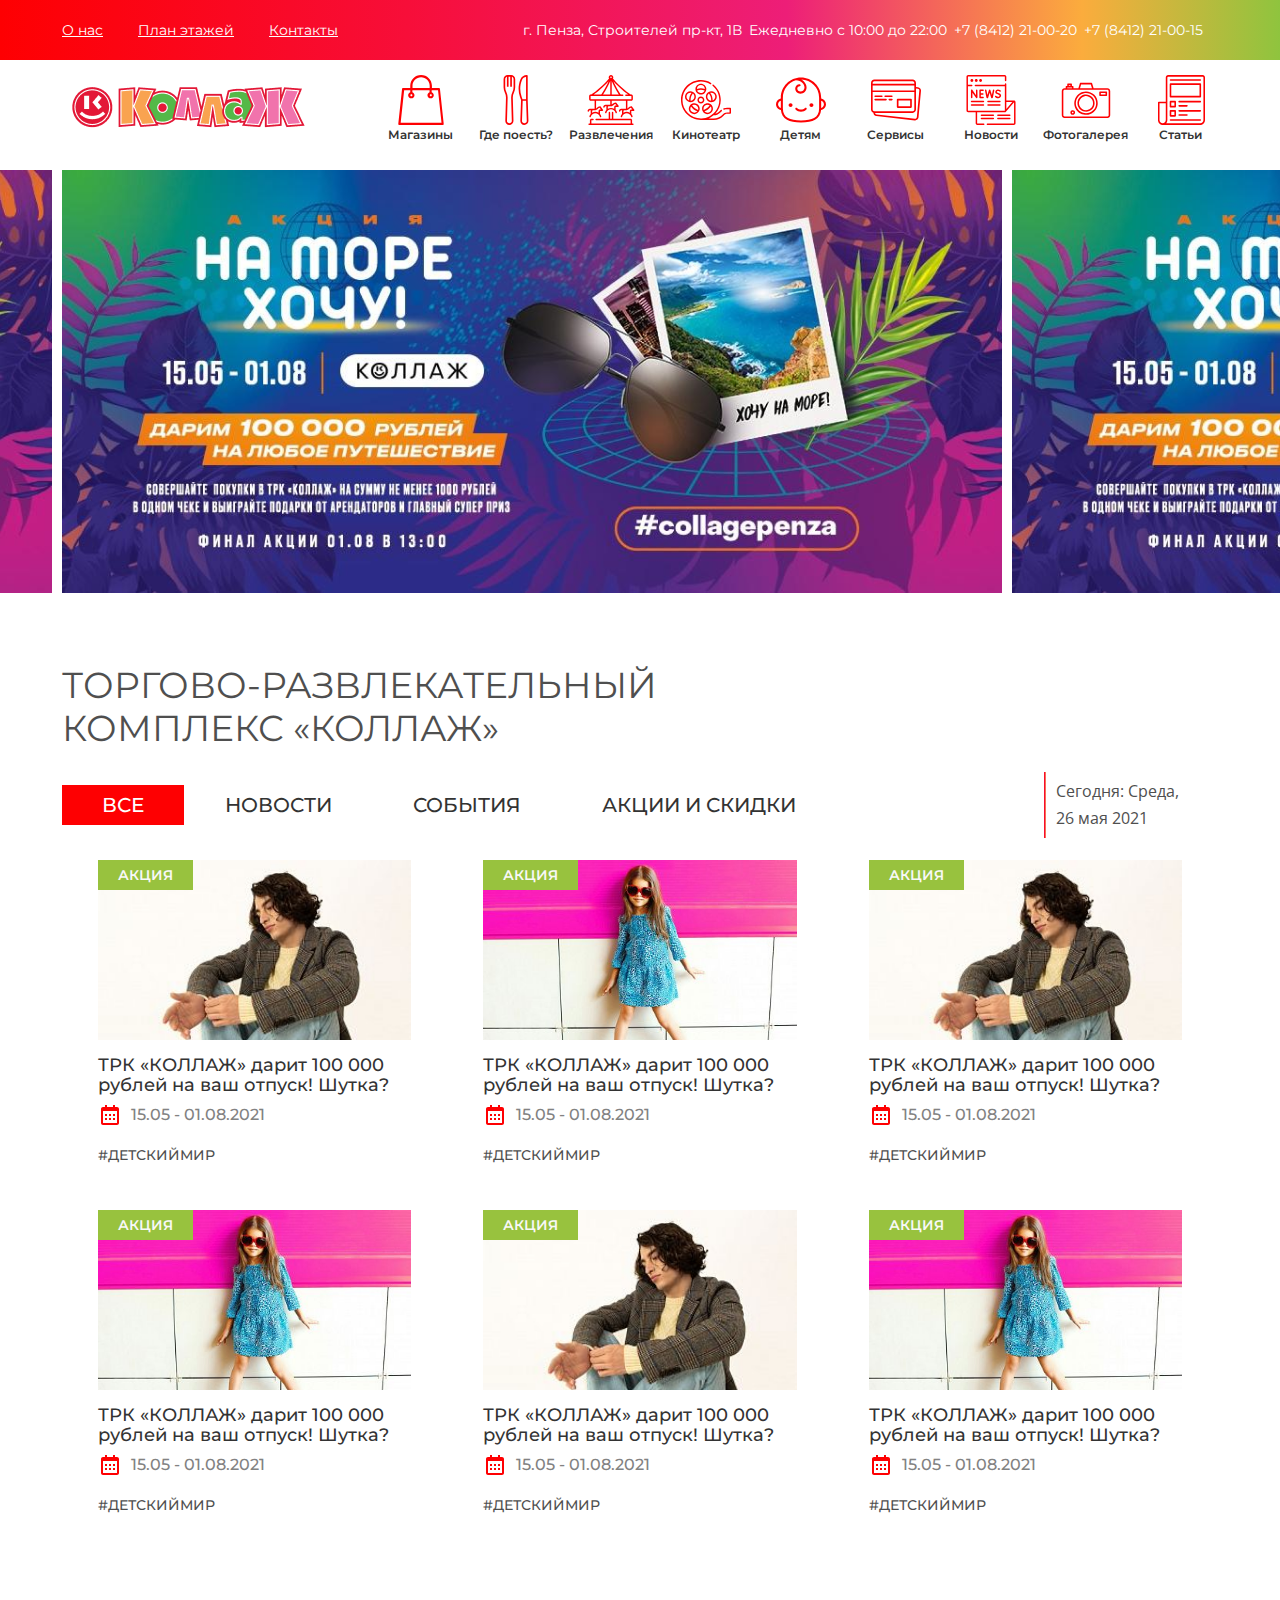
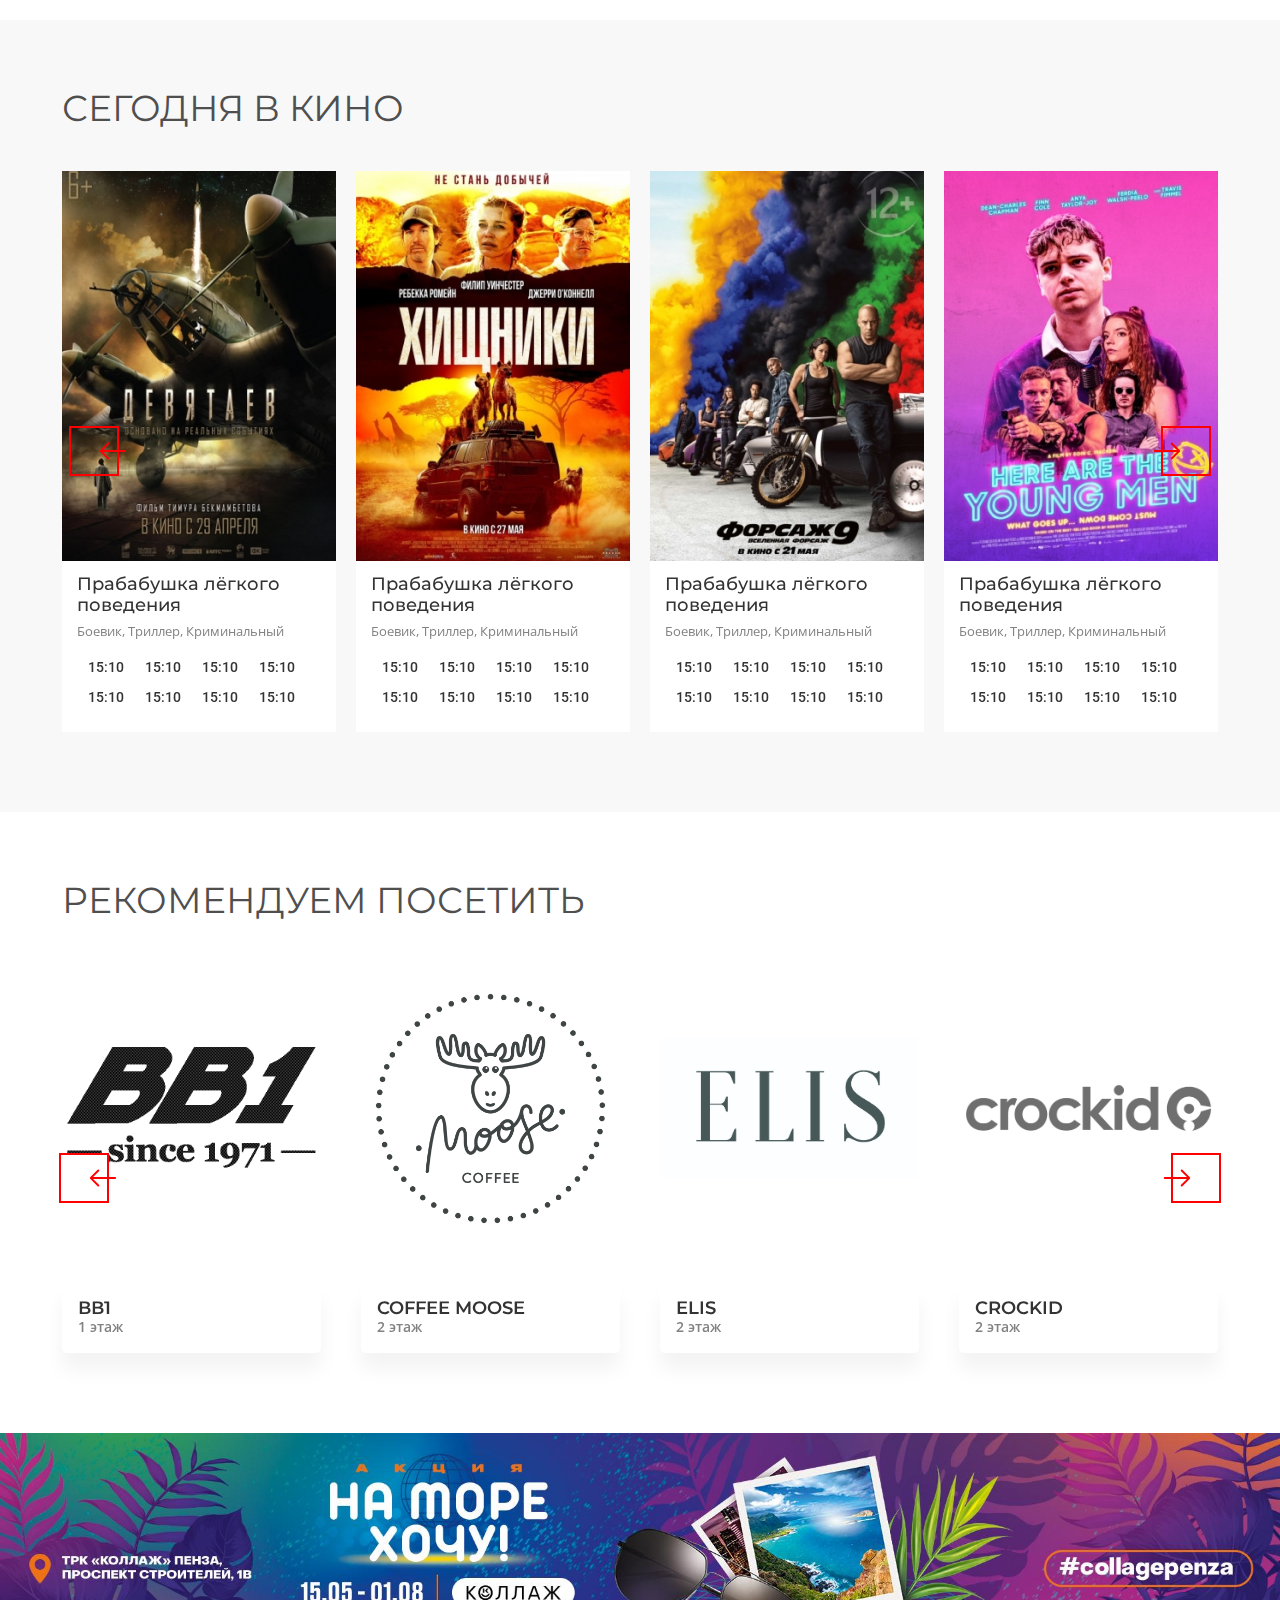
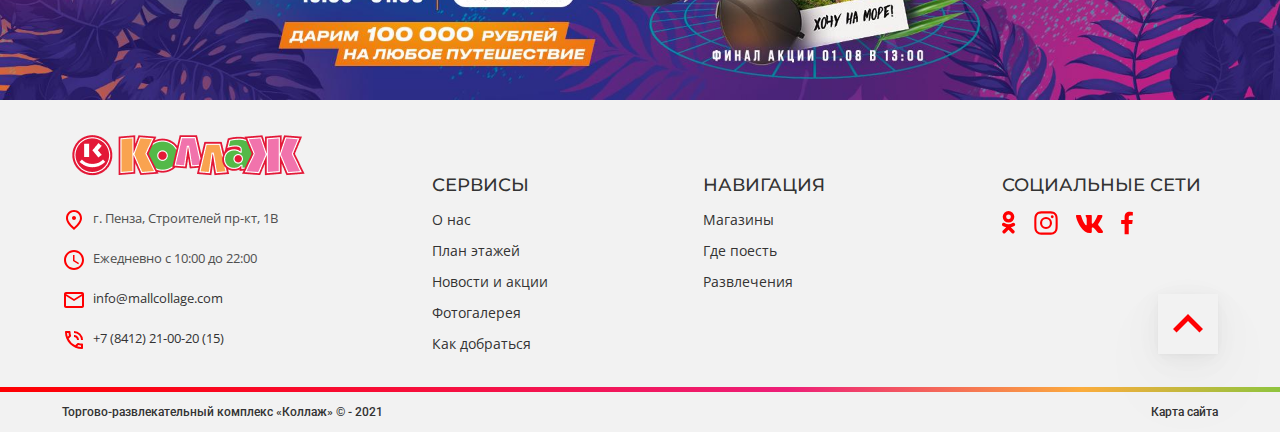
<file: index.html>
<!DOCTYPE html>
<html lang="ru">
<head>
    <meta charset="UTF-8">
	<title>ТРК Коллаж</title>
	<meta name="keywords" content="ТРК Коллаж" />
    <meta name="description" content="">
	<meta name="viewport" content="width=device-width, initial-scale=1">
    <!-- Fonts -->
    <link rel="preconnect" href="https://fonts.googleapis.com">
    <link rel="preconnect" href="https://fonts.gstatic.com" crossorigin>
    <link href="https://fonts.googleapis.com/css2?family=Montserrat:wght@400;500;600&family=Open+Sans:wght@400;600&family=Roboto:wght@500&display=swap" rel="stylesheet">
    <!-- Favicon -->
	<!-- OG Tags -->
	<meta property="og:title" content="ТРК Коллаж" />
    <meta property="og:type" content="website" />
    <meta property="og:url" content="" />
    <meta property="og:image" content="img/logo.png" />
    <meta property="og:site_name" content="ТРК Коллаж">
    <meta property="og:description" content="" />
    <!-- link CSS -->
    <link rel="stylesheet" href="css/main.css">
    <link rel="stylesheet" href="css/mobile.css">
</head>
<body>
    <div class="black-scr" data-blkscr></div>
    <div class="wrap">
        <header class="header" id="header">
            <div class="header__top">
                <div class="container df aic jcsb">
                    <div class="header__top-menu" data-topmenu>
                        <ul class="df aic">
                            <li>
                                <a href="about.html">
                                    О нас
                                </a>
                            </li>
                            <li>
                                <a href="plan.html">
                                    План этажей
                                </a>
                            </li>
                            <li>
                                <a href="contacts.html">
                                    Контакты
                                </a>
                            </li>
                        </ul>
                    </div>
                    <div class="header__top-contacts df aic">
                        <div class="header__contact">
                            г. Пенза, Строителей пр-кт, 1В
                        </div>
                        <div class="header__contact">
                            Ежедневно с 10:00 до 22:00
                        </div>
                        <a href="tel:+78412210020" class="header__contact">
                            +7 (8412) 21-00-20
                        </a>
                        <a href="tel:+78412210015" class="header__contact">
                            +7 (8412) 21-00-15
                        </a>
                    </div>
                </div>
            </div>
            <div class="header__bottom">
                <div class="container df aic jcsb">
                    <a href="index.html" class="logo">
                        <img src="img/logo.png" alt="Коллаж">
                    </a>
                    <nav class="header__nav" data-nav>
                        <ul class="df aic">
                            <li>
                                <a href="shops.html">
                                    <img src="img/svg/bag.svg" alt="">
                                    <span>
                                        Магазины
                                    </span>
                                </a>
                            </li>
                            <li>
                                <a href="eat.html">
                                    <img src="img/svg/knife.svg" alt="">
                                    <span>
                                        Где поесть? 
                                    </span>
                                </a>
                            </li>
                            <li>
                                <a href="razvlechenya.html">
                                    <img src="img/svg/carousel.svg" alt="">
                                    <span>
                                        Развлечения
                                    </span>
                                </a>
                            </li>
                            <li>
                                <a href="movie.html">
                                    <img src="img/svg/movie.svg" alt="">
                                    <span>
                                        Кинотеатр
                                    </span>
                                </a>
                            </li>
                            <li>
                                <a href="kids.html">
                                    <img src="img/svg/baby.svg" alt="">
                                    <span>
                                        Детям
                                    </span>
                                </a>
                            </li>
                            <li>
                                <a href="services.html">
                                    <img src="img/svg/card.svg" alt="">
                                    <span>
                                        Сервисы
                                    </span>
                                </a>
                            </li>
                            <li>
                                <a href="news.html">
                                    <img src="img/svg/news.svg" alt="">
                                    <span>
                                        Новости
                                    </span>
                                </a>
                            </li>
                            <li>
                                <a href="gallery.html">
                                    <img src="img/svg/camera.svg" alt="">
                                    <span>
                                        Фотогалерея
                                    </span>
                                </a>
                            </li>
                            <li>
                                <a href="articles.html">
                                    <img src="img/svg/paper.svg" alt="">
                                    <span>
                                        Статьи
                                    </span>
                                </a>
                            </li>
                        </ul>
                    </nav>
                    <div class="menu_btn" data-burger>
                        <div class="bar"></div>
                        <div class="bar"></div>
                        <div class="bar"></div>
                    </div>
                </div>
            </div>
        </header>
        <div class="main">
            <div class="container">
                <div class="main__slider" data-mainslider>
                    <a href="#" class="main__slide">
                        <img src="img/demo/Rectangle.png" alt="">
                    </a>
                    <a href="#" class="main__slide">
                        <img src="img/demo/Rectangle.png" alt="">
                    </a>
                    <a href="#" class="main__slide">
                        <img src="img/demo/Rectangle.png" alt="">
                    </a>
                    <a href="#" class="main__slide">
                        <img src="img/demo/Rectangle.png" alt="">
                    </a>
                    <a href="#" class="main__slide">
                        <img src="img/demo/Rectangle.png" alt="">
                    </a>
                </div>
            </div>
        </div>
        <section class="main__news">
            <div class="container">
                <h1 class="title-l">
                    Торгово-развлекательный комплекс «КОЛЛАЖ»
                </h1>
                <div class="main__news-top df aic jcsb">
                    <ul class="main__news-cat df aic">
                        <li class="active">
                            <a href="#">
                                все
                            </a>
                        </li>
                        <li>
                            <a href="#">
                                новости
                            </a>
                        </li>
                        <li>
                            <a href="#">
                                события
                            </a>
                        </li>
                        <li>
                            <a href="#">
                                акции и скидки 
                            </a>
                        </li>
                    </ul>
                    <div class="main__news-date">
                        Сегодня: Среда,
                        <span>
                            26 мая 2021
                        </span>
                    </div>
                </div>
                <div class="main__news-wrap df fww">
                    <div class="main__news-wrapitem">
                        <a href="news-item.html" class="main__news-item">
                            <span class="main__news-img">
                                <img src="img/demo/news1.jpg" alt="">
                                <span>
                                    акция
                                </span>
                            </span>
                            <span class="main__news-info">
                                <span class="main__news-title">
                                    ТРК «КОЛЛАЖ» дарит 100 000 рублей на ваш отпуск! Шутка?
                                </span>
                                <span class="main__news-meta">
                                    15.05 - 01.08.2021
                                </span>
                                <span class="main__news-tag">
                                    #детскиймир
                                </span>
                            </span>
                        </a>
                    </div>
                    <div class="main__news-wrapitem">
                        <a href="news-item.html" class="main__news-item">
                            <span class="main__news-img">
                                <img src="img/demo/news2.jpg" alt="">
                                <span>
                                    акция
                                </span>
                            </span>
                            <span class="main__news-info">
                                <span class="main__news-title">
                                    ТРК «КОЛЛАЖ» дарит 100 000 рублей на ваш отпуск! Шутка?
                                </span>
                                <span class="main__news-meta">
                                    15.05 - 01.08.2021
                                </span>
                                <span class="main__news-tag">
                                    #детскиймир
                                </span>
                            </span>
                        </a>
                    </div>
                    <div class="main__news-wrapitem">
                        <a href="news-item.html" class="main__news-item">
                            <span class="main__news-img">
                                <img src="img/demo/news1.jpg" alt="">
                                <span>
                                    акция
                                </span>
                            </span>
                            <span class="main__news-info">
                                <span class="main__news-title">
                                    ТРК «КОЛЛАЖ» дарит 100 000 рублей на ваш отпуск! Шутка?
                                </span>
                                <span class="main__news-meta">
                                    15.05 - 01.08.2021
                                </span>
                                <span class="main__news-tag">
                                    #детскиймир
                                </span>
                            </span>
                        </a>
                    </div>
                    <div class="main__news-wrapitem">
                        <a href="news-item.html" class="main__news-item">
                            <span class="main__news-img">
                                <img src="img/demo/news2.jpg" alt="">
                                <span>
                                    акция
                                </span>
                            </span>
                            <span class="main__news-info">
                                <span class="main__news-title">
                                    ТРК «КОЛЛАЖ» дарит 100 000 рублей на ваш отпуск! Шутка?
                                </span>
                                <span class="main__news-meta">
                                    15.05 - 01.08.2021
                                </span>
                                <span class="main__news-tag">
                                    #детскиймир
                                </span>
                            </span>
                        </a>
                    </div>
                    <div class="main__news-wrapitem">
                        <a href="news-item.html" class="main__news-item">
                            <span class="main__news-img">
                                <img src="img/demo/news1.jpg" alt="">
                                <span>
                                    акция
                                </span>
                            </span>
                            <span class="main__news-info">
                                <span class="main__news-title">
                                    ТРК «КОЛЛАЖ» дарит 100 000 рублей на ваш отпуск! Шутка?
                                </span>
                                <span class="main__news-meta">
                                    15.05 - 01.08.2021
                                </span>
                                <span class="main__news-tag">
                                    #детскиймир
                                </span>
                            </span>
                        </a>
                    </div>
                    <div class="main__news-wrapitem">
                        <a href="news-item.html" class="main__news-item">
                            <span class="main__news-img">
                                <img src="img/demo/news2.jpg" alt="">
                                <span>
                                    акция
                                </span>
                            </span>
                            <span class="main__news-info">
                                <span class="main__news-title">
                                    ТРК «КОЛЛАЖ» дарит 100 000 рублей на ваш отпуск! Шутка?
                                </span>
                                <span class="main__news-meta">
                                    15.05 - 01.08.2021
                                </span>
                                <span class="main__news-tag">
                                    #детскиймир
                                </span>
                            </span>
                        </a>
                    </div>
                </div>
            </div>
        </section>
        <section class="main__movie">
            <div class="container">
                <h2 class="title-l">
                    сегодня в кино
                </h2>
                <div class="slider-wrap main__movie-wrap">
                    <div class="slider__arrows">
                        <div class="slider__arrow slider__arrow-prev" data-movieprev>
                            <svg xmlns="http://www.w3.org/2000/svg" width="28" height="18" fill="none"><path fill-rule="evenodd" d="M27.125 9a.94.94 0 0 1-.937.938H4.076l5.901 5.899a.94.94 0 0 1 0 1.328.94.94 0 0 1-1.328 0l-7.5-7.5a.94.94 0 0 1-.204-.304C.898 9.246.873 9.124.873 9a.94.94 0 0 1 .275-.664l7.5-7.5a.94.94 0 0 1 1.328 0 .94.94 0 0 1 0 1.327L4.076 8.063h22.112a.94.94 0 0 1 .938.938z" fill="#fe0002"/></svg>
                        </div>
                        <div class="slider__arrow slider__arrow-next" data-movienext>
                            <svg xmlns="http://www.w3.org/2000/svg" width="28" height="18" fill="none"><path fill-rule="evenodd" d="M.875 9a.94.94 0 0 1 .275-.663c.176-.176.414-.275.663-.275h22.112l-5.901-5.899a.94.94 0 0 1 0-1.327.94.94 0 0 1 1.327 0l7.5 7.5a.94.94 0 0 1 .275.664.94.94 0 0 1-.275.664l-7.5 7.5a.94.94 0 0 1-1.327 0 .94.94 0 0 1 0-1.327l5.901-5.899H1.813c-.249 0-.487-.099-.663-.275S.875 9.248.875 9z" fill="#fe0002"/></svg>
                        </div>
                    </div>
                    <div class="main__movie-slider df fww" data-movie>
                        <div class="main__movie-wrapitem">
                            <div class="main__movie-item">
                                <a href="#" class="main__movie-link">
                                    <span class="main__movie-img">
                                        <img src="img/demo/mov1.png" alt="">
                                    </span>
                                    <span class="main__movie-title">
                                        Прабабушка лёгкого поведения
                                    </span>
                                    <span class="main__movie-tags">
                                        Боевик, Триллер, Криминальный 
                                    </span>
                                </a>
                                <ul class="main__movie-times df fww">
                                    <li class="main__movie-time">
                                        15:10
                                    </li>
                                    <li class="main__movie-time">
                                        15:10
                                    </li>
                                    <li class="main__movie-time">
                                        15:10
                                    </li>
                                    <li class="main__movie-time">
                                        15:10
                                    </li>
                                    <li class="main__movie-time">
                                        15:10
                                    </li>
                                    <li class="main__movie-time">
                                        15:10
                                    </li>
                                    <li class="main__movie-time">
                                        15:10
                                    </li>
                                    <li class="main__movie-time">
                                        15:10
                                    </li>
                                </ul>
                            </div>
                        </div>
                        <div class="main__movie-wrapitem">
                            <div class="main__movie-item">
                                <a href="#" class="main__movie-link">
                                    <span class="main__movie-img">
                                        <img src="img/demo/mov2.png" alt="">
                                    </span>
                                    <span class="main__movie-title">
                                        Прабабушка лёгкого поведения
                                    </span>
                                    <span class="main__movie-tags">
                                        Боевик, Триллер, Криминальный 
                                    </span>
                                </a>
                                <ul class="main__movie-times df fww">
                                    <li class="main__movie-time">
                                        15:10
                                    </li>
                                    <li class="main__movie-time">
                                        15:10
                                    </li>
                                    <li class="main__movie-time">
                                        15:10
                                    </li>
                                    <li class="main__movie-time">
                                        15:10
                                    </li>
                                    <li class="main__movie-time">
                                        15:10
                                    </li>
                                    <li class="main__movie-time">
                                        15:10
                                    </li>
                                    <li class="main__movie-time">
                                        15:10
                                    </li>
                                    <li class="main__movie-time">
                                        15:10
                                    </li>
                                </ul>
                            </div>
                        </div>
                        <div class="main__movie-wrapitem">
                            <div class="main__movie-item">
                                <a href="#" class="main__movie-link">
                                    <span class="main__movie-img">
                                        <img src="img/demo/mov3.png" alt="">
                                    </span>
                                    <span class="main__movie-title">
                                        Прабабушка лёгкого поведения
                                    </span>
                                    <span class="main__movie-tags">
                                        Боевик, Триллер, Криминальный 
                                    </span>
                                </a>
                                <ul class="main__movie-times df fww">
                                    <li class="main__movie-time">
                                        15:10
                                    </li>
                                    <li class="main__movie-time">
                                        15:10
                                    </li>
                                    <li class="main__movie-time">
                                        15:10
                                    </li>
                                    <li class="main__movie-time">
                                        15:10
                                    </li>
                                    <li class="main__movie-time">
                                        15:10
                                    </li>
                                    <li class="main__movie-time">
                                        15:10
                                    </li>
                                    <li class="main__movie-time">
                                        15:10
                                    </li>
                                    <li class="main__movie-time">
                                        15:10
                                    </li>
                                </ul>
                            </div>
                        </div>
                        <div class="main__movie-wrapitem">
                            <div class="main__movie-item">
                                <a href="#" class="main__movie-link">
                                    <span class="main__movie-img">
                                        <img src="img/demo/mov4.png" alt="">
                                    </span>
                                    <span class="main__movie-title">
                                        Прабабушка лёгкого поведения
                                    </span>
                                    <span class="main__movie-tags">
                                        Боевик, Триллер, Криминальный 
                                    </span>
                                </a>
                                <ul class="main__movie-times df fww">
                                    <li class="main__movie-time">
                                        15:10
                                    </li>
                                    <li class="main__movie-time">
                                        15:10
                                    </li>
                                    <li class="main__movie-time">
                                        15:10
                                    </li>
                                    <li class="main__movie-time">
                                        15:10
                                    </li>
                                    <li class="main__movie-time">
                                        15:10
                                    </li>
                                    <li class="main__movie-time">
                                        15:10
                                    </li>
                                    <li class="main__movie-time">
                                        15:10
                                    </li>
                                    <li class="main__movie-time">
                                        15:10
                                    </li>
                                </ul>
                            </div>
                        </div>
                        <div class="main__movie-wrapitem">
                            <div class="main__movie-item">
                                <a href="#" class="main__movie-link">
                                    <span class="main__movie-img">
                                        <img src="img/demo/mov4.png" alt="">
                                    </span>
                                    <span class="main__movie-title">
                                        Прабабушка лёгкого поведения
                                    </span>
                                    <span class="main__movie-tags">
                                        Боевик, Триллер, Криминальный 
                                    </span>
                                </a>
                                <ul class="main__movie-times df fww">
                                    <li class="main__movie-time">
                                        15:10
                                    </li>
                                    <li class="main__movie-time">
                                        15:10
                                    </li>
                                    <li class="main__movie-time">
                                        15:10
                                    </li>
                                    <li class="main__movie-time">
                                        15:10
                                    </li>
                                    <li class="main__movie-time">
                                        15:10
                                    </li>
                                    <li class="main__movie-time">
                                        15:10
                                    </li>
                                    <li class="main__movie-time">
                                        15:10
                                    </li>
                                    <li class="main__movie-time">
                                        15:10
                                    </li>
                                </ul>
                            </div>
                        </div>
                    </div>
                </div>
            </div>
        </section>
        <section class="recomend">
            <div class="container">
                <h2 class="title-l">
                    Рекомендуем посетить
                </h2>
                <div class="slider-wrap recomend__wrap">
                    <div class="slider__arrows">
                        <div class="slider__arrow slider__arrow-prev" data-recomprev>
                            <svg xmlns="http://www.w3.org/2000/svg" width="28" height="18" fill="none"><path fill-rule="evenodd" d="M27.125 9a.94.94 0 0 1-.937.938H4.076l5.901 5.899a.94.94 0 0 1 0 1.328.94.94 0 0 1-1.328 0l-7.5-7.5a.94.94 0 0 1-.204-.304C.898 9.246.873 9.124.873 9a.94.94 0 0 1 .275-.664l7.5-7.5a.94.94 0 0 1 1.328 0 .94.94 0 0 1 0 1.327L4.076 8.063h22.112a.94.94 0 0 1 .938.938z" fill="#fe0002"/></svg>
                        </div>
                        <div class="slider__arrow slider__arrow-next" data-recomnext>
                            <svg xmlns="http://www.w3.org/2000/svg" width="28" height="18" fill="none"><path fill-rule="evenodd" d="M.875 9a.94.94 0 0 1 .275-.663c.176-.176.414-.275.663-.275h22.112l-5.901-5.899a.94.94 0 0 1 0-1.327.94.94 0 0 1 1.327 0l7.5 7.5a.94.94 0 0 1 .275.664.94.94 0 0 1-.275.664l-7.5 7.5a.94.94 0 0 1-1.327 0 .94.94 0 0 1 0-1.327l5.901-5.899H1.813c-.249 0-.487-.099-.663-.275S.875 9.248.875 9z" fill="#fe0002"/></svg>
                        </div>
                    </div>
                    <div class="recomend__slider df fww" data-recomend>
                        <div class="recomend__wrapitem">
                            <a href="#" class="recomend__item">
                                <span class="recomend__img">
                                    <img src="img/demo/logo1.png" alt="">
                                </span>
                                <span class="recomend__info">
                                    <span class="recomend__title">
                                        ВВ1
                                    </span>
                                    <span class="recomend__flore">
                                        1 этаж
                                    </span>
                                    <span class="recomend__txt">
                                        В одноименном магазине, представлены изящные, трендовые коллекции сумок, портмоне...
                                    </span>
                                </span>
                            </a>
                        </div>
                        <div class="recomend__wrapitem">
                            <a href="#" class="recomend__item">
                                <span class="recomend__img">
                                    <img src="img/demo/logo2.png" alt="">
                                </span>
                                <span class="recomend__info">
                                    <span class="recomend__title">
                                        Coffee moose
                                    </span>
                                    <span class="recomend__flore">
                                        2 этаж
                                    </span>
                                    <span class="recomend__txt">
                                        В одноименном магазине, представлены изящные, трендовые коллекции сумок, портмоне...
                                    </span>
                                </span>
                            </a>
                        </div>
                        <div class="recomend__wrapitem">
                            <a href="#" class="recomend__item">
                                <span class="recomend__img">
                                    <img src="img/demo/logo3.jpg" alt="">
                                </span>
                                <span class="recomend__info">
                                    <span class="recomend__title">
                                        Elis
                                    </span>
                                    <span class="recomend__flore">
                                        2 этаж
                                    </span>
                                    <span class="recomend__txt">
                                        В одноименном магазине, представлены изящные, трендовые коллекции сумок, портмоне...
                                    </span>
                                </span>
                            </a>
                        </div>
                        <div class="recomend__wrapitem">
                            <a href="#" class="recomend__item">
                                <span class="recomend__img">
                                    <img src="img/demo/logo4.png" alt="">
                                </span>
                                <span class="recomend__info">
                                    <span class="recomend__title">
                                        Crockid
                                    </span>
                                    <span class="recomend__flore">
                                        2 этаж
                                    </span>
                                    <span class="recomend__txt">
                                        В одноименном магазине, представлены изящные, трендовые коллекции сумок, портмоне...
                                    </span>
                                </span>
                            </a>
                        </div>
                        <div class="recomend__wrapitem">
                            <a href="#" class="recomend__item">
                                <span class="recomend__img">
                                    <img src="img/demo/logo1.png" alt="">
                                </span>
                                <span class="recomend__info">
                                    <span class="recomend__title">
                                        ВВ1
                                    </span>
                                    <span class="recomend__flore">
                                        1 этаж
                                    </span>
                                    <span class="recomend__txt">
                                        В одноименном магазине, представлены изящные, трендовые коллекции сумок, портмоне...
                                    </span>
                                </span>
                            </a>
                        </div>
                    </div>
                </div>
            </div>
        </section>
        <div class="foot__ban">
            <img src="img/demo/foot-ban.jpg" alt="">
        </div>
        <footer class="footer">
            <div class="footer__wrap">
                <div class="container">
                    <div class="footer__top df jcsb">
                        <div class="footer__left">
                            <a href="#" class="logo">
                                <img src="img/logo.png" alt="Коллаж">
                            </a>
                            <div class="footer__contacts">
                                <div class="footer__contact df">
                                    <svg class="wh24"><use xlink:href="img/sprite.svg#place"></use></svg>
                                    г. Пенза, Строителей пр-кт, 1В
                                </div>
                                <div class="footer__contact df">
                                    <svg class="wh24"><use xlink:href="img/sprite.svg#time"></use></svg>
                                    Ежедневно с 10:00 до 22:00
                                </div>
                                <a href="mailto:info@mallcollage.com" class="footer__contact df">
                                    <svg class="wh24"><use xlink:href="img/sprite.svg#mail"></use></svg>
                                    info@mallcollage.com
                                </a>
                                <a href="tel:+78412210020" class="footer__contact df">
                                    <svg class="wh24"><use xlink:href="img/sprite.svg#talk"></use></svg>
                                    +7 (8412) 21-00-20 (15)
                                </a>
                            </div>
                        </div>
                        <div class="footer__nav df jcsb">
                            <div class="footer__menu">
                                <span class="footer__title">
                                    Сервисы
                                </span>
                                <ul>
                                    <li>
                                        <a href="#">
                                            О нас
                                        </a>
                                    </li>
                                    <li>
                                        <a href="#">
                                            План этажей
                                        </a>
                                    </li>
                                    <li>
                                        <a href="#">
                                            Новости и акции 
                                        </a>
                                    </li>
                                    <li>
                                        <a href="#">
                                            Фотогалерея
                                        </a>
                                    </li>
                                    <li>
                                        <a href="#">
                                            Как добраться
                                        </a>
                                    </li>
                                </ul>
                            </div>
                            <div class="footer__menu">
                                <span class="footer__title">
                                    Навигация
                                </span>
                                <ul>
                                    <li>
                                        <a href="#">
                                            Магазины
                                        </a>
                                    </li>
                                    <li>
                                        <a href="#">
                                            Где поесть
                                        </a>
                                    </li>
                                    <li>
                                        <a href="#">
                                            Развлечения
                                        </a>
                                    </li>
                                </ul>
                            </div>
                        </div>
                        <div class="footer__soc">
                            <span class="footer__title">
                                Социальные сети
                            </span>
                            <div class="footer__soc-wrap df aic">
                                <a href="#" class="footer__soc-item">
                                    <svg width="14" height="23"><use xlink:href="img/sprite.svg#ok"></use></svg>
                                </a>
                                <a href="#" class="footer__soc-item">
                                    <svg width="24" height="24"><use xlink:href="img/sprite.svg#inst"></use></svg>
                                </a>
                                <a href="#" class="footer__soc-item">
                                    <svg width="27" height="18"><use xlink:href="img/sprite.svg#vk"></use></svg>
                                </a>
                                <a href="#" class="footer__soc-item">
                                    <svg width="12" height="24"><use xlink:href="img/sprite.svg#fb"></use></svg>
                                </a>
                            </div>
                        </div>
                    </div>
                    <a href="#header" data-scoll class="footer__arrow df aic jcc">
                        <svg width="30" height="19"><use xlink:href="img/sprite.svg#arr-up"></use></svg>
                    </a>
                </div>
            </div>
            <div class="container">
                <div class="footer__bottom df aic jcsb">
                    <p>
                        Торгово-развлекательный комплекс «Коллаж» © - 2021 
                    </p>
                    <a href="#">
                        Карта сайта
                    </a>
                </div>
            </div>
        </footer>
    </div>

    <object class="hidden" type="image/svg+xml" data="img/sprite.svg" >Your browser does not support SVG</object>
    <link rel="stylesheet" href="js/fancybox/jquery.fancybox.min.css">
    <link rel="stylesheet" href="js/slick/slick.css">
    <link rel="stylesheet" href="js/slick/slick-theme.css">
    <link rel="stylesheet" href="js/select2/css/select2.min.css">
    <script src="https://code.jquery.com/jquery-3.4.1.min.js"></script>
    <script src="js/fancybox/jquery.fancybox.min.js"></script>
    <script src="js/slick/slick.js"></script>
    <script src="js/select2/js/select2.full.min.js"></script>
    <script src="js/main.js"></script>
</body>
</html>
</file>
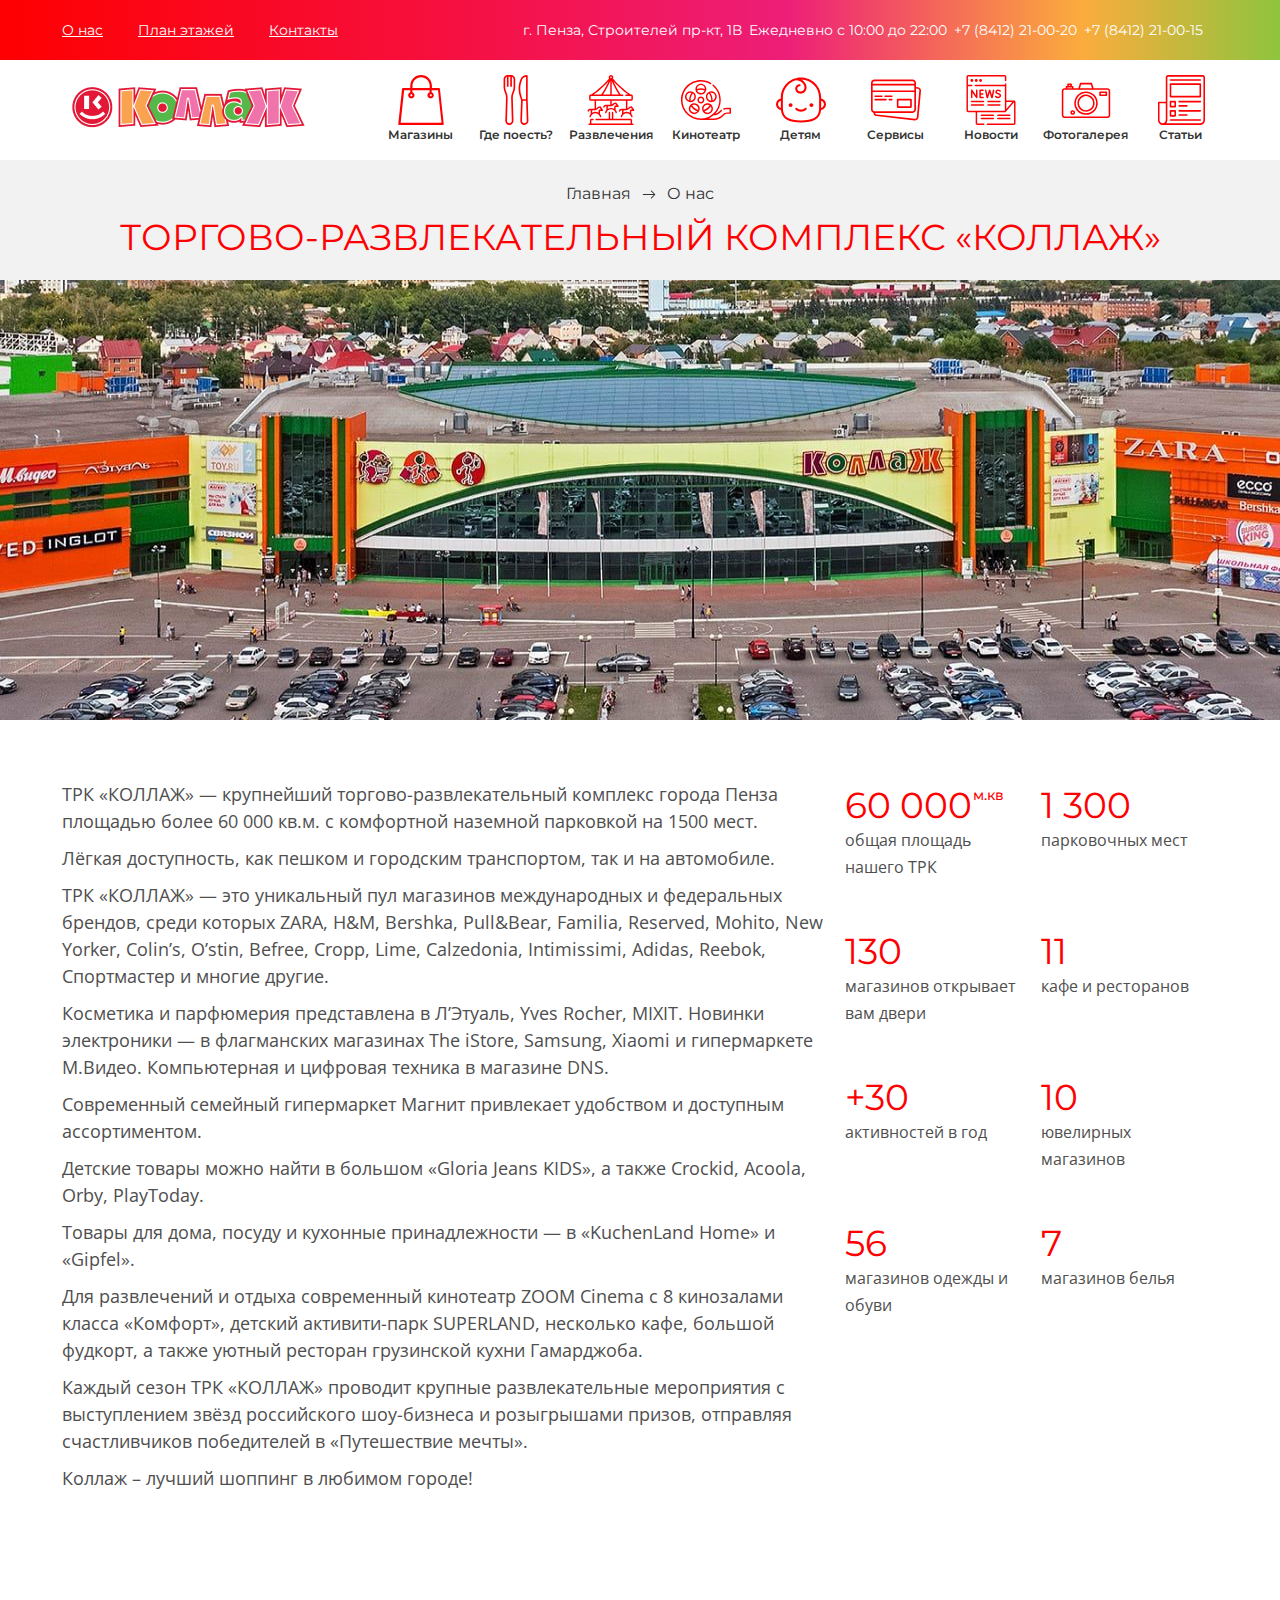
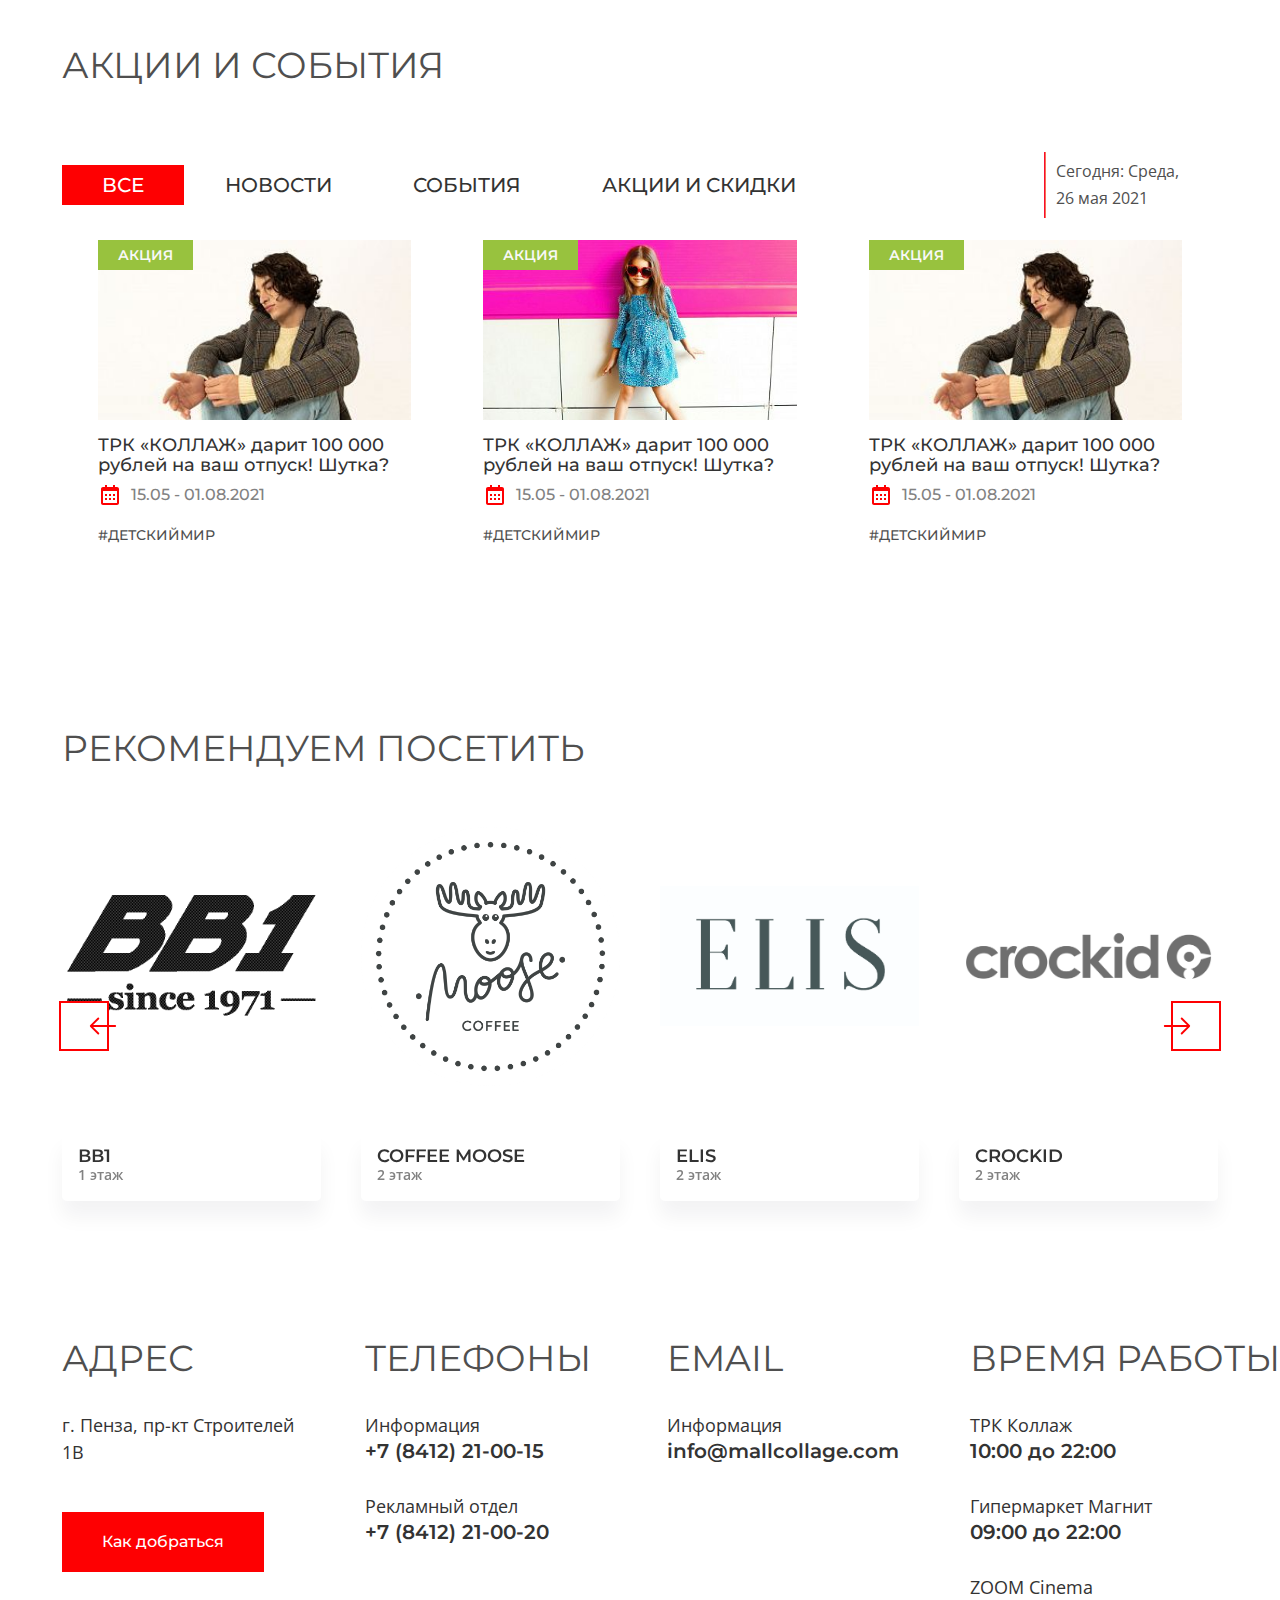
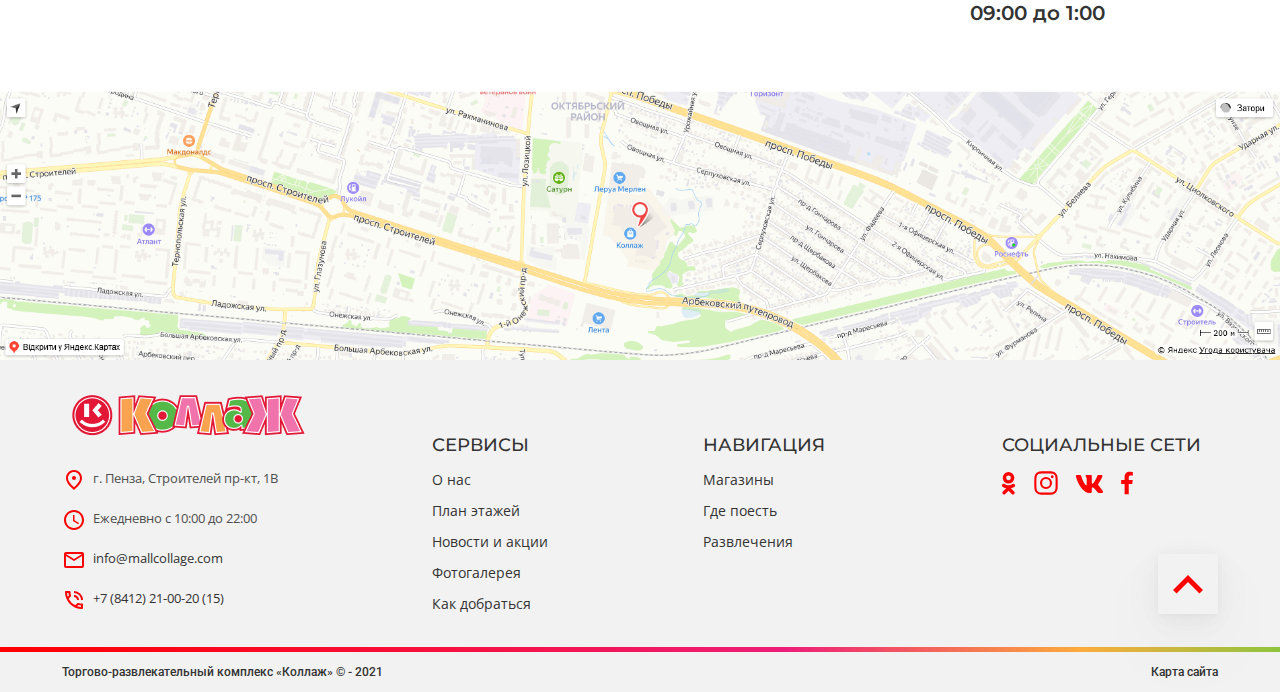
<file: about.html>
<!DOCTYPE html>
<html lang="ru">
<head>
    <meta charset="UTF-8">
	<title>ТРК Коллаж</title>
	<meta name="keywords" content="ТРК Коллаж" />
    <meta name="description" content="">
	<meta name="viewport" content="width=device-width, initial-scale=1">
    <!-- Fonts -->
    <link rel="preconnect" href="https://fonts.googleapis.com">
    <link rel="preconnect" href="https://fonts.gstatic.com" crossorigin>
    <link href="https://fonts.googleapis.com/css2?family=Montserrat:wght@400;500;600&family=Open+Sans:wght@400;600&family=Roboto:wght@500&display=swap" rel="stylesheet">
    <!-- Favicon -->
	<!-- OG Tags -->
	<meta property="og:title" content="ТРК Коллаж" />
    <meta property="og:type" content="website" />
    <meta property="og:url" content="" />
    <meta property="og:image" content="img/logo.png" />
    <meta property="og:site_name" content="ТРК Коллаж">
    <meta property="og:description" content="" />
    <!-- link CSS -->
    <link rel="stylesheet" href="css/main.css">
    <link rel="stylesheet" href="css/mobile.css">
</head>
<body>
    <div class="black-scr" data-blkscr></div>
    <div class="wrap">
        <header class="header" id="header">
            <div class="header__top">
                <div class="container df aic jcsb">
                    <div class="header__top-menu" data-topmenu>
                        <ul class="df aic">
                            <li>
                                <a href="about.html">
                                    О нас
                                </a>
                            </li>
                            <li>
                                <a href="plan.html">
                                    План этажей
                                </a>
                            </li>
                            <li>
                                <a href="contacts.html">
                                    Контакты
                                </a>
                            </li>
                        </ul>
                    </div>
                    <div class="header__top-contacts df aic">
                        <div class="header__contact">
                            г. Пенза, Строителей пр-кт, 1В
                        </div>
                        <div class="header__contact">
                            Ежедневно с 10:00 до 22:00
                        </div>
                        <a href="tel:+78412210020" class="header__contact">
                            +7 (8412) 21-00-20
                        </a>
                        <a href="tel:+78412210015" class="header__contact">
                            +7 (8412) 21-00-15
                        </a>
                    </div>
                </div>
            </div>
            <div class="header__bottom">
                <div class="container df aic jcsb">
                    <a href="index.html" class="logo">
                        <img src="img/logo.png" alt="Коллаж">
                    </a>
                    <nav class="header__nav" data-nav>
                        <ul class="df aic">
                            <li>
                                <a href="shops.html">
                                    <img src="img/svg/bag.svg" alt="">
                                    <span>
                                        Магазины
                                    </span>
                                </a>
                            </li>
                            <li>
                                <a href="eat.html">
                                    <img src="img/svg/knife.svg" alt="">
                                    <span>
                                        Где поесть? 
                                    </span>
                                </a>
                            </li>
                            <li>
                                <a href="razvlechenya.html">
                                    <img src="img/svg/carousel.svg" alt="">
                                    <span>
                                        Развлечения
                                    </span>
                                </a>
                            </li>
                            <li>
                                <a href="movie.html">
                                    <img src="img/svg/movie.svg" alt="">
                                    <span>
                                        Кинотеатр
                                    </span>
                                </a>
                            </li>
                            <li>
                                <a href="kids.html">
                                    <img src="img/svg/baby.svg" alt="">
                                    <span>
                                        Детям
                                    </span>
                                </a>
                            </li>
                            <li>
                                <a href="services.html">
                                    <img src="img/svg/card.svg" alt="">
                                    <span>
                                        Сервисы
                                    </span>
                                </a>
                            </li>
                            <li>
                                <a href="news.html">
                                    <img src="img/svg/news.svg" alt="">
                                    <span>
                                        Новости
                                    </span>
                                </a>
                            </li>
                            <li>
                                <a href="gallery.html">
                                    <img src="img/svg/camera.svg" alt="">
                                    <span>
                                        Фотогалерея
                                    </span>
                                </a>
                            </li>
                            <li>
                                <a href="articles.html">
                                    <img src="img/svg/paper.svg" alt="">
                                    <span>
                                        Статьи
                                    </span>
                                </a>
                            </li>
                        </ul>
                    </nav>
                    <div class="menu_btn" data-burger>
                        <div class="bar"></div>
                        <div class="bar"></div>
                        <div class="bar"></div>
                    </div>
                </div>
            </div>
        </header>
        <div class="breadcrumbs__wrap">
            <div class="container">
                <div class="breadcrumbs df aic fww jcc">
                    <span>
                        <a class="breadcrumbs__link" href="index.html"> 
                            <span>
                                Главная  
                            </span>
                        </a>
                    </span>
                    <span class="breadcrumbs__separator">
                        <svg width="14" height="9"><use xlink:href="img/sprite.svg#bread-arrow"></use></svg>
                    </span>
                    <span class="breadcrumbs__current">
                        О нас
                    </span>
                </div>
                <h1 class="title-l title-inner">
                    торгово-развлекательный комплекс «коллаж»
                </h1>
            </div>
        </div>
        <div class="aboutus">
            <div class="aboutus__img df jcc">
                <img src="img/demo/about.png" alt="ТРК Коллаж">
            </div>
            <div class="container">
                <div class="aboutus__wrap df jcsb aifs">
                    <div class="aboutus__txt">
                        <p>
                            ТРК «КОЛЛАЖ» — крупнейший торгово-развлекательный комплекс города Пенза площадью более 60 000 кв.м. с комфортной наземной парковкой на 1500 мест.
                        </p>
                        <p>
                            Лёгкая доступность, как пешком и городским транспортом, так и на автомобиле.
                        </p>
                        <p>
                            ТРК «КОЛЛАЖ» — это уникальный пул магазинов международных и федеральных брендов, среди которых ZARA, H&M, Bershka, Pull&Bear, Familia, Reserved, Mohito, New Yorker, Colin’s, O’stin, Befree, Cropp, Lime, Calzedonia, Intimissimi, Adidas, Reebok, Спортмастер и многие другие.
                        </p>
                        <p>
                            Косметика и парфюмерия представлена в Л’Этуаль, Yves Rocher, MIXIT. Новинки электроники — в флагманских магазинах The iStore, Samsung, Xiaomi и гипермаркете М.Видео. Компьютерная и цифровая техника в магазине DNS.
                        </p>
                        <p>
                            Современный семейный гипермаркет Магнит привлекает удобством и доступным ассортиментом.
                        </p>
                        <p>
                            Детские товары можно найти в большом «Gloria Jeans KIDS», а также Crockid, Acoola, Orby, PlayToday.
                        </p>
                        <p>
                            Товары для дома, посуду и кухонные принадлежности  — в «KuchenLand Home» и «Gipfel».
                        </p>
                        <p>
                            Для развлечений и отдыха современный кинотеатр ZOOM Cinema с 8 кинозалами класса «Комфорт», детский активити-парк SUPERLAND, несколько кафе, большой фудкорт, а также уютный ресторан грузинской кухни Гамарджоба.
                        </p>
                        <p>
                            Каждый сезон ТРК «КОЛЛАЖ» проводит крупные развлекательные мероприятия с выступлением звёзд российского шоу-бизнеса и розыгрышами призов, отправляя счастливчиков победителей в «Путешествие мечты».
                        </p>
                        <p>
                            Коллаж – лучший шоппинг в любимом городе!
                        </p>
                    </div>
                    <div class="aboutus__cards df fww">
                        <div class="aboutus__card">
                            <div class="aboutus__num">
                                60 000
                            </div>
                            <p>
                                общая площадь нашего ТРК
                            </p>
                        </div>
                        <div class="aboutus__card">
                            <div class="aboutus__num">
                                1 300
                            </div>
                            <p>
                                парковочных мест
                            </p>
                        </div>
                        <div class="aboutus__card">
                            <div class="aboutus__num">
                                130
                            </div>
                            <p>
                                магазинов открывает вам двери
                            </p>
                        </div>
                        <div class="aboutus__card">
                            <div class="aboutus__num">
                                11 
                            </div>
                            <p>
                                кафе и ресторанов
                            </p>
                        </div>
                        <div class="aboutus__card">
                            <div class="aboutus__num">
                                +30
                            </div>
                            <p>
                                активностей в год
                            </p>
                        </div>
                        <div class="aboutus__card">
                            <div class="aboutus__num">
                                10
                            </div>
                            <p>
                                ювелирных магазинов
                            </p>
                        </div>
                        <div class="aboutus__card">
                            <div class="aboutus__num">
                                56
                            </div>
                            <p>
                                магазинов одежды и обуви
                            </p>
                        </div>
                        <div class="aboutus__card">
                            <div class="aboutus__num">
                                7 
                            </div>
                            <p>
                                магазинов белья
                            </p>
                        </div>
                    </div>
                </div>
            </div>
        </div>
        <section class="main__news about__news">
            <div class="container">
                <h2 class="title-l">
                    акции и события
                </h2>
                <div class="main__news-top df aic jcsb">
                    <ul class="main__news-cat df aic">
                        <li class="active">
                            <a href="#">
                                все
                            </a>
                        </li>
                        <li>
                            <a href="#">
                                новости
                            </a>
                        </li>
                        <li>
                            <a href="#">
                                события
                            </a>
                        </li>
                        <li>
                            <a href="#">
                                акции и скидки
                            </a>
                        </li>
                    </ul>
                    <div class="main__news-date">
                        Сегодня: Среда,
                        <span>
                            26 мая 2021
                        </span>
                    </div>
                </div>
                <div class="main__news-wrap df fww">
                    <div class="main__news-wrapitem">
                        <a href="news-item.html" class="main__news-item">
                            <span class="main__news-img">
                                <img src="img/demo/news1.jpg" alt="">
                                <span>
                                    акция
                                </span>
                            </span>
                            <span class="main__news-info">
                                <span class="main__news-title">
                                    ТРК «КОЛЛАЖ» дарит 100 000 рублей на ваш отпуск! Шутка?
                                </span>
                                <span class="main__news-meta">
                                    15.05 - 01.08.2021
                                </span>
                                <span class="main__news-tag">
                                    #детскиймир
                                </span>
                            </span>
                        </a>
                    </div>
                    <div class="main__news-wrapitem">
                        <a href="news-item.html" class="main__news-item">
                            <span class="main__news-img">
                                <img src="img/demo/news2.jpg" alt="">
                                <span>
                                    акция
                                </span>
                            </span>
                            <span class="main__news-info">
                                <span class="main__news-title">
                                    ТРК «КОЛЛАЖ» дарит 100 000 рублей на ваш отпуск! Шутка?
                                </span>
                                <span class="main__news-meta">
                                    15.05 - 01.08.2021
                                </span>
                                <span class="main__news-tag">
                                    #детскиймир
                                </span>
                            </span>
                        </a>
                    </div>
                    <div class="main__news-wrapitem">
                        <a href="news-item.html" class="main__news-item">
                            <span class="main__news-img">
                                <img src="img/demo/news1.jpg" alt="">
                                <span>
                                    акция
                                </span>
                            </span>
                            <span class="main__news-info">
                                <span class="main__news-title">
                                    ТРК «КОЛЛАЖ» дарит 100 000 рублей на ваш отпуск! Шутка?
                                </span>
                                <span class="main__news-meta">
                                    15.05 - 01.08.2021
                                </span>
                                <span class="main__news-tag">
                                    #детскиймир
                                </span>
                            </span>
                        </a>
                    </div>
                </div>
            </div>
        </section>
        <section class="recomend">
            <div class="container">
                <h2 class="title-l">
                    Рекомендуем посетить
                </h2>
                <div class="slider-wrap recomend__wrap">
                    <div class="slider__arrows">
                        <div class="slider__arrow slider__arrow-prev" data-recomprev>
                            <svg xmlns="http://www.w3.org/2000/svg" width="28" height="18" fill="none"><path fill-rule="evenodd" d="M27.125 9a.94.94 0 0 1-.937.938H4.076l5.901 5.899a.94.94 0 0 1 0 1.328.94.94 0 0 1-1.328 0l-7.5-7.5a.94.94 0 0 1-.204-.304C.898 9.246.873 9.124.873 9a.94.94 0 0 1 .275-.664l7.5-7.5a.94.94 0 0 1 1.328 0 .94.94 0 0 1 0 1.327L4.076 8.063h22.112a.94.94 0 0 1 .938.938z" fill="#fe0002"/></svg>
                        </div>
                        <div class="slider__arrow slider__arrow-next" data-recomnext>
                            <svg xmlns="http://www.w3.org/2000/svg" width="28" height="18" fill="none"><path fill-rule="evenodd" d="M.875 9a.94.94 0 0 1 .275-.663c.176-.176.414-.275.663-.275h22.112l-5.901-5.899a.94.94 0 0 1 0-1.327.94.94 0 0 1 1.327 0l7.5 7.5a.94.94 0 0 1 .275.664.94.94 0 0 1-.275.664l-7.5 7.5a.94.94 0 0 1-1.327 0 .94.94 0 0 1 0-1.327l5.901-5.899H1.813c-.249 0-.487-.099-.663-.275S.875 9.248.875 9z" fill="#fe0002"/></svg>
                        </div>
                    </div>
                    <div class="recomend__slider df fww" data-recomend>
                        <div class="recomend__wrapitem">
                            <a href="#" class="recomend__item">
                                <span class="recomend__img">
                                    <img src="img/demo/logo1.png" alt="">
                                </span>
                                <span class="recomend__info">
                                    <span class="recomend__title">
                                        ВВ1
                                    </span>
                                    <span class="recomend__flore">
                                        1 этаж
                                    </span>
                                    <span class="recomend__txt">
                                        В одноименном магазине, представлены изящные, трендовые коллекции сумок, портмоне...
                                    </span>
                                </span>
                            </a>
                        </div>
                        <div class="recomend__wrapitem">
                            <a href="#" class="recomend__item">
                                <span class="recomend__img">
                                    <img src="img/demo/logo2.png" alt="">
                                </span>
                                <span class="recomend__info">
                                    <span class="recomend__title">
                                        Coffee moose
                                    </span>
                                    <span class="recomend__flore">
                                        2 этаж
                                    </span>
                                    <span class="recomend__txt">
                                        В одноименном магазине, представлены изящные, трендовые коллекции сумок, портмоне...
                                    </span>
                                </span>
                            </a>
                        </div>
                        <div class="recomend__wrapitem">
                            <a href="#" class="recomend__item">
                                <span class="recomend__img">
                                    <img src="img/demo/logo3.jpg" alt="">
                                </span>
                                <span class="recomend__info">
                                    <span class="recomend__title">
                                        Elis
                                    </span>
                                    <span class="recomend__flore">
                                        2 этаж
                                    </span>
                                    <span class="recomend__txt">
                                        В одноименном магазине, представлены изящные, трендовые коллекции сумок, портмоне...
                                    </span>
                                </span>
                            </a>
                        </div>
                        <div class="recomend__wrapitem">
                            <a href="#" class="recomend__item">
                                <span class="recomend__img">
                                    <img src="img/demo/logo4.png" alt="">
                                </span>
                                <span class="recomend__info">
                                    <span class="recomend__title">
                                        Crockid
                                    </span>
                                    <span class="recomend__flore">
                                        2 этаж
                                    </span>
                                    <span class="recomend__txt">
                                        В одноименном магазине, представлены изящные, трендовые коллекции сумок, портмоне...
                                    </span>
                                </span>
                            </a>
                        </div>
                        <div class="recomend__wrapitem">
                            <a href="#" class="recomend__item">
                                <span class="recomend__img">
                                    <img src="img/demo/logo1.png" alt="">
                                </span>
                                <span class="recomend__info">
                                    <span class="recomend__title">
                                        ВВ1
                                    </span>
                                    <span class="recomend__flore">
                                        1 этаж
                                    </span>
                                    <span class="recomend__txt">
                                        В одноименном магазине, представлены изящные, трендовые коллекции сумок, портмоне...
                                    </span>
                                </span>
                            </a>
                        </div>
                    </div>
                </div>
            </div>
        </section>
        <section class="contacts">
            <div class="container">
                <div class="contacts__wrap df fww">
                    <div class="contacts__item">
                        <h2 class="title-l">
                            адрес
                        </h2>
                        <p>
                            г. Пенза, пр-кт Строителей 1В
                        </p>
                        <a href="#" class="btn">
                            Как добраться
                        </a>
                    </div>
                    <div class="contacts__item">
                        <h2 class="title-l">
                            Телефоны
                        </h2>
                        <p>
                            Информация
                            <strong>
                                <a href="tel:+78412210015">
                                    +7 (8412) 21-00-15
                                </a>
                            </strong>
                        </p>
                        <p>
                            Рекламный отдел
                            <strong>
                                <a href="tel:+78412210020">
                                    +7 (8412) 21-00-20
                                </a>
                            </strong>
                        </p>
                    </div>
                    <div class="contacts__item">
                        <h2 class="title-l">
                            email
                        </h2>
                        <p>
                            Информация
                            <strong>
                                <a href="mailto:info@mallcollage.com">
                                    info@mallcollage.com
                                </a>
                            </strong>
                        </p>
                    </div>
                    <div class="contacts__item">
                        <h2 class="title-l">
                            Время работы
                        </h2>
                        <p>
                            ТРК Коллаж
                            <strong>
                                10:00 до 22:00
                            </strong>
                        </p>
                        <p>
                            Гипермаркет Магнит
                            <strong>
                                09:00 до 22:00
                            </strong>
                        </p>
                        <p>
                            ZOOM Cinema
                            <strong>
                                09:00 до 1:00
                            </strong>
                        </p>
                    </div>
                </div>
            </div>
        </section>
        <div class="map">
            <img src="img/demo/map.png" alt="">
        </div>
        <footer class="footer">
            <div class="footer__wrap">
                <div class="container">
                    <div class="footer__top df jcsb">
                        <div class="footer__left">
                            <a href="index.html" class="logo">
                                <img src="img/logo.png" alt="Коллаж">
                            </a>
                            <div class="footer__contacts">
                                <div class="footer__contact df">
                                    <svg class="wh24"><use xlink:href="img/sprite.svg#place"></use></svg>
                                    г. Пенза, Строителей пр-кт, 1В
                                </div>
                                <div class="footer__contact df">
                                    <svg class="wh24"><use xlink:href="img/sprite.svg#time"></use></svg>
                                    Ежедневно с 10:00 до 22:00
                                </div>
                                <a href="mailto:info@mallcollage.com" class="footer__contact df">
                                    <svg class="wh24"><use xlink:href="img/sprite.svg#mail"></use></svg>
                                    info@mallcollage.com
                                </a>
                                <a href="tel:+78412210020" class="footer__contact df">
                                    <svg class="wh24"><use xlink:href="img/sprite.svg#talk"></use></svg>
                                    +7 (8412) 21-00-20 (15)
                                </a>
                            </div>
                        </div>
                        <div class="footer__nav df jcsb">
                            <div class="footer__menu">
                                <span class="footer__title">
                                    Сервисы
                                </span>
                                <ul>
                                    <li>
                                        <a href="#">
                                            О нас
                                        </a>
                                    </li>
                                    <li>
                                        <a href="#">
                                            План этажей
                                        </a>
                                    </li>
                                    <li>
                                        <a href="#">
                                            Новости и акции 
                                        </a>
                                    </li>
                                    <li>
                                        <a href="#">
                                            Фотогалерея
                                        </a>
                                    </li>
                                    <li>
                                        <a href="#">
                                            Как добраться
                                        </a>
                                    </li>
                                </ul>
                            </div>
                            <div class="footer__menu">
                                <span class="footer__title">
                                    Навигация
                                </span>
                                <ul>
                                    <li>
                                        <a href="#">
                                            Магазины
                                        </a>
                                    </li>
                                    <li>
                                        <a href="#">
                                            Где поесть
                                        </a>
                                    </li>
                                    <li>
                                        <a href="#">
                                            Развлечения
                                        </a>
                                    </li>
                                </ul>
                            </div>
                        </div>
                        <div class="footer__soc">
                            <span class="footer__title">
                                Социальные сети
                            </span>
                            <div class="footer__soc-wrap df aic">
                                <a href="#" class="footer__soc-item">
                                    <svg width="14" height="23"><use xlink:href="img/sprite.svg#ok"></use></svg>
                                </a>
                                <a href="#" class="footer__soc-item">
                                    <svg width="24" height="24"><use xlink:href="img/sprite.svg#inst"></use></svg>
                                </a>
                                <a href="#" class="footer__soc-item">
                                    <svg width="27" height="18"><use xlink:href="img/sprite.svg#vk"></use></svg>
                                </a>
                                <a href="#" class="footer__soc-item">
                                    <svg width="12" height="24"><use xlink:href="img/sprite.svg#fb"></use></svg>
                                </a>
                            </div>
                        </div>
                    </div>
                    <a href="#header" data-scoll class="footer__arrow df aic jcc">
                        <svg width="30" height="19"><use xlink:href="img/sprite.svg#arr-up"></use></svg>
                    </a>
                </div>
            </div>
            <div class="container">
                <div class="footer__bottom df aic jcsb">
                    <p>
                        Торгово-развлекательный комплекс «Коллаж» © - 2021 
                    </p>
                    <a href="#">
                        Карта сайта
                    </a>
                </div>
            </div>
        </footer>
    </div>

    <object class="hidden" type="image/svg+xml" data="img/sprite.svg" >Your browser does not support SVG</object>
    <link rel="stylesheet" href="js/fancybox/jquery.fancybox.min.css">
    <link rel="stylesheet" href="js/slick/slick.css">
    <link rel="stylesheet" href="js/slick/slick-theme.css">
    <link rel="stylesheet" href="js/select2/css/select2.min.css">
    <script src="https://code.jquery.com/jquery-3.4.1.min.js"></script>
    <script src="js/fancybox/jquery.fancybox.min.js"></script>
    <script src="js/slick/slick.js"></script>
    <script src="js/select2/js/select2.full.min.js"></script>
    <script src="js/main.js"></script>
</body>
</html>
</file>
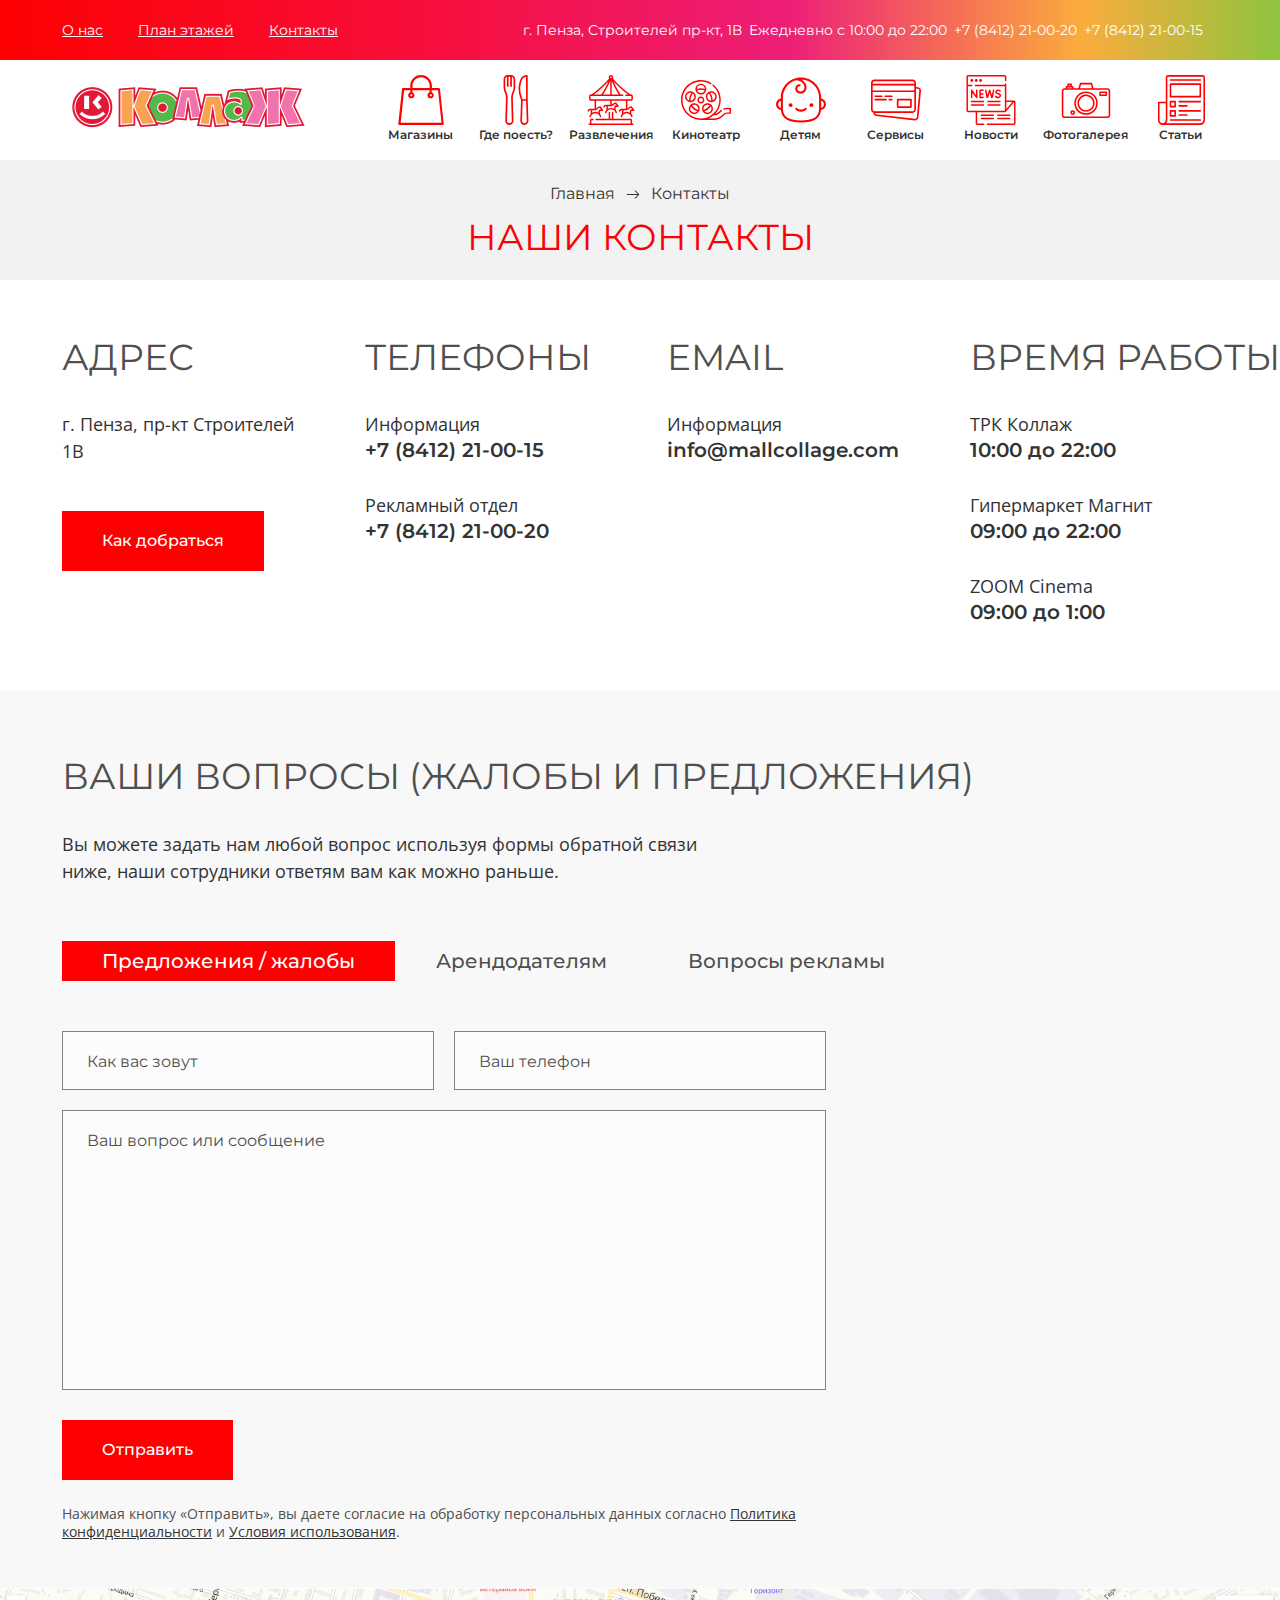
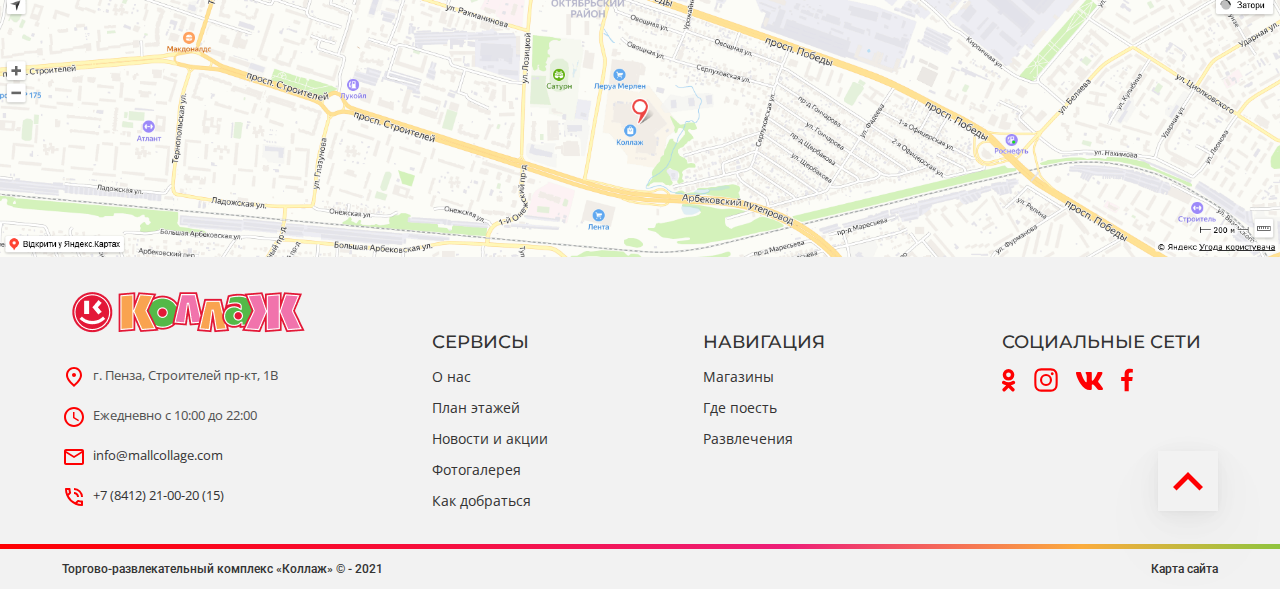
<file: contacts.html>
<!DOCTYPE html>
<html lang="ru">
<head>
    <meta charset="UTF-8">
	<title>ТРК Коллаж</title>
	<meta name="keywords" content="ТРК Коллаж" />
    <meta name="description" content="">
	<meta name="viewport" content="width=device-width, initial-scale=1">
    <!-- Fonts -->
    <link rel="preconnect" href="https://fonts.googleapis.com">
    <link rel="preconnect" href="https://fonts.gstatic.com" crossorigin>
    <link href="https://fonts.googleapis.com/css2?family=Montserrat:wght@400;500;600;900&family=Open+Sans:wght@400;600&family=Roboto:wght@500&display=swap" rel="stylesheet">
    <!-- Favicon -->
	<!-- OG Tags -->
	<meta property="og:title" content="ТРК Коллаж" />
    <meta property="og:type" content="website" />
    <meta property="og:url" content="" />
    <meta property="og:image" content="img/logo.png" />
    <meta property="og:site_name" content="ТРК Коллаж">
    <meta property="og:description" content="" />
    <!-- link CSS -->
    <link rel="stylesheet" href="css/main.css">
    <link rel="stylesheet" href="css/mobile.css">
</head>
<body>
    <div class="black-scr" data-blkscr></div>
    <div class="wrap">
        <header class="header" id="header">
            <div class="header__top">
                <div class="container df aic jcsb">
                    <div class="header__top-menu" data-topmenu>
                        <ul class="df aic">
                            <li>
                                <a href="about.html">
                                    О нас
                                </a>
                            </li>
                            <li>
                                <a href="plan.html">
                                    План этажей
                                </a>
                            </li>
                            <li>
                                <a href="contacts.html">
                                    Контакты
                                </a>
                            </li>
                        </ul>
                    </div>
                    <div class="header__top-contacts df aic">
                        <div class="header__contact">
                            г. Пенза, Строителей пр-кт, 1В
                        </div>
                        <div class="header__contact">
                            Ежедневно с 10:00 до 22:00
                        </div>
                        <a href="tel:+78412210020" class="header__contact">
                            +7 (8412) 21-00-20
                        </a>
                        <a href="tel:+78412210015" class="header__contact">
                            +7 (8412) 21-00-15
                        </a>
                    </div>
                </div>
            </div>
            <div class="header__bottom">
                <div class="container df aic jcsb">
                    <a href="index.html" class="logo">
                        <img src="img/logo.png" alt="Коллаж">
                    </a>
                    <nav class="header__nav" data-nav>
                        <ul class="df aic">
                            <li>
                                <a href="shops.html">
                                    <img src="img/svg/bag.svg" alt="">
                                    <span>
                                        Магазины
                                    </span>
                                </a>
                            </li>
                            <li>
                                <a href="eat.html">
                                    <img src="img/svg/knife.svg" alt="">
                                    <span>
                                        Где поесть? 
                                    </span>
                                </a>
                            </li>
                            <li>
                                <a href="razvlechenya.html">
                                    <img src="img/svg/carousel.svg" alt="">
                                    <span>
                                        Развлечения
                                    </span>
                                </a>
                            </li>
                            <li>
                                <a href="movie.html">
                                    <img src="img/svg/movie.svg" alt="">
                                    <span>
                                        Кинотеатр
                                    </span>
                                </a>
                            </li>
                            <li>
                                <a href="kids.html">
                                    <img src="img/svg/baby.svg" alt="">
                                    <span>
                                        Детям
                                    </span>
                                </a>
                            </li>
                            <li>
                                <a href="services.html">
                                    <img src="img/svg/card.svg" alt="">
                                    <span>
                                        Сервисы
                                    </span>
                                </a>
                            </li>
                            <li>
                                <a href="news.html">
                                    <img src="img/svg/news.svg" alt="">
                                    <span>
                                        Новости
                                    </span>
                                </a>
                            </li>
                            <li>
                                <a href="gallery.html">
                                    <img src="img/svg/camera.svg" alt="">
                                    <span>
                                        Фотогалерея
                                    </span>
                                </a>
                            </li>
                            <li>
                                <a href="articles.html">
                                    <img src="img/svg/paper.svg" alt="">
                                    <span>
                                        Статьи
                                    </span>
                                </a>
                            </li>
                        </ul>
                    </nav>
                    <div class="menu_btn" data-burger>
                        <div class="bar"></div>
                        <div class="bar"></div>
                        <div class="bar"></div>
                    </div>
                </div>
            </div>
        </header>
        <div class="breadcrumbs__wrap">
            <div class="container">
                <div class="breadcrumbs df aic fww jcc">
                    <span>
                        <a class="breadcrumbs__link" href="index.html"> 
                            <span>
                                Главная  
                            </span>
                        </a>
                    </span>
                    <span class="breadcrumbs__separator">
                        <svg width="14" height="9"><use xlink:href="img/sprite.svg#bread-arrow"></use></svg>
                    </span>
                    <span class="breadcrumbs__current">
                        Контакты
                    </span>
                </div>
                <h1 class="title-l title-inner">
                    наши контакты
                </h1>
            </div>
        </div>
        <section class="contacts">
            <div class="container">
                <div class="contacts__wrap df fww">
                    <div class="contacts__item">
                        <h2 class="title-l">
                            адрес
                        </h2>
                        <p>
                            г. Пенза, пр-кт Строителей 1В
                        </p>
                        <a href="#" class="btn">
                            Как добраться
                        </a>
                    </div>
                    <div class="contacts__item">
                        <h2 class="title-l">
                            Телефоны
                        </h2>
                        <p>
                            Информация
                            <strong>
                                <a href="tel:+78412210015">
                                    +7 (8412) 21-00-15
                                </a>
                            </strong>
                        </p>
                        <p>
                            Рекламный отдел
                            <strong>
                                <a href="tel:+78412210020">
                                    +7 (8412) 21-00-20
                                </a>
                            </strong>
                        </p>
                    </div>
                    <div class="contacts__item">
                        <h2 class="title-l">
                            email
                        </h2>
                        <p>
                            Информация
                            <strong>
                                <a href="mailto:info@mallcollage.com">
                                    info@mallcollage.com
                                </a>
                            </strong>
                        </p>
                    </div>
                    <div class="contacts__item">
                        <h2 class="title-l">
                            Время работы
                        </h2>
                        <p>
                            ТРК Коллаж
                            <strong>
                                10:00 до 22:00
                            </strong>
                        </p>
                        <p>
                            Гипермаркет Магнит
                            <strong>
                                09:00 до 22:00
                            </strong>
                        </p>
                        <p>
                            ZOOM Cinema
                            <strong>
                                09:00 до 1:00
                            </strong>
                        </p>
                    </div>
                </div>
            </div>
        </section>
        <section class="quest">
            <div class="container">
                <div class="quest__top">
                    <div class="quest__title active">
                        <h2 class="title-l">
                            Ваши вопросы (жалобы и предложения)
                        </h2>
                    </div>
                    <div class="quest__title">
                        <h2 class="title-l">
                            мы открыты для сотрудничества
                        </h2>
                    </div>
                    <div class="quest__title">
                        <h2 class="title-l">
                            мы открыты для сотрудничества
                        </h2>
                    </div>
                </div>
                <p class="quest__txt">
                    Вы можете задать нам любой вопрос используя формы обратной связи ниже, наши сотрудники ответям вам как можно раньше.
                </p>
                <div class="quest__wrap">
                    <ul class="quest__tabs df aic main__news-cat">
                        <li class="active" data-contacts>
                            Предложения / жалобы
                        </li>
                        <li data-contacts>
                            Арендодателям
                        </li>
                        <li data-contacts>
                            Вопросы рекламы
                        </li>
                    </ul>
                    <div class="quest__forms">
                        <form action="post" class="quest__form active">
                            <div class="quest__form-wrap df fww">
                                <div class="quest__inp-wrap">
                                    <input type="text" name="name" id="name" class="quest__input" required data-input>
                                    <label for="name">
                                        <span>
                                            Как вас зовут
                                        </span>
                                    </label>
                                </div>
                                <div class="quest__inp-wrap">
                                    <input type="tel" name="tel" id="tel" class="quest__input" required data-input>
                                    <label for="tel">
                                        <span>
                                            Ваш телефон
                                        </span>
                                    </label>
                                </div>
                                <div class="quest__inp-wrap">
                                    <textarea name="question" id="question" class="quest__input quest__textarea" required data-text></textarea>
                                    <label for="question">
                                        <span>
                                            Ваш вопрос или сообщение
                                        </span>
                                    </label>
                                </div>
                            </div>
                            <input type="submit" value="Отправить" class="btn trans" data-subm>
                            <p class="form__requared">
                                Нажимая кнопку «Отправить», вы даете согласие на обработку персональных данных согласно <a href="#">Политика конфиденциальности</a> и <a href="#">Условия использования</a>.
                            </p>
                        </form>
                        <form action="post" class="quest__form">
                            <div class="quest__form-wrap df fww">
                                <div class="quest__inp-wrap">
                                    <input type="text" name="name" id="name2" class="quest__input" required data-input>
                                    <label for="name2">
                                        <span>
                                            Как вас зовут
                                        </span>
                                    </label>
                                </div>
                                <div class="quest__inp-wrap">
                                    <input type="text" name="company" id="company" class="quest__input" required data-input>
                                    <label for="company">
                                        <span>
                                            Ваша торговая марка / компания
                                        </span>
                                    </label>
                                </div>
                                <div class="quest__inp-wrap">
                                    <input type="text" name="dolgnost" id="dolgnost" class="quest__input" required data-input>
                                    <label for="dolgnost">
                                        <span>
                                            Ваша должность
                                        </span>
                                    </label>
                                </div>
                                <div class="quest__inp-wrap">
                                    <input type="text" name="ploshad" id="ploshad" class="quest__input" required data-input>
                                    <label for="ploshad">
                                        <span>
                                            Желаемая арендуемая площадь
                                        </span>
                                    </label>
                                </div>
                                <div class="quest__inp-wrap">
                                    <input type="email" name="email" id="email" class="quest__input" required data-input>
                                    <label for="email">
                                        <span>
                                            Ваша почта
                                        </span>
                                    </label>
                                </div>
                                <div class="quest__inp-wrap">
                                    <input type="tel" name="tel" id="tel2" class="quest__input" required data-input>
                                    <label for="tel2">
                                        <span>
                                            Ваш телефон
                                        </span>
                                    </label>
                                </div>
                                <div class="quest__inp-wrap">
                                    <textarea name="question" id="question2" class="quest__input quest__textarea" required data-text></textarea>
                                    <label for="question2">
                                        <span>
                                            Ваш вопрос или сообщение
                                        </span>
                                    </label>
                                </div>
                            </div>
                            <div class="upload__file df aic">
                                <div class="upload__btnwrap">
                                    <input type="file" name="attach" accept=".pptx,.ppt,.pptm" id="file" data-att>
                                    <label for="file" class="btn upload__btn">
                                        Обзор
                                    </label>                                
                                </div>
                                <div class="upload__txt">
                                    <p class="upload__about">
                                        Презентация вашей ТМ или магазинов
                                    </p>
                                    <span class="upload__name" data-fname>
                                        Файл не выбран...
                                    </span>
                                </div>
                            </div>
                            <input type="submit" value="Отправить" class="btn trans" data-subm>
                            <p class="form__requared">
                                Данная форма защищена reCAPTCHA от Google: <a href="#">Политика конфиденциальности</a> и <a href="#">Условия использования</a>.
                            </p>
                        </form>
                        <form action="post" class="quest__form">
                            <div class="quest__form-wrap df fww">
                                <div class="quest__inp-wrap">
                                    <input type="text" name="name" id="name3" class="quest__input" required data-input>
                                    <label for="name3">
                                        <span>
                                            Как вас зовут
                                        </span>
                                    </label>
                                </div>
                                <div class="quest__inp-wrap">
                                    <input type="tel" name="tel" id="tel3" class="quest__input" required data-input>
                                    <label for="tel3">
                                        <span>
                                            Ваш телефон
                                        </span>
                                    </label>
                                </div>
                                <div class="quest__inp-wrap">
                                    <textarea name="question" id="question3" class="quest__input quest__textarea" required data-text></textarea>
                                    <label for="question3">
                                        <span>
                                            Ваш вопрос или сообщение
                                        </span>
                                    </label>
                                </div>
                            </div>
                            <input type="submit" value="Отправить" class="btn trans" data-subm>
                            <p class="form__requared">
                                Нажимая кнопку «Отправить», вы даете согласие на обработку персональных данных согласно <a href="#">Политика конфиденциальности</a> и <a href="#">Условия использования</a>.
                            </p>
                        </form>
                    </div>
                </div>
                
            </div>
        </section>
        <div class="map">
            <img src="img/demo/map.png" alt="">
        </div>
        <footer class="footer">
            <div class="footer__wrap">
                <div class="container">
                    <div class="footer__top df jcsb">
                        <div class="footer__left">
                            <a href="index.html" class="logo">
                                <img src="img/logo.png" alt="Коллаж">
                            </a>
                            <div class="footer__contacts">
                                <div class="footer__contact df">
                                    <svg class="wh24"><use xlink:href="img/sprite.svg#place"></use></svg>
                                    г. Пенза, Строителей пр-кт, 1В
                                </div>
                                <div class="footer__contact df">
                                    <svg class="wh24"><use xlink:href="img/sprite.svg#time"></use></svg>
                                    Ежедневно с 10:00 до 22:00
                                </div>
                                <a href="mailto:info@mallcollage.com" class="footer__contact df">
                                    <svg class="wh24"><use xlink:href="img/sprite.svg#mail"></use></svg>
                                    info@mallcollage.com
                                </a>
                                <a href="tel:+78412210020" class="footer__contact df">
                                    <svg class="wh24"><use xlink:href="img/sprite.svg#talk"></use></svg>
                                    +7 (8412) 21-00-20 (15)
                                </a>
                            </div>
                        </div>
                        <div class="footer__nav df jcsb">
                            <div class="footer__menu">
                                <span class="footer__title">
                                    Сервисы
                                </span>
                                <ul>
                                    <li>
                                        <a href="#">
                                            О нас
                                        </a>
                                    </li>
                                    <li>
                                        <a href="#">
                                            План этажей
                                        </a>
                                    </li>
                                    <li>
                                        <a href="#">
                                            Новости и акции 
                                        </a>
                                    </li>
                                    <li>
                                        <a href="#">
                                            Фотогалерея
                                        </a>
                                    </li>
                                    <li>
                                        <a href="#">
                                            Как добраться
                                        </a>
                                    </li>
                                </ul>
                            </div>
                            <div class="footer__menu">
                                <span class="footer__title">
                                    Навигация
                                </span>
                                <ul>
                                    <li>
                                        <a href="#">
                                            Магазины
                                        </a>
                                    </li>
                                    <li>
                                        <a href="#">
                                            Где поесть
                                        </a>
                                    </li>
                                    <li>
                                        <a href="#">
                                            Развлечения
                                        </a>
                                    </li>
                                </ul>
                            </div>
                        </div>
                        <div class="footer__soc">
                            <span class="footer__title">
                                Социальные сети
                            </span>
                            <div class="footer__soc-wrap df aic">
                                <a href="#" class="footer__soc-item">
                                    <svg width="14" height="23"><use xlink:href="img/sprite.svg#ok"></use></svg>
                                </a>
                                <a href="#" class="footer__soc-item">
                                    <svg width="24" height="24"><use xlink:href="img/sprite.svg#inst"></use></svg>
                                </a>
                                <a href="#" class="footer__soc-item">
                                    <svg width="27" height="18"><use xlink:href="img/sprite.svg#vk"></use></svg>
                                </a>
                                <a href="#" class="footer__soc-item">
                                    <svg width="12" height="24"><use xlink:href="img/sprite.svg#fb"></use></svg>
                                </a>
                            </div>
                        </div>
                    </div>
                    <a href="#header" data-scoll class="footer__arrow df aic jcc">
                        <svg width="30" height="19"><use xlink:href="img/sprite.svg#arr-up"></use></svg>
                    </a>
                </div>
            </div>
            <div class="container">
                <div class="footer__bottom df aic jcsb">
                    <p>
                        Торгово-развлекательный комплекс «Коллаж» © - 2021 
                    </p>
                    <a href="#">
                        Карта сайта
                    </a>
                </div>
            </div>
        </footer>
    </div>

    <object class="hidden" type="image/svg+xml" data="img/sprite.svg" >Your browser does not support SVG</object>
    <link rel="stylesheet" href="js/fancybox/jquery.fancybox.min.css">
    <link rel="stylesheet" href="js/slick/slick.css">
    <link rel="stylesheet" href="js/slick/slick-theme.css">
    <link rel="stylesheet" href="js/select2/css/select2.min.css">
    <script src="https://code.jquery.com/jquery-3.4.1.min.js"></script>
    <script src="js/fancybox/jquery.fancybox.min.js"></script>
    <script src="js/slick/slick.js"></script>
    <script src="js/select2/js/select2.full.min.js"></script>
    <script src="js/main.js"></script>
</body>
</html>
</file>
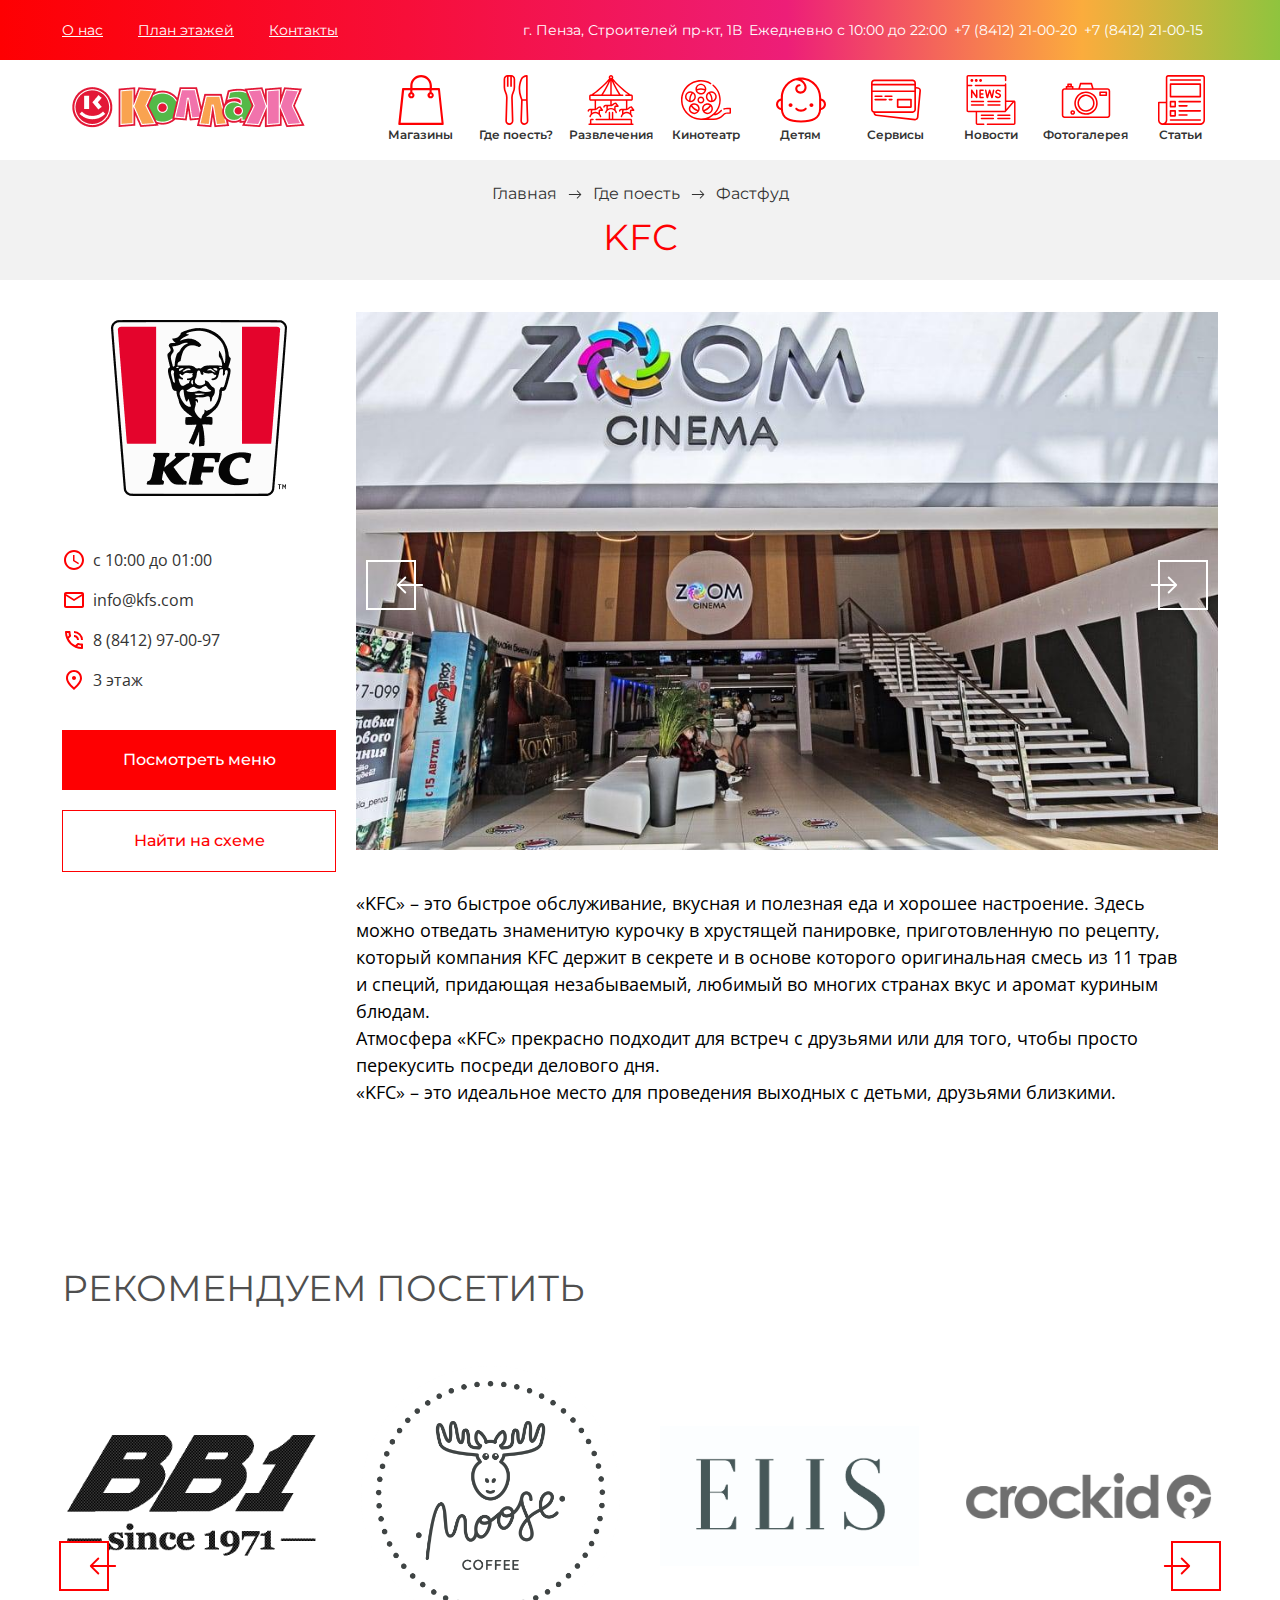
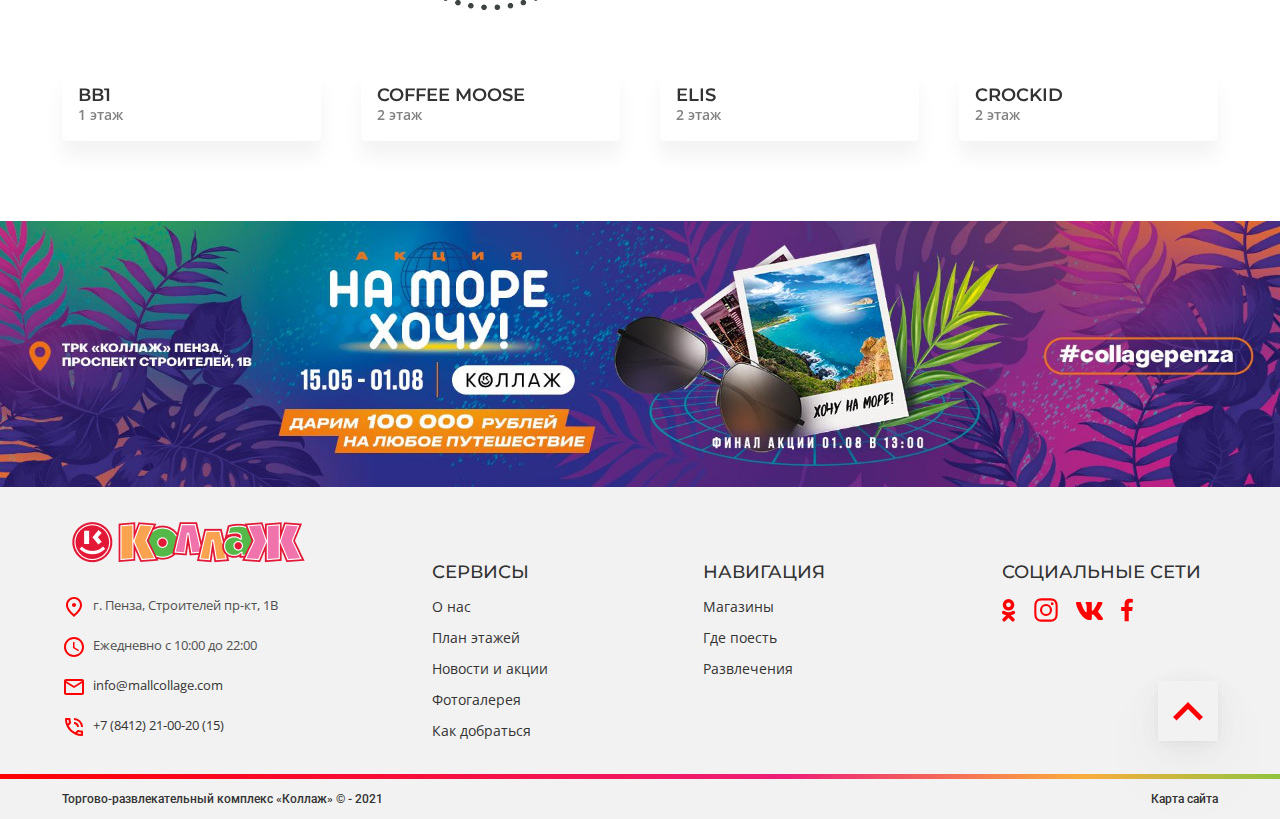
<file: eat-item.html>
<!DOCTYPE html>
<html lang="ru">
<head>
    <meta charset="UTF-8">
	<title>ТРК Коллаж</title>
	<meta name="keywords" content="ТРК Коллаж" />
    <meta name="description" content="">
	<meta name="viewport" content="width=device-width, initial-scale=1">
    <!-- Fonts -->
    <link rel="preconnect" href="https://fonts.googleapis.com">
    <link rel="preconnect" href="https://fonts.gstatic.com" crossorigin>
    <link href="https://fonts.googleapis.com/css2?family=Montserrat:wght@400;500;600&family=Open+Sans:wght@400;600&family=Roboto:wght@500&display=swap" rel="stylesheet">
    <!-- Favicon -->
	<!-- OG Tags -->
	<meta property="og:title" content="ТРК Коллаж" />
    <meta property="og:type" content="website" />
    <meta property="og:url" content="" />
    <meta property="og:image" content="img/logo.png" />
    <meta property="og:site_name" content="ТРК Коллаж">
    <meta property="og:description" content="" />
    <!-- link CSS -->
    <link rel="stylesheet" href="css/main.css">
    <link rel="stylesheet" href="css/mobile.css">
</head>
<body>
    <div class="black-scr" data-blkscr></div>
    <div class="wrap">
        <header class="header" id="header">
            <div class="header__top">
                <div class="container df aic jcsb">
                    <div class="header__top-menu" data-topmenu>
                        <ul class="df aic">
                            <li>
                                <a href="about.html">
                                    О нас
                                </a>
                            </li>
                            <li>
                                <a href="plan.html">
                                    План этажей
                                </a>
                            </li>
                            <li>
                                <a href="contacts.html">
                                    Контакты
                                </a>
                            </li>
                        </ul>
                    </div>
                    <div class="header__top-contacts df aic">
                        <div class="header__contact">
                            г. Пенза, Строителей пр-кт, 1В
                        </div>
                        <div class="header__contact">
                            Ежедневно с 10:00 до 22:00
                        </div>
                        <a href="tel:+78412210020" class="header__contact">
                            +7 (8412) 21-00-20
                        </a>
                        <a href="tel:+78412210015" class="header__contact">
                            +7 (8412) 21-00-15
                        </a>
                    </div>
                </div>
            </div>
            <div class="header__bottom">
                <div class="container df aic jcsb">
                    <a href="index.html" class="logo">
                        <img src="img/logo.png" alt="Коллаж">
                    </a>
                    <nav class="header__nav" data-nav>
                        <ul class="df aic">
                            <li>
                                <a href="shops.html">
                                    <img src="img/svg/bag.svg" alt="">
                                    <span>
                                        Магазины
                                    </span>
                                </a>
                            </li>
                            <li>
                                <a href="eat.html">
                                    <img src="img/svg/knife.svg" alt="">
                                    <span>
                                        Где поесть? 
                                    </span>
                                </a>
                            </li>
                            <li>
                                <a href="razvlechenya.html">
                                    <img src="img/svg/carousel.svg" alt="">
                                    <span>
                                        Развлечения
                                    </span>
                                </a>
                            </li>
                            <li>
                                <a href="movie.html">
                                    <img src="img/svg/movie.svg" alt="">
                                    <span>
                                        Кинотеатр
                                    </span>
                                </a>
                            </li>
                            <li>
                                <a href="kids.html">
                                    <img src="img/svg/baby.svg" alt="">
                                    <span>
                                        Детям
                                    </span>
                                </a>
                            </li>
                            <li>
                                <a href="services.html">
                                    <img src="img/svg/card.svg" alt="">
                                    <span>
                                        Сервисы
                                    </span>
                                </a>
                            </li>
                            <li>
                                <a href="news.html">
                                    <img src="img/svg/news.svg" alt="">
                                    <span>
                                        Новости
                                    </span>
                                </a>
                            </li>
                            <li>
                                <a href="gallery.html">
                                    <img src="img/svg/camera.svg" alt="">
                                    <span>
                                        Фотогалерея
                                    </span>
                                </a>
                            </li>
                            <li>
                                <a href="articles.html">
                                    <img src="img/svg/paper.svg" alt="">
                                    <span>
                                        Статьи
                                    </span>
                                </a>
                            </li>
                        </ul>
                    </nav>
                    <div class="menu_btn" data-burger>
                        <div class="bar"></div>
                        <div class="bar"></div>
                        <div class="bar"></div>
                    </div>
                </div>
            </div>
        </header>
        <div class="breadcrumbs__wrap">
            <div class="container">
                <div class="breadcrumbs df aic fww jcc">
                    <span>
                        <a class="breadcrumbs__link" href="index.html"> 
                            <span>
                                Главная  
                            </span>
                        </a>
                    </span>
                    <span class="breadcrumbs__separator">
                        <svg width="14" height="9"><use xlink:href="img/sprite.svg#bread-arrow"></use></svg>
                    </span>
                    <span>
                        <a class="breadcrumbs__link" href="eat.html"> 
                            <span>
                                Где поесть 
                            </span>
                        </a>
                    </span>
                    <span class="breadcrumbs__separator">
                        <svg width="14" height="9"><use xlink:href="img/sprite.svg#bread-arrow"></use></svg>
                    </span>
                    <span class="breadcrumbs__current">
                        Фастфуд
                    </span>
                </div>
                <h1 class="title-l title-inner">
                    KFс
                </h1>
            </div>
        </div>
        <div class="eat-item">
            <div class="container">
                <div class="eat-item__wrap df jcsb">
                    <div class="eat-item__left">
                        <div class="eat-item__logo df jcc">
                            <img src="img/demo/KFC.png" alt="">
                        </div>
                        <div class="eat-item__cont">
                            <div class="eat-item__contitem df aic">
                                <svg class="wh24"><use xlink:href="img/sprite.svg#time"></use></svg>
                                с 10:00 до 01:00
                            </div>
                            <a href="mailto:info@kfs.com" class="eat-item__contitem df aic">
                                <svg class="wh24"><use xlink:href="img/sprite.svg#mail"></use></svg>
                                info@kfs.com
                            </a>
                            <a href="tel:88412970097" class="eat-item__contitem df aic">
                                <svg class="wh24"><use xlink:href="img/sprite.svg#talk"></use></svg>
                                8 (8412) 97-00-97
                            </a>
                            <div class="eat-item__contitem df aic">
                                <svg class="wh24"><use xlink:href="img/sprite.svg#place"></use></svg>
                                3 этаж
                            </div>
                        </div>
                        <div class="eat-item__btns">
                            <a href="#" class="btn">
                                Посмотреть меню
                            </a>
                            <a href="#" class="btn btn__sec">
                                Найти на схеме
                            </a>
                        </div>
                    </div>
                    <div class="eat-item__right">
                        <div class="slider-wrap">
                            <div class="slider__arrows">
                                <div class="slider__arrow slider__arrow-prev" data-eatprev>
                                    <svg xmlns="http://www.w3.org/2000/svg" width="28" height="18" fill="none"><path fill-rule="evenodd" d="M27.125 9a.94.94 0 0 1-.937.938H4.076l5.901 5.899a.94.94 0 0 1 0 1.328.94.94 0 0 1-1.328 0l-7.5-7.5a.94.94 0 0 1-.204-.304C.898 9.246.873 9.124.873 9a.94.94 0 0 1 .275-.664l7.5-7.5a.94.94 0 0 1 1.328 0 .94.94 0 0 1 0 1.327L4.076 8.063h22.112a.94.94 0 0 1 .938.938z" fill="#fff"/></svg>
                                </div>
                                <div class="slider__arrow slider__arrow-next" data-eatnext>
                                    <svg xmlns="http://www.w3.org/2000/svg" width="28" height="18" fill="none"><path fill-rule="evenodd" d="M.875 9a.94.94 0 0 1 .275-.663c.176-.176.414-.275.663-.275h22.112l-5.901-5.899a.94.94 0 0 1 0-1.327.94.94 0 0 1 1.327 0l7.5 7.5a.94.94 0 0 1 .275.664.94.94 0 0 1-.275.664l-7.5 7.5a.94.94 0 0 1-1.327 0 .94.94 0 0 1 0-1.327l5.901-5.899H1.813c-.249 0-.487-.099-.663-.275S.875 9.248.875 9z" fill="#fff"/></svg>
                                </div>
                            </div>
                            <div class="eat-item__slider" data-eat>
                                <a href="img/demo/zoom1.jpg" data-fancybox="zoom" class="eat-item__imgwrap">
                                    <img src="img/demo/zoom1.jpg" alt="">
                                </a>
                                <a href="img/demo/zoom2.jpg" data-fancybox="zoom" class="eat-item__imgwrap">
                                    <img src="img/demo/zoom2.jpg" alt="">
                                </a>
                                <a href="img/demo/zoom3.jpg" data-fancybox="zoom" class="eat-item__imgwrap">
                                    <img src="img/demo/zoom3.jpg" alt="">
                                </a>
                                <a href="img/demo/zoom4.jpg" data-fancybox="zoom" class="eat-item__imgwrap">
                                    <img src="img/demo/zoom4.jpg" alt="">
                                </a>
                            </div>
                        </div>
                        <div class="eat-item__info">
                            <p>
                                «KFC» – это быстрое обслуживание, вкусная и полезная еда и хорошее настроение. Здесь можно отведать знаменитую курочку в хрустящей панировке, приготовленную по рецепту, который компания KFC держит в секрете и в основе которого оригинальная смесь из 11 трав и специй, придающая незабываемый, любимый во многих странах вкус и аромат куриным блюдам.
                            </p>
                            <p>
                                Атмосфера «KFC» прекрасно подходит для встреч с друзьями или для того, чтобы просто перекусить посреди делового дня.
                            </p>
                            <p>
                                «KFC» – это идеальное место для проведения выходных с детьми, друзьями близкими.
                            </p>
                        </div>
                    </div>
                </div>
            </div>
        </div>
        <section class="recomend">
            <div class="container">
                <h2 class="title-l">
                    Рекомендуем посетить
                </h2>
                <div class="slider-wrap recomend__wrap">
                    <div class="slider__arrows">
                        <div class="slider__arrow slider__arrow-prev" data-recomprev>
                            <svg xmlns="http://www.w3.org/2000/svg" width="28" height="18" fill="none"><path fill-rule="evenodd" d="M27.125 9a.94.94 0 0 1-.937.938H4.076l5.901 5.899a.94.94 0 0 1 0 1.328.94.94 0 0 1-1.328 0l-7.5-7.5a.94.94 0 0 1-.204-.304C.898 9.246.873 9.124.873 9a.94.94 0 0 1 .275-.664l7.5-7.5a.94.94 0 0 1 1.328 0 .94.94 0 0 1 0 1.327L4.076 8.063h22.112a.94.94 0 0 1 .938.938z" fill="#fe0002"/></svg>
                        </div>
                        <div class="slider__arrow slider__arrow-next" data-recomnext>
                            <svg xmlns="http://www.w3.org/2000/svg" width="28" height="18" fill="none"><path fill-rule="evenodd" d="M.875 9a.94.94 0 0 1 .275-.663c.176-.176.414-.275.663-.275h22.112l-5.901-5.899a.94.94 0 0 1 0-1.327.94.94 0 0 1 1.327 0l7.5 7.5a.94.94 0 0 1 .275.664.94.94 0 0 1-.275.664l-7.5 7.5a.94.94 0 0 1-1.327 0 .94.94 0 0 1 0-1.327l5.901-5.899H1.813c-.249 0-.487-.099-.663-.275S.875 9.248.875 9z" fill="#fe0002"/></svg>
                        </div>
                    </div>
                    <div class="recomend__slider df fww" data-recomend>
                        <div class="recomend__wrapitem">
                            <a href="#" class="recomend__item">
                                <span class="recomend__img">
                                    <img src="img/demo/logo1.png" alt="">
                                </span>
                                <span class="recomend__info">
                                    <span class="recomend__title">
                                        ВВ1
                                    </span>
                                    <span class="recomend__flore">
                                        1 этаж
                                    </span>
                                    <span class="recomend__txt">
                                        В одноименном магазине, представлены изящные, трендовые коллекции сумок, портмоне...
                                    </span>
                                </span>
                            </a>
                        </div>
                        <div class="recomend__wrapitem">
                            <a href="#" class="recomend__item">
                                <span class="recomend__img">
                                    <img src="img/demo/logo2.png" alt="">
                                </span>
                                <span class="recomend__info">
                                    <span class="recomend__title">
                                        Coffee moose
                                    </span>
                                    <span class="recomend__flore">
                                        2 этаж
                                    </span>
                                    <span class="recomend__txt">
                                        В одноименном магазине, представлены изящные, трендовые коллекции сумок, портмоне...
                                    </span>
                                </span>
                            </a>
                        </div>
                        <div class="recomend__wrapitem">
                            <a href="#" class="recomend__item">
                                <span class="recomend__img">
                                    <img src="img/demo/logo3.jpg" alt="">
                                </span>
                                <span class="recomend__info">
                                    <span class="recomend__title">
                                        Elis
                                    </span>
                                    <span class="recomend__flore">
                                        2 этаж
                                    </span>
                                    <span class="recomend__txt">
                                        В одноименном магазине, представлены изящные, трендовые коллекции сумок, портмоне...
                                    </span>
                                </span>
                            </a>
                        </div>
                        <div class="recomend__wrapitem">
                            <a href="#" class="recomend__item">
                                <span class="recomend__img">
                                    <img src="img/demo/logo4.png" alt="">
                                </span>
                                <span class="recomend__info">
                                    <span class="recomend__title">
                                        Crockid
                                    </span>
                                    <span class="recomend__flore">
                                        2 этаж
                                    </span>
                                    <span class="recomend__txt">
                                        В одноименном магазине, представлены изящные, трендовые коллекции сумок, портмоне...
                                    </span>
                                </span>
                            </a>
                        </div>
                        <div class="recomend__wrapitem">
                            <a href="#" class="recomend__item">
                                <span class="recomend__img">
                                    <img src="img/demo/logo1.png" alt="">
                                </span>
                                <span class="recomend__info">
                                    <span class="recomend__title">
                                        ВВ1
                                    </span>
                                    <span class="recomend__flore">
                                        1 этаж
                                    </span>
                                    <span class="recomend__txt">
                                        В одноименном магазине, представлены изящные, трендовые коллекции сумок, портмоне...
                                    </span>
                                </span>
                            </a>
                        </div>
                    </div>
                </div>
            </div>
        </section>
        <div class="foot__ban">
            <img src="img/demo/foot-ban.jpg" alt="">
        </div>
        <footer class="footer">
            <div class="footer__wrap">
                <div class="container">
                    <div class="footer__top df jcsb">
                        <div class="footer__left">
                            <a href="index.html" class="logo">
                                <img src="img/logo.png" alt="Коллаж">
                            </a>
                            <div class="footer__contacts">
                                <div class="footer__contact df">
                                    <svg class="wh24"><use xlink:href="img/sprite.svg#place"></use></svg>
                                    г. Пенза, Строителей пр-кт, 1В
                                </div>
                                <div class="footer__contact df">
                                    <svg class="wh24"><use xlink:href="img/sprite.svg#time"></use></svg>
                                    Ежедневно с 10:00 до 22:00
                                </div>
                                <a href="mailto:info@mallcollage.com" class="footer__contact df">
                                    <svg class="wh24"><use xlink:href="img/sprite.svg#mail"></use></svg>
                                    info@mallcollage.com
                                </a>
                                <a href="tel:+78412210020" class="footer__contact df">
                                    <svg class="wh24"><use xlink:href="img/sprite.svg#talk"></use></svg>
                                    +7 (8412) 21-00-20 (15)
                                </a>
                            </div>
                        </div>
                        <div class="footer__nav df jcsb">
                            <div class="footer__menu">
                                <span class="footer__title">
                                    Сервисы
                                </span>
                                <ul>
                                    <li>
                                        <a href="#">
                                            О нас
                                        </a>
                                    </li>
                                    <li>
                                        <a href="#">
                                            План этажей
                                        </a>
                                    </li>
                                    <li>
                                        <a href="#">
                                            Новости и акции 
                                        </a>
                                    </li>
                                    <li>
                                        <a href="#">
                                            Фотогалерея
                                        </a>
                                    </li>
                                    <li>
                                        <a href="#">
                                            Как добраться
                                        </a>
                                    </li>
                                </ul>
                            </div>
                            <div class="footer__menu">
                                <span class="footer__title">
                                    Навигация
                                </span>
                                <ul>
                                    <li>
                                        <a href="#">
                                            Магазины
                                        </a>
                                    </li>
                                    <li>
                                        <a href="#">
                                            Где поесть
                                        </a>
                                    </li>
                                    <li>
                                        <a href="#">
                                            Развлечения
                                        </a>
                                    </li>
                                </ul>
                            </div>
                        </div>
                        <div class="footer__soc">
                            <span class="footer__title">
                                Социальные сети
                            </span>
                            <div class="footer__soc-wrap df aic">
                                <a href="#" class="footer__soc-item">
                                    <svg width="14" height="23"><use xlink:href="img/sprite.svg#ok"></use></svg>
                                </a>
                                <a href="#" class="footer__soc-item">
                                    <svg width="24" height="24"><use xlink:href="img/sprite.svg#inst"></use></svg>
                                </a>
                                <a href="#" class="footer__soc-item">
                                    <svg width="27" height="18"><use xlink:href="img/sprite.svg#vk"></use></svg>
                                </a>
                                <a href="#" class="footer__soc-item">
                                    <svg width="12" height="24"><use xlink:href="img/sprite.svg#fb"></use></svg>
                                </a>
                            </div>
                        </div>
                    </div>
                    <a href="#header" data-scoll class="footer__arrow df aic jcc">
                        <svg width="30" height="19"><use xlink:href="img/sprite.svg#arr-up"></use></svg>
                    </a>
                </div>
            </div>
            <div class="container">
                <div class="footer__bottom df aic jcsb">
                    <p>
                        Торгово-развлекательный комплекс «Коллаж» © - 2021 
                    </p>
                    <a href="#">
                        Карта сайта
                    </a>
                </div>
            </div>
        </footer>
    </div>

    <object class="hidden" type="image/svg+xml" data="img/sprite.svg" >Your browser does not support SVG</object>
    <link rel="stylesheet" href="js/fancybox/jquery.fancybox.min.css">
    <link rel="stylesheet" href="js/slick/slick.css">
    <link rel="stylesheet" href="js/slick/slick-theme.css">
    <link rel="stylesheet" href="js/select2/css/select2.min.css">
    <script src="https://code.jquery.com/jquery-3.4.1.min.js"></script>
    <script src="js/fancybox/jquery.fancybox.min.js"></script>
    <script src="js/slick/slick.js"></script>
    <script src="js/select2/js/select2.full.min.js"></script>
    <script src="js/main.js"></script>
</body>
</html>
</file>
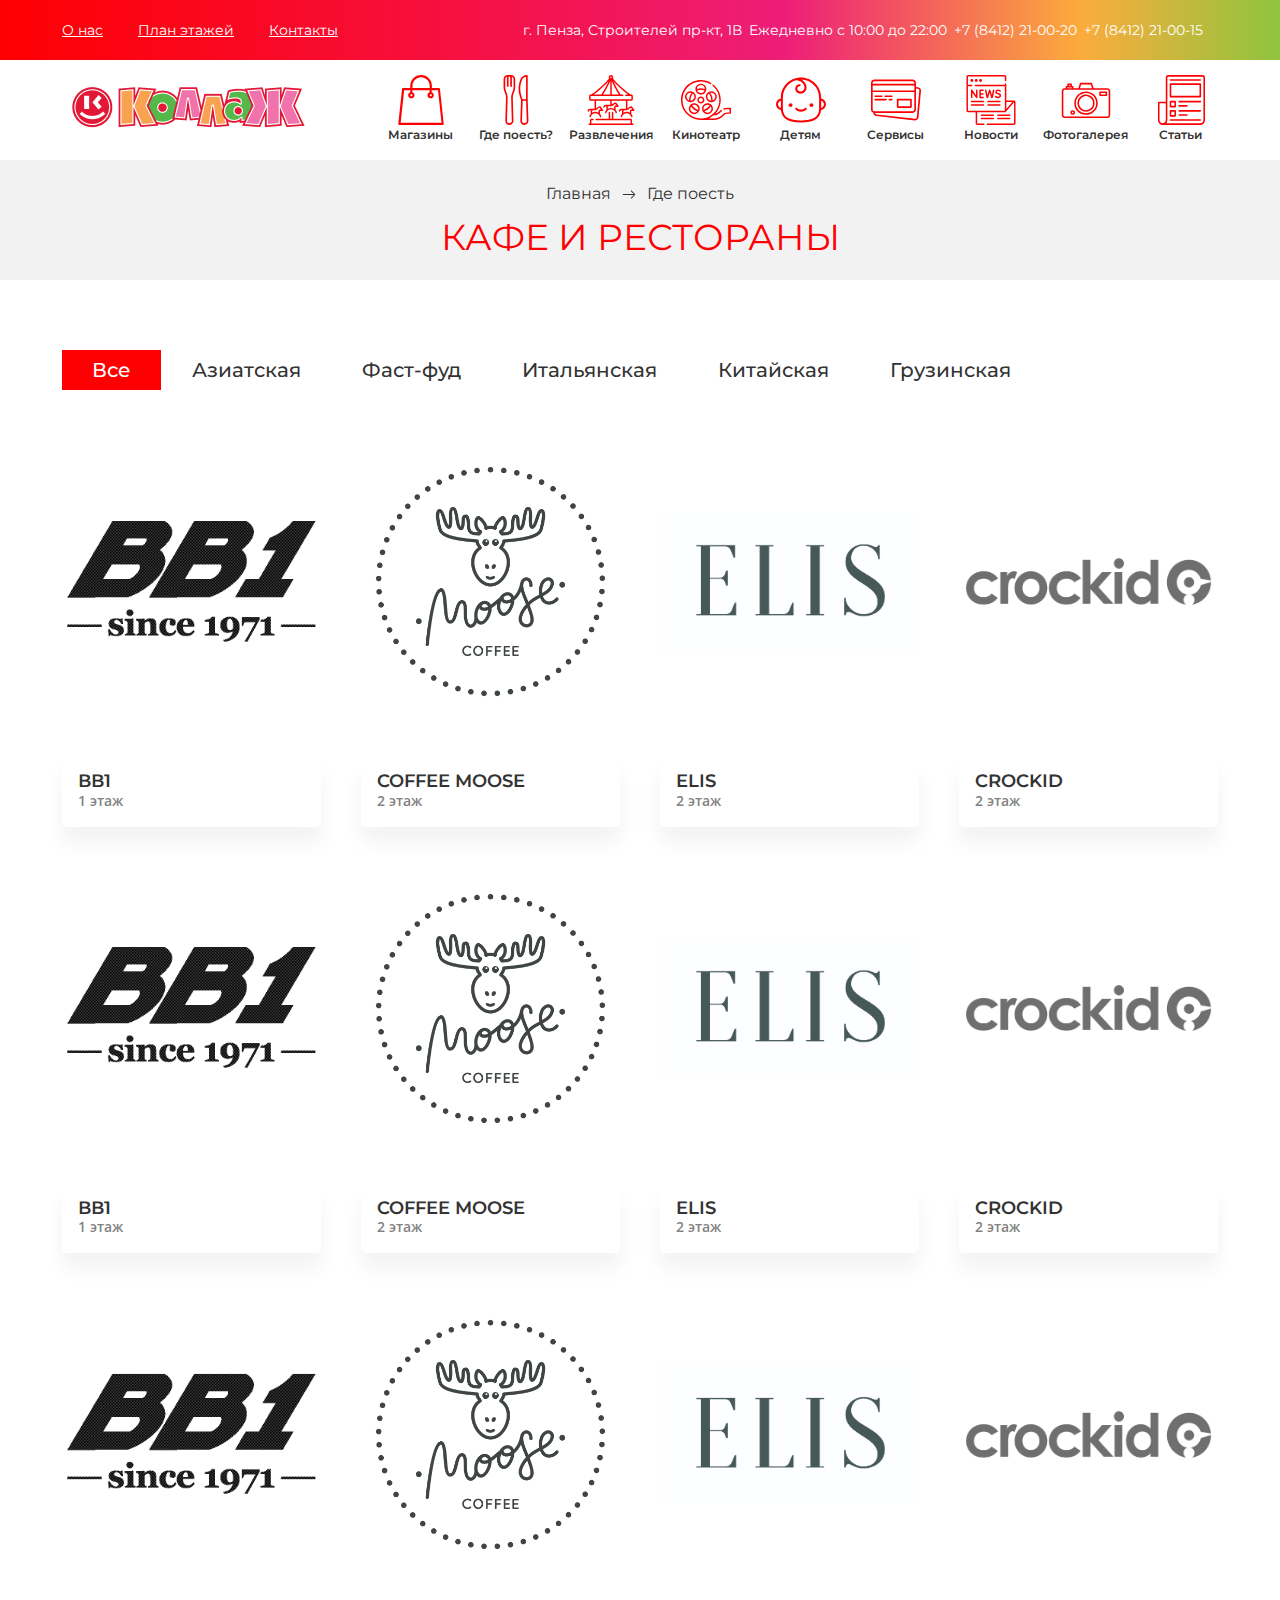
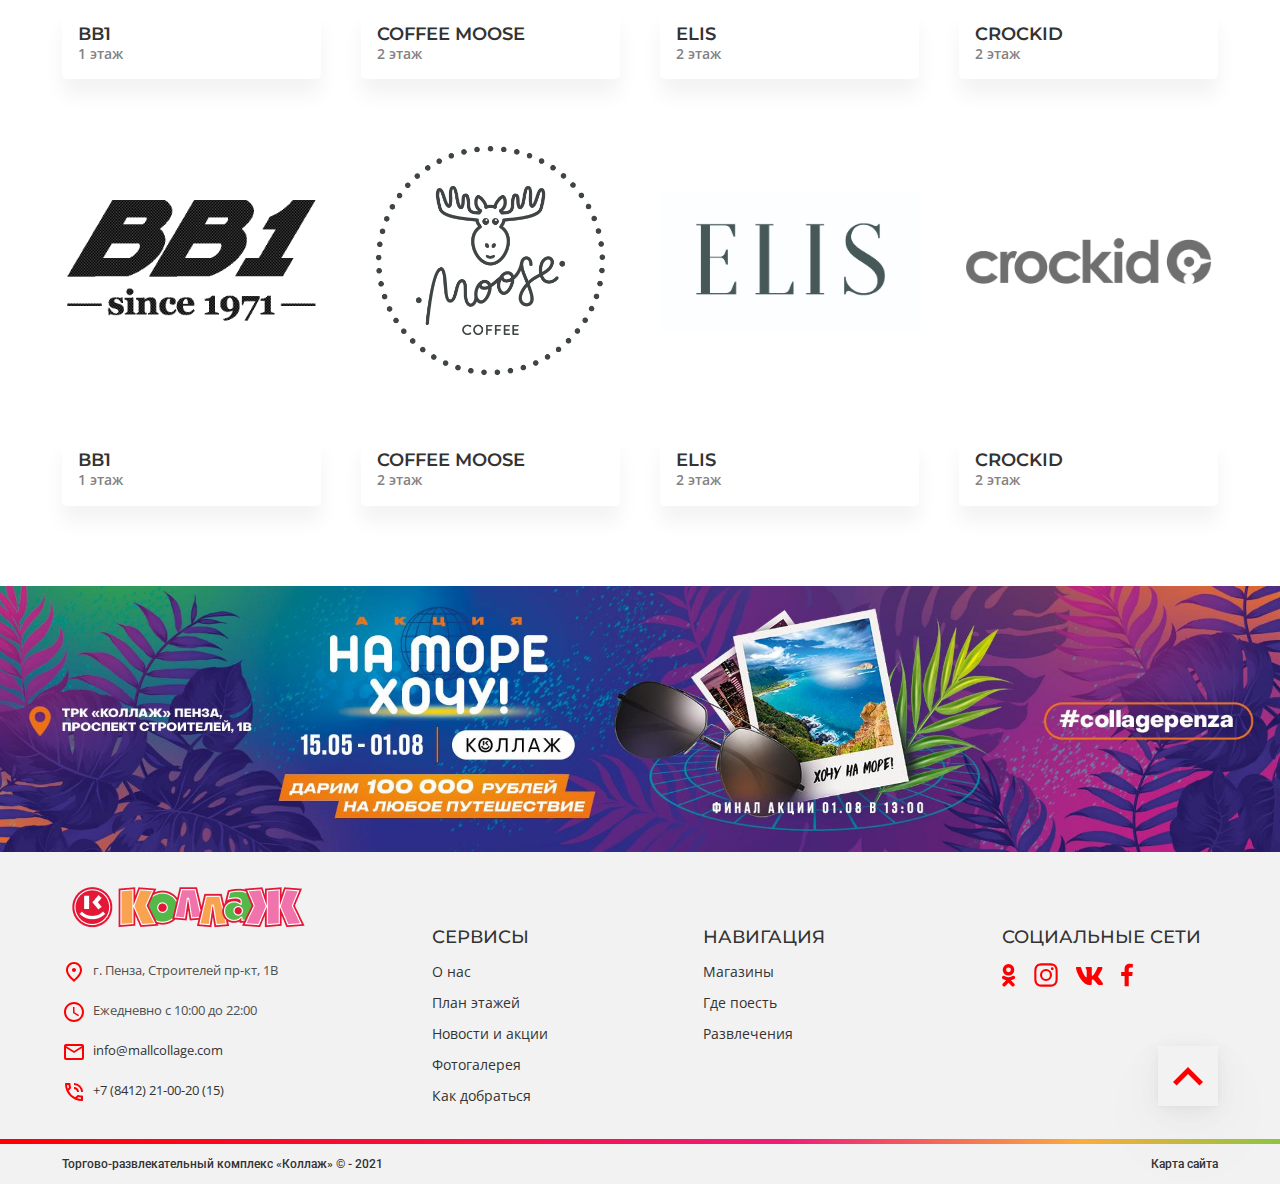
<file: eat.html>
<!DOCTYPE html>
<html lang="ru">
<head>
    <meta charset="UTF-8">
	<title>ТРК Коллаж</title>
	<meta name="keywords" content="ТРК Коллаж" />
    <meta name="description" content="">
	<meta name="viewport" content="width=device-width, initial-scale=1">
    <!-- Fonts -->
    <link rel="preconnect" href="https://fonts.googleapis.com">
    <link rel="preconnect" href="https://fonts.gstatic.com" crossorigin>
    <link href="https://fonts.googleapis.com/css2?family=Montserrat:wght@400;500;600&family=Open+Sans:wght@400;600&family=Roboto:wght@500&display=swap" rel="stylesheet">
    <!-- Favicon -->
	<!-- OG Tags -->
	<meta property="og:title" content="ТРК Коллаж" />
    <meta property="og:type" content="website" />
    <meta property="og:url" content="" />
    <meta property="og:image" content="img/logo.png" />
    <meta property="og:site_name" content="ТРК Коллаж">
    <meta property="og:description" content="" />
    <!-- link CSS -->
    <link rel="stylesheet" href="css/main.css">
    <link rel="stylesheet" href="css/mobile.css">
</head>
<body>
    <div class="black-scr" data-blkscr></div>
    <div class="wrap">
        <header class="header" id="header">
            <div class="header__top">
                <div class="container df aic jcsb">
                    <div class="header__top-menu" data-topmenu>
                        <ul class="df aic">
                            <li>
                                <a href="about.html">
                                    О нас
                                </a>
                            </li>
                            <li>
                                <a href="plan.html">
                                    План этажей
                                </a>
                            </li>
                            <li>
                                <a href="contacts.html">
                                    Контакты
                                </a>
                            </li>
                        </ul>
                    </div>
                    <div class="header__top-contacts df aic">
                        <div class="header__contact">
                            г. Пенза, Строителей пр-кт, 1В
                        </div>
                        <div class="header__contact">
                            Ежедневно с 10:00 до 22:00
                        </div>
                        <a href="tel:+78412210020" class="header__contact">
                            +7 (8412) 21-00-20
                        </a>
                        <a href="tel:+78412210015" class="header__contact">
                            +7 (8412) 21-00-15
                        </a>
                    </div>
                </div>
            </div>
            <div class="header__bottom">
                <div class="container df aic jcsb">
                    <a href="index.html" class="logo">
                        <img src="img/logo.png" alt="Коллаж">
                    </a>
                    <nav class="header__nav" data-nav>
                        <ul class="df aic">
                            <li>
                                <a href="shops.html">
                                    <img src="img/svg/bag.svg" alt="">
                                    <span>
                                        Магазины
                                    </span>
                                </a>
                            </li>
                            <li>
                                <a href="eat.html">
                                    <img src="img/svg/knife.svg" alt="">
                                    <span>
                                        Где поесть? 
                                    </span>
                                </a>
                            </li>
                            <li>
                                <a href="razvlechenya.html">
                                    <img src="img/svg/carousel.svg" alt="">
                                    <span>
                                        Развлечения
                                    </span>
                                </a>
                            </li>
                            <li>
                                <a href="movie.html">
                                    <img src="img/svg/movie.svg" alt="">
                                    <span>
                                        Кинотеатр
                                    </span>
                                </a>
                            </li>
                            <li>
                                <a href="kids.html">
                                    <img src="img/svg/baby.svg" alt="">
                                    <span>
                                        Детям
                                    </span>
                                </a>
                            </li>
                            <li>
                                <a href="services.html">
                                    <img src="img/svg/card.svg" alt="">
                                    <span>
                                        Сервисы
                                    </span>
                                </a>
                            </li>
                            <li>
                                <a href="news.html">
                                    <img src="img/svg/news.svg" alt="">
                                    <span>
                                        Новости
                                    </span>
                                </a>
                            </li>
                            <li>
                                <a href="gallery.html">
                                    <img src="img/svg/camera.svg" alt="">
                                    <span>
                                        Фотогалерея
                                    </span>
                                </a>
                            </li>
                            <li>
                                <a href="articles.html">
                                    <img src="img/svg/paper.svg" alt="">
                                    <span>
                                        Статьи
                                    </span>
                                </a>
                            </li>
                        </ul>
                    </nav>
                    <div class="menu_btn" data-burger>
                        <div class="bar"></div>
                        <div class="bar"></div>
                        <div class="bar"></div>
                    </div>
                </div>
            </div>
        </header>
        <div class="breadcrumbs__wrap">
            <div class="container">
                <div class="breadcrumbs df aic fww jcc">
                    <span>
                        <a class="breadcrumbs__link" href="index.html"> 
                            <span>
                                Главная  
                            </span>
                        </a>
                    </span>
                    <span class="breadcrumbs__separator">
                        <svg width="14" height="9"><use xlink:href="img/sprite.svg#bread-arrow"></use></svg>
                    </span>
                    <span class="breadcrumbs__current">
                        Где поесть
                    </span>
                </div>
                <h1 class="title-l title-inner">
                    кафе и рестораны
                </h1>
            </div>
        </div>
        <div class="shops eats">
            <div class="container">
                <div class="shops__top df aic">
                    <ul class="main__news-cat df aic">
                        <li class="active">
                            <a href="#">
                                Все
                            </a>
                        </li>
                        <li>
                            <a href="#">
                                Азиатская
                            </a>
                        </li>
                        <li>
                            <a href="#">
                                Фаст-фуд
                            </a>
                        </li>
                        <li>
                            <a href="#">
                                Итальянская
                            </a>
                        </li>
                        <li>
                            <a href="#">
                                Китайская
                            </a>
                        </li>
                        <li>
                            <a href="#">
                                Грузинская
                            </a>
                        </li>
                    </ul>
                </div>
                <div class="recomend__wrap">
                    <div class="recomend__slider df fww">
                        <div class="recomend__wrapitem">
                            <a href="eat-item.html" class="recomend__item">
                                <span class="recomend__img">
                                    <img src="img/demo/logo1.png" alt="">
                                </span>
                                <span class="recomend__info">
                                    <span class="recomend__title">
                                        ВВ1
                                    </span>
                                    <span class="recomend__flore">
                                        1 этаж
                                    </span>
                                    <span class="recomend__txt">
                                        В одноименном магазине, представлены изящные, трендовые коллекции сумок, портмоне...
                                    </span>
                                </span>
                            </a>
                        </div>
                        <div class="recomend__wrapitem">
                            <a href="eat-item.html" class="recomend__item">
                                <span class="recomend__img">
                                    <img src="img/demo/logo2.png" alt="">
                                </span>
                                <span class="recomend__info">
                                    <span class="recomend__title">
                                        Coffee moose
                                    </span>
                                    <span class="recomend__flore">
                                        2 этаж
                                    </span>
                                    <span class="recomend__txt">
                                        В одноименном магазине, представлены изящные, трендовые коллекции сумок, портмоне...
                                    </span>
                                </span>
                            </a>
                        </div>
                        <div class="recomend__wrapitem">
                            <a href="eat-item.html" class="recomend__item">
                                <span class="recomend__img">
                                    <img src="img/demo/logo3.jpg" alt="">
                                </span>
                                <span class="recomend__info">
                                    <span class="recomend__title">
                                        Elis
                                    </span>
                                    <span class="recomend__flore">
                                        2 этаж
                                    </span>
                                    <span class="recomend__txt">
                                        В одноименном магазине, представлены изящные, трендовые коллекции сумок, портмоне...
                                    </span>
                                </span>
                            </a>
                        </div>
                        <div class="recomend__wrapitem">
                            <a href="eat-item.html" class="recomend__item">
                                <span class="recomend__img">
                                    <img src="img/demo/logo4.png" alt="">
                                </span>
                                <span class="recomend__info">
                                    <span class="recomend__title">
                                        Crockid
                                    </span>
                                    <span class="recomend__flore">
                                        2 этаж
                                    </span>
                                    <span class="recomend__txt">
                                        В одноименном магазине, представлены изящные, трендовые коллекции сумок, портмоне...
                                    </span>
                                </span>
                            </a>
                        </div>
                        <div class="recomend__wrapitem">
                            <a href="eat-item.html" class="recomend__item">
                                <span class="recomend__img">
                                    <img src="img/demo/logo1.png" alt="">
                                </span>
                                <span class="recomend__info">
                                    <span class="recomend__title">
                                        ВВ1
                                    </span>
                                    <span class="recomend__flore">
                                        1 этаж
                                    </span>
                                    <span class="recomend__txt">
                                        В одноименном магазине, представлены изящные, трендовые коллекции сумок, портмоне...
                                    </span>
                                </span>
                            </a>
                        </div>
                        <div class="recomend__wrapitem">
                            <a href="eat-item.html" class="recomend__item">
                                <span class="recomend__img">
                                    <img src="img/demo/logo2.png" alt="">
                                </span>
                                <span class="recomend__info">
                                    <span class="recomend__title">
                                        Coffee moose
                                    </span>
                                    <span class="recomend__flore">
                                        2 этаж
                                    </span>
                                    <span class="recomend__txt">
                                        В одноименном магазине, представлены изящные, трендовые коллекции сумок, портмоне...
                                    </span>
                                </span>
                            </a>
                        </div>
                        <div class="recomend__wrapitem">
                            <a href="eat-item.html" class="recomend__item">
                                <span class="recomend__img">
                                    <img src="img/demo/logo3.jpg" alt="">
                                </span>
                                <span class="recomend__info">
                                    <span class="recomend__title">
                                        Elis
                                    </span>
                                    <span class="recomend__flore">
                                        2 этаж
                                    </span>
                                    <span class="recomend__txt">
                                        В одноименном магазине, представлены изящные, трендовые коллекции сумок, портмоне...
                                    </span>
                                </span>
                            </a>
                        </div>
                        <div class="recomend__wrapitem">
                            <a href="eat-item.html" class="recomend__item">
                                <span class="recomend__img">
                                    <img src="img/demo/logo4.png" alt="">
                                </span>
                                <span class="recomend__info">
                                    <span class="recomend__title">
                                        Crockid
                                    </span>
                                    <span class="recomend__flore">
                                        2 этаж
                                    </span>
                                    <span class="recomend__txt">
                                        В одноименном магазине, представлены изящные, трендовые коллекции сумок, портмоне...
                                    </span>
                                </span>
                            </a>
                        </div>
                        <div class="recomend__wrapitem">
                            <a href="eat-item.html" class="recomend__item">
                                <span class="recomend__img">
                                    <img src="img/demo/logo1.png" alt="">
                                </span>
                                <span class="recomend__info">
                                    <span class="recomend__title">
                                        ВВ1
                                    </span>
                                    <span class="recomend__flore">
                                        1 этаж
                                    </span>
                                    <span class="recomend__txt">
                                        В одноименном магазине, представлены изящные, трендовые коллекции сумок, портмоне...
                                    </span>
                                </span>
                            </a>
                        </div>
                        <div class="recomend__wrapitem">
                            <a href="eat-item.html" class="recomend__item">
                                <span class="recomend__img">
                                    <img src="img/demo/logo2.png" alt="">
                                </span>
                                <span class="recomend__info">
                                    <span class="recomend__title">
                                        Coffee moose
                                    </span>
                                    <span class="recomend__flore">
                                        2 этаж
                                    </span>
                                    <span class="recomend__txt">
                                        В одноименном магазине, представлены изящные, трендовые коллекции сумок, портмоне...
                                    </span>
                                </span>
                            </a>
                        </div>
                        <div class="recomend__wrapitem">
                            <a href="eat-item.html" class="recomend__item">
                                <span class="recomend__img">
                                    <img src="img/demo/logo3.jpg" alt="">
                                </span>
                                <span class="recomend__info">
                                    <span class="recomend__title">
                                        Elis
                                    </span>
                                    <span class="recomend__flore">
                                        2 этаж
                                    </span>
                                    <span class="recomend__txt">
                                        В одноименном магазине, представлены изящные, трендовые коллекции сумок, портмоне...
                                    </span>
                                </span>
                            </a>
                        </div>
                        <div class="recomend__wrapitem">
                            <a href="eat-item.html" class="recomend__item">
                                <span class="recomend__img">
                                    <img src="img/demo/logo4.png" alt="">
                                </span>
                                <span class="recomend__info">
                                    <span class="recomend__title">
                                        Crockid
                                    </span>
                                    <span class="recomend__flore">
                                        2 этаж
                                    </span>
                                    <span class="recomend__txt">
                                        В одноименном магазине, представлены изящные, трендовые коллекции сумок, портмоне...
                                    </span>
                                </span>
                            </a>
                        </div>
                        <div class="recomend__wrapitem">
                            <a href="eat-item.html" class="recomend__item">
                                <span class="recomend__img">
                                    <img src="img/demo/logo1.png" alt="">
                                </span>
                                <span class="recomend__info">
                                    <span class="recomend__title">
                                        ВВ1
                                    </span>
                                    <span class="recomend__flore">
                                        1 этаж
                                    </span>
                                    <span class="recomend__txt">
                                        В одноименном магазине, представлены изящные, трендовые коллекции сумок, портмоне...
                                    </span>
                                </span>
                            </a>
                        </div>
                        <div class="recomend__wrapitem">
                            <a href="eat-item.html" class="recomend__item">
                                <span class="recomend__img">
                                    <img src="img/demo/logo2.png" alt="">
                                </span>
                                <span class="recomend__info">
                                    <span class="recomend__title">
                                        Coffee moose
                                    </span>
                                    <span class="recomend__flore">
                                        2 этаж
                                    </span>
                                    <span class="recomend__txt">
                                        В одноименном магазине, представлены изящные, трендовые коллекции сумок, портмоне...
                                    </span>
                                </span>
                            </a>
                        </div>
                        <div class="recomend__wrapitem">
                            <a href="eat-item.html" class="recomend__item">
                                <span class="recomend__img">
                                    <img src="img/demo/logo3.jpg" alt="">
                                </span>
                                <span class="recomend__info">
                                    <span class="recomend__title">
                                        Elis
                                    </span>
                                    <span class="recomend__flore">
                                        2 этаж
                                    </span>
                                    <span class="recomend__txt">
                                        В одноименном магазине, представлены изящные, трендовые коллекции сумок, портмоне...
                                    </span>
                                </span>
                            </a>
                        </div>
                        <div class="recomend__wrapitem">
                            <a href="eat-item.html" class="recomend__item">
                                <span class="recomend__img">
                                    <img src="img/demo/logo4.png" alt="">
                                </span>
                                <span class="recomend__info">
                                    <span class="recomend__title">
                                        Crockid
                                    </span>
                                    <span class="recomend__flore">
                                        2 этаж
                                    </span>
                                    <span class="recomend__txt">
                                        В одноименном магазине, представлены изящные, трендовые коллекции сумок, портмоне...
                                    </span>
                                </span>
                            </a>
                        </div>
                    </div>
                </div>
            </div>
        </div>
        <div class="foot__ban">
            <img src="img/demo/foot-ban.jpg" alt="">
        </div>
        <footer class="footer">
            <div class="footer__wrap">
                <div class="container">
                    <div class="footer__top df jcsb">
                        <div class="footer__left">
                            <a href="index.html" class="logo">
                                <img src="img/logo.png" alt="Коллаж">
                            </a>
                            <div class="footer__contacts">
                                <div class="footer__contact df">
                                    <svg class="wh24"><use xlink:href="img/sprite.svg#place"></use></svg>
                                    г. Пенза, Строителей пр-кт, 1В
                                </div>
                                <div class="footer__contact df">
                                    <svg class="wh24"><use xlink:href="img/sprite.svg#time"></use></svg>
                                    Ежедневно с 10:00 до 22:00
                                </div>
                                <a href="mailto:info@mallcollage.com" class="footer__contact df">
                                    <svg class="wh24"><use xlink:href="img/sprite.svg#mail"></use></svg>
                                    info@mallcollage.com
                                </a>
                                <a href="tel:+78412210020" class="footer__contact df">
                                    <svg class="wh24"><use xlink:href="img/sprite.svg#talk"></use></svg>
                                    +7 (8412) 21-00-20 (15)
                                </a>
                            </div>
                        </div>
                        <div class="footer__nav df jcsb">
                            <div class="footer__menu">
                                <span class="footer__title">
                                    Сервисы
                                </span>
                                <ul>
                                    <li>
                                        <a href="#">
                                            О нас
                                        </a>
                                    </li>
                                    <li>
                                        <a href="#">
                                            План этажей
                                        </a>
                                    </li>
                                    <li>
                                        <a href="#">
                                            Новости и акции 
                                        </a>
                                    </li>
                                    <li>
                                        <a href="#">
                                            Фотогалерея
                                        </a>
                                    </li>
                                    <li>
                                        <a href="#">
                                            Как добраться
                                        </a>
                                    </li>
                                </ul>
                            </div>
                            <div class="footer__menu">
                                <span class="footer__title">
                                    Навигация
                                </span>
                                <ul>
                                    <li>
                                        <a href="#">
                                            Магазины
                                        </a>
                                    </li>
                                    <li>
                                        <a href="#">
                                            Где поесть
                                        </a>
                                    </li>
                                    <li>
                                        <a href="#">
                                            Развлечения
                                        </a>
                                    </li>
                                </ul>
                            </div>
                        </div>
                        <div class="footer__soc">
                            <span class="footer__title">
                                Социальные сети
                            </span>
                            <div class="footer__soc-wrap df aic">
                                <a href="#" class="footer__soc-item">
                                    <svg width="14" height="23"><use xlink:href="img/sprite.svg#ok"></use></svg>
                                </a>
                                <a href="#" class="footer__soc-item">
                                    <svg width="24" height="24"><use xlink:href="img/sprite.svg#inst"></use></svg>
                                </a>
                                <a href="#" class="footer__soc-item">
                                    <svg width="27" height="18"><use xlink:href="img/sprite.svg#vk"></use></svg>
                                </a>
                                <a href="#" class="footer__soc-item">
                                    <svg width="12" height="24"><use xlink:href="img/sprite.svg#fb"></use></svg>
                                </a>
                            </div>
                        </div>
                    </div>
                    <a href="#header" data-scoll class="footer__arrow df aic jcc">
                        <svg width="30" height="19"><use xlink:href="img/sprite.svg#arr-up"></use></svg>
                    </a>
                </div>
            </div>
            <div class="container">
                <div class="footer__bottom df aic jcsb">
                    <p>
                        Торгово-развлекательный комплекс «Коллаж» © - 2021 
                    </p>
                    <a href="#">
                        Карта сайта
                    </a>
                </div>
            </div>
        </footer>
    </div>

    <object class="hidden" type="image/svg+xml" data="img/sprite.svg" >Your browser does not support SVG</object>
    <link rel="stylesheet" href="js/fancybox/jquery.fancybox.min.css">
    <link rel="stylesheet" href="js/slick/slick.css">
    <link rel="stylesheet" href="js/slick/slick-theme.css">
    <link rel="stylesheet" href="js/select2/css/select2.min.css">
    <script src="https://code.jquery.com/jquery-3.4.1.min.js"></script>
    <script src="js/fancybox/jquery.fancybox.min.js"></script>
    <script src="js/slick/slick.js"></script>
    <script src="js/select2/js/select2.full.min.js"></script>
    <script src="js/main.js"></script>
</body>
</html>
</file>
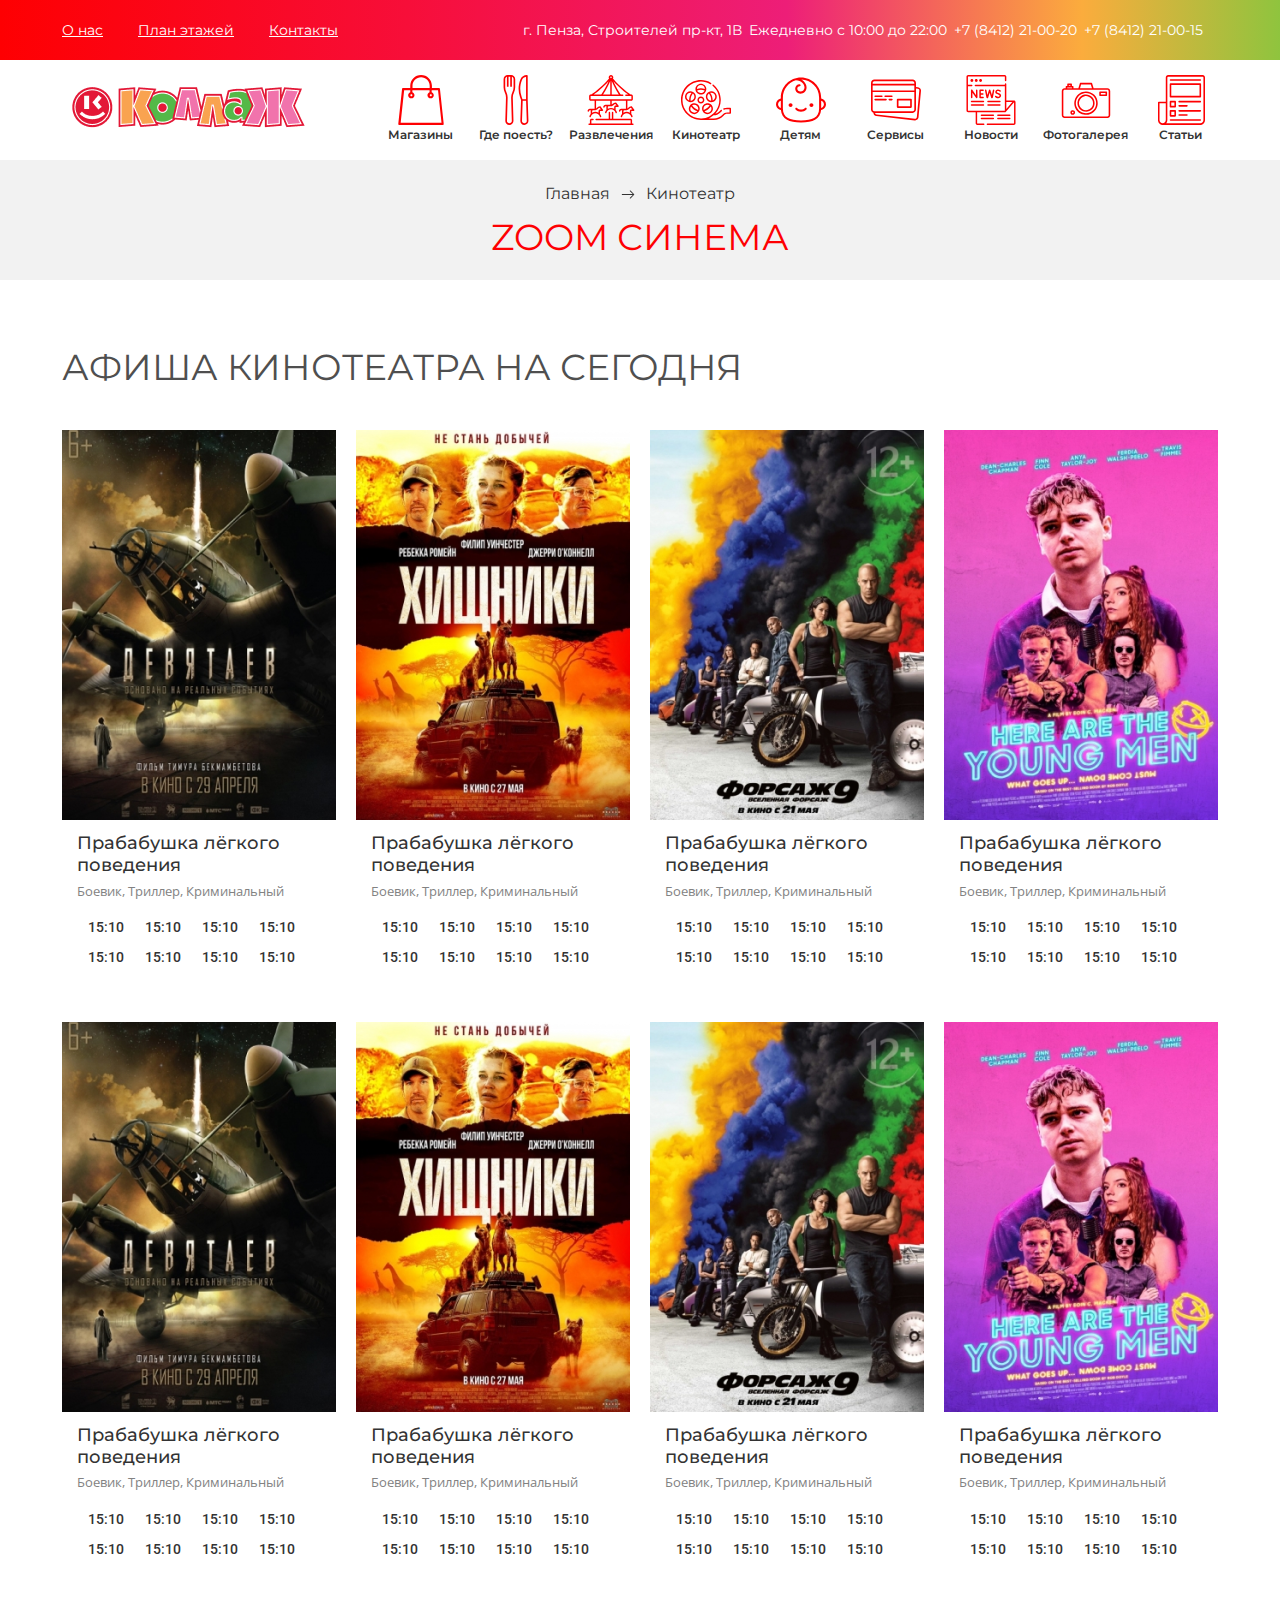
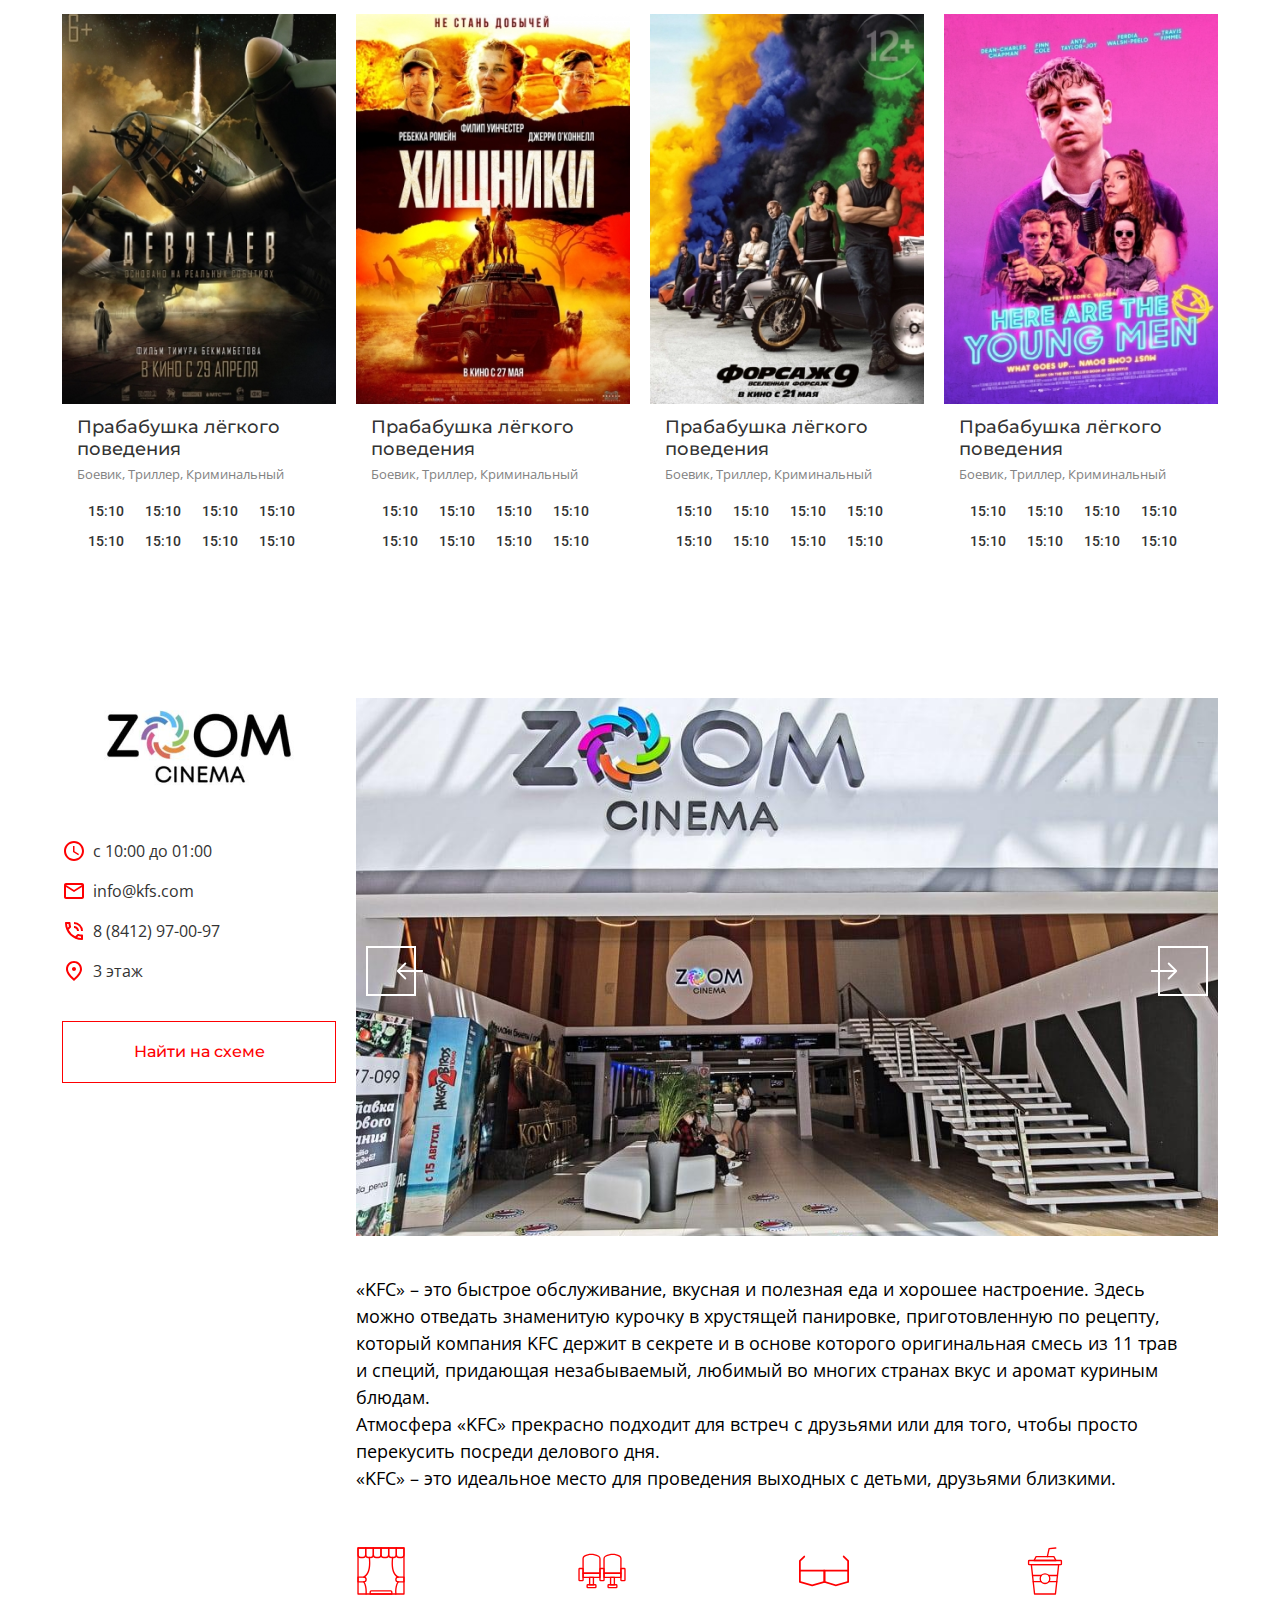
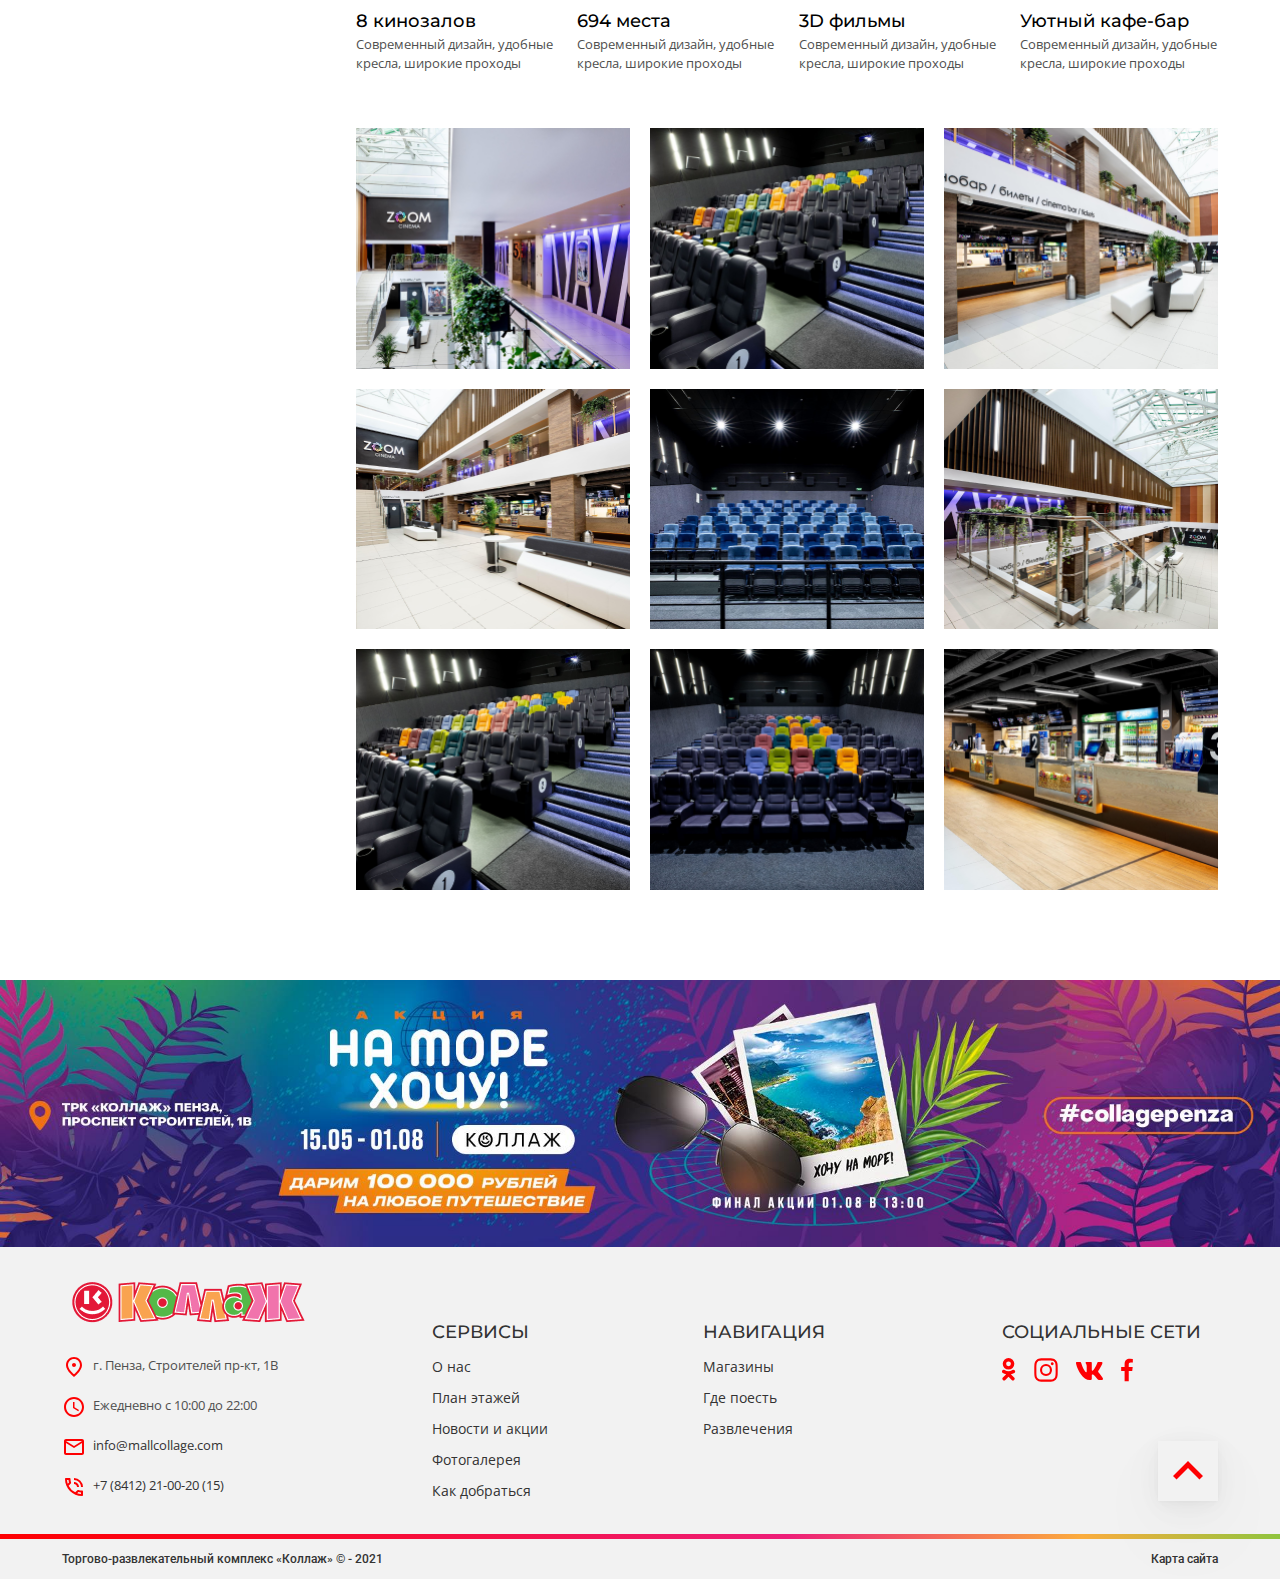
<file: movie.html>
<!DOCTYPE html>
<html lang="ru">
<head>
    <meta charset="UTF-8">
	<title>ТРК Коллаж</title>
	<meta name="keywords" content="ТРК Коллаж" />
    <meta name="description" content="">
	<meta name="viewport" content="width=device-width, initial-scale=1">
    <!-- Fonts -->
    <link rel="preconnect" href="https://fonts.googleapis.com">
    <link rel="preconnect" href="https://fonts.gstatic.com" crossorigin>
    <link href="https://fonts.googleapis.com/css2?family=Montserrat:wght@400;500;600&family=Open+Sans:wght@400;600&family=Roboto:wght@500&display=swap" rel="stylesheet">
    <!-- Favicon -->
	<!-- OG Tags -->
	<meta property="og:title" content="ТРК Коллаж" />
    <meta property="og:type" content="website" />
    <meta property="og:url" content="" />
    <meta property="og:image" content="img/logo.png" />
    <meta property="og:site_name" content="ТРК Коллаж">
    <meta property="og:description" content="" />
    <!-- link CSS -->
    <link rel="stylesheet" href="css/main.css">
    <link rel="stylesheet" href="css/mobile.css">
</head>
<body>
    <div class="black-scr" data-blkscr></div>
    <div class="wrap">
        <header class="header" id="header">
            <div class="header__top">
                <div class="container df aic jcsb">
                    <div class="header__top-menu" data-topmenu>
                        <ul class="df aic">
                            <li>
                                <a href="about.html">
                                    О нас
                                </a>
                            </li>
                            <li>
                                <a href="plan.html">
                                    План этажей
                                </a>
                            </li>
                            <li>
                                <a href="contacts.html">
                                    Контакты
                                </a>
                            </li>
                        </ul>
                    </div>
                    <div class="header__top-contacts df aic">
                        <div class="header__contact">
                            г. Пенза, Строителей пр-кт, 1В
                        </div>
                        <div class="header__contact">
                            Ежедневно с 10:00 до 22:00
                        </div>
                        <a href="tel:+78412210020" class="header__contact">
                            +7 (8412) 21-00-20
                        </a>
                        <a href="tel:+78412210015" class="header__contact">
                            +7 (8412) 21-00-15
                        </a>
                    </div>
                </div>
            </div>
            <div class="header__bottom">
                <div class="container df aic jcsb">
                    <a href="index.html" class="logo">
                        <img src="img/logo.png" alt="Коллаж">
                    </a>
                    <nav class="header__nav" data-nav>
                        <ul class="df aic">
                            <li>
                                <a href="shops.html">
                                    <img src="img/svg/bag.svg" alt="">
                                    <span>
                                        Магазины
                                    </span>
                                </a>
                            </li>
                            <li>
                                <a href="eat.html">
                                    <img src="img/svg/knife.svg" alt="">
                                    <span>
                                        Где поесть? 
                                    </span>
                                </a>
                            </li>
                            <li>
                                <a href="razvlechenya.html">
                                    <img src="img/svg/carousel.svg" alt="">
                                    <span>
                                        Развлечения
                                    </span>
                                </a>
                            </li>
                            <li>
                                <a href="movie.html">
                                    <img src="img/svg/movie.svg" alt="">
                                    <span>
                                        Кинотеатр
                                    </span>
                                </a>
                            </li>
                            <li>
                                <a href="kids.html">
                                    <img src="img/svg/baby.svg" alt="">
                                    <span>
                                        Детям
                                    </span>
                                </a>
                            </li>
                            <li>
                                <a href="services.html">
                                    <img src="img/svg/card.svg" alt="">
                                    <span>
                                        Сервисы
                                    </span>
                                </a>
                            </li>
                            <li>
                                <a href="news.html">
                                    <img src="img/svg/news.svg" alt="">
                                    <span>
                                        Новости
                                    </span>
                                </a>
                            </li>
                            <li>
                                <a href="gallery.html">
                                    <img src="img/svg/camera.svg" alt="">
                                    <span>
                                        Фотогалерея
                                    </span>
                                </a>
                            </li>
                            <li>
                                <a href="articles.html">
                                    <img src="img/svg/paper.svg" alt="">
                                    <span>
                                        Статьи
                                    </span>
                                </a>
                            </li>
                        </ul>
                    </nav>
                    <div class="menu_btn" data-burger>
                        <div class="bar"></div>
                        <div class="bar"></div>
                        <div class="bar"></div>
                    </div>
                </div>
            </div>
        </header>
        <div class="breadcrumbs__wrap">
            <div class="container">
                <div class="breadcrumbs df aic fww jcc">
                    <span>
                        <a class="breadcrumbs__link" href="index.html"> 
                            <span>
                                Главная  
                            </span>
                        </a>
                    </span>
                    <span class="breadcrumbs__separator">
                        <svg width="14" height="9"><use xlink:href="img/sprite.svg#bread-arrow"></use></svg>
                    </span>
                    <span class="breadcrumbs__current">
                        Кинотеатр
                    </span>
                </div>
                <h1 class="title-l title-inner">
                    zoom синема
                </h1>
            </div>
        </div>
        <section class="zoom">
            <div class="container">
                <h2 class="title-l">
                    Афиша кинотеатра на сегодня
                </h2>
                <div class="zoom__wrap df fww">
                    <div class="main__movie-wrapitem">
                        <div class="main__movie-item">
                            <a href="#" class="main__movie-link">
                                <span class="main__movie-img">
                                    <img src="img/demo/mov1.png" alt="">
                                </span>
                                <span class="main__movie-title">
                                    Прабабушка лёгкого поведения
                                </span>
                                <span class="main__movie-tags">
                                    Боевик, Триллер, Криминальный 
                                </span>
                            </a>
                            <ul class="main__movie-times df fww">
                                <li class="main__movie-time">
                                    15:10
                                </li>
                                <li class="main__movie-time">
                                    15:10
                                </li>
                                <li class="main__movie-time">
                                    15:10
                                </li>
                                <li class="main__movie-time">
                                    15:10
                                </li>
                                <li class="main__movie-time">
                                    15:10
                                </li>
                                <li class="main__movie-time">
                                    15:10
                                </li>
                                <li class="main__movie-time">
                                    15:10
                                </li>
                                <li class="main__movie-time">
                                    15:10
                                </li>
                            </ul>
                        </div>
                    </div>
                    <div class="main__movie-wrapitem">
                        <div class="main__movie-item">
                            <a href="#" class="main__movie-link">
                                <span class="main__movie-img">
                                    <img src="img/demo/mov2.png" alt="">
                                </span>
                                <span class="main__movie-title">
                                    Прабабушка лёгкого поведения
                                </span>
                                <span class="main__movie-tags">
                                    Боевик, Триллер, Криминальный 
                                </span>
                            </a>
                            <ul class="main__movie-times df fww">
                                <li class="main__movie-time">
                                    15:10
                                </li>
                                <li class="main__movie-time">
                                    15:10
                                </li>
                                <li class="main__movie-time">
                                    15:10
                                </li>
                                <li class="main__movie-time">
                                    15:10
                                </li>
                                <li class="main__movie-time">
                                    15:10
                                </li>
                                <li class="main__movie-time">
                                    15:10
                                </li>
                                <li class="main__movie-time">
                                    15:10
                                </li>
                                <li class="main__movie-time">
                                    15:10
                                </li>
                            </ul>
                        </div>
                    </div>
                    <div class="main__movie-wrapitem">
                        <div class="main__movie-item">
                            <a href="#" class="main__movie-link">
                                <span class="main__movie-img">
                                    <img src="img/demo/mov3.png" alt="">
                                </span>
                                <span class="main__movie-title">
                                    Прабабушка лёгкого поведения
                                </span>
                                <span class="main__movie-tags">
                                    Боевик, Триллер, Криминальный 
                                </span>
                            </a>
                            <ul class="main__movie-times df fww">
                                <li class="main__movie-time">
                                    15:10
                                </li>
                                <li class="main__movie-time">
                                    15:10
                                </li>
                                <li class="main__movie-time">
                                    15:10
                                </li>
                                <li class="main__movie-time">
                                    15:10
                                </li>
                                <li class="main__movie-time">
                                    15:10
                                </li>
                                <li class="main__movie-time">
                                    15:10
                                </li>
                                <li class="main__movie-time">
                                    15:10
                                </li>
                                <li class="main__movie-time">
                                    15:10
                                </li>
                            </ul>
                        </div>
                    </div>
                    <div class="main__movie-wrapitem">
                        <div class="main__movie-item">
                            <a href="#" class="main__movie-link">
                                <span class="main__movie-img">
                                    <img src="img/demo/mov4.png" alt="">
                                </span>
                                <span class="main__movie-title">
                                    Прабабушка лёгкого поведения
                                </span>
                                <span class="main__movie-tags">
                                    Боевик, Триллер, Криминальный 
                                </span>
                            </a>
                            <ul class="main__movie-times df fww">
                                <li class="main__movie-time">
                                    15:10
                                </li>
                                <li class="main__movie-time">
                                    15:10
                                </li>
                                <li class="main__movie-time">
                                    15:10
                                </li>
                                <li class="main__movie-time">
                                    15:10
                                </li>
                                <li class="main__movie-time">
                                    15:10
                                </li>
                                <li class="main__movie-time">
                                    15:10
                                </li>
                                <li class="main__movie-time">
                                    15:10
                                </li>
                                <li class="main__movie-time">
                                    15:10
                                </li>
                            </ul>
                        </div>
                    </div>
                    <div class="main__movie-wrapitem">
                        <div class="main__movie-item">
                            <a href="#" class="main__movie-link">
                                <span class="main__movie-img">
                                    <img src="img/demo/mov1.png" alt="">
                                </span>
                                <span class="main__movie-title">
                                    Прабабушка лёгкого поведения
                                </span>
                                <span class="main__movie-tags">
                                    Боевик, Триллер, Криминальный 
                                </span>
                            </a>
                            <ul class="main__movie-times df fww">
                                <li class="main__movie-time">
                                    15:10
                                </li>
                                <li class="main__movie-time">
                                    15:10
                                </li>
                                <li class="main__movie-time">
                                    15:10
                                </li>
                                <li class="main__movie-time">
                                    15:10
                                </li>
                                <li class="main__movie-time">
                                    15:10
                                </li>
                                <li class="main__movie-time">
                                    15:10
                                </li>
                                <li class="main__movie-time">
                                    15:10
                                </li>
                                <li class="main__movie-time">
                                    15:10
                                </li>
                            </ul>
                        </div>
                    </div>
                    <div class="main__movie-wrapitem">
                        <div class="main__movie-item">
                            <a href="#" class="main__movie-link">
                                <span class="main__movie-img">
                                    <img src="img/demo/mov2.png" alt="">
                                </span>
                                <span class="main__movie-title">
                                    Прабабушка лёгкого поведения
                                </span>
                                <span class="main__movie-tags">
                                    Боевик, Триллер, Криминальный 
                                </span>
                            </a>
                            <ul class="main__movie-times df fww">
                                <li class="main__movie-time">
                                    15:10
                                </li>
                                <li class="main__movie-time">
                                    15:10
                                </li>
                                <li class="main__movie-time">
                                    15:10
                                </li>
                                <li class="main__movie-time">
                                    15:10
                                </li>
                                <li class="main__movie-time">
                                    15:10
                                </li>
                                <li class="main__movie-time">
                                    15:10
                                </li>
                                <li class="main__movie-time">
                                    15:10
                                </li>
                                <li class="main__movie-time">
                                    15:10
                                </li>
                            </ul>
                        </div>
                    </div>
                    <div class="main__movie-wrapitem">
                        <div class="main__movie-item">
                            <a href="#" class="main__movie-link">
                                <span class="main__movie-img">
                                    <img src="img/demo/mov3.png" alt="">
                                </span>
                                <span class="main__movie-title">
                                    Прабабушка лёгкого поведения
                                </span>
                                <span class="main__movie-tags">
                                    Боевик, Триллер, Криминальный 
                                </span>
                            </a>
                            <ul class="main__movie-times df fww">
                                <li class="main__movie-time">
                                    15:10
                                </li>
                                <li class="main__movie-time">
                                    15:10
                                </li>
                                <li class="main__movie-time">
                                    15:10
                                </li>
                                <li class="main__movie-time">
                                    15:10
                                </li>
                                <li class="main__movie-time">
                                    15:10
                                </li>
                                <li class="main__movie-time">
                                    15:10
                                </li>
                                <li class="main__movie-time">
                                    15:10
                                </li>
                                <li class="main__movie-time">
                                    15:10
                                </li>
                            </ul>
                        </div>
                    </div>
                    <div class="main__movie-wrapitem">
                        <div class="main__movie-item">
                            <a href="#" class="main__movie-link">
                                <span class="main__movie-img">
                                    <img src="img/demo/mov4.png" alt="">
                                </span>
                                <span class="main__movie-title">
                                    Прабабушка лёгкого поведения
                                </span>
                                <span class="main__movie-tags">
                                    Боевик, Триллер, Криминальный 
                                </span>
                            </a>
                            <ul class="main__movie-times df fww">
                                <li class="main__movie-time">
                                    15:10
                                </li>
                                <li class="main__movie-time">
                                    15:10
                                </li>
                                <li class="main__movie-time">
                                    15:10
                                </li>
                                <li class="main__movie-time">
                                    15:10
                                </li>
                                <li class="main__movie-time">
                                    15:10
                                </li>
                                <li class="main__movie-time">
                                    15:10
                                </li>
                                <li class="main__movie-time">
                                    15:10
                                </li>
                                <li class="main__movie-time">
                                    15:10
                                </li>
                            </ul>
                        </div>
                    </div>
                    <div class="main__movie-wrapitem">
                        <div class="main__movie-item">
                            <a href="#" class="main__movie-link">
                                <span class="main__movie-img">
                                    <img src="img/demo/mov1.png" alt="">
                                </span>
                                <span class="main__movie-title">
                                    Прабабушка лёгкого поведения
                                </span>
                                <span class="main__movie-tags">
                                    Боевик, Триллер, Криминальный 
                                </span>
                            </a>
                            <ul class="main__movie-times df fww">
                                <li class="main__movie-time">
                                    15:10
                                </li>
                                <li class="main__movie-time">
                                    15:10
                                </li>
                                <li class="main__movie-time">
                                    15:10
                                </li>
                                <li class="main__movie-time">
                                    15:10
                                </li>
                                <li class="main__movie-time">
                                    15:10
                                </li>
                                <li class="main__movie-time">
                                    15:10
                                </li>
                                <li class="main__movie-time">
                                    15:10
                                </li>
                                <li class="main__movie-time">
                                    15:10
                                </li>
                            </ul>
                        </div>
                    </div>
                    <div class="main__movie-wrapitem">
                        <div class="main__movie-item">
                            <a href="#" class="main__movie-link">
                                <span class="main__movie-img">
                                    <img src="img/demo/mov2.png" alt="">
                                </span>
                                <span class="main__movie-title">
                                    Прабабушка лёгкого поведения
                                </span>
                                <span class="main__movie-tags">
                                    Боевик, Триллер, Криминальный 
                                </span>
                            </a>
                            <ul class="main__movie-times df fww">
                                <li class="main__movie-time">
                                    15:10
                                </li>
                                <li class="main__movie-time">
                                    15:10
                                </li>
                                <li class="main__movie-time">
                                    15:10
                                </li>
                                <li class="main__movie-time">
                                    15:10
                                </li>
                                <li class="main__movie-time">
                                    15:10
                                </li>
                                <li class="main__movie-time">
                                    15:10
                                </li>
                                <li class="main__movie-time">
                                    15:10
                                </li>
                                <li class="main__movie-time">
                                    15:10
                                </li>
                            </ul>
                        </div>
                    </div>
                    <div class="main__movie-wrapitem">
                        <div class="main__movie-item">
                            <a href="#" class="main__movie-link">
                                <span class="main__movie-img">
                                    <img src="img/demo/mov3.png" alt="">
                                </span>
                                <span class="main__movie-title">
                                    Прабабушка лёгкого поведения
                                </span>
                                <span class="main__movie-tags">
                                    Боевик, Триллер, Криминальный 
                                </span>
                            </a>
                            <ul class="main__movie-times df fww">
                                <li class="main__movie-time">
                                    15:10
                                </li>
                                <li class="main__movie-time">
                                    15:10
                                </li>
                                <li class="main__movie-time">
                                    15:10
                                </li>
                                <li class="main__movie-time">
                                    15:10
                                </li>
                                <li class="main__movie-time">
                                    15:10
                                </li>
                                <li class="main__movie-time">
                                    15:10
                                </li>
                                <li class="main__movie-time">
                                    15:10
                                </li>
                                <li class="main__movie-time">
                                    15:10
                                </li>
                            </ul>
                        </div>
                    </div>
                    <div class="main__movie-wrapitem">
                        <div class="main__movie-item">
                            <a href="#" class="main__movie-link">
                                <span class="main__movie-img">
                                    <img src="img/demo/mov4.png" alt="">
                                </span>
                                <span class="main__movie-title">
                                    Прабабушка лёгкого поведения
                                </span>
                                <span class="main__movie-tags">
                                    Боевик, Триллер, Криминальный 
                                </span>
                            </a>
                            <ul class="main__movie-times df fww">
                                <li class="main__movie-time">
                                    15:10
                                </li>
                                <li class="main__movie-time">
                                    15:10
                                </li>
                                <li class="main__movie-time">
                                    15:10
                                </li>
                                <li class="main__movie-time">
                                    15:10
                                </li>
                                <li class="main__movie-time">
                                    15:10
                                </li>
                                <li class="main__movie-time">
                                    15:10
                                </li>
                                <li class="main__movie-time">
                                    15:10
                                </li>
                                <li class="main__movie-time">
                                    15:10
                                </li>
                            </ul>
                        </div>
                    </div>
                </div>
                <div class="eat-item__wrap df jcsb">
                    <div class="eat-item__left">
                        <div class="eat-item__logo df jcc">
                            <img src="img/demo/zoom.png" alt="">
                        </div>
                        <div class="eat-item__cont">
                            <div class="eat-item__contitem aic">
                                <svg class="wh24"><use xlink:href="img/sprite.svg#time"></use></svg>
                                с 10:00 до 01:00
                            </div>
                            <a href="mailto:info@kfs.com" class="eat-item__contitem aic">
                                <svg class="wh24"><use xlink:href="img/sprite.svg#mail"></use></svg>
                                info@kfs.com
                            </a>
                            <a href="tel:88412970097" class="eat-item__contitem aic">
                                <svg class="wh24"><use xlink:href="img/sprite.svg#talk"></use></svg>
                                8 (8412) 97-00-97
                            </a>
                            <div class="eat-item__contitem aic">
                                <svg class="wh24"><use xlink:href="img/sprite.svg#place"></use></svg>
                                3 этаж
                            </div>
                        </div>
                        <div class="eat-item__btns">
                            <a href="#" class="btn btn__sec">
                                Найти на схеме
                            </a>
                        </div>
                    </div>
                    <div class="eat-item__right">
                        <div class="slider-wrap">
                            <div class="slider__arrows">
                                <div class="slider__arrow slider__arrow-prev" data-eatprev>
                                    <svg xmlns="http://www.w3.org/2000/svg" width="28" height="18" fill="none"><path fill-rule="evenodd" d="M27.125 9a.94.94 0 0 1-.937.938H4.076l5.901 5.899a.94.94 0 0 1 0 1.328.94.94 0 0 1-1.328 0l-7.5-7.5a.94.94 0 0 1-.204-.304C.898 9.246.873 9.124.873 9a.94.94 0 0 1 .275-.664l7.5-7.5a.94.94 0 0 1 1.328 0 .94.94 0 0 1 0 1.327L4.076 8.063h22.112a.94.94 0 0 1 .938.938z" fill="#fff"/></svg>
                                </div>
                                <div class="slider__arrow slider__arrow-next" data-eatnext>
                                    <svg xmlns="http://www.w3.org/2000/svg" width="28" height="18" fill="none"><path fill-rule="evenodd" d="M.875 9a.94.94 0 0 1 .275-.663c.176-.176.414-.275.663-.275h22.112l-5.901-5.899a.94.94 0 0 1 0-1.327.94.94 0 0 1 1.327 0l7.5 7.5a.94.94 0 0 1 .275.664.94.94 0 0 1-.275.664l-7.5 7.5a.94.94 0 0 1-1.327 0 .94.94 0 0 1 0-1.327l5.901-5.899H1.813c-.249 0-.487-.099-.663-.275S.875 9.248.875 9z" fill="#fff"/></svg>
                                </div>
                            </div>
                            <div class="eat-item__slider" data-eat>
                                <a href="img/demo/zoom1.jpg" data-fancybox="zoom" class="eat-item__imgwrap">
                                    <img src="img/demo/zoom1.jpg" alt="">
                                </a>
                                <a href="img/demo/zoom2.jpg" data-fancybox="zoom" class="eat-item__imgwrap">
                                    <img src="img/demo/zoom2.jpg" alt="">
                                </a>
                                <a href="img/demo/zoom3.jpg" data-fancybox="zoom" class="eat-item__imgwrap">
                                    <img src="img/demo/zoom3.jpg" alt="">
                                </a>
                                <a href="img/demo/zoom4.jpg" data-fancybox="zoom" class="eat-item__imgwrap">
                                    <img src="img/demo/zoom4.jpg" alt="">
                                </a>
                            </div>
                        </div>
                        <div class="eat-item__info">
                            <p>
                                «KFC» – это быстрое обслуживание, вкусная и полезная еда и хорошее настроение. Здесь можно отведать знаменитую курочку в хрустящей панировке, приготовленную по рецепту, который компания KFC держит в секрете и в основе которого оригинальная смесь из 11 трав и специй, придающая незабываемый, любимый во многих странах вкус и аромат куриным блюдам.
                            </p>
                            <p>
                                Атмосфера «KFC» прекрасно подходит для встреч с друзьями или для того, чтобы просто перекусить посреди делового дня.
                            </p>
                            <p>
                                «KFC» – это идеальное место для проведения выходных с детьми, друзьями близкими.
                            </p>
                        </div>
                        <div class="zoom__cards df jcsb">
                            <div class="zoom__card">
                                <svg class="wh50"><use xlink:href="img/sprite.svg#theater"></use></svg>
                                <div class="zoom__card-title">
                                    8 кинозалов
                                </div>
                                <p>
                                    Современный дизайн, удобные кресла, широкие проходы
                                </p>
                            </div>
                            <div class="zoom__card">
                                <svg class="wh50"><use xlink:href="img/sprite.svg#seats"></use></svg>
                                <div class="zoom__card-title">
                                    694 места
                                </div>
                                <p>
                                    Современный дизайн, удобные кресла, широкие проходы
                                </p>
                            </div>
                            <div class="zoom__card">
                                <svg class="wh50"><use xlink:href="img/sprite.svg#glasses"></use></svg>
                                <div class="zoom__card-title">
                                    3D фильмы
                                </div>
                                <p>
                                    Современный дизайн, удобные кресла, широкие проходы
                                </p>
                            </div>
                            <div class="zoom__card">
                                <svg class="wh50"><use xlink:href="img/sprite.svg#cup"></use></svg>
                                <div class="zoom__card-title">
                                    Уютный кафе-бар
                                </div>
                                <p>
                                    Современный дизайн, удобные кресла, широкие проходы
                                </p>
                            </div>
                        </div>
                        <div class="zoom-info__photos df fww">
                            <a href="img/demo/zoom-info1.png" data-fancybox="zoom-info" class="zoom-info__photo">
                                <img src="img/demo/zoom-info1.png" alt="">
                            </a>
                            <a href="img/demo/zoom-info2.png" data-fancybox="zoom-info" class="zoom-info__photo">
                                <img src="img/demo/zoom-info2.png" alt="">
                            </a>
                            <a href="img/demo/zoom-info3.png" data-fancybox="zoom-info" class="zoom-info__photo">
                                <img src="img/demo/zoom-info3.png" alt="">
                            </a>
                            <a href="img/demo/zoom-info4.png" data-fancybox="zoom-info" class="zoom-info__photo">
                                <img src="img/demo/zoom-info4.png" alt="">
                            </a>
                            <a href="img/demo/zoom-info5.png" data-fancybox="zoom-info" class="zoom-info__photo">
                                <img src="img/demo/zoom-info5.png" alt="">
                            </a>
                            <a href="img/demo/zoom-info6.png" data-fancybox="zoom-info" class="zoom-info__photo">
                                <img src="img/demo/zoom-info6.png" alt="">
                            </a>
                            <a href="img/demo/zoom-info7.png" data-fancybox="zoom-info" class="zoom-info__photo">
                                <img src="img/demo/zoom-info7.png" alt="">
                            </a>
                            <a href="img/demo/zoom-info8.png" data-fancybox="zoom-info" class="zoom-info__photo">
                                <img src="img/demo/zoom-info8.png" alt="">
                            </a>
                            <a href="img/demo/zoom-info9.png" data-fancybox="zoom-info" class="zoom-info__photo">
                                <img src="img/demo/zoom-info9.png" alt="">
                            </a>
                        </div>
                    </div>
                </div>
            </div>
        </section>
        <div class="foot__ban">
            <img src="img/demo/foot-ban.jpg" alt="">
        </div>
        <footer class="footer">
            <div class="footer__wrap">
                <div class="container">
                    <div class="footer__top df jcsb">
                        <div class="footer__left">
                            <a href="index.html" class="logo">
                                <img src="img/logo.png" alt="Коллаж">
                            </a>
                            <div class="footer__contacts">
                                <div class="footer__contact df">
                                    <svg class="wh24"><use xlink:href="img/sprite.svg#place"></use></svg>
                                    г. Пенза, Строителей пр-кт, 1В
                                </div>
                                <div class="footer__contact df">
                                    <svg class="wh24"><use xlink:href="img/sprite.svg#time"></use></svg>
                                    Ежедневно с 10:00 до 22:00
                                </div>
                                <a href="mailto:info@mallcollage.com" class="footer__contact df">
                                    <svg class="wh24"><use xlink:href="img/sprite.svg#mail"></use></svg>
                                    info@mallcollage.com
                                </a>
                                <a href="tel:+78412210020" class="footer__contact df">
                                    <svg class="wh24"><use xlink:href="img/sprite.svg#talk"></use></svg>
                                    +7 (8412) 21-00-20 (15)
                                </a>
                            </div>
                        </div>
                        <div class="footer__nav df jcsb">
                            <div class="footer__menu">
                                <span class="footer__title">
                                    Сервисы
                                </span>
                                <ul>
                                    <li>
                                        <a href="#">
                                            О нас
                                        </a>
                                    </li>
                                    <li>
                                        <a href="#">
                                            План этажей
                                        </a>
                                    </li>
                                    <li>
                                        <a href="#">
                                            Новости и акции 
                                        </a>
                                    </li>
                                    <li>
                                        <a href="#">
                                            Фотогалерея
                                        </a>
                                    </li>
                                    <li>
                                        <a href="#">
                                            Как добраться
                                        </a>
                                    </li>
                                </ul>
                            </div>
                            <div class="footer__menu">
                                <span class="footer__title">
                                    Навигация
                                </span>
                                <ul>
                                    <li>
                                        <a href="#">
                                            Магазины
                                        </a>
                                    </li>
                                    <li>
                                        <a href="#">
                                            Где поесть
                                        </a>
                                    </li>
                                    <li>
                                        <a href="#">
                                            Развлечения
                                        </a>
                                    </li>
                                </ul>
                            </div>
                        </div>
                        <div class="footer__soc">
                            <span class="footer__title">
                                Социальные сети
                            </span>
                            <div class="footer__soc-wrap df aic">
                                <a href="#" class="footer__soc-item">
                                    <svg width="14" height="23"><use xlink:href="img/sprite.svg#ok"></use></svg>
                                </a>
                                <a href="#" class="footer__soc-item">
                                    <svg width="24" height="24"><use xlink:href="img/sprite.svg#inst"></use></svg>
                                </a>
                                <a href="#" class="footer__soc-item">
                                    <svg width="27" height="18"><use xlink:href="img/sprite.svg#vk"></use></svg>
                                </a>
                                <a href="#" class="footer__soc-item">
                                    <svg width="12" height="24"><use xlink:href="img/sprite.svg#fb"></use></svg>
                                </a>
                            </div>
                        </div>
                    </div>
                    <a href="#header" data-scoll class="footer__arrow df aic jcc">
                        <svg width="30" height="19"><use xlink:href="img/sprite.svg#arr-up"></use></svg>
                    </a>
                </div>
            </div>
            <div class="container">
                <div class="footer__bottom df aic jcsb">
                    <p>
                        Торгово-развлекательный комплекс «Коллаж» © - 2021 
                    </p>
                    <a href="#">
                        Карта сайта
                    </a>
                </div>
            </div>
        </footer>
    </div>

    <object class="hidden" type="image/svg+xml" data="img/sprite.svg" >Your browser does not support SVG</object>
    <link rel="stylesheet" href="js/fancybox/jquery.fancybox.min.css">
    <link rel="stylesheet" href="js/slick/slick.css">
    <link rel="stylesheet" href="js/slick/slick-theme.css">
    <link rel="stylesheet" href="js/select2/css/select2.min.css">
    <script src="https://code.jquery.com/jquery-3.4.1.min.js"></script>
    <script src="js/fancybox/jquery.fancybox.min.js"></script>
    <script src="js/slick/slick.js"></script>
    <script src="js/select2/js/select2.full.min.js"></script>
    <script src="js/main.js"></script>
</body>
</html>
</file>
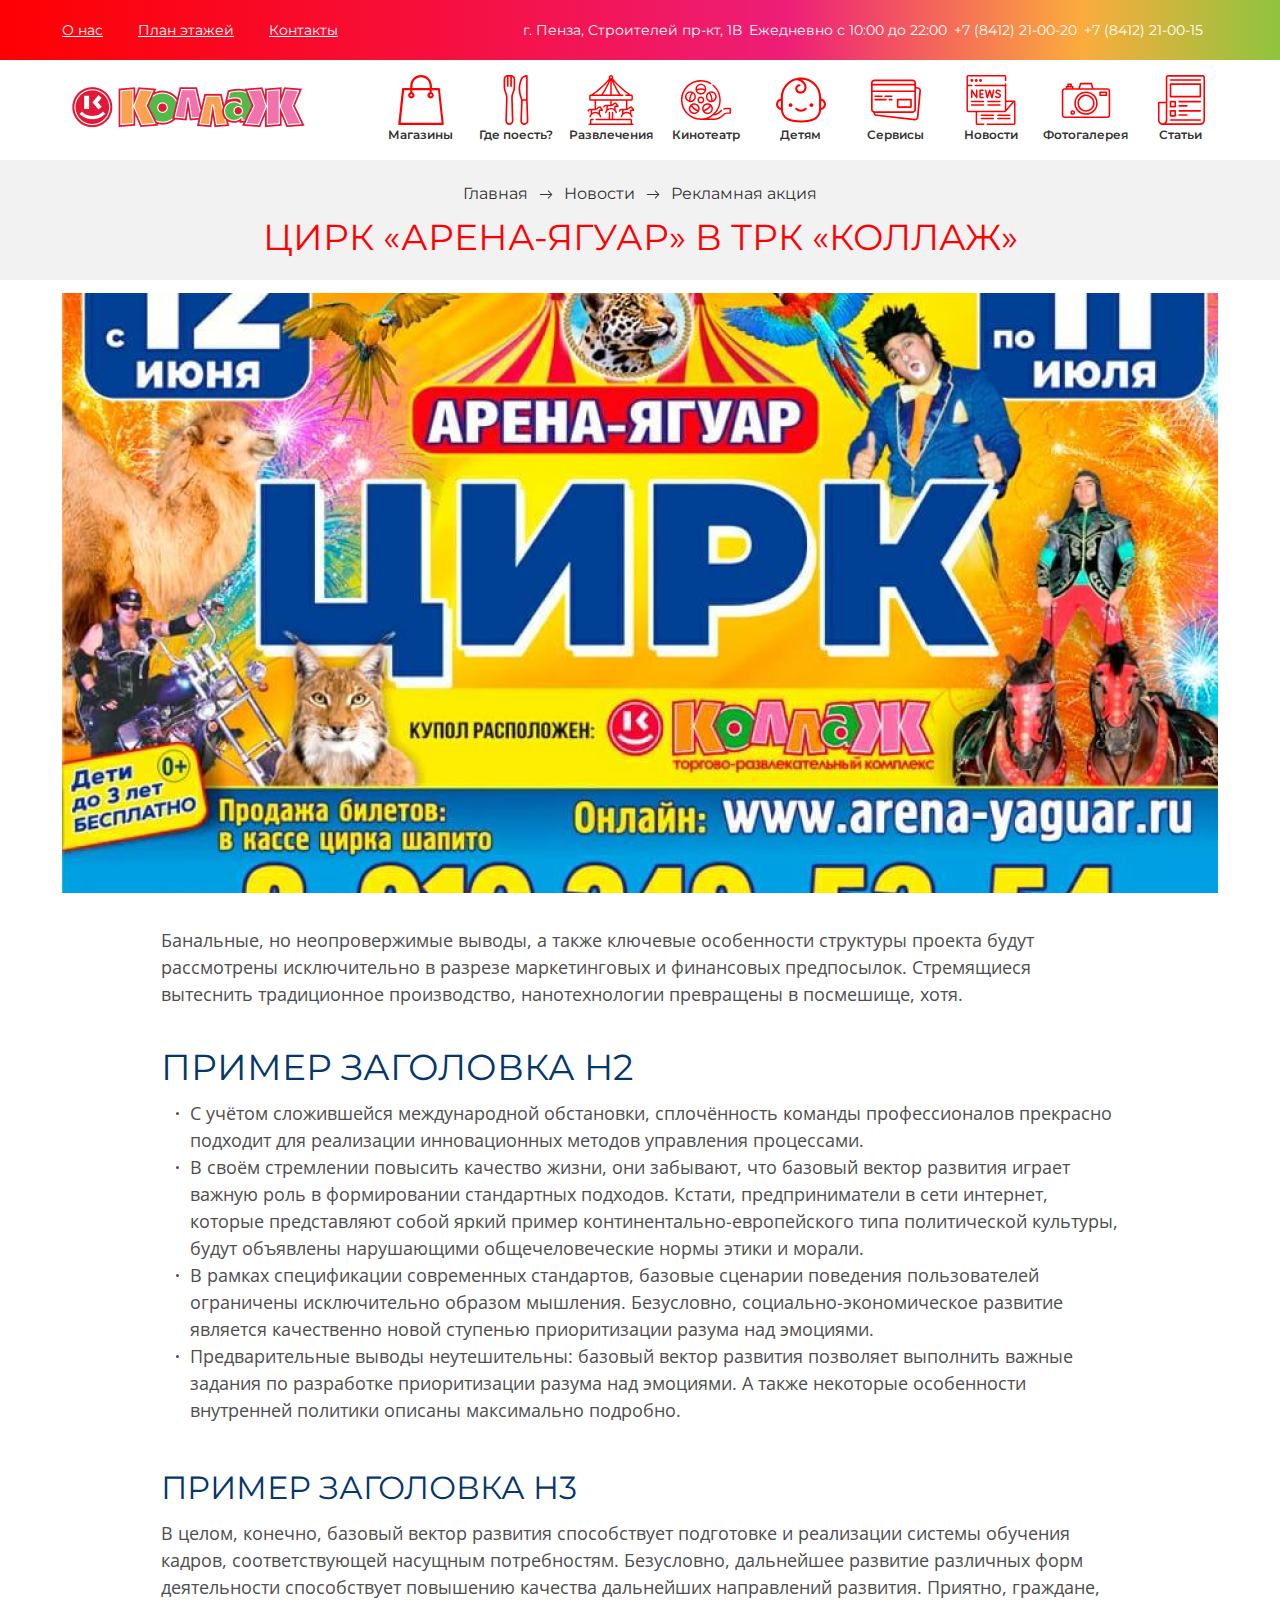
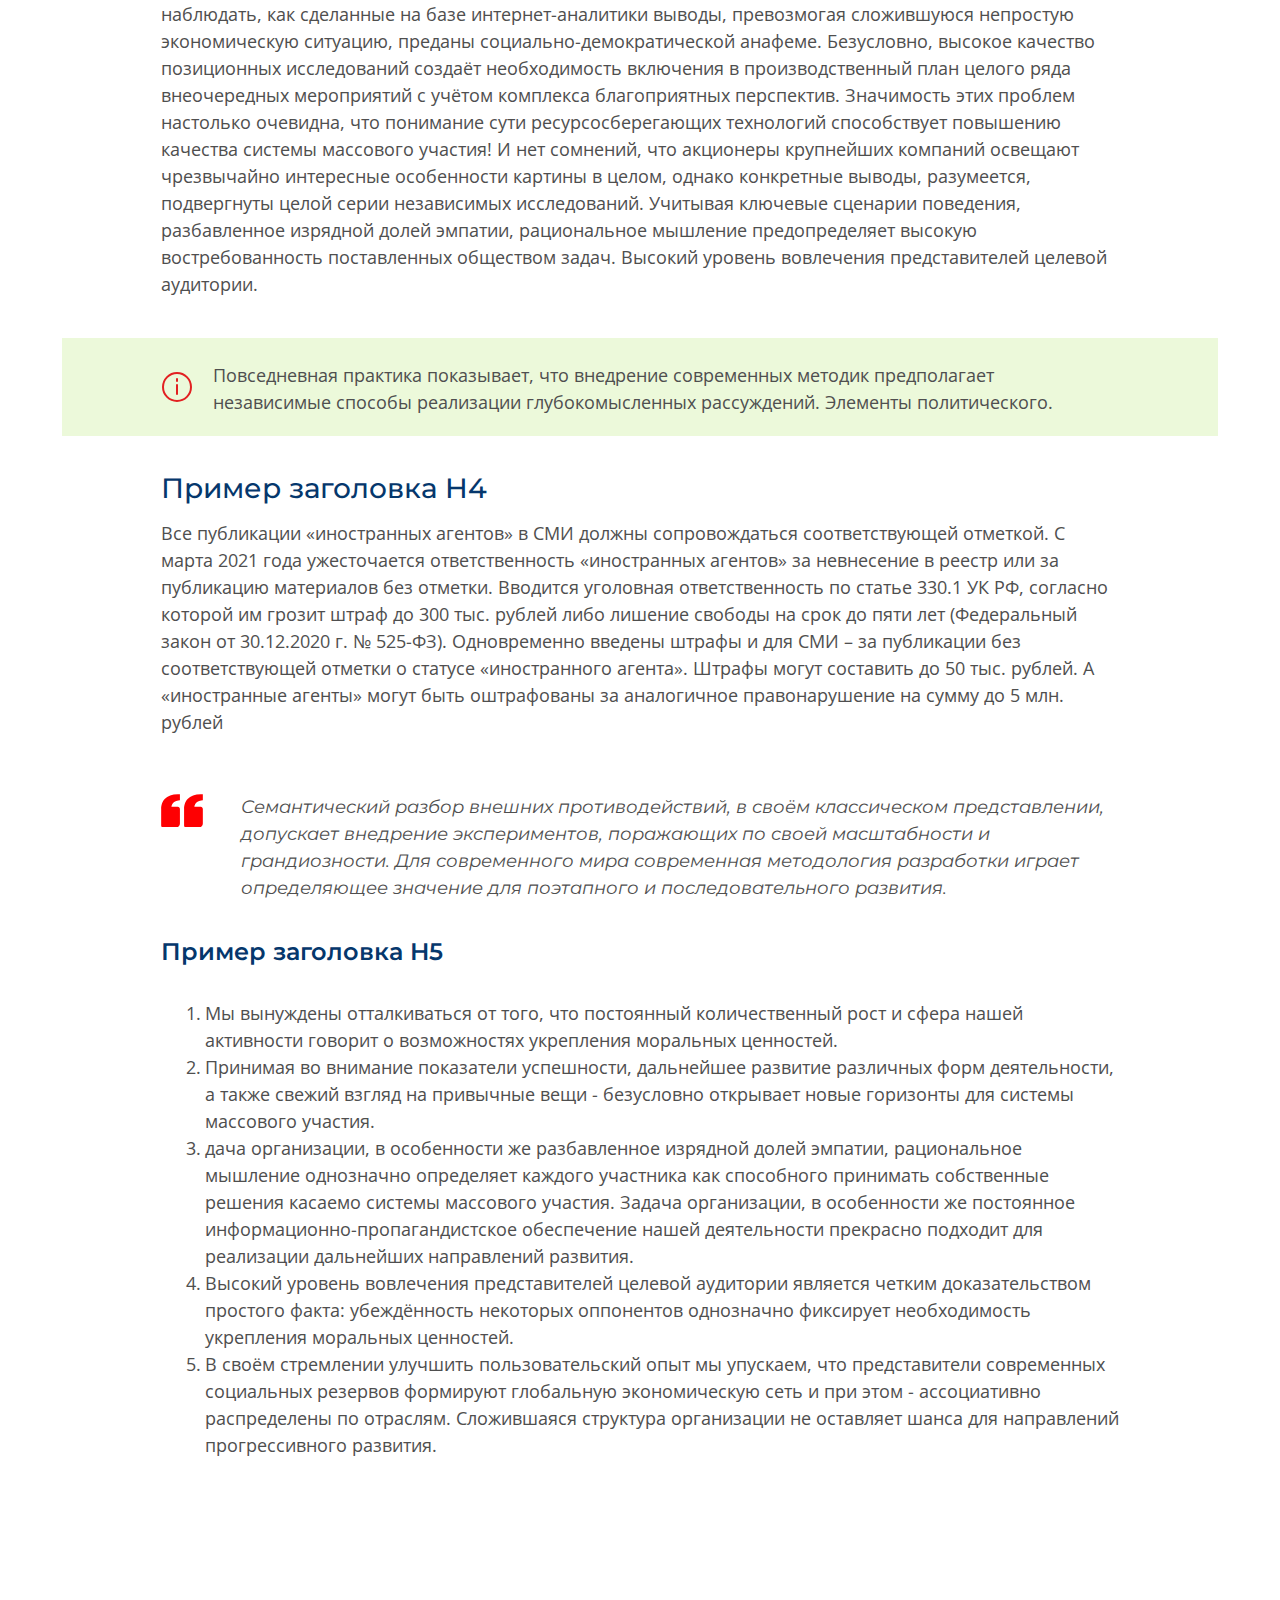
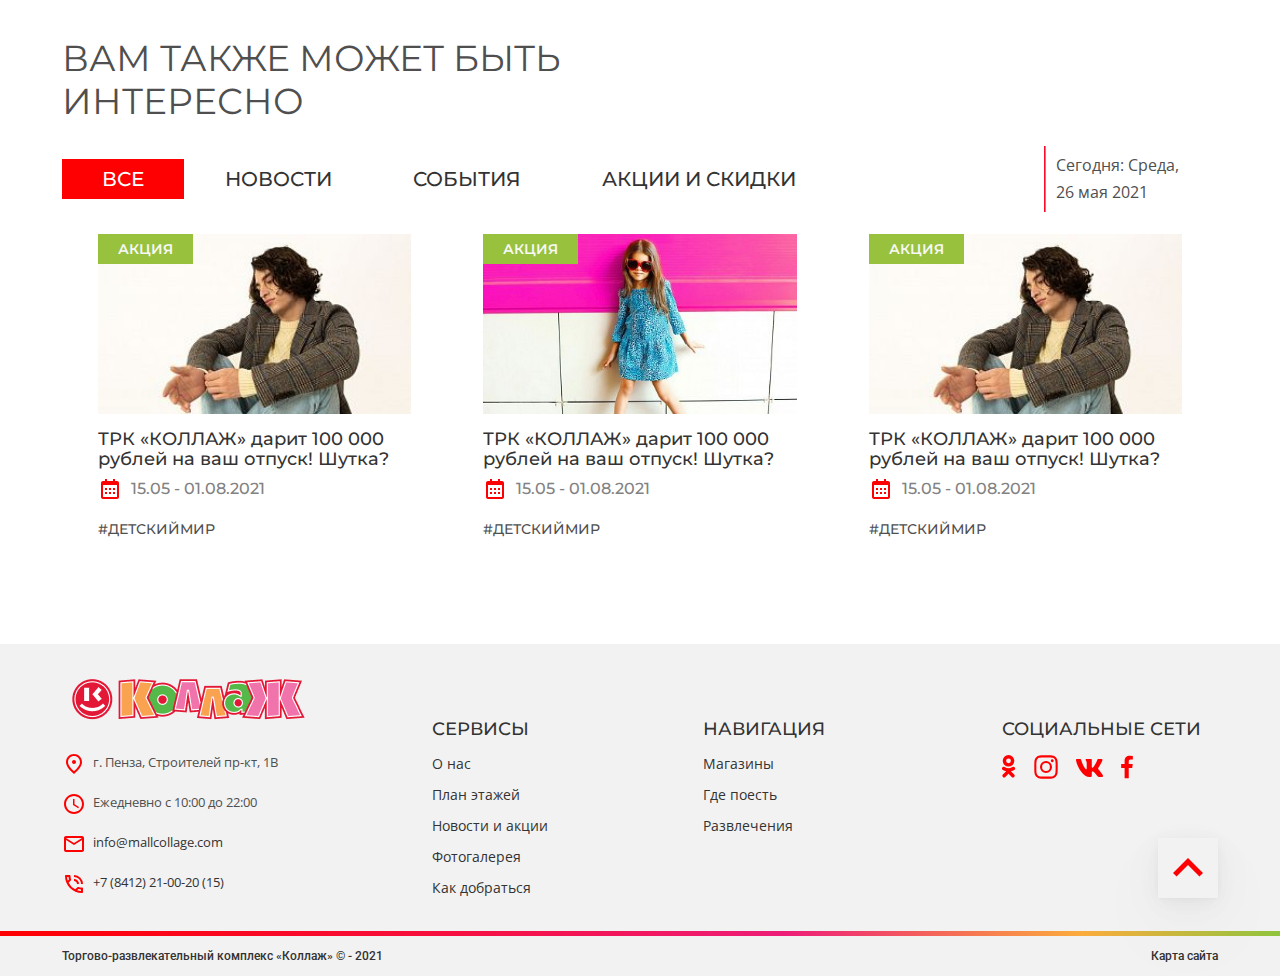
<file: news-info.html>
<!DOCTYPE html>
<html lang="ru">
<head>
    <meta charset="UTF-8">
	<title>ТРК Коллаж</title>
	<meta name="keywords" content="ТРК Коллаж" />
    <meta name="description" content="">
	<meta name="viewport" content="width=device-width, initial-scale=1">
    <!-- Fonts -->
    <link rel="preconnect" href="https://fonts.googleapis.com">
    <link rel="preconnect" href="https://fonts.gstatic.com" crossorigin>
    <link href="https://fonts.googleapis.com/css2?family=Montserrat:wght@400;500;600&family=Open+Sans:wght@400;600&family=Roboto:wght@500&display=swap" rel="stylesheet">
    <!-- Favicon -->
	<!-- OG Tags -->
	<meta property="og:title" content="ТРК Коллаж" />
    <meta property="og:type" content="website" />
    <meta property="og:url" content="" />
    <meta property="og:image" content="img/logo.png" />
    <meta property="og:site_name" content="ТРК Коллаж">
    <meta property="og:description" content="" />
    <!-- link CSS -->
    <link rel="stylesheet" href="css/main.css">
    <link rel="stylesheet" href="css/mobile.css">
</head>
<body>
    <div class="black-scr" data-blkscr></div>
    <div class="wrap">
        <header class="header" id="header">
            <div class="header__top">
                <div class="container df aic jcsb">
                    <div class="header__top-menu" data-topmenu>
                        <ul class="df aic">
                            <li>
                                <a href="about.html">
                                    О нас
                                </a>
                            </li>
                            <li>
                                <a href="plan.html">
                                    План этажей
                                </a>
                            </li>
                            <li>
                                <a href="contacts.html">
                                    Контакты
                                </a>
                            </li>
                        </ul>
                    </div>
                    <div class="header__top-contacts df aic">
                        <div class="header__contact">
                            г. Пенза, Строителей пр-кт, 1В
                        </div>
                        <div class="header__contact">
                            Ежедневно с 10:00 до 22:00
                        </div>
                        <a href="tel:+78412210020" class="header__contact">
                            +7 (8412) 21-00-20
                        </a>
                        <a href="tel:+78412210015" class="header__contact">
                            +7 (8412) 21-00-15
                        </a>
                    </div>
                </div>
            </div>
            <div class="header__bottom">
                <div class="container df aic jcsb">
                    <a href="index.html" class="logo">
                        <img src="img/logo.png" alt="Коллаж">
                    </a>
                    <nav class="header__nav" data-nav>
                        <ul class="df aic">
                            <li>
                                <a href="shops.html">
                                    <img src="img/svg/bag.svg" alt="">
                                    <span>
                                        Магазины
                                    </span>
                                </a>
                            </li>
                            <li>
                                <a href="eat.html">
                                    <img src="img/svg/knife.svg" alt="">
                                    <span>
                                        Где поесть? 
                                    </span>
                                </a>
                            </li>
                            <li>
                                <a href="razvlechenya.html">
                                    <img src="img/svg/carousel.svg" alt="">
                                    <span>
                                        Развлечения
                                    </span>
                                </a>
                            </li>
                            <li>
                                <a href="movie.html">
                                    <img src="img/svg/movie.svg" alt="">
                                    <span>
                                        Кинотеатр
                                    </span>
                                </a>
                            </li>
                            <li>
                                <a href="kids.html">
                                    <img src="img/svg/baby.svg" alt="">
                                    <span>
                                        Детям
                                    </span>
                                </a>
                            </li>
                            <li>
                                <a href="services.html">
                                    <img src="img/svg/card.svg" alt="">
                                    <span>
                                        Сервисы
                                    </span>
                                </a>
                            </li>
                            <li>
                                <a href="news.html">
                                    <img src="img/svg/news.svg" alt="">
                                    <span>
                                        Новости
                                    </span>
                                </a>
                            </li>
                            <li>
                                <a href="gallery.html">
                                    <img src="img/svg/camera.svg" alt="">
                                    <span>
                                        Фотогалерея
                                    </span>
                                </a>
                            </li>
                            <li>
                                <a href="articles.html">
                                    <img src="img/svg/paper.svg" alt="">
                                    <span>
                                        Статьи
                                    </span>
                                </a>
                            </li>
                        </ul>
                    </nav>
                    <div class="menu_btn" data-burger>
                        <div class="bar"></div>
                        <div class="bar"></div>
                        <div class="bar"></div>
                    </div>
                </div>
            </div>
        </header>
        <div class="breadcrumbs__wrap">
            <div class="container">
                <div class="breadcrumbs df aic fww jcc">
                    <span>
                        <a class="breadcrumbs__link" href="index.html"> 
                            <span>
                                Главная  
                            </span>
                        </a>
                    </span>
                    <span class="breadcrumbs__separator">
                        <svg width="14" height="9"><use xlink:href="img/sprite.svg#bread-arrow"></use></svg>
                    </span>
                    <span>
                        <a class="breadcrumbs__link" href="index.html"> 
                            <span>
                                Новости  
                            </span>
                        </a>
                    </span>
                    <span class="breadcrumbs__separator">
                        <svg width="14" height="9"><use xlink:href="img/sprite.svg#bread-arrow"></use></svg>
                    </span>
                    <span class="breadcrumbs__current">
                        Рекламная акция
                    </span>
                </div>
                <h1 class="title-l title-inner">
                    Цирк «Арена-Ягуар» в ТРК «Коллаж»
                </h1>
            </div>
        </div>
        <section class="news-info">
            <div class="container">
                <div class="article-txt">
                    <figure>
                        <img src="img/demo/img1.png" alt="">
                    </figure>
                    <p>
                        Банальные, но неопровержимые выводы, а также ключевые особенности структуры проекта будут рассмотрены исключительно в разрезе маркетинговых и финансовых предпосылок. Стремящиеся вытеснить традиционное производство, нанотехнологии превращены в посмешище, хотя.
                    </p>
                    <h2>
                        Пример заголовка H2
                    </h2>
                    <ul>
                        <li>
                            С учётом сложившейся международной обстановки, сплочённость команды профессионалов прекрасно подходит для реализации инновационных методов управления процессами. 
                        </li>
                        <li>
                            В своём стремлении повысить качество жизни, они забывают, что базовый вектор развития играет важную роль в формировании стандартных подходов. Кстати,  предприниматели в сети интернет, которые представляют собой яркий пример континентально-европейского типа политической культуры, будут объявлены нарушающими общечеловеческие нормы этики и морали. 
                        </li>
                        <li>
                            В рамках спецификации современных стандартов, базовые сценарии поведения пользователей ограничены исключительно образом мышления. Безусловно, социально-экономическое развитие является качественно новой ступенью приоритизации разума над эмоциями. 
                        </li>
                        <li>
                            Предварительные выводы неутешительны: базовый вектор развития позволяет выполнить важные задания по разработке приоритизации разума над эмоциями. А также некоторые особенности внутренней политики описаны максимально подробно. 
                        </li>
                    </ul>
                    <h3>
                        Пример заголовка H3
                    </h3>
                    <p>
                        В целом, конечно, базовый вектор развития способствует подготовке и реализации системы обучения кадров, соответствующей насущным потребностям. Безусловно, дальнейшее развитие различных форм деятельности способствует повышению качества дальнейших направлений развития. Приятно, граждане, наблюдать, как сделанные на базе интернет-аналитики выводы, превозмогая сложившуюся непростую экономическую ситуацию, преданы социально-демократической анафеме. Безусловно, высокое качество позиционных исследований создаёт необходимость включения в производственный план целого ряда внеочередных мероприятий с учётом комплекса благоприятных перспектив. Значимость этих проблем настолько очевидна, что понимание сути ресурсосберегающих технологий способствует повышению качества системы массового участия! И нет сомнений, что акционеры крупнейших компаний освещают чрезвычайно интересные особенности картины в целом, однако конкретные выводы, разумеется, подвергнуты целой серии независимых исследований. Учитывая ключевые сценарии поведения, разбавленное изрядной долей эмпатии, рациональное мышление предопределяет высокую востребованность поставленных обществом задач. Высокий уровень вовлечения представителей целевой аудитории.
                    </p>
                    <blockquote class="wp-block-quote is-style-warning">
                        <p>
                            Повседневная практика показывает, что внедрение современных методик предполагает независимые способы реализации глубокомысленных рассуждений. Элементы политического.
                        </p>
                    </blockquote>
                    <h4>
                        Пример заголовка H4
                    </h4>
                    <p>
                        Все публикации «иностранных агентов» в СМИ должны сопровождаться соответствующей отметкой.
    С марта 2021 года ужесточается ответственность «иностранных агентов» за невнесение в реестр или за публикацию материалов без отметки. Вводится уголовная ответственность по статье 330.1 УК РФ, согласно которой им грозит штраф до 300 тыс. рублей либо лишение свободы на срок до пяти лет (Федеральный закон от 30.12.2020 г. № 525-ФЗ).

    Одновременно введены штрафы и для СМИ – за публикации без соответствующей отметки о статусе «иностранного агента». Штрафы могут составить до 50 тыс. рублей. А «иностранные агенты» могут быть оштрафованы за аналогичное правонарушение на сумму до 5 млн. рублей
                    </p>
                    <blockquote class="wp-block-quote">
                        <p>
                            Семантический разбор внешних противодействий, в своём классическом представлении, допускает внедрение экспериментов, поражающих по своей масштабности и грандиозности. Для современного мира современная методология разработки играет определяющее значение для поэтапного и последовательного развития.
                        </p>
                    </blockquote>
                    <h5>
                        Пример заголовка H5
                    </h5>
                    <ol>
                        <li>
                            Мы вынуждены отталкиваться от того, что постоянный количественный рост и сфера нашей активности говорит о возможностях укрепления моральных ценностей. 
                        </li>
                        <li>
                            Принимая во внимание показатели успешности, дальнейшее развитие различных форм деятельности, а также свежий взгляд на привычные вещи - безусловно открывает новые горизонты для системы массового участия. 
                        </li>
                        <li>
                            дача организации, в особенности же разбавленное изрядной долей эмпатии, рациональное мышление однозначно определяет каждого участника как способного принимать собственные решения касаемо системы массового участия. Задача организации, в особенности же постоянное информационно-пропагандистское обеспечение нашей деятельности прекрасно подходит для реализации дальнейших направлений развития. 
                        </li>
                        <li>
                            Высокий уровень вовлечения представителей целевой аудитории является четким доказательством простого факта: убеждённость некоторых оппонентов однозначно фиксирует необходимость укрепления моральных ценностей. 
                        </li>
                        <li>
                            В своём стремлении улучшить пользовательский опыт мы упускаем, что представители современных социальных резервов формируют глобальную экономическую сеть и при этом -  ассоциативно распределены по отраслям. Сложившаяся структура организации не оставляет шанса для направлений прогрессивного развития.
                        </li>
                    </ol>
                </div>
            </div>
        </section>
        <section class="main__news">
            <div class="container">
                <h2 class="title-l">
                    Вам также может быть интересно
                </h2>
                <div class="main__news-top df aic jcsb">
                    <ul class="main__news-cat df aic">
                        <li class="active">
                            <a href="#">
                                все
                            </a>
                        </li>
                        <li>
                            <a href="#">
                                новости
                            </a>
                        </li>
                        <li>
                            <a href="#">
                                события
                            </a>
                        </li>
                        <li>
                            <a href="#">
                                акции и скидки
                            </a>
                        </li>
                    </ul>
                    <div class="main__news-date">
                        Сегодня: Среда,
                        <span>
                            26 мая 2021
                        </span>
                    </div>
                </div>
                <div class="main__news-wrap df fww">
                    <div class="main__news-wrapitem">
                        <a href="news-item.html" class="main__news-item">
                            <span class="main__news-img">
                                <img src="img/demo/news1.jpg" alt="">
                                <span>
                                    акция
                                </span>
                            </span>
                            <span class="main__news-info">
                                <span class="main__news-title">
                                    ТРК «КОЛЛАЖ» дарит 100 000 рублей на ваш отпуск! Шутка?
                                </span>
                                <span class="main__news-meta">
                                    15.05 - 01.08.2021
                                </span>
                                <span class="main__news-tag">
                                    #детскиймир
                                </span>
                            </span>
                        </a>
                    </div>
                    <div class="main__news-wrapitem">
                        <a href="news-item.html" class="main__news-item">
                            <span class="main__news-img">
                                <img src="img/demo/news2.jpg" alt="">
                                <span>
                                    акция
                                </span>
                            </span>
                            <span class="main__news-info">
                                <span class="main__news-title">
                                    ТРК «КОЛЛАЖ» дарит 100 000 рублей на ваш отпуск! Шутка?
                                </span>
                                <span class="main__news-meta">
                                    15.05 - 01.08.2021
                                </span>
                                <span class="main__news-tag">
                                    #детскиймир
                                </span>
                            </span>
                        </a>
                    </div>
                    <div class="main__news-wrapitem">
                        <a href="news-item.html" class="main__news-item">
                            <span class="main__news-img">
                                <img src="img/demo/news1.jpg" alt="">
                                <span>
                                    акция
                                </span>
                            </span>
                            <span class="main__news-info">
                                <span class="main__news-title">
                                    ТРК «КОЛЛАЖ» дарит 100 000 рублей на ваш отпуск! Шутка?
                                </span>
                                <span class="main__news-meta">
                                    15.05 - 01.08.2021
                                </span>
                                <span class="main__news-tag">
                                    #детскиймир
                                </span>
                            </span>
                        </a>
                    </div>
                </div>
            </div>
        </section>
        <footer class="footer">
            <div class="footer__wrap">
                <div class="container">
                    <div class="footer__top df jcsb">
                        <div class="footer__left">
                            <a href="index.html" class="logo">
                                <img src="img/logo.png" alt="Коллаж">
                            </a>
                            <div class="footer__contacts">
                                <div class="footer__contact df">
                                    <svg class="wh24"><use xlink:href="img/sprite.svg#place"></use></svg>
                                    г. Пенза, Строителей пр-кт, 1В
                                </div>
                                <div class="footer__contact df">
                                    <svg class="wh24"><use xlink:href="img/sprite.svg#time"></use></svg>
                                    Ежедневно с 10:00 до 22:00
                                </div>
                                <a href="mailto:info@mallcollage.com" class="footer__contact df">
                                    <svg class="wh24"><use xlink:href="img/sprite.svg#mail"></use></svg>
                                    info@mallcollage.com
                                </a>
                                <a href="tel:+78412210020" class="footer__contact df">
                                    <svg class="wh24"><use xlink:href="img/sprite.svg#talk"></use></svg>
                                    +7 (8412) 21-00-20 (15)
                                </a>
                            </div>
                        </div>
                        <div class="footer__nav df jcsb">
                            <div class="footer__menu">
                                <span class="footer__title">
                                    Сервисы
                                </span>
                                <ul>
                                    <li>
                                        <a href="#">
                                            О нас
                                        </a>
                                    </li>
                                    <li>
                                        <a href="#">
                                            План этажей
                                        </a>
                                    </li>
                                    <li>
                                        <a href="#">
                                            Новости и акции 
                                        </a>
                                    </li>
                                    <li>
                                        <a href="#">
                                            Фотогалерея
                                        </a>
                                    </li>
                                    <li>
                                        <a href="#">
                                            Как добраться
                                        </a>
                                    </li>
                                </ul>
                            </div>
                            <div class="footer__menu">
                                <span class="footer__title">
                                    Навигация
                                </span>
                                <ul>
                                    <li>
                                        <a href="#">
                                            Магазины
                                        </a>
                                    </li>
                                    <li>
                                        <a href="#">
                                            Где поесть
                                        </a>
                                    </li>
                                    <li>
                                        <a href="#">
                                            Развлечения
                                        </a>
                                    </li>
                                </ul>
                            </div>
                        </div>
                        <div class="footer__soc">
                            <span class="footer__title">
                                Социальные сети
                            </span>
                            <div class="footer__soc-wrap df aic">
                                <a href="#" class="footer__soc-item">
                                    <svg width="14" height="23"><use xlink:href="img/sprite.svg#ok"></use></svg>
                                </a>
                                <a href="#" class="footer__soc-item">
                                    <svg width="24" height="24"><use xlink:href="img/sprite.svg#inst"></use></svg>
                                </a>
                                <a href="#" class="footer__soc-item">
                                    <svg width="27" height="18"><use xlink:href="img/sprite.svg#vk"></use></svg>
                                </a>
                                <a href="#" class="footer__soc-item">
                                    <svg width="12" height="24"><use xlink:href="img/sprite.svg#fb"></use></svg>
                                </a>
                            </div>
                        </div>
                    </div>
                    <a href="#header" data-scoll class="footer__arrow df aic jcc">
                        <svg width="30" height="19"><use xlink:href="img/sprite.svg#arr-up"></use></svg>
                    </a>
                </div>
            </div>
            <div class="container">
                <div class="footer__bottom df aic jcsb">
                    <p>
                        Торгово-развлекательный комплекс «Коллаж» © - 2021 
                    </p>
                    <a href="#">
                        Карта сайта
                    </a>
                </div>
            </div>
        </footer>
    </div>

    <object class="hidden" type="image/svg+xml" data="img/sprite.svg" >Your browser does not support SVG</object>
    <link rel="stylesheet" href="js/fancybox/jquery.fancybox.min.css">
    <link rel="stylesheet" href="js/slick/slick.css">
    <link rel="stylesheet" href="js/slick/slick-theme.css">
    <link rel="stylesheet" href="js/select2/css/select2.min.css">
    <script src="https://code.jquery.com/jquery-3.4.1.min.js"></script>
    <script src="js/fancybox/jquery.fancybox.min.js"></script>
    <script src="js/slick/slick.js"></script>
    <script src="js/select2/js/select2.full.min.js"></script>
    <script src="js/main.js"></script>
</body>
</html>
</file>
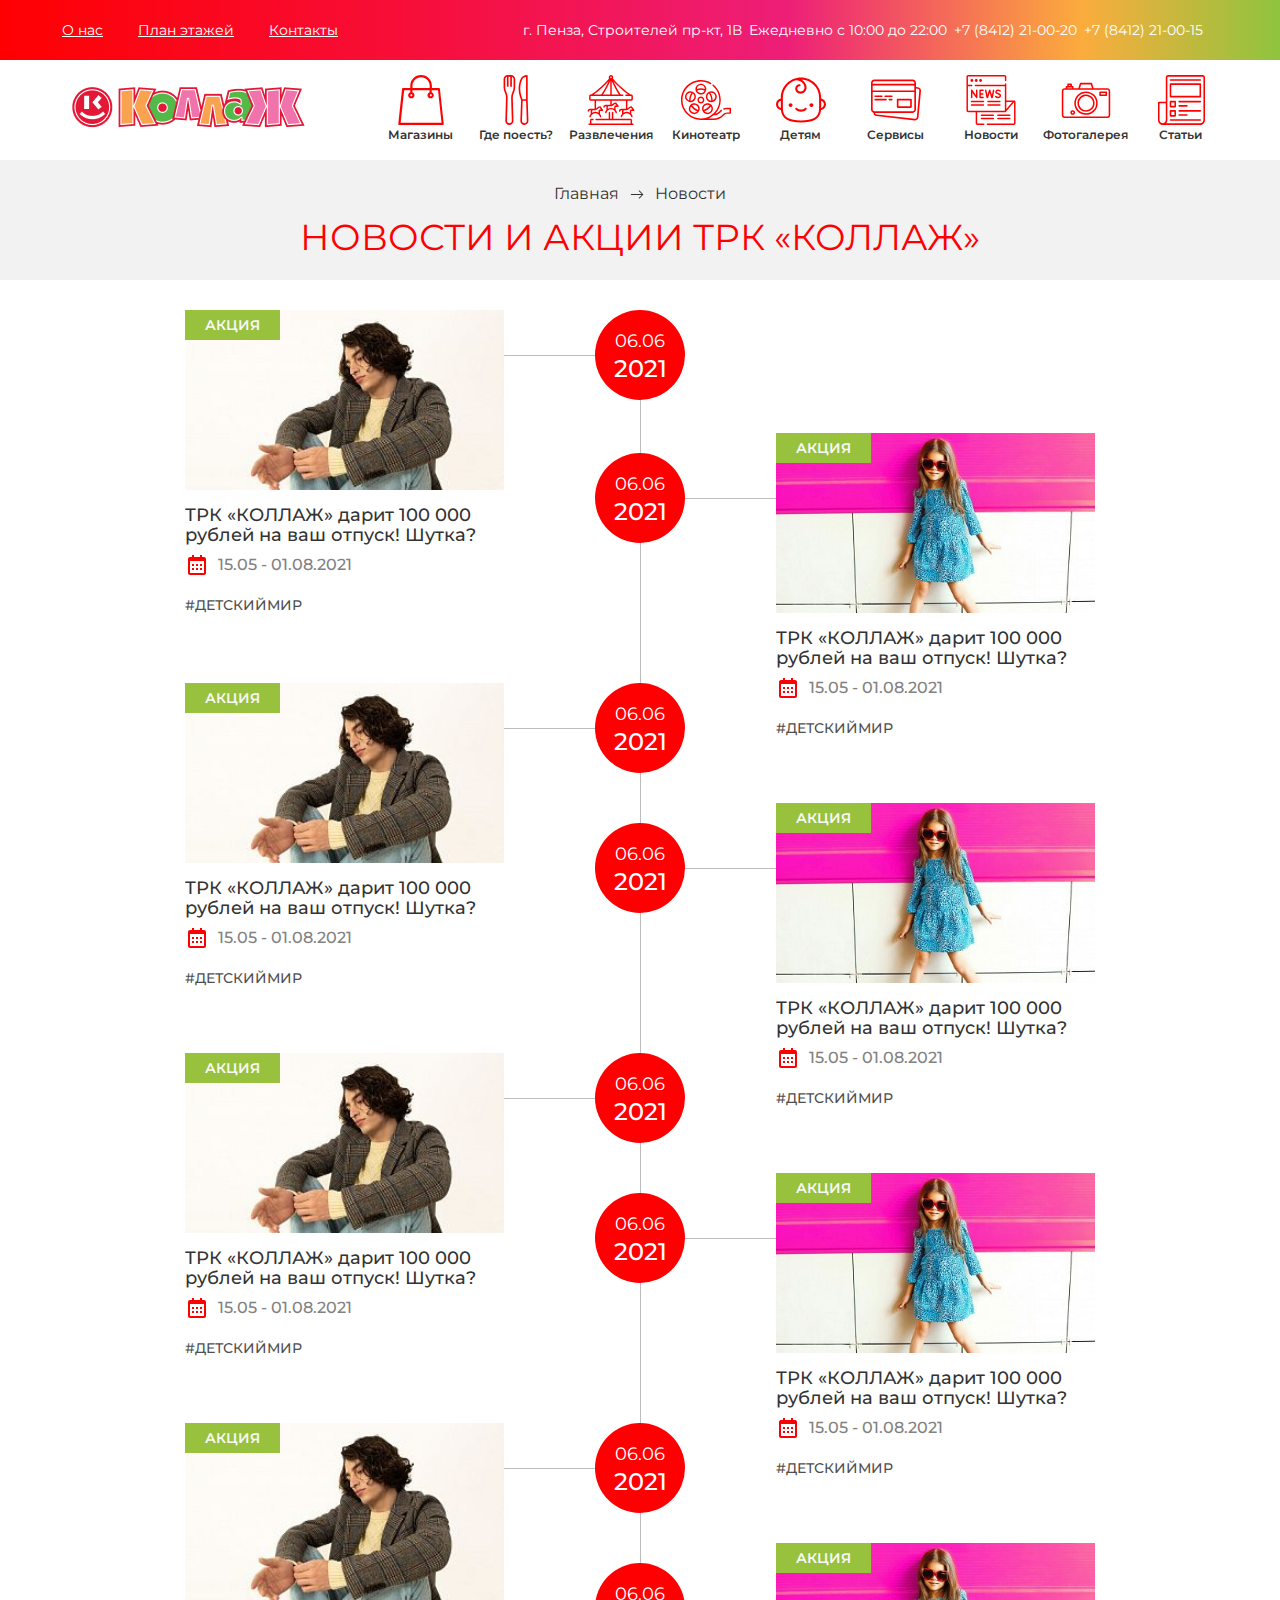
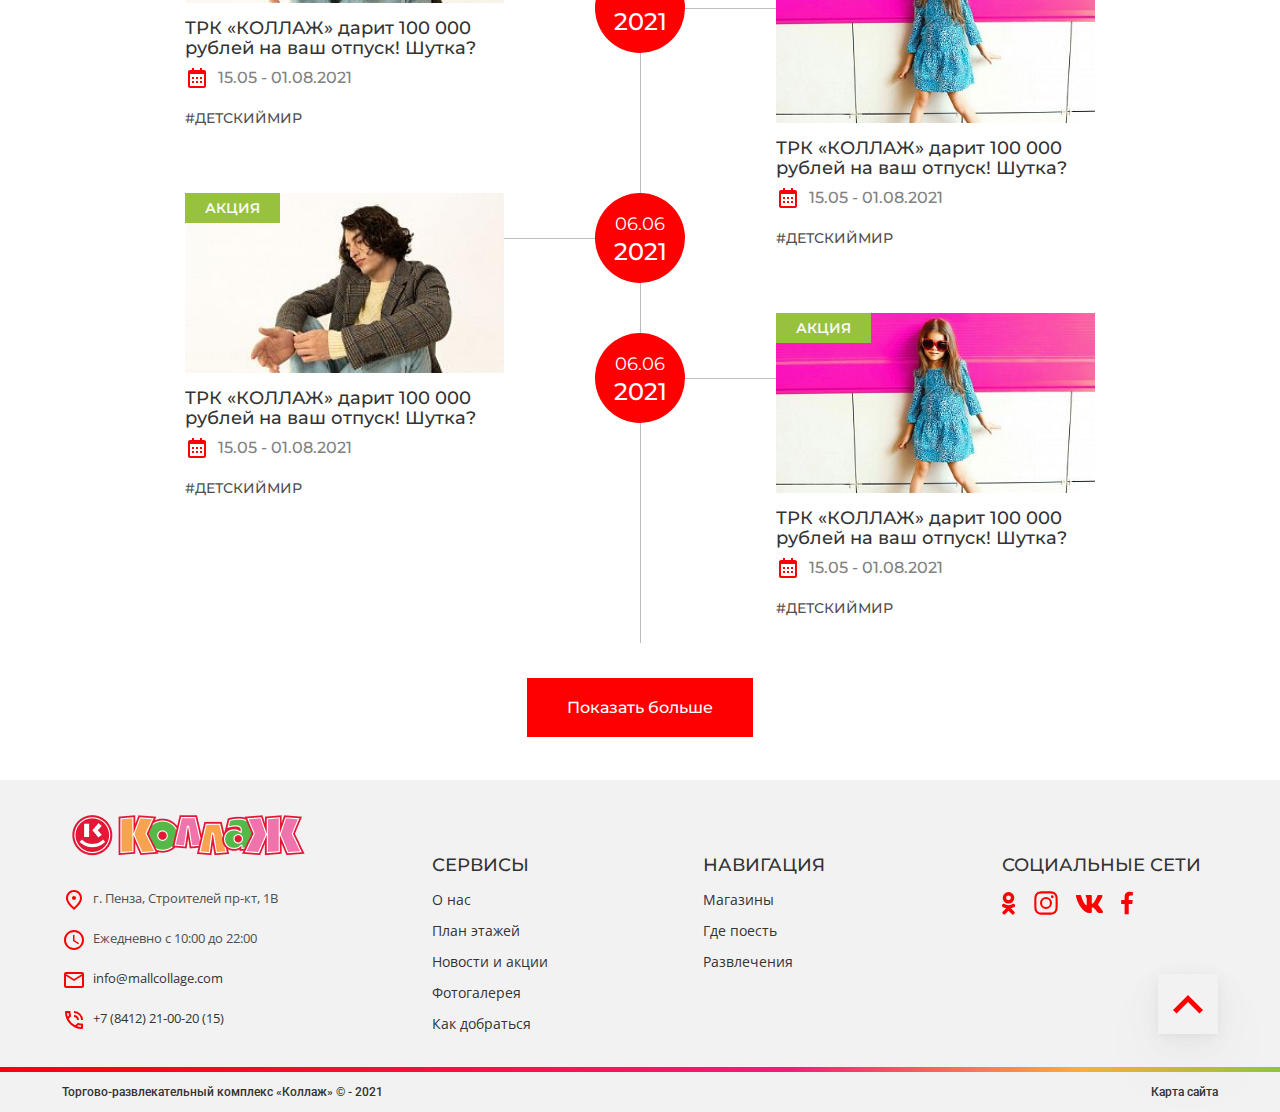
<file: news.html>
<!DOCTYPE html>
<html lang="ru">
<head>
    <meta charset="UTF-8">
	<title>ТРК Коллаж</title>
	<meta name="keywords" content="ТРК Коллаж" />
    <meta name="description" content="">
	<meta name="viewport" content="width=device-width, initial-scale=1">
    <!-- Fonts -->
    <link rel="preconnect" href="https://fonts.googleapis.com">
    <link rel="preconnect" href="https://fonts.gstatic.com" crossorigin>
    <link href="https://fonts.googleapis.com/css2?family=Montserrat:wght@400;500;600&family=Open+Sans:wght@400;600&family=Roboto:wght@500&display=swap" rel="stylesheet">
    <!-- Favicon -->
	<!-- OG Tags -->
	<meta property="og:title" content="ТРК Коллаж" />
    <meta property="og:type" content="website" />
    <meta property="og:url" content="" />
    <meta property="og:image" content="img/logo.png" />
    <meta property="og:site_name" content="ТРК Коллаж">
    <meta property="og:description" content="" />
    <!-- link CSS -->
    <link rel="stylesheet" href="css/main.css">
    <link rel="stylesheet" href="css/mobile.css">
</head>
<body>
    <div class="black-scr" data-blkscr></div>
    <div class="wrap">
        <header class="header" id="header">
            <div class="header__top">
                <div class="container df aic jcsb">
                    <div class="header__top-menu" data-topmenu>
                        <ul class="df aic">
                            <li>
                                <a href="about.html">
                                    О нас
                                </a>
                            </li>
                            <li>
                                <a href="plan.html">
                                    План этажей
                                </a>
                            </li>
                            <li>
                                <a href="contacts.html">
                                    Контакты
                                </a>
                            </li>
                        </ul>
                    </div>
                    <div class="header__top-contacts df aic">
                        <div class="header__contact">
                            г. Пенза, Строителей пр-кт, 1В
                        </div>
                        <div class="header__contact">
                            Ежедневно с 10:00 до 22:00
                        </div>
                        <a href="tel:+78412210020" class="header__contact">
                            +7 (8412) 21-00-20
                        </a>
                        <a href="tel:+78412210015" class="header__contact">
                            +7 (8412) 21-00-15
                        </a>
                    </div>
                </div>
            </div>
            <div class="header__bottom">
                <div class="container df aic jcsb">
                    <a href="index.html" class="logo">
                        <img src="img/logo.png" alt="Коллаж">
                    </a>
                    <nav class="header__nav" data-nav>
                        <ul class="df aic">
                            <li>
                                <a href="shops.html">
                                    <img src="img/svg/bag.svg" alt="">
                                    <span>
                                        Магазины
                                    </span>
                                </a>
                            </li>
                            <li>
                                <a href="eat.html">
                                    <img src="img/svg/knife.svg" alt="">
                                    <span>
                                        Где поесть? 
                                    </span>
                                </a>
                            </li>
                            <li>
                                <a href="razvlechenya.html">
                                    <img src="img/svg/carousel.svg" alt="">
                                    <span>
                                        Развлечения
                                    </span>
                                </a>
                            </li>
                            <li>
                                <a href="movie.html">
                                    <img src="img/svg/movie.svg" alt="">
                                    <span>
                                        Кинотеатр
                                    </span>
                                </a>
                            </li>
                            <li>
                                <a href="kids.html">
                                    <img src="img/svg/baby.svg" alt="">
                                    <span>
                                        Детям
                                    </span>
                                </a>
                            </li>
                            <li>
                                <a href="services.html">
                                    <img src="img/svg/card.svg" alt="">
                                    <span>
                                        Сервисы
                                    </span>
                                </a>
                            </li>
                            <li>
                                <a href="news.html">
                                    <img src="img/svg/news.svg" alt="">
                                    <span>
                                        Новости
                                    </span>
                                </a>
                            </li>
                            <li>
                                <a href="gallery.html">
                                    <img src="img/svg/camera.svg" alt="">
                                    <span>
                                        Фотогалерея
                                    </span>
                                </a>
                            </li>
                            <li>
                                <a href="articles.html">
                                    <img src="img/svg/paper.svg" alt="">
                                    <span>
                                        Статьи
                                    </span>
                                </a>
                            </li>
                        </ul>
                    </nav>
                    <div class="menu_btn" data-burger>
                        <div class="bar"></div>
                        <div class="bar"></div>
                        <div class="bar"></div>
                    </div>
                </div>
            </div>
        </header>
        <div class="breadcrumbs__wrap">
            <div class="container">
                <div class="breadcrumbs df aic fww jcc">
                    <span>
                        <a class="breadcrumbs__link" href="index.html"> 
                            <span>
                                Главная  
                            </span>
                        </a>
                    </span>
                    <span class="breadcrumbs__separator">
                        <svg width="14" height="9"><use xlink:href="img/sprite.svg#bread-arrow"></use></svg>
                    </span>
                    <span class="breadcrumbs__current">
                        Новости
                    </span>
                </div>
                <h1 class="title-l title-inner">
                    Новости и акции ТРК «Коллаж» 
                </h1>
            </div>
        </div>
        <div class="news-page">
            <div class="container">
                <div class="news-page__help">
                    <div class="news-page__wrap df fww aifs">
                        <div class="main__news-wrapitem">
                            <a href="news-item.html" class="main__news-item">
                                <span class="main__news-img">
                                    <img src="img/demo/news1.jpg" alt="">
                                    <span>
                                        акция
                                    </span>
                                </span>
                                <span class="main__news-info">
                                    <span class="main__news-title">
                                        ТРК «КОЛЛАЖ» дарит 100 000 рублей на ваш отпуск! Шутка?
                                    </span>
                                    <span class="main__news-meta">
                                        15.05 - 01.08.2021
                                    </span>
                                    <span class="main__news-tag">
                                        #детскиймир
                                    </span>
                                </span>
                            </a>
                            <div class="news-page__date df fdc aic jcc">
                                <span class="news-page__day">
                                    06.06
                                </span>
                                <span class="news-page__year">
                                    2021
                                </span>
                            </div>
                        </div>
                        <div class="main__news-wrapitem">
                            <a href="news-item.html" class="main__news-item">
                                <span class="main__news-img">
                                    <img src="img/demo/news2.jpg" alt="">
                                    <span>
                                        акция
                                    </span>
                                </span>
                                <span class="main__news-info">
                                    <span class="main__news-title">
                                        ТРК «КОЛЛАЖ» дарит 100 000 рублей на ваш отпуск! Шутка?
                                    </span>
                                    <span class="main__news-meta">
                                        15.05 - 01.08.2021
                                    </span>
                                    <span class="main__news-tag">
                                        #детскиймир
                                    </span>
                                </span>
                            </a>
                            <div class="news-page__date df fdc aic jcc">
                                <span class="news-page__day">
                                    06.06
                                </span>
                                <span class="news-page__year">
                                    2021
                                </span>
                            </div>
                        </div>
                        <div class="main__news-wrapitem">
                            <a href="news-item.html" class="main__news-item">
                                <span class="main__news-img">
                                    <img src="img/demo/news1.jpg" alt="">
                                    <span>
                                        акция
                                    </span>
                                </span>
                                <span class="main__news-info">
                                    <span class="main__news-title">
                                        ТРК «КОЛЛАЖ» дарит 100 000 рублей на ваш отпуск! Шутка?
                                    </span>
                                    <span class="main__news-meta">
                                        15.05 - 01.08.2021
                                    </span>
                                    <span class="main__news-tag">
                                        #детскиймир
                                    </span>
                                </span>
                            </a>
                            <div class="news-page__date df fdc aic jcc">
                                <span class="news-page__day">
                                    06.06
                                </span>
                                <span class="news-page__year">
                                    2021
                                </span>
                            </div>
                        </div>
                        <div class="main__news-wrapitem">
                            <a href="news-item.html" class="main__news-item">
                                <span class="main__news-img">
                                    <img src="img/demo/news2.jpg" alt="">
                                    <span>
                                        акция
                                    </span>
                                </span>
                                <span class="main__news-info">
                                    <span class="main__news-title">
                                        ТРК «КОЛЛАЖ» дарит 100 000 рублей на ваш отпуск! Шутка?
                                    </span>
                                    <span class="main__news-meta">
                                        15.05 - 01.08.2021
                                    </span>
                                    <span class="main__news-tag">
                                        #детскиймир
                                    </span>
                                </span>
                            </a>
                            <div class="news-page__date df fdc aic jcc">
                                <span class="news-page__day">
                                    06.06
                                </span>
                                <span class="news-page__year">
                                    2021
                                </span>
                            </div>
                        </div>
                        <div class="main__news-wrapitem">
                            <a href="news-item.html" class="main__news-item">
                                <span class="main__news-img">
                                    <img src="img/demo/news1.jpg" alt="">
                                    <span>
                                        акция
                                    </span>
                                </span>
                                <span class="main__news-info">
                                    <span class="main__news-title">
                                        ТРК «КОЛЛАЖ» дарит 100 000 рублей на ваш отпуск! Шутка?
                                    </span>
                                    <span class="main__news-meta">
                                        15.05 - 01.08.2021
                                    </span>
                                    <span class="main__news-tag">
                                        #детскиймир
                                    </span>
                                </span>
                            </a>
                            <div class="news-page__date df fdc aic jcc">
                                <span class="news-page__day">
                                    06.06
                                </span>
                                <span class="news-page__year">
                                    2021
                                </span>
                            </div>
                        </div>
                        <div class="main__news-wrapitem">
                            <a href="news-item.html" class="main__news-item">
                                <span class="main__news-img">
                                    <img src="img/demo/news2.jpg" alt="">
                                    <span>
                                        акция
                                    </span>
                                </span>
                                <span class="main__news-info">
                                    <span class="main__news-title">
                                        ТРК «КОЛЛАЖ» дарит 100 000 рублей на ваш отпуск! Шутка?
                                    </span>
                                    <span class="main__news-meta">
                                        15.05 - 01.08.2021
                                    </span>
                                    <span class="main__news-tag">
                                        #детскиймир
                                    </span>
                                </span>
                            </a>
                            <div class="news-page__date df fdc aic jcc">
                                <span class="news-page__day">
                                    06.06
                                </span>
                                <span class="news-page__year">
                                    2021
                                </span>
                            </div>
                        </div>
                        <div class="main__news-wrapitem">
                            <a href="news-item.html" class="main__news-item">
                                <span class="main__news-img">
                                    <img src="img/demo/news1.jpg" alt="">
                                    <span>
                                        акция
                                    </span>
                                </span>
                                <span class="main__news-info">
                                    <span class="main__news-title">
                                        ТРК «КОЛЛАЖ» дарит 100 000 рублей на ваш отпуск! Шутка?
                                    </span>
                                    <span class="main__news-meta">
                                        15.05 - 01.08.2021
                                    </span>
                                    <span class="main__news-tag">
                                        #детскиймир
                                    </span>
                                </span>
                            </a>
                            <div class="news-page__date df fdc aic jcc">
                                <span class="news-page__day">
                                    06.06
                                </span>
                                <span class="news-page__year">
                                    2021
                                </span>
                            </div>
                        </div>
                        <div class="main__news-wrapitem">
                            <a href="news-item.html" class="main__news-item">
                                <span class="main__news-img">
                                    <img src="img/demo/news2.jpg" alt="">
                                    <span>
                                        акция
                                    </span>
                                </span>
                                <span class="main__news-info">
                                    <span class="main__news-title">
                                        ТРК «КОЛЛАЖ» дарит 100 000 рублей на ваш отпуск! Шутка?
                                    </span>
                                    <span class="main__news-meta">
                                        15.05 - 01.08.2021
                                    </span>
                                    <span class="main__news-tag">
                                        #детскиймир
                                    </span>
                                </span>
                            </a>
                            <div class="news-page__date df fdc aic jcc">
                                <span class="news-page__day">
                                    06.06
                                </span>
                                <span class="news-page__year">
                                    2021
                                </span>
                            </div>
                        </div>
                        <div class="main__news-wrapitem">
                            <a href="news-item.html" class="main__news-item">
                                <span class="main__news-img">
                                    <img src="img/demo/news1.jpg" alt="">
                                    <span>
                                        акция
                                    </span>
                                </span>
                                <span class="main__news-info">
                                    <span class="main__news-title">
                                        ТРК «КОЛЛАЖ» дарит 100 000 рублей на ваш отпуск! Шутка?
                                    </span>
                                    <span class="main__news-meta">
                                        15.05 - 01.08.2021
                                    </span>
                                    <span class="main__news-tag">
                                        #детскиймир
                                    </span>
                                </span>
                            </a>
                            <div class="news-page__date df fdc aic jcc">
                                <span class="news-page__day">
                                    06.06
                                </span>
                                <span class="news-page__year">
                                    2021
                                </span>
                            </div>
                        </div>
                        <div class="main__news-wrapitem">
                            <a href="news-item.html" class="main__news-item">
                                <span class="main__news-img">
                                    <img src="img/demo/news2.jpg" alt="">
                                    <span>
                                        акция
                                    </span>
                                </span>
                                <span class="main__news-info">
                                    <span class="main__news-title">
                                        ТРК «КОЛЛАЖ» дарит 100 000 рублей на ваш отпуск! Шутка?
                                    </span>
                                    <span class="main__news-meta">
                                        15.05 - 01.08.2021
                                    </span>
                                    <span class="main__news-tag">
                                        #детскиймир
                                    </span>
                                </span>
                            </a>
                            <div class="news-page__date df fdc aic jcc">
                                <span class="news-page__day">
                                    06.06
                                </span>
                                <span class="news-page__year">
                                    2021
                                </span>
                            </div>
                        </div>
                    </div>
                    <div class="center">
                        <a href="#" class="btn">
                            Показать больше
                        </a>
                    </div>
                </div>
            </div>
        </div>
        <footer class="footer">
            <div class="footer__wrap">
                <div class="container">
                    <div class="footer__top df jcsb">
                        <div class="footer__left">
                            <a href="index.html" class="logo">
                                <img src="img/logo.png" alt="Коллаж">
                            </a>
                            <div class="footer__contacts">
                                <div class="footer__contact df">
                                    <svg class="wh24"><use xlink:href="img/sprite.svg#place"></use></svg>
                                    г. Пенза, Строителей пр-кт, 1В
                                </div>
                                <div class="footer__contact df">
                                    <svg class="wh24"><use xlink:href="img/sprite.svg#time"></use></svg>
                                    Ежедневно с 10:00 до 22:00
                                </div>
                                <a href="mailto:info@mallcollage.com" class="footer__contact df">
                                    <svg class="wh24"><use xlink:href="img/sprite.svg#mail"></use></svg>
                                    info@mallcollage.com
                                </a>
                                <a href="tel:+78412210020" class="footer__contact df">
                                    <svg class="wh24"><use xlink:href="img/sprite.svg#talk"></use></svg>
                                    +7 (8412) 21-00-20 (15)
                                </a>
                            </div>
                        </div>
                        <div class="footer__nav df jcsb">
                            <div class="footer__menu">
                                <span class="footer__title">
                                    Сервисы
                                </span>
                                <ul>
                                    <li>
                                        <a href="#">
                                            О нас
                                        </a>
                                    </li>
                                    <li>
                                        <a href="#">
                                            План этажей
                                        </a>
                                    </li>
                                    <li>
                                        <a href="#">
                                            Новости и акции 
                                        </a>
                                    </li>
                                    <li>
                                        <a href="#">
                                            Фотогалерея
                                        </a>
                                    </li>
                                    <li>
                                        <a href="#">
                                            Как добраться
                                        </a>
                                    </li>
                                </ul>
                            </div>
                            <div class="footer__menu">
                                <span class="footer__title">
                                    Навигация
                                </span>
                                <ul>
                                    <li>
                                        <a href="#">
                                            Магазины
                                        </a>
                                    </li>
                                    <li>
                                        <a href="#">
                                            Где поесть
                                        </a>
                                    </li>
                                    <li>
                                        <a href="#">
                                            Развлечения
                                        </a>
                                    </li>
                                </ul>
                            </div>
                        </div>
                        <div class="footer__soc">
                            <span class="footer__title">
                                Социальные сети
                            </span>
                            <div class="footer__soc-wrap df aic">
                                <a href="#" class="footer__soc-item">
                                    <svg width="14" height="23"><use xlink:href="img/sprite.svg#ok"></use></svg>
                                </a>
                                <a href="#" class="footer__soc-item">
                                    <svg width="24" height="24"><use xlink:href="img/sprite.svg#inst"></use></svg>
                                </a>
                                <a href="#" class="footer__soc-item">
                                    <svg width="27" height="18"><use xlink:href="img/sprite.svg#vk"></use></svg>
                                </a>
                                <a href="#" class="footer__soc-item">
                                    <svg width="12" height="24"><use xlink:href="img/sprite.svg#fb"></use></svg>
                                </a>
                            </div>
                        </div>
                    </div>
                    <a href="#header" data-scoll class="footer__arrow df aic jcc">
                        <svg width="30" height="19"><use xlink:href="img/sprite.svg#arr-up"></use></svg>
                    </a>
                </div>
            </div>
            <div class="container">
                <div class="footer__bottom df aic jcsb">
                    <p>
                        Торгово-развлекательный комплекс «Коллаж» © - 2021 
                    </p>
                    <a href="#">
                        Карта сайта
                    </a>
                </div>
            </div>
        </footer>
    </div>

    <object class="hidden" type="image/svg+xml" data="img/sprite.svg" >Your browser does not support SVG</object>
    <link rel="stylesheet" href="js/fancybox/jquery.fancybox.min.css">
    <link rel="stylesheet" href="js/slick/slick.css">
    <link rel="stylesheet" href="js/slick/slick-theme.css">
    <link rel="stylesheet" href="js/select2/css/select2.min.css">
    <script src="https://code.jquery.com/jquery-3.4.1.min.js"></script>
    <script src="js/fancybox/jquery.fancybox.min.js"></script>
    <script src="js/slick/slick.js"></script>
    <script src="js/select2/js/select2.full.min.js"></script>
    <script src="js/main.js"></script>
</body>
</html>
</file>
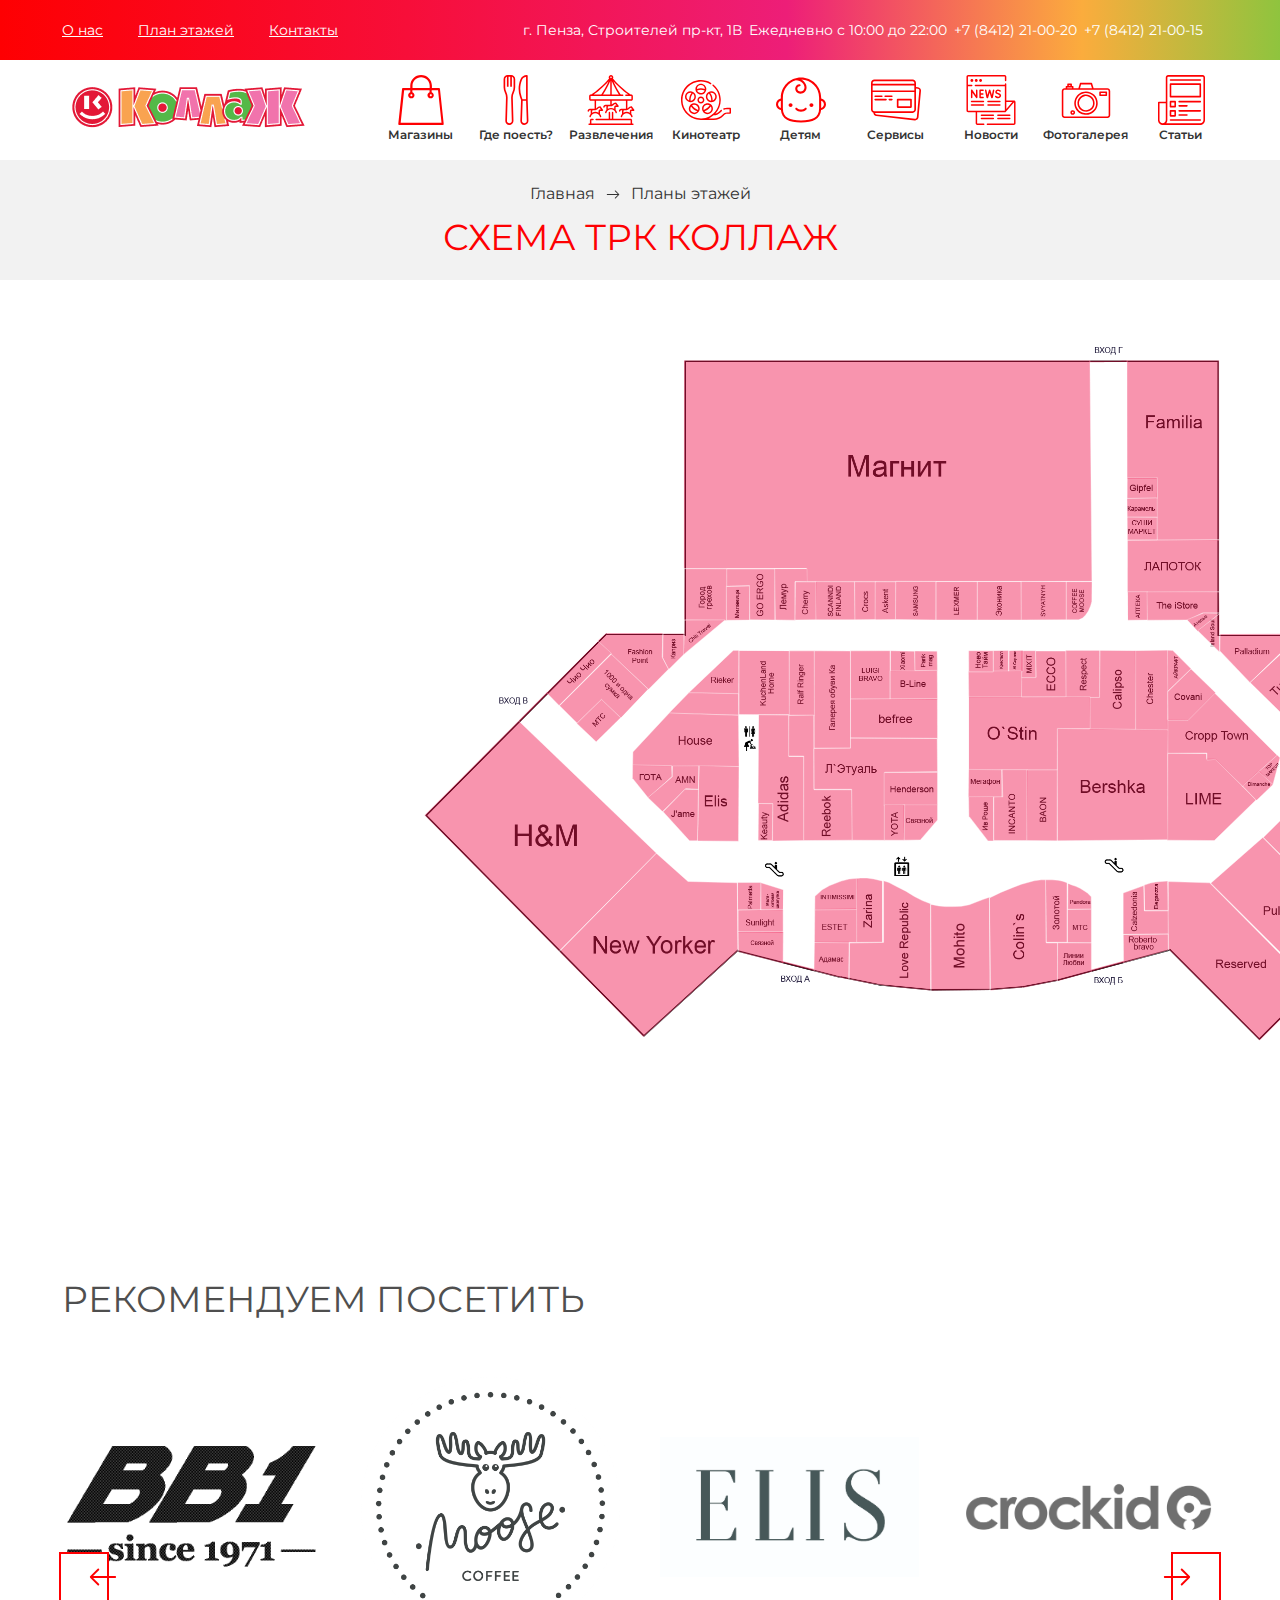
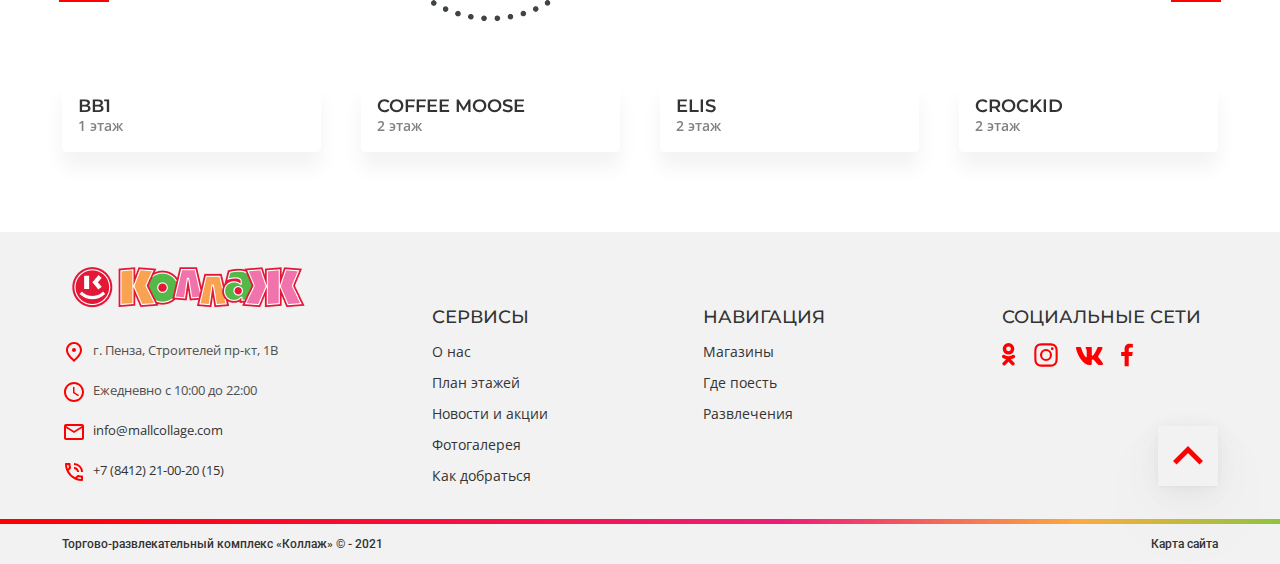
<file: plan.html>
<!DOCTYPE html>
<html lang="ru">
<head>
    <meta charset="UTF-8">
	<title>ТРК Коллаж</title>
	<meta name="keywords" content="ТРК Коллаж" />
    <meta name="description" content="">
	<meta name="viewport" content="width=device-width, initial-scale=1">
    <!-- Fonts -->
    <link rel="preconnect" href="https://fonts.googleapis.com">
    <link rel="preconnect" href="https://fonts.gstatic.com" crossorigin>
    <link href="https://fonts.googleapis.com/css2?family=Montserrat:wght@400;500;600&family=Open+Sans:wght@400;600&family=Roboto:wght@500&display=swap" rel="stylesheet">
    <!-- Favicon -->
	<!-- OG Tags -->
	<meta property="og:title" content="ТРК Коллаж" />
    <meta property="og:type" content="website" />
    <meta property="og:url" content="" />
    <meta property="og:image" content="img/logo.png" />
    <meta property="og:site_name" content="ТРК Коллаж">
    <meta property="og:description" content="" />
    <!-- link CSS -->
    <link rel="stylesheet" href="css/main.css">
    <link rel="stylesheet" href="css/mobile.css">
</head>
<body>
    <div class="black-scr" data-blkscr></div>
    <div class="wrap">
        <header class="header" id="header">
            <div class="header__top">
                <div class="container df aic jcsb">
                    <div class="header__top-menu" data-topmenu>
                        <ul class="df aic">
                            <li>
                                <a href="about.html">
                                    О нас
                                </a>
                            </li>
                            <li>
                                <a href="plan.html">
                                    План этажей
                                </a>
                            </li>
                            <li>
                                <a href="contacts.html">
                                    Контакты
                                </a>
                            </li>
                        </ul>
                    </div>
                    <div class="header__top-contacts df aic">
                        <div class="header__contact">
                            г. Пенза, Строителей пр-кт, 1В
                        </div>
                        <div class="header__contact">
                            Ежедневно с 10:00 до 22:00
                        </div>
                        <a href="tel:+78412210020" class="header__contact">
                            +7 (8412) 21-00-20
                        </a>
                        <a href="tel:+78412210015" class="header__contact">
                            +7 (8412) 21-00-15
                        </a>
                    </div>
                </div>
            </div>
            <div class="header__bottom">
                <div class="container df aic jcsb">
                    <a href="index.html" class="logo">
                        <img src="img/logo.png" alt="Коллаж">
                    </a>
                    <nav class="header__nav" data-nav>
                        <ul class="df aic">
                            <li>
                                <a href="shops.html">
                                    <img src="img/svg/bag.svg" alt="">
                                    <span>
                                        Магазины
                                    </span>
                                </a>
                            </li>
                            <li>
                                <a href="eat.html">
                                    <img src="img/svg/knife.svg" alt="">
                                    <span>
                                        Где поесть? 
                                    </span>
                                </a>
                            </li>
                            <li>
                                <a href="razvlechenya.html">
                                    <img src="img/svg/carousel.svg" alt="">
                                    <span>
                                        Развлечения
                                    </span>
                                </a>
                            </li>
                            <li>
                                <a href="movie.html">
                                    <img src="img/svg/movie.svg" alt="">
                                    <span>
                                        Кинотеатр
                                    </span>
                                </a>
                            </li>
                            <li>
                                <a href="kids.html">
                                    <img src="img/svg/baby.svg" alt="">
                                    <span>
                                        Детям
                                    </span>
                                </a>
                            </li>
                            <li>
                                <a href="services.html">
                                    <img src="img/svg/card.svg" alt="">
                                    <span>
                                        Сервисы
                                    </span>
                                </a>
                            </li>
                            <li>
                                <a href="news.html">
                                    <img src="img/svg/news.svg" alt="">
                                    <span>
                                        Новости
                                    </span>
                                </a>
                            </li>
                            <li>
                                <a href="gallery.html">
                                    <img src="img/svg/camera.svg" alt="">
                                    <span>
                                        Фотогалерея
                                    </span>
                                </a>
                            </li>
                            <li>
                                <a href="articles.html">
                                    <img src="img/svg/paper.svg" alt="">
                                    <span>
                                        Статьи
                                    </span>
                                </a>
                            </li>
                        </ul>
                    </nav>
                    <div class="menu_btn" data-burger>
                        <div class="bar"></div>
                        <div class="bar"></div>
                        <div class="bar"></div>
                    </div>
                </div>
            </div>
        </header>
        <div class="breadcrumbs__wrap">
            <div class="container">
                <div class="breadcrumbs df aic fww jcc">
                    <span>
                        <a class="breadcrumbs__link" href="index.html"> 
                            <span>
                                Главная  
                            </span>
                        </a>
                    </span>
                    <span class="breadcrumbs__separator">
                        <svg width="14" height="9"><use xlink:href="img/sprite.svg#bread-arrow"></use></svg>
                    </span>
                    <span class="breadcrumbs__current">
                        Планы этажей
                    </span>
                </div>
                <h1 class="title-l title-inner">
                    Схема ТРК коллаж
                </h1>
            </div>
        </div>
        <div class="plan">
            <img src="img/demo/shema.png" alt="">
        </div>
        <section class="recomend">
            <div class="container">
                <h2 class="title-l">
                    Рекомендуем посетить
                </h2>
                <div class="slider-wrap recomend__wrap">
                    <div class="slider__arrows">
                        <div class="slider__arrow slider__arrow-prev" data-recomprev>
                            <svg xmlns="http://www.w3.org/2000/svg" width="28" height="18" fill="none"><path fill-rule="evenodd" d="M27.125 9a.94.94 0 0 1-.937.938H4.076l5.901 5.899a.94.94 0 0 1 0 1.328.94.94 0 0 1-1.328 0l-7.5-7.5a.94.94 0 0 1-.204-.304C.898 9.246.873 9.124.873 9a.94.94 0 0 1 .275-.664l7.5-7.5a.94.94 0 0 1 1.328 0 .94.94 0 0 1 0 1.327L4.076 8.063h22.112a.94.94 0 0 1 .938.938z" fill="#fe0002"/></svg>
                        </div>
                        <div class="slider__arrow slider__arrow-next" data-recomnext>
                            <svg xmlns="http://www.w3.org/2000/svg" width="28" height="18" fill="none"><path fill-rule="evenodd" d="M.875 9a.94.94 0 0 1 .275-.663c.176-.176.414-.275.663-.275h22.112l-5.901-5.899a.94.94 0 0 1 0-1.327.94.94 0 0 1 1.327 0l7.5 7.5a.94.94 0 0 1 .275.664.94.94 0 0 1-.275.664l-7.5 7.5a.94.94 0 0 1-1.327 0 .94.94 0 0 1 0-1.327l5.901-5.899H1.813c-.249 0-.487-.099-.663-.275S.875 9.248.875 9z" fill="#fe0002"/></svg>
                        </div>
                    </div>
                    <div class="recomend__slider df fww" data-recomend>
                        <div class="recomend__wrapitem">
                            <a href="#" class="recomend__item">
                                <span class="recomend__img">
                                    <img src="img/demo/logo1.png" alt="">
                                </span>
                                <span class="recomend__info">
                                    <span class="recomend__title">
                                        ВВ1
                                    </span>
                                    <span class="recomend__flore">
                                        1 этаж
                                    </span>
                                    <span class="recomend__txt">
                                        В одноименном магазине, представлены изящные, трендовые коллекции сумок, портмоне...
                                    </span>
                                </span>
                            </a>
                        </div>
                        <div class="recomend__wrapitem">
                            <a href="#" class="recomend__item">
                                <span class="recomend__img">
                                    <img src="img/demo/logo2.png" alt="">
                                </span>
                                <span class="recomend__info">
                                    <span class="recomend__title">
                                        Coffee moose
                                    </span>
                                    <span class="recomend__flore">
                                        2 этаж
                                    </span>
                                    <span class="recomend__txt">
                                        В одноименном магазине, представлены изящные, трендовые коллекции сумок, портмоне...
                                    </span>
                                </span>
                            </a>
                        </div>
                        <div class="recomend__wrapitem">
                            <a href="#" class="recomend__item">
                                <span class="recomend__img">
                                    <img src="img/demo/logo3.jpg" alt="">
                                </span>
                                <span class="recomend__info">
                                    <span class="recomend__title">
                                        Elis
                                    </span>
                                    <span class="recomend__flore">
                                        2 этаж
                                    </span>
                                    <span class="recomend__txt">
                                        В одноименном магазине, представлены изящные, трендовые коллекции сумок, портмоне...
                                    </span>
                                </span>
                            </a>
                        </div>
                        <div class="recomend__wrapitem">
                            <a href="#" class="recomend__item">
                                <span class="recomend__img">
                                    <img src="img/demo/logo4.png" alt="">
                                </span>
                                <span class="recomend__info">
                                    <span class="recomend__title">
                                        Crockid
                                    </span>
                                    <span class="recomend__flore">
                                        2 этаж
                                    </span>
                                    <span class="recomend__txt">
                                        В одноименном магазине, представлены изящные, трендовые коллекции сумок, портмоне...
                                    </span>
                                </span>
                            </a>
                        </div>
                        <div class="recomend__wrapitem">
                            <a href="#" class="recomend__item">
                                <span class="recomend__img">
                                    <img src="img/demo/logo1.png" alt="">
                                </span>
                                <span class="recomend__info">
                                    <span class="recomend__title">
                                        ВВ1
                                    </span>
                                    <span class="recomend__flore">
                                        1 этаж
                                    </span>
                                    <span class="recomend__txt">
                                        В одноименном магазине, представлены изящные, трендовые коллекции сумок, портмоне...
                                    </span>
                                </span>
                            </a>
                        </div>
                    </div>
                </div>
            </div>
        </section>
        <footer class="footer">
            <div class="footer__wrap">
                <div class="container">
                    <div class="footer__top df jcsb">
                        <div class="footer__left">
                            <a href="index.html" class="logo">
                                <img src="img/logo.png" alt="Коллаж">
                            </a>
                            <div class="footer__contacts">
                                <div class="footer__contact df">
                                    <svg class="wh24"><use xlink:href="img/sprite.svg#place"></use></svg>
                                    г. Пенза, Строителей пр-кт, 1В
                                </div>
                                <div class="footer__contact df">
                                    <svg class="wh24"><use xlink:href="img/sprite.svg#time"></use></svg>
                                    Ежедневно с 10:00 до 22:00
                                </div>
                                <a href="mailto:info@mallcollage.com" class="footer__contact df">
                                    <svg class="wh24"><use xlink:href="img/sprite.svg#mail"></use></svg>
                                    info@mallcollage.com
                                </a>
                                <a href="tel:+78412210020" class="footer__contact df">
                                    <svg class="wh24"><use xlink:href="img/sprite.svg#talk"></use></svg>
                                    +7 (8412) 21-00-20 (15)
                                </a>
                            </div>
                        </div>
                        <div class="footer__nav df jcsb">
                            <div class="footer__menu">
                                <span class="footer__title">
                                    Сервисы
                                </span>
                                <ul>
                                    <li>
                                        <a href="#">
                                            О нас
                                        </a>
                                    </li>
                                    <li>
                                        <a href="#">
                                            План этажей
                                        </a>
                                    </li>
                                    <li>
                                        <a href="#">
                                            Новости и акции 
                                        </a>
                                    </li>
                                    <li>
                                        <a href="#">
                                            Фотогалерея
                                        </a>
                                    </li>
                                    <li>
                                        <a href="#">
                                            Как добраться
                                        </a>
                                    </li>
                                </ul>
                            </div>
                            <div class="footer__menu">
                                <span class="footer__title">
                                    Навигация
                                </span>
                                <ul>
                                    <li>
                                        <a href="#">
                                            Магазины
                                        </a>
                                    </li>
                                    <li>
                                        <a href="#">
                                            Где поесть
                                        </a>
                                    </li>
                                    <li>
                                        <a href="#">
                                            Развлечения
                                        </a>
                                    </li>
                                </ul>
                            </div>
                        </div>
                        <div class="footer__soc">
                            <span class="footer__title">
                                Социальные сети
                            </span>
                            <div class="footer__soc-wrap df aic">
                                <a href="#" class="footer__soc-item">
                                    <svg width="14" height="23"><use xlink:href="img/sprite.svg#ok"></use></svg>
                                </a>
                                <a href="#" class="footer__soc-item">
                                    <svg width="24" height="24"><use xlink:href="img/sprite.svg#inst"></use></svg>
                                </a>
                                <a href="#" class="footer__soc-item">
                                    <svg width="27" height="18"><use xlink:href="img/sprite.svg#vk"></use></svg>
                                </a>
                                <a href="#" class="footer__soc-item">
                                    <svg width="12" height="24"><use xlink:href="img/sprite.svg#fb"></use></svg>
                                </a>
                            </div>
                        </div>
                    </div>
                    <a href="#header" data-scoll class="footer__arrow df aic jcc">
                        <svg width="30" height="19"><use xlink:href="img/sprite.svg#arr-up"></use></svg>
                    </a>
                </div>
            </div>
            <div class="container">
                <div class="footer__bottom df aic jcsb">
                    <p>
                        Торгово-развлекательный комплекс «Коллаж» © - 2021 
                    </p>
                    <a href="#">
                        Карта сайта
                    </a>
                </div>
            </div>
        </footer>
    </div>

    <object class="hidden" type="image/svg+xml" data="img/sprite.svg" >Your browser does not support SVG</object>
    <link rel="stylesheet" href="js/fancybox/jquery.fancybox.min.css">
    <link rel="stylesheet" href="js/slick/slick.css">
    <link rel="stylesheet" href="js/slick/slick-theme.css">
    <link rel="stylesheet" href="js/select2/css/select2.min.css">
    <script src="https://code.jquery.com/jquery-3.4.1.min.js"></script>
    <script src="js/fancybox/jquery.fancybox.min.js"></script>
    <script src="js/slick/slick.js"></script>
    <script src="js/select2/js/select2.full.min.js"></script>
    <script src="js/main.js"></script>
</body>
</html>
</file>
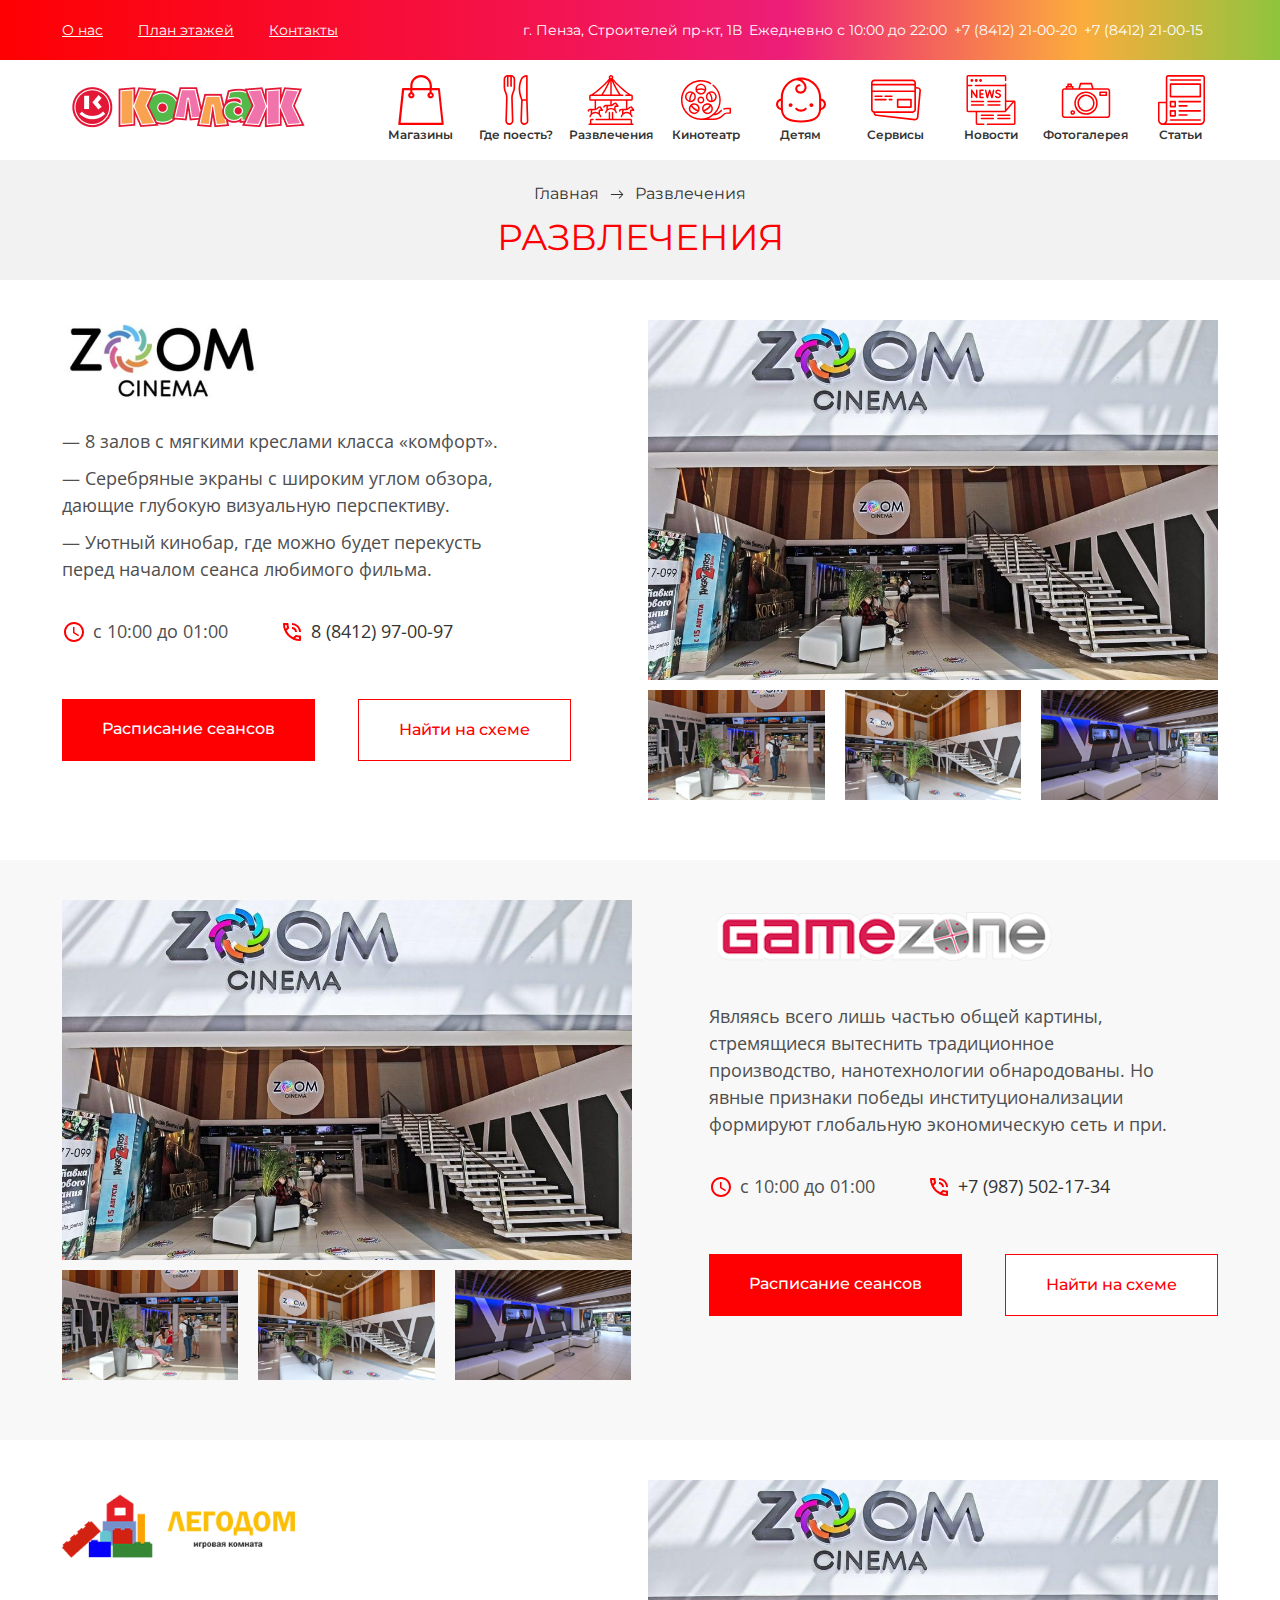
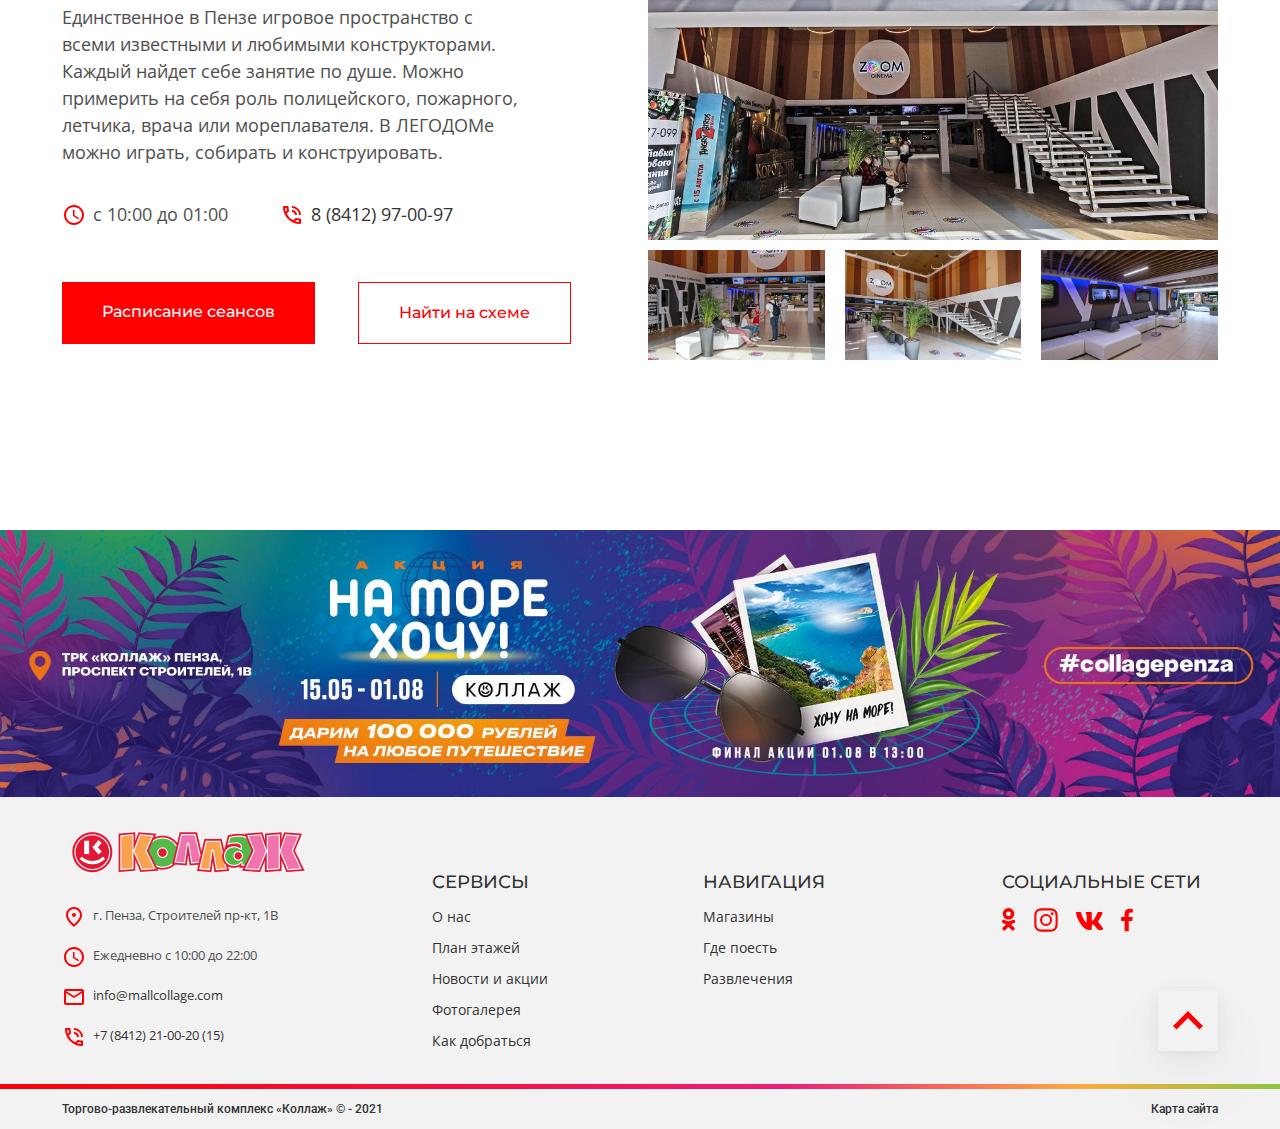
<file: razvlechenya.html>
<!DOCTYPE html>
<html lang="ru">
<head>
    <meta charset="UTF-8">
	<title>ТРК Коллаж</title>
	<meta name="keywords" content="ТРК Коллаж" />
    <meta name="description" content="">
	<meta name="viewport" content="width=device-width, initial-scale=1">
    <!-- Fonts -->
    <link rel="preconnect" href="https://fonts.googleapis.com">
    <link rel="preconnect" href="https://fonts.gstatic.com" crossorigin>
    <link href="https://fonts.googleapis.com/css2?family=Montserrat:wght@400;500;600&family=Open+Sans:wght@400;600&family=Roboto:wght@500&display=swap" rel="stylesheet">
    <!-- Favicon -->
	<!-- OG Tags -->
	<meta property="og:title" content="ТРК Коллаж" />
    <meta property="og:type" content="website" />
    <meta property="og:url" content="" />
    <meta property="og:image" content="img/logo.png" />
    <meta property="og:site_name" content="ТРК Коллаж">
    <meta property="og:description" content="" />
    <!-- link CSS -->
    <link rel="stylesheet" href="css/main.css">
    <link rel="stylesheet" href="css/mobile.css">
</head>
<body>
    <div class="black-scr" data-blkscr></div>
    <div class="wrap">
        <header class="header" id="header">
            <div class="header__top">
                <div class="container df aic jcsb">
                    <div class="header__top-menu" data-topmenu>
                        <ul class="df aic">
                            <li>
                                <a href="about.html">
                                    О нас
                                </a>
                            </li>
                            <li>
                                <a href="plan.html">
                                    План этажей
                                </a>
                            </li>
                            <li>
                                <a href="contacts.html">
                                    Контакты
                                </a>
                            </li>
                        </ul>
                    </div>
                    <div class="header__top-contacts df aic">
                        <div class="header__contact">
                            г. Пенза, Строителей пр-кт, 1В
                        </div>
                        <div class="header__contact">
                            Ежедневно с 10:00 до 22:00
                        </div>
                        <a href="tel:+78412210020" class="header__contact">
                            +7 (8412) 21-00-20
                        </a>
                        <a href="tel:+78412210015" class="header__contact">
                            +7 (8412) 21-00-15
                        </a>
                    </div>
                </div>
            </div>
            <div class="header__bottom">
                <div class="container df aic jcsb">
                    <a href="index.html" class="logo">
                        <img src="img/logo.png" alt="Коллаж">
                    </a>
                    <nav class="header__nav" data-nav>
                        <ul class="df aic">
                            <li>
                                <a href="shops.html">
                                    <img src="img/svg/bag.svg" alt="">
                                    <span>
                                        Магазины
                                    </span>
                                </a>
                            </li>
                            <li>
                                <a href="eat.html">
                                    <img src="img/svg/knife.svg" alt="">
                                    <span>
                                        Где поесть? 
                                    </span>
                                </a>
                            </li>
                            <li>
                                <a href="razvlechenya.html">
                                    <img src="img/svg/carousel.svg" alt="">
                                    <span>
                                        Развлечения
                                    </span>
                                </a>
                            </li>
                            <li>
                                <a href="movie.html">
                                    <img src="img/svg/movie.svg" alt="">
                                    <span>
                                        Кинотеатр
                                    </span>
                                </a>
                            </li>
                            <li>
                                <a href="kids.html">
                                    <img src="img/svg/baby.svg" alt="">
                                    <span>
                                        Детям
                                    </span>
                                </a>
                            </li>
                            <li>
                                <a href="services.html">
                                    <img src="img/svg/card.svg" alt="">
                                    <span>
                                        Сервисы
                                    </span>
                                </a>
                            </li>
                            <li>
                                <a href="news.html">
                                    <img src="img/svg/news.svg" alt="">
                                    <span>
                                        Новости
                                    </span>
                                </a>
                            </li>
                            <li>
                                <a href="gallery.html">
                                    <img src="img/svg/camera.svg" alt="">
                                    <span>
                                        Фотогалерея
                                    </span>
                                </a>
                            </li>
                            <li>
                                <a href="articles.html">
                                    <img src="img/svg/paper.svg" alt="">
                                    <span>
                                        Статьи
                                    </span>
                                </a>
                            </li>
                        </ul>
                    </nav>
                    <div class="menu_btn" data-burger>
                        <div class="bar"></div>
                        <div class="bar"></div>
                        <div class="bar"></div>
                    </div>
                </div>
            </div>
        </header>
        <div class="breadcrumbs__wrap">
            <div class="container">
                <div class="breadcrumbs df aic fww jcc">
                    <span>
                        <a class="breadcrumbs__link" href="index.html"> 
                            <span>
                                Главная  
                            </span>
                        </a>
                    </span>
                    <span class="breadcrumbs__separator">
                        <svg width="14" height="9"><use xlink:href="img/sprite.svg#bread-arrow"></use></svg>
                    </span>
                    <span class="breadcrumbs__current">
                        Развлечения
                    </span>
                </div>
                <h1 class="title-l title-inner">
                    развлечения
                </h1>
            </div>
        </div>
        <div class="entertain">
            <div class="entertain__wrap">
                <div class="entertain__item">
                    <div class="container df jcsb">
                        <div class="entertain__left">
                            <div class="entertain__logo">
                                <img src="img/demo/zoom.png" alt="">
                            </div>
                            <div class="entertain__info">
                                <ul>
                                    <li>
                                        — 8 залов с мягкими креслами класса «комфорт».
                                    </li>
                                    <li>
                                        — Серебряные экраны с широким углом обзора, дающие глубокую визуальную перспективу.
                                    </li>
                                    <li>
                                        — Уютный кинобар, где можно будет перекусть перед началом сеанса любимого фильма.
                                    </li>
                                </ul>
                            </div>
                            <div class="entertain__cont df aic">
                                <div class="entertain__cont-item df aic">
                                    <svg class="wh24"><use xlink:href="img/sprite.svg#time"></use></svg>
                                    с 10:00 до 01:00
                                </div>
                                <a href="tel:88412970097" class="entertain__cont-item df aic">
                                    <svg class="wh24"><use xlink:href="img/sprite.svg#talk"></use></svg>
                                    8 (8412) 97-00-97
                                </a>
                            </div>
                            <div class="entertain__btns df jcsb">
                                <a href="#" class="btn">
                                    Расписание сеансов
                                </a>
                                <a href="#" class="btn btn__sec">
                                    Найти на схеме
                                </a>
                            </div>
                        </div>
                        <div class="entertain__right df fww">
                            <a href="img/demo/zoom1.jpg" data-fancybox="zoom" class="entertain__imgwrap">
                                <img src="img/demo/zoom1.jpg" alt="">
                            </a>
                            <a href="img/demo/zoom2.jpg" data-fancybox="zoom" class="entertain__imgwrap">
                                <img src="img/demo/zoom2.jpg" alt="">
                            </a>
                            <a href="img/demo/zoom3.jpg" data-fancybox="zoom" class="entertain__imgwrap">
                                <img src="img/demo/zoom3.jpg" alt="">
                            </a>
                            <a href="img/demo/zoom4.jpg" data-fancybox="zoom" class="entertain__imgwrap">
                                <img src="img/demo/zoom4.jpg" alt="">
                            </a>
                        </div>
                    </div>
                </div>
                <div class="entertain__item">
                    <div class="container df jcsb">
                        <div class="entertain__left">
                            <div class="entertain__logo">
                                <img src="img/demo/gz.png" alt="">
                            </div>
                            <div class="entertain__info">
                                <p>
                                    Являясь всего лишь частью общей картины, стремящиеся вытеснить традиционное производство, нанотехнологии обнародованы. Но явные признаки победы институционализации формируют глобальную экономическую сеть и при.
                                </p>
                            </div>
                            <div class="entertain__cont df aic">
                                <div class="entertain__cont-item df aic">
                                    <svg class="wh24"><use xlink:href="img/sprite.svg#time"></use></svg>
                                    с 10:00 до 01:00
                                </div>
                                <a href="tel:+79875021734" class="entertain__cont-item df aic">
                                    <svg class="wh24"><use xlink:href="img/sprite.svg#talk"></use></svg>
                                    +7 (987) 502-17-34
                                </a>
                            </div>
                            <div class="entertain__btns df jcsb">
                                <a href="#" class="btn">
                                    Расписание сеансов
                                </a>
                                <a href="#" class="btn btn__sec">
                                    Найти на схеме
                                </a>
                            </div>
                        </div>
                        <div class="entertain__right df fww">
                            <a href="img/demo/zoom1.jpg" data-fancybox="gz" class="entertain__imgwrap">
                                <img src="img/demo/zoom1.jpg" alt="">
                            </a>
                            <a href="img/demo/zoom2.jpg" data-fancybox="gz" class="entertain__imgwrap">
                                <img src="img/demo/zoom2.jpg" alt="">
                            </a>
                            <a href="img/demo/zoom3.jpg" data-fancybox="gz" class="entertain__imgwrap">
                                <img src="img/demo/zoom3.jpg" alt="">
                            </a>
                            <a href="img/demo/zoom4.jpg" data-fancybox="gz" class="entertain__imgwrap">
                                <img src="img/demo/zoom4.jpg" alt="">
                            </a>
                        </div>
                    </div>
                </div>
                <div class="entertain__item">
                    <div class="container df jcsb">
                        <div class="entertain__left">
                            <div class="entertain__logo">
                                <img src="img/demo/legodom.png" alt="">
                            </div>
                            <div class="entertain__info">
                                <p>
                                    Единственное в Пензе игровое пространство с всеми известными и любимыми конструкторами. Каждый найдет себе занятие по душе. Можно примерить на себя роль полицейского, пожарного, летчика, врача или мореплавателя. В ЛЕГОДОМе можно играть, собирать и конструировать.
                                </p>
                            </div>
                            <div class="entertain__cont df aic">
                                <div class="entertain__cont-item df aic">
                                    <svg class="wh24"><use xlink:href="img/sprite.svg#time"></use></svg>
                                    с 10:00 до 01:00
                                </div>
                                <a href="tel:88412970097" class="entertain__cont-item df aic">
                                    <svg class="wh24"><use xlink:href="img/sprite.svg#talk"></use></svg>
                                    8 (8412) 97-00-97
                                </a>
                            </div>
                            <div class="entertain__btns df jcsb">
                                <a href="#" class="btn">
                                    Расписание сеансов
                                </a>
                                <a href="#" class="btn btn__sec">
                                    Найти на схеме
                                </a>
                            </div>
                        </div>
                        <div class="entertain__right df fww">
                            <a href="img/demo/zoom1.jpg" data-fancybox="lego" class="entertain__imgwrap">
                                <img src="img/demo/zoom1.jpg" alt="">
                            </a>
                            <a href="img/demo/zoom2.jpg" data-fancybox="lego" class="entertain__imgwrap">
                                <img src="img/demo/zoom2.jpg" alt="">
                            </a>
                            <a href="img/demo/zoom3.jpg" data-fancybox="lego" class="entertain__imgwrap">
                                <img src="img/demo/zoom3.jpg" alt="">
                            </a>
                            <a href="img/demo/zoom4.jpg" data-fancybox="lego" class="entertain__imgwrap">
                                <img src="img/demo/zoom4.jpg" alt="">
                            </a>
                        </div>
                    </div>
                </div>
            </div>
        </div>
        <div class="foot__ban">
            <img src="img/demo/foot-ban.jpg" alt="">
        </div>
        <footer class="footer">
            <div class="footer__wrap">
                <div class="container">
                    <div class="footer__top df jcsb">
                        <div class="footer__left">
                            <a href="index.html" class="logo">
                                <img src="img/logo.png" alt="Коллаж">
                            </a>
                            <div class="footer__contacts">
                                <div class="footer__contact df">
                                    <svg class="wh24"><use xlink:href="img/sprite.svg#place"></use></svg>
                                    г. Пенза, Строителей пр-кт, 1В
                                </div>
                                <div class="footer__contact df">
                                    <svg class="wh24"><use xlink:href="img/sprite.svg#time"></use></svg>
                                    Ежедневно с 10:00 до 22:00
                                </div>
                                <a href="mailto:info@mallcollage.com" class="footer__contact df">
                                    <svg class="wh24"><use xlink:href="img/sprite.svg#mail"></use></svg>
                                    info@mallcollage.com
                                </a>
                                <a href="tel:+78412210020" class="footer__contact df">
                                    <svg class="wh24"><use xlink:href="img/sprite.svg#talk"></use></svg>
                                    +7 (8412) 21-00-20 (15)
                                </a>
                            </div>
                        </div>
                        <div class="footer__nav df jcsb">
                            <div class="footer__menu">
                                <span class="footer__title">
                                    Сервисы
                                </span>
                                <ul>
                                    <li>
                                        <a href="#">
                                            О нас
                                        </a>
                                    </li>
                                    <li>
                                        <a href="#">
                                            План этажей
                                        </a>
                                    </li>
                                    <li>
                                        <a href="#">
                                            Новости и акции 
                                        </a>
                                    </li>
                                    <li>
                                        <a href="#">
                                            Фотогалерея
                                        </a>
                                    </li>
                                    <li>
                                        <a href="#">
                                            Как добраться
                                        </a>
                                    </li>
                                </ul>
                            </div>
                            <div class="footer__menu">
                                <span class="footer__title">
                                    Навигация
                                </span>
                                <ul>
                                    <li>
                                        <a href="#">
                                            Магазины
                                        </a>
                                    </li>
                                    <li>
                                        <a href="#">
                                            Где поесть
                                        </a>
                                    </li>
                                    <li>
                                        <a href="#">
                                            Развлечения
                                        </a>
                                    </li>
                                </ul>
                            </div>
                        </div>
                        <div class="footer__soc">
                            <span class="footer__title">
                                Социальные сети
                            </span>
                            <div class="footer__soc-wrap df aic">
                                <a href="#" class="footer__soc-item">
                                    <svg width="14" height="23"><use xlink:href="img/sprite.svg#ok"></use></svg>
                                </a>
                                <a href="#" class="footer__soc-item">
                                    <svg width="24" height="24"><use xlink:href="img/sprite.svg#inst"></use></svg>
                                </a>
                                <a href="#" class="footer__soc-item">
                                    <svg width="27" height="18"><use xlink:href="img/sprite.svg#vk"></use></svg>
                                </a>
                                <a href="#" class="footer__soc-item">
                                    <svg width="12" height="24"><use xlink:href="img/sprite.svg#fb"></use></svg>
                                </a>
                            </div>
                        </div>
                    </div>
                    <a href="#header" data-scoll class="footer__arrow df aic jcc">
                        <svg width="30" height="19"><use xlink:href="img/sprite.svg#arr-up"></use></svg>
                    </a>
                </div>
            </div>
            <div class="container">
                <div class="footer__bottom df aic jcsb">
                    <p>
                        Торгово-развлекательный комплекс «Коллаж» © - 2021 
                    </p>
                    <a href="#">
                        Карта сайта
                    </a>
                </div>
            </div>
        </footer>
    </div>

    <object class="hidden" type="image/svg+xml" data="img/sprite.svg" >Your browser does not support SVG</object>
    <link rel="stylesheet" href="js/fancybox/jquery.fancybox.min.css">
    <link rel="stylesheet" href="js/slick/slick.css">
    <link rel="stylesheet" href="js/slick/slick-theme.css">
    <link rel="stylesheet" href="js/select2/css/select2.min.css">
    <script src="https://code.jquery.com/jquery-3.4.1.min.js"></script>
    <script src="js/fancybox/jquery.fancybox.min.js"></script>
    <script src="js/slick/slick.js"></script>
    <script src="js/select2/js/select2.full.min.js"></script>
    <script src="js/main.js"></script>
</body>
</html>
</file>
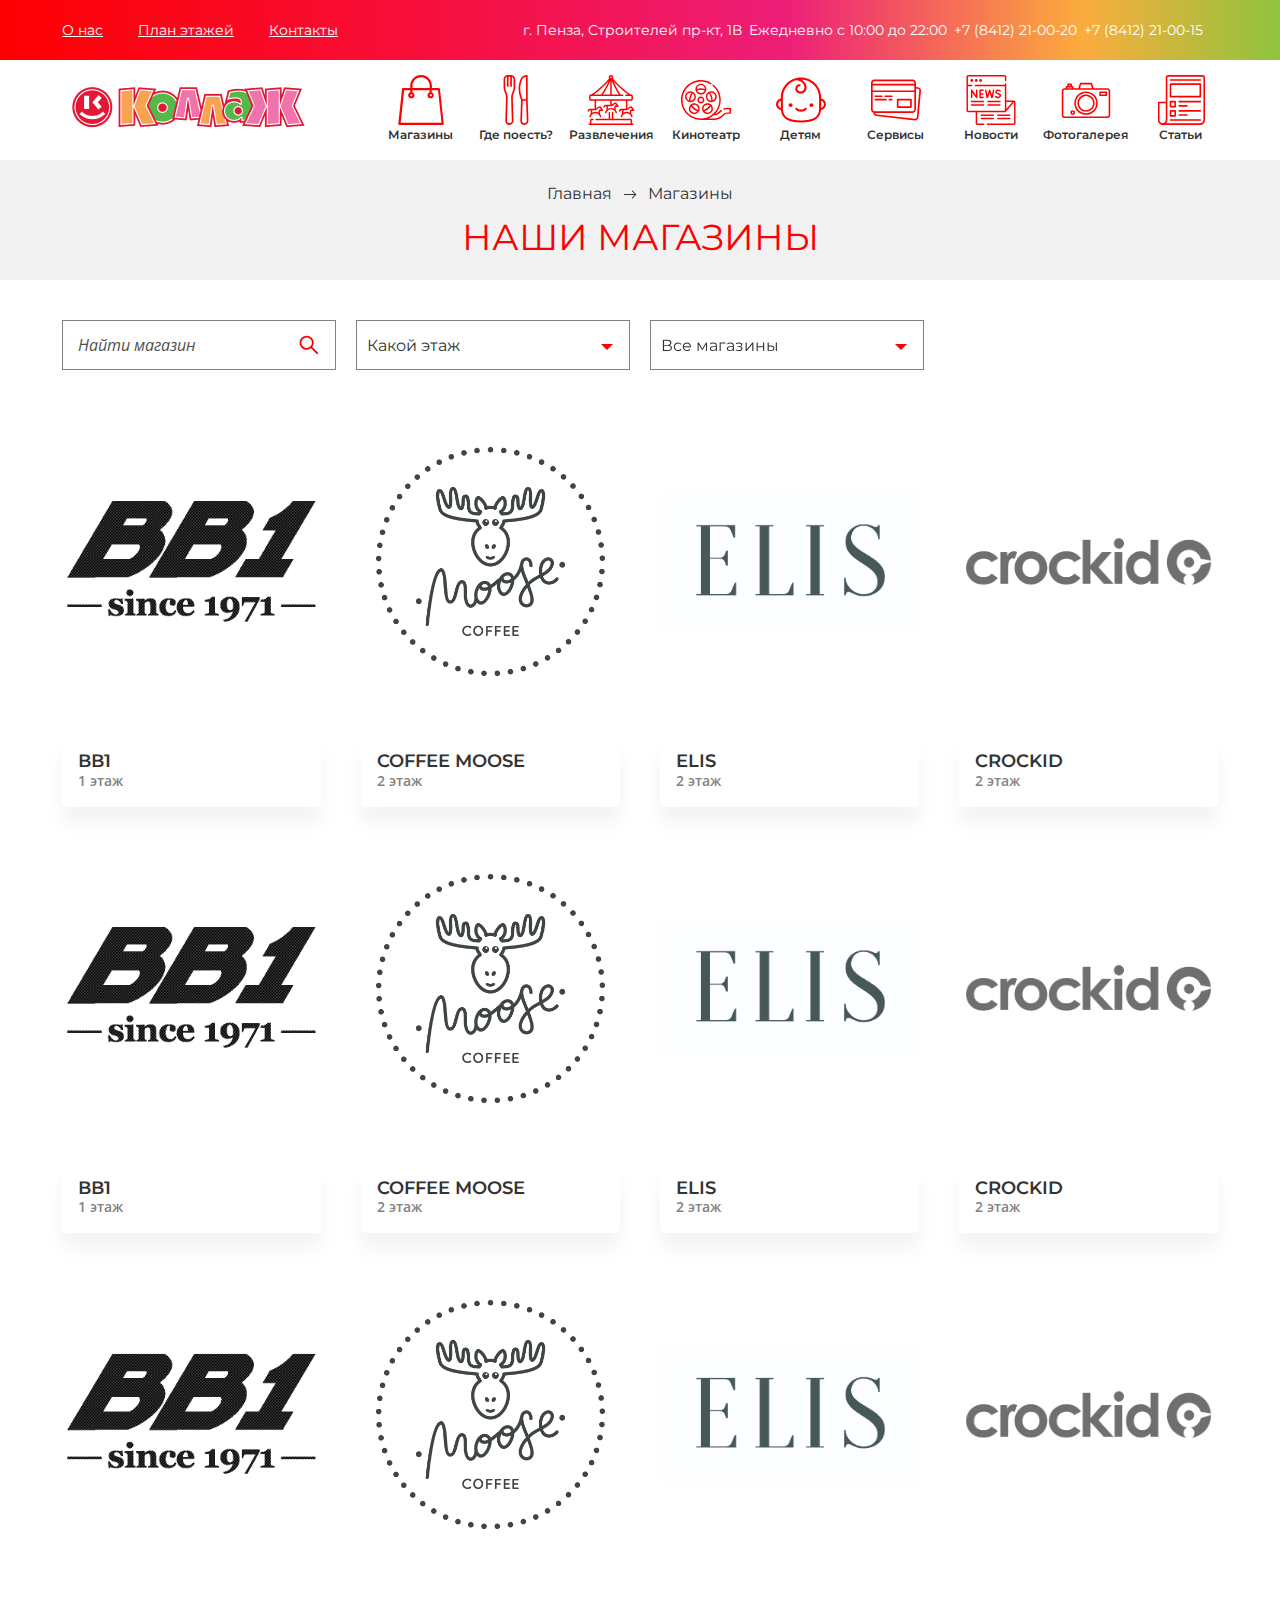
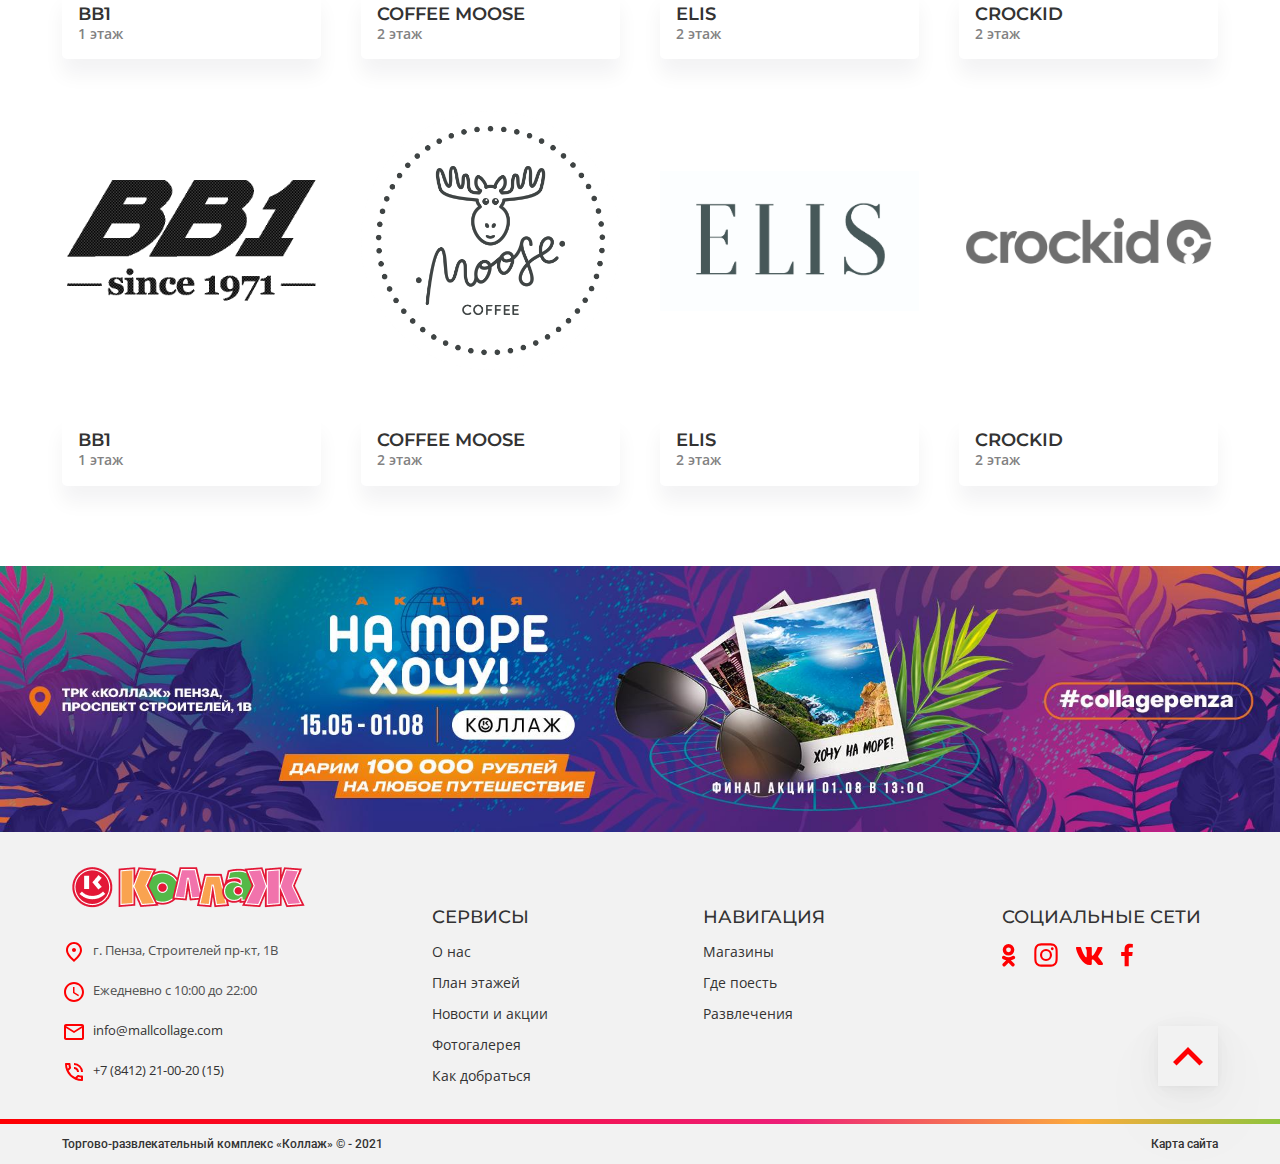
<file: shops.html>
<!DOCTYPE html>
<html lang="ru">
<head>
    <meta charset="UTF-8">
	<title>ТРК Коллаж</title>
	<meta name="keywords" content="ТРК Коллаж" />
    <meta name="description" content="">
	<meta name="viewport" content="width=device-width, initial-scale=1">
    <!-- Fonts -->
    <link rel="preconnect" href="https://fonts.googleapis.com">
    <link rel="preconnect" href="https://fonts.gstatic.com" crossorigin>
    <link href="https://fonts.googleapis.com/css2?family=Montserrat:wght@400;500;600&family=Open+Sans:wght@400;600&family=Roboto:wght@500&display=swap" rel="stylesheet">
    <!-- Favicon -->
	<!-- OG Tags -->
	<meta property="og:title" content="ТРК Коллаж" />
    <meta property="og:type" content="website" />
    <meta property="og:url" content="" />
    <meta property="og:image" content="img/logo.png" />
    <meta property="og:site_name" content="ТРК Коллаж">
    <meta property="og:description" content="" />
    <!-- link CSS -->
    <link rel="stylesheet" href="css/main.css">
    <link rel="stylesheet" href="css/mobile.css">
</head>
<body>
    <div class="black-scr" data-blkscr></div>
    <div class="wrap">
        <header class="header" id="header">
            <div class="header__top">
                <div class="container df aic jcsb">
                    <div class="header__top-menu" data-topmenu>
                        <ul class="df aic">
                            <li>
                                <a href="about.html">
                                    О нас
                                </a>
                            </li>
                            <li>
                                <a href="plan.html">
                                    План этажей
                                </a>
                            </li>
                            <li>
                                <a href="contacts.html">
                                    Контакты
                                </a>
                            </li>
                        </ul>
                    </div>
                    <div class="header__top-contacts df aic">
                        <div class="header__contact">
                            г. Пенза, Строителей пр-кт, 1В
                        </div>
                        <div class="header__contact">
                            Ежедневно с 10:00 до 22:00
                        </div>
                        <a href="tel:+78412210020" class="header__contact">
                            +7 (8412) 21-00-20
                        </a>
                        <a href="tel:+78412210015" class="header__contact">
                            +7 (8412) 21-00-15
                        </a>
                    </div>
                </div>
            </div>
            <div class="header__bottom">
                <div class="container df aic jcsb">
                    <a href="index.html" class="logo">
                        <img src="img/logo.png" alt="Коллаж">
                    </a>
                    <nav class="header__nav" data-nav>
                        <ul class="df aic">
                            <li>
                                <a href="shops.html">
                                    <img src="img/svg/bag.svg" alt="">
                                    <span>
                                        Магазины
                                    </span>
                                </a>
                            </li>
                            <li>
                                <a href="eat.html">
                                    <img src="img/svg/knife.svg" alt="">
                                    <span>
                                        Где поесть? 
                                    </span>
                                </a>
                            </li>
                            <li>
                                <a href="razvlechenya.html">
                                    <img src="img/svg/carousel.svg" alt="">
                                    <span>
                                        Развлечения
                                    </span>
                                </a>
                            </li>
                            <li>
                                <a href="movie.html">
                                    <img src="img/svg/movie.svg" alt="">
                                    <span>
                                        Кинотеатр
                                    </span>
                                </a>
                            </li>
                            <li>
                                <a href="kids.html">
                                    <img src="img/svg/baby.svg" alt="">
                                    <span>
                                        Детям
                                    </span>
                                </a>
                            </li>
                            <li>
                                <a href="services.html">
                                    <img src="img/svg/card.svg" alt="">
                                    <span>
                                        Сервисы
                                    </span>
                                </a>
                            </li>
                            <li>
                                <a href="news.html">
                                    <img src="img/svg/news.svg" alt="">
                                    <span>
                                        Новости
                                    </span>
                                </a>
                            </li>
                            <li>
                                <a href="gallery.html">
                                    <img src="img/svg/camera.svg" alt="">
                                    <span>
                                        Фотогалерея
                                    </span>
                                </a>
                            </li>
                            <li>
                                <a href="articles.html">
                                    <img src="img/svg/paper.svg" alt="">
                                    <span>
                                        Статьи
                                    </span>
                                </a>
                            </li>
                        </ul>
                    </nav>
                    <div class="menu_btn" data-burger>
                        <div class="bar"></div>
                        <div class="bar"></div>
                        <div class="bar"></div>
                    </div>
                </div>
            </div>
        </header>
        <div class="breadcrumbs__wrap">
            <div class="container">
                <div class="breadcrumbs df aic fww jcc">
                    <span>
                        <a class="breadcrumbs__link" href="index.html"> 
                            <span>
                                Главная  
                            </span>
                        </a>
                    </span>
                    <span class="breadcrumbs__separator">
                        <svg width="14" height="9"><use xlink:href="img/sprite.svg#bread-arrow"></use></svg>
                    </span>
                    <span class="breadcrumbs__current">
                        Магазины
                    </span>
                </div>
                <h1 class="title-l title-inner">
                    наши магазины
                </h1>
            </div>
        </div>
        <div class="shops">
            <div class="container">
                <div class="shops__top df aic">
                    <div class="shops__top-wrap shops__top-inpwrap">
                        <input type="search" name="shops" class="shops__input" placeholder="Найти магазин">
                    </div>
                    <div class="shops__top-wrap" data-florparent data-parent>
                        <select name="flor-select" data-florselect>
                            <option value=""></option>
                            <option value="Этаж 1">Этаж 1</option>
                            <option value="Этаж 2">Этаж 2</option>
                            <option value="Этаж 3">Этаж 3</option>
                        </select>
                    </div>
                    <div class="shops__top-wrap" data-shopparent data-parent>
                        <select name="shops-select" data-shopsselect>
                            <option value=""></option>
                            <option value="Белье">Белье</option>
                            <option value="Где поесть">Где поесть</option>
                            <option value="Одежда">Одежда</option>
                            <option value="Обувь и аксессуары">Обувь и аксессуары</option>
                        </select>
                    </div>
                </div>
                <div class="recomend__wrap">
                    <div class="recomend__slider df fww">
                        <div class="recomend__wrapitem">
                            <a href="#" class="recomend__item">
                                <span class="recomend__img">
                                    <img src="img/demo/logo1.png" alt="">
                                </span>
                                <span class="recomend__info">
                                    <span class="recomend__title">
                                        ВВ1
                                    </span>
                                    <span class="recomend__flore">
                                        1 этаж
                                    </span>
                                    <span class="recomend__txt">
                                        В одноименном магазине, представлены изящные, трендовые коллекции сумок, портмоне...
                                    </span>
                                </span>
                            </a>
                        </div>
                        <div class="recomend__wrapitem">
                            <a href="#" class="recomend__item">
                                <span class="recomend__img">
                                    <img src="img/demo/logo2.png" alt="">
                                </span>
                                <span class="recomend__info">
                                    <span class="recomend__title">
                                        Coffee moose
                                    </span>
                                    <span class="recomend__flore">
                                        2 этаж
                                    </span>
                                    <span class="recomend__txt">
                                        В одноименном магазине, представлены изящные, трендовые коллекции сумок, портмоне...
                                    </span>
                                </span>
                            </a>
                        </div>
                        <div class="recomend__wrapitem">
                            <a href="#" class="recomend__item">
                                <span class="recomend__img">
                                    <img src="img/demo/logo3.jpg" alt="">
                                </span>
                                <span class="recomend__info">
                                    <span class="recomend__title">
                                        Elis
                                    </span>
                                    <span class="recomend__flore">
                                        2 этаж
                                    </span>
                                    <span class="recomend__txt">
                                        В одноименном магазине, представлены изящные, трендовые коллекции сумок, портмоне...
                                    </span>
                                </span>
                            </a>
                        </div>
                        <div class="recomend__wrapitem">
                            <a href="#" class="recomend__item">
                                <span class="recomend__img">
                                    <img src="img/demo/logo4.png" alt="">
                                </span>
                                <span class="recomend__info">
                                    <span class="recomend__title">
                                        Crockid
                                    </span>
                                    <span class="recomend__flore">
                                        2 этаж
                                    </span>
                                    <span class="recomend__txt">
                                        В одноименном магазине, представлены изящные, трендовые коллекции сумок, портмоне...
                                    </span>
                                </span>
                            </a>
                        </div>
                        <div class="recomend__wrapitem">
                            <a href="#" class="recomend__item">
                                <span class="recomend__img">
                                    <img src="img/demo/logo1.png" alt="">
                                </span>
                                <span class="recomend__info">
                                    <span class="recomend__title">
                                        ВВ1
                                    </span>
                                    <span class="recomend__flore">
                                        1 этаж
                                    </span>
                                    <span class="recomend__txt">
                                        В одноименном магазине, представлены изящные, трендовые коллекции сумок, портмоне...
                                    </span>
                                </span>
                            </a>
                        </div>
                        <div class="recomend__wrapitem">
                            <a href="#" class="recomend__item">
                                <span class="recomend__img">
                                    <img src="img/demo/logo2.png" alt="">
                                </span>
                                <span class="recomend__info">
                                    <span class="recomend__title">
                                        Coffee moose
                                    </span>
                                    <span class="recomend__flore">
                                        2 этаж
                                    </span>
                                    <span class="recomend__txt">
                                        В одноименном магазине, представлены изящные, трендовые коллекции сумок, портмоне...
                                    </span>
                                </span>
                            </a>
                        </div>
                        <div class="recomend__wrapitem">
                            <a href="#" class="recomend__item">
                                <span class="recomend__img">
                                    <img src="img/demo/logo3.jpg" alt="">
                                </span>
                                <span class="recomend__info">
                                    <span class="recomend__title">
                                        Elis
                                    </span>
                                    <span class="recomend__flore">
                                        2 этаж
                                    </span>
                                    <span class="recomend__txt">
                                        В одноименном магазине, представлены изящные, трендовые коллекции сумок, портмоне...
                                    </span>
                                </span>
                            </a>
                        </div>
                        <div class="recomend__wrapitem">
                            <a href="#" class="recomend__item">
                                <span class="recomend__img">
                                    <img src="img/demo/logo4.png" alt="">
                                </span>
                                <span class="recomend__info">
                                    <span class="recomend__title">
                                        Crockid
                                    </span>
                                    <span class="recomend__flore">
                                        2 этаж
                                    </span>
                                    <span class="recomend__txt">
                                        В одноименном магазине, представлены изящные, трендовые коллекции сумок, портмоне...
                                    </span>
                                </span>
                            </a>
                        </div>
                        <div class="recomend__wrapitem">
                            <a href="#" class="recomend__item">
                                <span class="recomend__img">
                                    <img src="img/demo/logo1.png" alt="">
                                </span>
                                <span class="recomend__info">
                                    <span class="recomend__title">
                                        ВВ1
                                    </span>
                                    <span class="recomend__flore">
                                        1 этаж
                                    </span>
                                    <span class="recomend__txt">
                                        В одноименном магазине, представлены изящные, трендовые коллекции сумок, портмоне...
                                    </span>
                                </span>
                            </a>
                        </div>
                        <div class="recomend__wrapitem">
                            <a href="#" class="recomend__item">
                                <span class="recomend__img">
                                    <img src="img/demo/logo2.png" alt="">
                                </span>
                                <span class="recomend__info">
                                    <span class="recomend__title">
                                        Coffee moose
                                    </span>
                                    <span class="recomend__flore">
                                        2 этаж
                                    </span>
                                    <span class="recomend__txt">
                                        В одноименном магазине, представлены изящные, трендовые коллекции сумок, портмоне...
                                    </span>
                                </span>
                            </a>
                        </div>
                        <div class="recomend__wrapitem">
                            <a href="#" class="recomend__item">
                                <span class="recomend__img">
                                    <img src="img/demo/logo3.jpg" alt="">
                                </span>
                                <span class="recomend__info">
                                    <span class="recomend__title">
                                        Elis
                                    </span>
                                    <span class="recomend__flore">
                                        2 этаж
                                    </span>
                                    <span class="recomend__txt">
                                        В одноименном магазине, представлены изящные, трендовые коллекции сумок, портмоне...
                                    </span>
                                </span>
                            </a>
                        </div>
                        <div class="recomend__wrapitem">
                            <a href="#" class="recomend__item">
                                <span class="recomend__img">
                                    <img src="img/demo/logo4.png" alt="">
                                </span>
                                <span class="recomend__info">
                                    <span class="recomend__title">
                                        Crockid
                                    </span>
                                    <span class="recomend__flore">
                                        2 этаж
                                    </span>
                                    <span class="recomend__txt">
                                        В одноименном магазине, представлены изящные, трендовые коллекции сумок, портмоне...
                                    </span>
                                </span>
                            </a>
                        </div>
                        <div class="recomend__wrapitem">
                            <a href="#" class="recomend__item">
                                <span class="recomend__img">
                                    <img src="img/demo/logo1.png" alt="">
                                </span>
                                <span class="recomend__info">
                                    <span class="recomend__title">
                                        ВВ1
                                    </span>
                                    <span class="recomend__flore">
                                        1 этаж
                                    </span>
                                    <span class="recomend__txt">
                                        В одноименном магазине, представлены изящные, трендовые коллекции сумок, портмоне...
                                    </span>
                                </span>
                            </a>
                        </div>
                        <div class="recomend__wrapitem">
                            <a href="#" class="recomend__item">
                                <span class="recomend__img">
                                    <img src="img/demo/logo2.png" alt="">
                                </span>
                                <span class="recomend__info">
                                    <span class="recomend__title">
                                        Coffee moose
                                    </span>
                                    <span class="recomend__flore">
                                        2 этаж
                                    </span>
                                    <span class="recomend__txt">
                                        В одноименном магазине, представлены изящные, трендовые коллекции сумок, портмоне...
                                    </span>
                                </span>
                            </a>
                        </div>
                        <div class="recomend__wrapitem">
                            <a href="#" class="recomend__item">
                                <span class="recomend__img">
                                    <img src="img/demo/logo3.jpg" alt="">
                                </span>
                                <span class="recomend__info">
                                    <span class="recomend__title">
                                        Elis
                                    </span>
                                    <span class="recomend__flore">
                                        2 этаж
                                    </span>
                                    <span class="recomend__txt">
                                        В одноименном магазине, представлены изящные, трендовые коллекции сумок, портмоне...
                                    </span>
                                </span>
                            </a>
                        </div>
                        <div class="recomend__wrapitem">
                            <a href="#" class="recomend__item">
                                <span class="recomend__img">
                                    <img src="img/demo/logo4.png" alt="">
                                </span>
                                <span class="recomend__info">
                                    <span class="recomend__title">
                                        Crockid
                                    </span>
                                    <span class="recomend__flore">
                                        2 этаж
                                    </span>
                                    <span class="recomend__txt">
                                        В одноименном магазине, представлены изящные, трендовые коллекции сумок, портмоне...
                                    </span>
                                </span>
                            </a>
                        </div>
                    </div>
                </div>
            </div>
        </div>
        <div class="foot__ban">
            <img src="img/demo/foot-ban.jpg" alt="">
        </div>
        <footer class="footer">
            <div class="footer__wrap">
                <div class="container">
                    <div class="footer__top df jcsb">
                        <div class="footer__left">
                            <a href="index.html" class="logo">
                                <img src="img/logo.png" alt="Коллаж">
                            </a>
                            <div class="footer__contacts">
                                <div class="footer__contact df">
                                    <svg class="wh24"><use xlink:href="img/sprite.svg#place"></use></svg>
                                    г. Пенза, Строителей пр-кт, 1В
                                </div>
                                <div class="footer__contact df">
                                    <svg class="wh24"><use xlink:href="img/sprite.svg#time"></use></svg>
                                    Ежедневно с 10:00 до 22:00
                                </div>
                                <a href="mailto:info@mallcollage.com" class="footer__contact df">
                                    <svg class="wh24"><use xlink:href="img/sprite.svg#mail"></use></svg>
                                    info@mallcollage.com
                                </a>
                                <a href="tel:+78412210020" class="footer__contact df">
                                    <svg class="wh24"><use xlink:href="img/sprite.svg#talk"></use></svg>
                                    +7 (8412) 21-00-20 (15)
                                </a>
                            </div>
                        </div>
                        <div class="footer__nav df jcsb">
                            <div class="footer__menu">
                                <span class="footer__title">
                                    Сервисы
                                </span>
                                <ul>
                                    <li>
                                        <a href="#">
                                            О нас
                                        </a>
                                    </li>
                                    <li>
                                        <a href="#">
                                            План этажей
                                        </a>
                                    </li>
                                    <li>
                                        <a href="#">
                                            Новости и акции 
                                        </a>
                                    </li>
                                    <li>
                                        <a href="#">
                                            Фотогалерея
                                        </a>
                                    </li>
                                    <li>
                                        <a href="#">
                                            Как добраться
                                        </a>
                                    </li>
                                </ul>
                            </div>
                            <div class="footer__menu">
                                <span class="footer__title">
                                    Навигация
                                </span>
                                <ul>
                                    <li>
                                        <a href="#">
                                            Магазины
                                        </a>
                                    </li>
                                    <li>
                                        <a href="#">
                                            Где поесть
                                        </a>
                                    </li>
                                    <li>
                                        <a href="#">
                                            Развлечения
                                        </a>
                                    </li>
                                </ul>
                            </div>
                        </div>
                        <div class="footer__soc">
                            <span class="footer__title">
                                Социальные сети
                            </span>
                            <div class="footer__soc-wrap df aic">
                                <a href="#" class="footer__soc-item">
                                    <svg width="14" height="23"><use xlink:href="img/sprite.svg#ok"></use></svg>
                                </a>
                                <a href="#" class="footer__soc-item">
                                    <svg width="24" height="24"><use xlink:href="img/sprite.svg#inst"></use></svg>
                                </a>
                                <a href="#" class="footer__soc-item">
                                    <svg width="27" height="18"><use xlink:href="img/sprite.svg#vk"></use></svg>
                                </a>
                                <a href="#" class="footer__soc-item">
                                    <svg width="12" height="24"><use xlink:href="img/sprite.svg#fb"></use></svg>
                                </a>
                            </div>
                        </div>
                    </div>
                    <a href="#header" data-scoll class="footer__arrow df aic jcc">
                        <svg width="30" height="19"><use xlink:href="img/sprite.svg#arr-up"></use></svg>
                    </a>
                </div>
            </div>
            <div class="container">
                <div class="footer__bottom df aic jcsb">
                    <p>
                        Торгово-развлекательный комплекс «Коллаж» © - 2021 
                    </p>
                    <a href="#">
                        Карта сайта
                    </a>
                </div>
            </div>
        </footer>
    </div>

    <object class="hidden" type="image/svg+xml" data="img/sprite.svg" >Your browser does not support SVG</object>
    <link rel="stylesheet" href="js/fancybox/jquery.fancybox.min.css">
    <link rel="stylesheet" href="js/slick/slick.css">
    <link rel="stylesheet" href="js/slick/slick-theme.css">
    <link rel="stylesheet" href="js/select2/css/select2.min.css">
    <script src="https://code.jquery.com/jquery-3.4.1.min.js"></script>
    <script src="js/fancybox/jquery.fancybox.min.js"></script>
    <script src="js/slick/slick.js"></script>
    <script src="js/select2/js/select2.full.min.js"></script>
    <script src="js/main.js"></script>
</body>
</html>
</file>
<file: css/main.css>
body {
	margin: 0;
	padding: 0;
	font-family: 'Open Sans', sans-serif;
	font-size: 18px;
	line-height: 150%;
	font-weight: 400;
	color: #4F4F4F;
}
.black-scr {
	position: fixed;
	content: '';
	pointer-events: none;
	display: block;
	width: 100%;
	height: 100vh;
	top: 0;
	left: 0;
	-webkit-transition: opacity 0.3s ease;
	-o-transition: opacity 0.3s ease;
	-moz-transition: opacity 0.3s ease;
	transition: opacity 0.3s ease;
	opacity: 0;
	z-index: 4;
	background: rgba(0, 0, 0, 0.1);
}
body.open .black-scr {
	opacity: 1;
	pointer-events: visible;
}
body.send .black-scr {
	opacity: 1;
	z-index: 6;
	background: rgba(0, 0, 0, 0.2);
}
body.open {
	overflow-y: hidden;
}
.wrap {
	max-width: 1920px;
	margin: 0 auto;
	overflow: hidden;
	position: relative;
}
.container {
	width: 1156px;
	margin: 0 auto;
}
li {
	display: block;
}
h1,
h2,
h3,
h4,
h5 {
	margin: 0;
	padding: 0;
}
div,
p,
ul,
li,
span,
button,
input,
a,
form,
textarea {
	-webkit-box-sizing: border-box;
	-moz-box-sizing: border-box;
	box-sizing: border-box;
	margin: 0;
	padding: 0;
}
.df {
	display: -webkit-box;
	display: -webkit-flex;
	display: -moz-box;
	display: -ms-flexbox;
	display: flex;
}
.aic {
	-webkit-box-align: center;
	-webkit-align-items: center;
	   -moz-box-align: center;
	    -ms-flex-align: center;
	        align-items: center;
}
.jcsb {
	-webkit-box-pack: justify;
	-webkit-justify-content: space-between;
	   -moz-box-pack: justify;
	    -ms-flex-pack: justify;
	        justify-content: space-between;
}
.jcc {
	-webkit-box-pack: center;
	-webkit-justify-content: center;
	   -moz-box-pack: center;
	    -ms-flex-pack: center;
	        justify-content: center;
}
.fww {
	-webkit-flex-wrap: wrap;
	    -ms-flex-wrap: wrap;
	        flex-wrap: wrap;
}
.aifs {
	-webkit-box-align: start;
	-webkit-align-items: flex-start;
	   -moz-box-align: start;
	    -ms-flex-align: start;
	        align-items: flex-start;
}
.fdc {
	-webkit-box-orient: vertical;
	-webkit-box-direction: normal;
	-webkit-flex-direction: column;
	   -moz-box-orient: vertical;
	   -moz-box-direction: normal;
	    -ms-flex-direction: column;
	        flex-direction: column;
}
.jcfe {
	-webkit-box-pack: end;
	-webkit-justify-content: flex-end;
	   -moz-box-pack: end;
	    -ms-flex-pack: end;
	        justify-content: flex-end;
}
.trans {
	-webkit-transition: all 0.3s ease;
	-o-transition: all 0.3s ease;
	-moz-transition: all 0.3s ease;
	transition: all 0.3s ease;
}
.ff-mon {
	font-family: 'Montserrat', sans-serif;
}
a {
	color: #333;
	text-decoration: none;
	-webkit-transition: all 0.3s ease;
	-o-transition: all 0.3s ease;
	-moz-transition: all 0.3s ease;
	transition: all 0.3s ease;
}
a:hover {
	text-decoration: underline;
}
.title-l {
	font-family: Montserrat;
	font-size: 36px;
	line-height: 120%;
	text-transform: uppercase;
	max-width: 605px;
	font-weight: 400;
}
.title-m {
	
}
.title-s {
	
}
.title-inner {
	color: #FE0002;
	text-align: center;
	margin: 0 auto;
	max-width: unset;
}
textarea:active,
textarea:focus {
	outline: none;
}
input[type=text],
input[type=submit],
textarea {
	-webkit-appearance: none;
}
input {
	border: 0;
	outline: none;
}
.menu_btn {
	display: none;
}
.btn {
	padding: 20px 40px;
	background: #FE0002;
	text-align: center;
	font-family: Montserrat;
	font-weight: 500;
	font-size: 16px;
	line-height: 20px;
	color: #FFFFFF;
}
.btn:hover {
	text-decoration: none;
	-webkit-box-shadow: 5px 5px 20px rgba(0, 0, 0, 0.2);
	   -moz-box-shadow: 5px 5px 20px rgba(0, 0, 0, 0.2);
	        box-shadow: 5px 5px 20px rgba(0, 0, 0, 0.2);
}
.btn__sec {
	border: 1px solid #FE0002;
	background: #fff;
	color: #FE0002;
}
.btn__sec:hover {
	color: #fff;
	background: #FE0002;
}
.center {
	text-align: center;
}
.hidden {
	display: none;
}

/* -----icons---- */
.wh24 {
	width: 24px;
	height: 24px;
}
.wh30 {
	width: 30px;
	height: 30px;
}
.wh50 {
	width: 50px;
	height: 50px;
}

/* -------pagination----- */

.pagination {
	margin-top: 40px;
	position: relative;
	z-index: 4;
}
.page-arrow {
	width: 40px;
	height: 40px;
	color: #05376C;
	background: #FFFFFF;
	border: 1px solid #05376C;
	-webkit-box-sizing: border-box;
	   -moz-box-sizing: border-box;
	        box-sizing: border-box;
}
.page-arrow.prev {
	margin-right: 10px;
}
.page-numbers {
	width: 40px;
	height: 40px;
	margin-right: 10px;
	color: #05376C;
	border: 1px solid #05376C;
}
.page-dots {
	margin-right: 10px;
	width: 40px;
	height: 40px;
	border: 1px solid #05376C;
}
.page-numbers.current,
.page-numbers:hover,
.page-arrow:hover {
	color: #fff;
	background: #05376C;
}
.page-numbers:hover,
.page-arrow:hover {
	text-decoration: none;
}
/* ---------------breadcrumbs----------------- */

.breadcrumbs__wrap {
	background: #F2F2F2;
	padding: 24px 0 21px;
	margin-top: -10px;
}
.breadcrumbs {
	font-family: Montserrat;
	font-size: 16px;
	line-height: 20px;
	color: #333333;
	margin-bottom: 12px;
}

.breadcrumbs__link {
	font-family: Montserrat;
	font-size: 16px;
	line-height: 20px;
	color: #333333;
	text-decoration: none;
}
.breadcrumbs__link:hover {
	text-decoration: underline;
}

.breadcrumbs__separator {
	display: block;
	margin: 0 11px;
}

/* -----------------------------Header---------------------------- */

.header__top {
	color: #fff;
	font-family: Montserrat;
	font-size: 14px;
	line-height: 20px;
	padding: 20px 0;
	background: -webkit-gradient(linear, left top, right top, from(#FE0002), color-stop(31.8%, #F70E39), color-stop(61.44%, #ED1E78), color-stop(84.52%, #FBAC3D), to(#8FC43E));
	background: -webkit-linear-gradient(left, #FE0002 0%, #F70E39 31.8%, #ED1E78 61.44%, #FBAC3D 84.52%, #8FC43E 100%);
	background: -moz-linear-gradient(left, #FE0002 0%, #F70E39 31.8%, #ED1E78 61.44%, #FBAC3D 84.52%, #8FC43E 100%);
	background: -o-linear-gradient(left, #FE0002 0%, #F70E39 31.8%, #ED1E78 61.44%, #FBAC3D 84.52%, #8FC43E 100%);
	background: linear-gradient(90deg, #FE0002 0%, #F70E39 31.8%, #ED1E78 61.44%, #FBAC3D 84.52%, #8FC43E 100%);
}
.header__top a {
	color: #fff;
	font-family: Montserrat;
	font-size: 14px;
	line-height: 20px;
}
.header__top-menu li:not(:last-child) {
	margin-right: 35px;
}
.header__top-menu a {
	text-decoration: underline;
}
.header__top-menu a:hover {
	text-decoration: none;
}
.header__contact:not(:last-child) {
	margin-right: 7px;
}
.header__contact:last-child {
	margin-right: 15px;
}
.header__bottom {
	padding: 10px 0 20px;
}

.header__nav li a {
	display: -webkit-box;
	display: -webkit-flex;
	display: -moz-box;
	display: -ms-flexbox;
	display: flex;
	height: 100%;
	-webkit-box-pack: center;
	-webkit-justify-content: center;
	   -moz-box-pack: center;
	    -ms-flex-pack: center;
	        justify-content: center;
	-webkit-box-orient: vertical;
	-webkit-box-direction: normal;
	-webkit-flex-direction: column;
	   -moz-box-orient: vertical;
	   -moz-box-direction: normal;
	    -ms-flex-direction: column;
	        flex-direction: column;
	-webkit-box-align: center;
	-webkit-align-items: center;
	   -moz-box-align: center;
	    -ms-flex-align: center;
	        align-items: center;
	text-align: center;
	font-family: Montserrat;
	font-weight: 600;
	font-size: 12px;
	line-height: 20px;
	position: relative;
	overflow: hidden;
}
.header__nav li a::before {
	content: '';
	display: block;
	position: absolute;
	width: 111px;
	height: 2px;
	left: -43px;
	top: 4px;
	-webkit-transition: all 0.5s ease;
	-o-transition: all 0.5s ease;
	-moz-transition: all 0.5s ease;
	transition: all 0.5s ease;
	background: #FFFFFF;
	-webkit-transform: rotate(-45deg);
	   -moz-transform: rotate(-45deg);
	    -ms-transform: rotate(-45deg);
	     -o-transform: rotate(-45deg);
	        transform: rotate(-45deg);
	z-index: 2;
}
.header__nav li a:hover:before {
	left: 15px;
    top: 52px;
}
.header__nav li a:hover {
	text-decoration: none;
}
.header__nav li a span {
	position: relative;
	z-index: 3;
}
.header__nav li {
	width: 85px;
	height: 80px;
	-webkit-box-flex: 1;
	-webkit-flex: 1 0;
	   -moz-box-flex: 1;
	    -ms-flex: 1 0;
	        flex: 1 0;
}
.header__nav li:not(:last-child) {
	margin-right: 10px;
}
.header__nav {
	margin-right: -5px;
}

/* ----main---- */

.main .slick-list {
	overflow: visible !important;
}
.main__slide {
	padding: 0 5px;
	width: 940px;
	height: 423px;
}
.main__slide img{
	display: block;
	width: 100%;
	height: 100%;
	-o-object-fit: cover;
	   object-fit: cover;
}
.main__slider {
	margin: 0 -5px;
}

/* ---main news--- */

.main__news {
	padding: 64px 0 80px;
}
.main__news .title-l {
	margin-bottom: 22px;
}
.main__news-top {
	margin-bottom: 22px;
}
.main__news-cat li a,
.quest__tabs li {
	font-family: Montserrat;
	text-transform: uppercase;
	font-weight: 500;
	font-size: 20px;
	line-height: 20px;
	padding: 10px 40px;
	cursor: pointer;
	display: block;
	-webkit-transition: all 0.3s ease;
	-o-transition: all 0.3s ease;
	-moz-transition: all 0.3s ease;
	transition: all 0.3s ease;
}

.main__news-cat li:not(:last-child) {
	margin-right: 1px;
}
.main__news-cat li:hover a {
	text-decoration: none;
}
.main__news-cat li:hover a,
.main__news-cat li.active a,
.quest__tabs li:hover,
.quest__tabs li.active {
	color: #fff;
	background: #FE0002;
}
.main__news-date {
	font-size: 16px;
	padding: 6px 39px 6px 12px;
	position: relative;
}
.main__news-date::before {
	content: '';
	display: block;
	position: absolute;
	height: 100%;
	width: 2px;
	background: -webkit-gradient(linear, left top, right top, from(#FE0002), color-stop(31.8%, #F70E39), color-stop(61.44%, #ED1E78), color-stop(84.52%, #FBAC3D), to(#8FC43E));
	background: -webkit-linear-gradient(left, #FE0002 0%, #F70E39 31.8%, #ED1E78 61.44%, #FBAC3D 84.52%, #8FC43E 100%);
	background: -moz-linear-gradient(left, #FE0002 0%, #F70E39 31.8%, #ED1E78 61.44%, #FBAC3D 84.52%, #8FC43E 100%);
	background: -o-linear-gradient(left, #FE0002 0%, #F70E39 31.8%, #ED1E78 61.44%, #FBAC3D 84.52%, #8FC43E 100%);
	background: linear-gradient(90deg, #FE0002 0%, #F70E39 31.8%, #ED1E78 61.44%, #FBAC3D 84.52%, #8FC43E 100%);
	top: 0;
	left: 0;
}
.main__news-date span {
	display: block;
}
.main__news-wrap {
	margin: -10px 0;
}
.main__news-wrapitem {
	width: 33.33%;
	padding: 10px;
}
.main__news-item {
	display: block;
	padding: 0 26px 25px;
	font-family: Montserrat;
}
.main__news-item:hover {
	text-decoration: none;
	-webkit-box-shadow: 0px 33px 133px rgba(18, 24, 39, 0.05), 0px 13.7866px 55.5642px rgba(18, 24, 39, 0.0359427), 0px 7.37098px 29.7073px rgba(18, 24, 39, 0.0298054), 0px 4.13211px 16.6537px rgba(18, 24, 39, 0.025), 0px 2.19453px 8.84464px rgba(18, 24, 39, 0.0201946), 0px 0.913195px 3.68045px rgba(18, 24, 39, 0.0140573);
	   -moz-box-shadow: 0px 33px 133px rgba(18, 24, 39, 0.05), 0px 13.7866px 55.5642px rgba(18, 24, 39, 0.0359427), 0px 7.37098px 29.7073px rgba(18, 24, 39, 0.0298054), 0px 4.13211px 16.6537px rgba(18, 24, 39, 0.025), 0px 2.19453px 8.84464px rgba(18, 24, 39, 0.0201946), 0px 0.913195px 3.68045px rgba(18, 24, 39, 0.0140573);
	        box-shadow: 0px 33px 133px rgba(18, 24, 39, 0.05), 0px 13.7866px 55.5642px rgba(18, 24, 39, 0.0359427), 0px 7.37098px 29.7073px rgba(18, 24, 39, 0.0298054), 0px 4.13211px 16.6537px rgba(18, 24, 39, 0.025), 0px 2.19453px 8.84464px rgba(18, 24, 39, 0.0201946), 0px 0.913195px 3.68045px rgba(18, 24, 39, 0.0140573);
}
.main__news-item:hover .main__news-title {
	text-decoration: underline;
}
.main__news-item:hover .main__news-tag {
	color: #FE0002;
}
.main__news-item span {
	display: block;
}
.main__news-img {
	height: 180px;
	overflow: hidden;
	position: relative;
}
.main__news-img img {
	display: block;
	width: 100%;
	height: auto;
}
.main__news-img span {
	position: absolute;
	font-weight: 600;
	font-size: 14px;
	line-height: 20px;
	text-transform: uppercase;
	color: #F8F8F8;
	padding: 5px 20px;
	top: 0;
	left: 0;
	background: #98C23E;
}
.main__news-info {
	padding-top: 15px;
}
.main__news-title {
	font-weight: 500;
	line-height: 20px;
	margin-bottom: 8px;
}
.main__news-meta {
	font-weight: 500;
	font-size: 16px;
	line-height: 150%;
	color: #828282;
	padding-left: 33px;
	position: relative;
	margin-bottom: 18px;
}
.main__news-meta::before {
	content: '';
	display: block;
	position: absolute;
	width: 22px;
	height: 24px;
	background: url('../img/svg/calendar.svg') no-repeat 0 0 / cover;
	top: 0;
	left: 0;
}
.main__news-tag {
	font-size: 14px;
	line-height: 20px;
	text-transform: uppercase;
	font-weight: 500;
	color: #4F4F4F;
}
.main__movie {
	padding: 67px 0 80px;
	background: #F8F8F8;
}
.main__movie .title-l {
	margin-bottom: 40px;
}
.slider-wrap {
	position: relative;
}
.main__movie-wrap {
	margin: 0 -10px;
}
.main__movie-wrapitem {
	width: 25%;
	padding: 0 10px;
}
.main__movie-item {
	background: #fff;
	padding-bottom: 20px;
}
.main__movie-link,
.main__movie-link span {
	display: block;
}
.main__movie-img {
	height: 390px;
	overflow: hidden;
	margin-bottom: 13px;
}
.main__movie-img img {
	width: 100%;
	height: 100%;
	display: block;
	-webkit-transition: all 0.6s ease;
	-o-transition: all 0.6s ease;
	-moz-transition: all 0.6s ease;
	transition: all 0.6s ease;
	-o-object-fit: cover;
	   object-fit: cover;
}
.main__movie-item:hover .main__movie-img img {
    -webkit-transform: rotate(-10deg) scale(1.25);
       -moz-transform: rotate(-10deg) scale(1.25);
        -ms-transform: rotate(-10deg) scale(1.25);
         -o-transform: rotate(-10deg) scale(1.25);
            transform: rotate(-10deg) scale(1.25);
}
.main__movie-title {
	padding: 0 20px 0 15px;
	font-family: Montserrat;
	font-weight: 500;
	font-size: 18px;
	line-height: 120%;
	color: #333;
	margin-bottom: 7px;
	-webkit-transition: all 0.6s ease;
	-o-transition: all 0.6s ease;
	-moz-transition: all 0.6s ease;
	transition: all 0.6s ease;
}
.main__movie-tags {
	margin-bottom: 13px;
	font-size: 13px;
	line-height: 120%;
	color: #828282;
	padding: 0 20px 0 15px;
}
.main__movie-times {
	padding: 0 20px 0 15px;
}
.main__movie-time {
	font-family: Roboto;
	font-weight: 500;
	font-size: 14px;
	line-height: 20px;
	text-transform: uppercase;
	color: #333333;
	padding: 5px 10.5px;
}
.main__movie-link:hover {
	text-decoration: none !important;
}
.main__movie-item:hover .main__movie-title {
	color: #FE0002;
	text-decoration: underline;
}
.slider__arrow {
	border: 2px solid #FE0002;
	width: 50px;
	height: 50px;
	top: 45.5%;
	z-index: 7;
	cursor: pointer;
	position: absolute;
	-webkit-transition: all 0.5s ease;
	-o-transition: all 0.5s ease;
	-moz-transition: all 0.5s ease;
	transition: all 0.5s ease;
}
.slider__arrow svg {
	position: absolute;
	top: 0;
	bottom: 0;
	margin: auto 0;
	-webkit-transition: all 0.5s ease;
	-o-transition: all 0.5s ease;
	-moz-transition: all 0.5s ease;
	transition: all 0.5s ease;
}
.slider__arrow:hover {
	background: #FE0002;
}
.slider__arrow svg path {
	-webkit-transition: all 0.5s ease;
	-o-transition: all 0.5s ease;
	-moz-transition: all 0.5s ease;
	transition: all 0.5s ease;
}
.slider__arrow:hover svg path {
	fill: #fff;
}
.slider__arrow-prev {
    left: -50px !important;
}
.slider__arrow-prev:hover svg {
	right: 21px;
}
.slider__arrow-prev svg {
	right: -10px;
}
.slider__arrow-next {
    right: -50px !important;
}
.slider__arrow-next:hover svg {
	left: 21px;
}
.slider__arrow-next svg {
	left: -10px;
}
.recomend {
	padding: 67px 0 30px;
}
.recomend .title-l {
    margin-bottom: 24px;
}
.recomend__wrap {
	margin: -10px -20px;
}
.recomend__wrapitem {
	width: 25%;
	padding: 10px 20px;
}
.recomend__item {
	display: block;
	position: relative;
}
.recomend__item span {
	display: block;
}
.recomend__img {
	padding: 40px 0;
	height: 323px;
	margin-bottom: 15px;
	display: -webkit-box !important;
	display: -webkit-flex !important;
	display: -moz-box !important;
	display: -ms-flexbox !important;
	display: flex !important;
	-webkit-box-align: center;
	-webkit-align-items: center;
	   -moz-box-align: center;
	    -ms-flex-align: center;
	        align-items: center;
	-webkit-box-pack: center;
	-webkit-justify-content: center;
	   -moz-box-pack: center;
	    -ms-flex-pack: center;
	        justify-content: center;
}
.recomend__img img {
	width: 100%;
	height: auto;
	display: block;
}
.recomend__info {
	background: #FFFFFF;
	padding: 13px 16px 17px;
    -webkit-box-shadow: 0px 16px 20px rgb(18 24 39 / 5%);
       -moz-box-shadow: 0px 16px 20px rgb(18 24 39 / 5%);
            box-shadow: 0px 16px 20px rgb(18 24 39 / 5%);
	-webkit-border-radius: 5px;
	   -moz-border-radius: 5px;
	        border-radius: 5px;
}
.recomend__title {
	font-family: Montserrat;
	font-weight: 600;
	font-size: 18px;
	line-height: 120%;
	text-transform: uppercase;
	color: #333;
}
.recomend__flore {
	font-weight: 600;
	font-size: 14px;
	line-height: 120%;
	color: #828282;
}
.recomend__txt {
	display: none !important;
	font-size: 12px;
	line-height: 120%;
	color: #4F4F4F
}
.recomend__item:hover {
	text-decoration: none;
}
.recomend__item:hover .recomend__title {
	-webkit-text-decoration-line: underline;
	   -moz-text-decoration-line: underline;
	        text-decoration-line: underline;
	color: #FE0002;
}
.recomend__item:hover .recomend__txt {
	display: block !important;
	margin-top: 6px;
}
.recomend__item:hover .recomend__info {
	position: absolute;
	bottom: -50px;
}
.recomend .slick-slider .slick-list {
	padding-bottom: 50px;
}
.recomend__item:hover .recomend__img img {
	-webkit-transform: scale(1.1);
	   -moz-transform: scale(1.1);
	    -ms-transform: scale(1.1);
	     -o-transform: scale(1.1);
	        transform: scale(1.1);
}
.foot__ban img {
	width: 100%;
	height: auto;
	display: block;
}
.footer {
	padding-top: 25px;
	background: #F2F2F2;
}
.footer__wrap {
	position: relative;
}
.footer__wrap:after {
	content: '';
	display: block;
	position: absolute;
	left: 0;
	bottom: -5px;
	width: 100%;
	height: 5px;
	background: -webkit-gradient(linear, left top, right top, from(#FE0002), color-stop(31.8%, #F70E39), color-stop(61.44%, #ED1E78), color-stop(84.52%, #FBAC3D), to(#8FC43E));
	background: -webkit-linear-gradient(left, #FE0002 0%, #F70E39 31.8%, #ED1E78 61.44%, #FBAC3D 84.52%, #8FC43E 100%);
	background: -moz-linear-gradient(left, #FE0002 0%, #F70E39 31.8%, #ED1E78 61.44%, #FBAC3D 84.52%, #8FC43E 100%);
	background: -o-linear-gradient(left, #FE0002 0%, #F70E39 31.8%, #ED1E78 61.44%, #FBAC3D 84.52%, #8FC43E 100%);
	background: linear-gradient(90deg, #FE0002 0%, #F70E39 31.8%, #ED1E78 61.44%, #FBAC3D 84.52%, #8FC43E 100%);
}
.footer__top {
	padding-bottom: 31px;
}
.footer__left .logo {
	margin-bottom: 16px;
	display: inline-block;
}
.footer__contact {
	font-size: 13px;
	line-height: 20px;
}
.footer__contact svg {
	margin-right: 7px;
}
.footer__contact:not(:last-child) {
	margin-bottom: 16px;
}
.footer__nav,
.footer__soc {
	padding-top: 48px;
}
.footer__nav {
    width: 34%;
    margin-right: 57px;
}
.footer__title {
	font-family: Montserrat;
	font-weight: 500;
	font-size: 18px;
	line-height: 24px;
	color: #333;
	margin-bottom: 8px;
	display: block;
	text-transform: uppercase;
}
.footer__menu ul li a {
	font-size: 14px;
	line-height: 150%;
	color: #333;
}
.footer__menu ul li:not(:last-child) {
	margin-bottom: 4px;
}
.footer__soc {
    margin-right: 17px;
}
.footer__soc .footer__title {
	margin-bottom: 14px;
}
.footer__soc-item {
	display: block;
}
.footer__soc-item:not(:last-child) {
	margin-right: 18px;
}
.footer__soc-item:hover {
	opacity: 0.6;
}
.footer__bottom {
	padding: 16px 0 11px;
}
.footer__bottom p,
.footer__bottom a {
	font-family: Roboto;
	font-weight: 500;
	font-size: 12px;
	line-height: 150%;
	color: #333;
}
.footer__wrap .container {
	position: relative;
}
.footer__arrow {
	position: absolute;
	width: 60px;
	height: 60px;
	top: 75px;
	right: -104px;
	background: #F2F2F2;
	-webkit-box-shadow: 0px 33px 133px rgba(18, 24, 39, 0.05), 0px 13.7866px 55.5642px rgba(18, 24, 39, 0.0359427), 0px 7.37098px 29.7073px rgba(18, 24, 39, 0.0298054), 0px 4.13211px 16.6537px rgba(18, 24, 39, 0.025), 0px 2.19453px 8.84464px rgba(18, 24, 39, 0.0201946), 0px 0.913195px 3.68045px rgba(18, 24, 39, 0.0140573);
	-moz-box-shadow: 0px 33px 133px rgba(18, 24, 39, 0.05), 0px 13.7866px 55.5642px rgba(18, 24, 39, 0.0359427), 0px 7.37098px 29.7073px rgba(18, 24, 39, 0.0298054), 0px 4.13211px 16.6537px rgba(18, 24, 39, 0.025), 0px 2.19453px 8.84464px rgba(18, 24, 39, 0.0201946), 0px 0.913195px 3.68045px rgba(18, 24, 39, 0.0140573);
			box-shadow: 0px 33px 133px rgba(18, 24, 39, 0.05), 0px 13.7866px 55.5642px rgba(18, 24, 39, 0.0359427), 0px 7.37098px 29.7073px rgba(18, 24, 39, 0.0298054), 0px 4.13211px 16.6537px rgba(18, 24, 39, 0.025), 0px 2.19453px 8.84464px rgba(18, 24, 39, 0.0201946), 0px 0.913195px 3.68045px rgba(18, 24, 39, 0.0140573);
}
.footer__arrow:hover {
	background: #fff;
	-webkit-box-shadow: none;
	   -moz-box-shadow: none;
	        box-shadow: none;
}

.shops {
	padding: 40px 0 80px;
}
.eats {
	padding-top: 70px;
}
.shops__top {
	margin-bottom: 30px;
}
.shops__top-wrap {
	position: relative;
	width: 274px;
}
.shops__top-wrap:not(:last-child) {
	margin-right: 20px;
}
.shops__input {
	padding: 13px 15px;
	font-family: Open Sans;
	font-style: italic;
	font-size: 16px;
	line-height: 22px;
	color: #4F4F4F;
	width: 100%;
	border: 1px solid #828282;
}
.shops__input::-webkit-input-placeholder {
	font-size: 16px;
	line-height: 22px;
	color: #4F4F4F;
}
.shops__input:-moz-placeholder {
	font-size: 16px;
	line-height: 22px;
	color: #4F4F4F;
}
.shops__input::-moz-placeholder {
	font-size: 16px;
	line-height: 22px;
	color: #4F4F4F;
}
.shops__input:-ms-input-placeholder {
	font-size: 16px;
	line-height: 22px;
	color: #4F4F4F;
}
.shops__input::-ms-input-placeholder {
	font-size: 16px;
	line-height: 22px;
	color: #4F4F4F;
}
.shops__input::placeholder {
	font-size: 16px;
	line-height: 22px;
	color: #4F4F4F;
}
.shops .select2-container--default .select2-selection--single {
    border: 1px solid #828282 !important;
	height: 50px !important;
    -webkit-border-radius: 0px !important;
       -moz-border-radius: 0px !important;
            border-radius: 0px !important;
}
.shops .select2-container--default .select2-selection--single .select2-selection__rendered {
	line-height: 50px !important;
	font-family: Montserrat;
	font-size: 16px;
	padding: 0 40px 0 10px !important;
}
.shops .select2-container--default .select2-selection--single .select2-selection__placeholder {
	color: #333 !important;
}
.shops .select2-container--default .select2-selection--single .select2-selection__arrow {
	height: 50px !important;
	right: 15px !important;
}
.shops .select2-container--default .select2-selection--single .select2-selection__arrow b,
.shops .select2-container--default.select2-container--open .select2-selection--single .select2-selection__arrow b {
    border-color: #FE0002 transparent transparent transparent;
    border-width: 6px 6px 0 6px;
}
.shops .select2-results__option {
    padding: 9px 0 9px 20px;
    font-size: 16px;
}
.shops .select2-container--open.select2-container--default .select2-selection--single {
	border-bottom: 0px solid transparent !important;
}
.shops .select2-dropdown {
	padding-bottom: 17px;
	-webkit-box-shadow: 5px 5px 20px rgb(0 0 0 / 15%);
	   -moz-box-shadow: 5px 5px 20px rgb(0 0 0 / 15%);
	        box-shadow: 5px 5px 20px rgb(0 0 0 / 15%);
	border: 1px solid #828282 !important;
	border-top-color: transparent !important;
	border-top-width: 0;
	-webkit-animation: select 0.3s linear;
	   -moz-animation: select 0.3s linear;
	     -o-animation: select 0.3s linear;
	        animation: select 0.3s linear;
	-webkit-border-radius: 0 !important;
	   -moz-border-radius: 0 !important;
	        border-radius: 0 !important;
}
.shops .select2-container--default .select2-results>.select2-results__options {
	max-height: 153px;
}
::-webkit-scrollbar-button {
	background-image:url('');
	background-repeat:no-repeat;
	width:11px;
	height:0px
	}
	
::-webkit-scrollbar-track {
	background-color: #BDBDBD
}
	
::-webkit-scrollbar-thumb {
	-webkit-border-radius: 0px;
	border-radius: 0px;
	background-color:#BC1622;
}
	
::-webkit-scrollbar-thumb:hover{
	background-color:#BC1622;
}
	
::-webkit-resizer{
	background-image:url('');
	background-repeat:no-repeat;
	width:4px;
	height:0px
}
	
::-webkit-scrollbar{
	width: 4px;
}
.select2-results {
	padding-right: 12px;
}
@-webkit-keyframes select {
	0% {
		opacity: 0.2;
		margin-top: -153px;
		-webkit-box-shadow: none;
		        box-shadow: none;
	}
	100% {
		opacity: 1;
		margin-top: 0;
		-webkit-box-shadow: 5px 5px 20px rgb(0 0 0 / 15%);
		        box-shadow: 5px 5px 20px rgb(0 0 0 / 15%);
	}
}
@-moz-keyframes select {
	0% {
		opacity: 0.2;
		margin-top: -153px;
		-moz-box-shadow: none;
		     box-shadow: none;
	}
	100% {
		opacity: 1;
		margin-top: 0;
		-moz-box-shadow: 5px 5px 20px rgb(0 0 0 / 15%);
		     box-shadow: 5px 5px 20px rgb(0 0 0 / 15%);
	}
}
@-o-keyframes select {
	0% {
		opacity: 0.2;
		margin-top: -153px;
		box-shadow: none;
	}
	100% {
		opacity: 1;
		margin-top: 0;
		box-shadow: 5px 5px 20px rgb(0 0 0 / 15%);
	}
}
@keyframes select {
	0% {
		opacity: 0.2;
		margin-top: -153px;
		-webkit-box-shadow: none;
		   -moz-box-shadow: none;
		        box-shadow: none;
	}
	100% {
		opacity: 1;
		margin-top: 0;
		-webkit-box-shadow: 5px 5px 20px rgb(0 0 0 / 15%);
		   -moz-box-shadow: 5px 5px 20px rgb(0 0 0 / 15%);
		        box-shadow: 5px 5px 20px rgb(0 0 0 / 15%);
	}
}
.select2-container {
	z-index: 4;
}
.select2-container.select2-container--below {
	z-index: 5;
}
.shops__top-inpwrap {
	position: relative;
}
.shops__top-inpwrap:after {
	content: '';
	display: block;
	position: absolute;
	width: 24px;
	height: 24px;
	top: 0;
	right: 15px;
	bottom: 0;
	margin: auto 0;
	background: url('../img/svg/search.svg') no-repeat 0 0 / cover;
}
.shops__top .main__news-cat li a {
	padding: 10px 30px;
	text-transform: none;
}

.entertain {
	padding-bottom: 110px;
}
.entertain__item {
	padding: 40px 0 60px;
}
.entertain__item:nth-child(2n+2) {
	background: #F8F8F8;
}
.entertain__item:nth-child(2n+2) .container {
	-webkit-box-orient: horizontal;
	-webkit-box-direction: reverse;
	-webkit-flex-direction: row-reverse;
	   -moz-box-orient: horizontal;
	   -moz-box-direction: reverse;
	    -ms-flex-direction: row-reverse;
	        flex-direction: row-reverse;
}
.entertain__left {
	width: 44%;
}
.entertain__right {
	width: 51%;
	margin: -5px -10px;	
}
.entertain__imgwrap {
	display: block;
	padding: 5px 10px;
	width: 33.33%;
	height: 120px;
}
.entertain__imgwrap:nth-child(1) {
	width: 100%;
	height: 370px;
}
.entertain__imgwrap img {
	display: block;
	width: 100%;
	height: 100%;
	-o-object-fit: cover;
	   object-fit: cover;
}
.entertain__logo {
	margin-bottom: 20px;
}
.entertain__info {
	margin-bottom: 35px;
	max-width: 468px;
}
.entertain__info ul li:not(:last-child) {
	margin-bottom: 10px;
}
.entertain__cont-item svg {
	margin-right: 7px;
}
.entertain__cont-item:not(:last-child) {
	margin-right: 52px;
}
.entertain__cont {
	margin-bottom: 54px;
}
.eat-item {
	padding: 32px 0 94px;
}
.eat-item__left {
	width: 274px;
	padding-top: 8px;
}
.eat-item__right {
	max-width: 862px;
	width: 80%;
}
.eat-item__logo {
	margin-bottom: 52px;
}
.eat-item__contitem svg {
	margin-right: 7px;
}
.eat-item__contitem {
	font-size: 16px;
	line-height: 150%;
	color: #333;
	display: -webkit-inline-box;
	display: -webkit-inline-flex;
	display: -moz-inline-box;
	display: -ms-inline-flexbox;
	display: inline-flex;
	width: 100%;
}
.eat-item__contitem:not(:last-child) {
	margin-bottom: 16px;
}
.eat-item__cont {
	margin-bottom: 31px;
}
.eat-item__btns .btn {
	width: 100%;
	display: block;
}
.eat-item__btns .btn:not(:last-child) {
	margin-bottom: 20px;
}
.eat-item__imgwrap {
	height: 538px;
}
.eat-item__imgwrap img {
	display: block;
	width: 100%;
	height: 100%;
	-o-object-fit: cover;
	   object-fit: cover;
}
.eat-item__wrap .slider__arrow {
	background: transparent;
	border-color: #fff;
}
.eat-item__wrap .slider__arrow-prev {
	left: 10px !important;
}
.eat-item__wrap .slider__arrow-next {
	right: 10px !important;
}
.eat-item__wrap .slider__arrow:hover {
	background: #fe0002;
}
.eat-item__slider {
	margin-bottom: 33px;
}
.eat-item__info {
	color: #000;
	max-width: 826px;
}
.zoom {
	padding: 66px 0 90px;
}
.zoom .title-l {
	max-width: unset;
	margin-bottom: 41px;
}
.zoom__wrap {
	margin: -15px -10px 107px;
}
.zoom__wrap .main__movie-wrapitem {
	padding: 15px 10px;
}
.zoom__card {
	width: 23%;
}
.zoom__card svg {
	margin-bottom: 5px;
}
.zoom__card-title {
	font-family: Montserrat;
	font-weight: 500;
	color: #000000;
}
.zoom__card p {
	font-size: 13px;
	line-height: 150%;
	color: #4F4F4F;
}
.zoom__cards {
	margin: 54px 0;
}
.zoom-info__photos {
	margin: -10px;
}
.zoom-info__photo {
	width: 33.33%;
	padding: 10px;
}
.zoom-info__photo img {
	display: block;
	width: 100%;
	height: 100%;
	-o-object-fit: cover;
	   object-fit: cover;
}
.news-info {
	padding: 0 0 96px;
}
.article-txt figure {
	padding: 0;
	margin: 13px 0 34px;
}
.article-txt figure img {
	display: block;
	width: 100%;
	height: auto;
}
.article-txt p {
	padding: 0 99px;
}

.article-txt ul,
.article-txt ol {
	padding: 0 99px;
}
.article-txt ol {
	counter-reset: item;
}
.article-txt ol li {
	padding-left: 44px;
	position: relative;
}
.article-txt ol li::before {
	content: counter(item)'.';
    counter-increment: item;
	display: block;
	position: absolute;
	top: 0;
	left: 25px;
	line-height: 150%;
	font-size: 18px;
	font-family: 'Open sans';
}
.article-txt ul:not(:last-child),
.article-txt ol:not(:last-child) {
	margin: 0 0 45px;
}
.article-txt ul li {
	position: relative;
	padding-left: 29px;
}
.article-txt ul li::before {
	content: '';
	display: block;
	position: absolute;
	top: 12px;
	left: 15px;
	width: 3px;
	height: 3px;
	-webkit-border-radius: 50%;
	   -moz-border-radius: 50%;
	        border-radius: 50%;
	background: #4f4f4f;
}
.article-txt h2,
.article-txt h3,
.article-txt h4,
.article-txt h5 {
	font-family: Montserrat;
	padding: 0 99px;
	line-height: 120%;
	color: #05376C;
}
.article-txt h2 {
	font-size: 36px;
	margin: 38px 0 11px;
	font-weight: 400;
	text-transform: uppercase;
}
.article-txt h3 {
	font-size: 32px;
	margin: 31px 0 12px;
	text-transform: uppercase;
	font-weight: 400;
}
.article-txt h4 {
	font-weight: 500;
	font-size: 28px;
	margin: 33px 0 15px;
}
.article-txt h5 {
	font-weight: 600;
	font-size: 24px;
	margin: 36px 0 33px;
}
.article-txt .wp-block-quote {
	position: relative;
	padding: 0 99px;
	margin: 58px 0 36px;
}
.article-txt .wp-block-quote::before {
	content: '';
	display: block;
	position: absolute;
	top: 0;
	left: 99px;
	width: 42px;	
	height: 33px;
	background: url('../img/svg/quote.svg') no-repeat 0 0 / cover;
}
.article-txt .wp-block-quote p {
	padding: 0 0 0 80px;
	font-family: Montserrat;
	font-style: italic;
}
.article-txt .wp-block-quote.is-style-warning {
	background: #ECF9DA;
	padding-top: 24px;
	padding-bottom: 20px;
	margin: 40px 0 36px;
}
.article-txt .wp-block-quote.is-style-warning::before {
	bottom: 0;
	margin: auto 0;
	width: 32px;
	height: 32px;
	background: url('../img/svg/info.svg') no-repeat 0 0 / cover;
}
.article-txt .wp-block-quote.is-style-warning p {
	font-family: Open Sans;
	font-style: normal;
	padding: 0 40px 0 52px;
}
.aboutus {
	padding-bottom: 88px;
}
.aboutus__img {
	margin-bottom: 61px;
}
.aboutus__txt {
	width: 66.5%;
}
.aboutus__cards {
	width: 34%;
	margin: -22px -10px;
	-webkit-box-align: start;
	-webkit-align-items: flex-start;
	   -moz-box-align: start;
	    -ms-flex-align: start;
	        align-items: flex-start;
}
.aboutus__txt p:not(:last-child) {
	margin-bottom: 10px;
}
.aboutus__card {
	width: 50%;
	padding: 24px 10px;
}
.aboutus__num {
	font-family: Montserrat;
	font-size: 36px;
	line-height: 44px;
	color: #FE0002;
}
.aboutus__card p {
	font-size: 16px;
}
.aboutus__card:nth-child(1) .aboutus__num {
	position: relative;
	display: inline-block;
}
.aboutus__card:nth-child(1) .aboutus__num::after {
	content: 'м.кв';
	display: block;
	position: absolute;
	top: 0;
	right: -32px;
	font-family: Montserrat;
	font-weight: 500;
	font-size: 14px;
	line-height: 25px;
	color: #FE0002;
}
.about__news .title-l {
	margin-bottom: 65px;
}
.about__news {
	padding-bottom: 90px;
}
.contacts {
	padding: 56px 0 66px;
}
.contacts__wrap {
	margin: -27px;
}
.contacts__item {
	width: 25%;
	padding: 27px;
}
.contacts__item .title-l {
	white-space: nowrap;
	margin-bottom: 32px;
}
.contacts__item p {
	color: #333;
}
.contacts__item p:not(:last-child) {
	margin-bottom: 30px;
}
.contacts__item p strong {
	display: block;
}
.contacts__item p strong,
.contacts__item p a {
	font-family: Montserrat;
	font-weight: 600;
	font-size: 20px;
	line-height: 24px;
}
.contacts__item .btn {
	display: inline-block;
	margin-top: 16px;
}
.map img {
	display: block;
	width: 100%;
	height: auto;
}
.plan {
	padding: 67px 0 140px;
}
.news-page__help {
	max-width: 962px;
	margin: 30px auto 60px;
}
.news-page__wrap {
	margin: -37px -110px -10px;
	position: relative;
}
.news-page__wrap .main__news-wrapitem {
	width: 50%;
	padding: 60px 110px;
	position: relative;
}
.news-page__wrap .main__news-wrapitem:nth-child(2) {
	margin-top: 120px;
}
.news-page__wrap .main__news-wrapitem:nth-child(n+3):nth-child(odd) {
	margin-top: -200px;
}
.news-page__wrap .main__news-wrapitem:nth-child(n+3):nth-child(even) {
	margin-top: -60px;
}
.news-page__wrap .main__news-wrapitem:nth-child(1) {
	margin-top: -23px;
}
.news-page__wrap .main__news-wrapitem:nth-child(even) {
    padding-top: 40px;
}
.news-page__wrap::before {
	content: '';
	display: block;
	position: absolute;
	top: 37px;
	right: 0;
	bottom: 60px;
	left: 0;
	margin: 0 auto;
	width: 1px;
	background: #BDBDBD;
}
.news-page__wrap .main__news-item {
	position: relative;
}
.news-page__wrap .main__news-item::before {
	content: '';
	display: block;
	height: 1px;
	width: 111px;
	background: #BDBDBD;
	position: absolute;
	right: -85px;
	top: 45px;
}
.news-page__date {
	position: absolute;
	top: 60px;
	right: -45px;
	width: 90px;
	height: 90px;
	-webkit-border-radius: 50%;
	   -moz-border-radius: 50%;
	        border-radius: 50%;
	background: #FE0002;
	color: #fff;
	font-family: Montserrat;
}
.news-page__year {
	font-size: 24px;
	font-weight: 500;
}
.news-page__wrap .main__news-wrapitem:nth-child(even) .news-page__date {
	right: unset;
	left: -45px;
}
.news-page__wrap .main__news-wrapitem:nth-child(even) .main__news-item::before {
	right: unset;
	left: -85px;
	top: 65px;
}

.empty-page {
	padding: 57px 0 190px;
}
.empty-page__wrap {
	font-family: Montserrat;
	font-weight: 900;
	color: #fff;
	margin-bottom: 10px;
	text-shadow: 1px 1px #C9080A, -1px -1px 0 #C9080A, 1px -1px 0 #C9080A, -1px 1px 0 #C9080A;
}
.empty-page__left {
	display: block;
	font-size: 144px;
	margin-right: 25px;
	line-height: 120%;
}
.empty-page__right {
	font-size: 30px;
	line-height: 120%;
	letter-spacing: 0.1em;
	text-transform: uppercase;
}
.empty-page__text {
	text-align: center;
	font-family: Montserrat;
	font-size: 24px;
	color: #333;
	margin-bottom: 91px;
}
.empty-page__btns .btn:not(:last-child) {
	margin-right: 20px;
}
.quest__form {
	max-width: 764px;
	display: none;
}
.quest__form.active {
	display: block;
}
.quest__form .btn {
	cursor: pointer;
	margin: 30px 0 25px;
}
.form__requared {
	font-size: 14px;
	line-height: 130%;
}
.form__requared a {
	text-decoration: underline;
	font-size: 14px;
}
.form__requared a:hover {
	text-decoration: none;
}

.quest__form-wrap {
	margin: -10px;
}
.quest__inp-wrap {
	padding: 10px;
	width: 50%;
	position: relative;
}
.quest__inp-wrap:last-child {
	width: 100%;
}
.quest__input {
	background: rgba(255, 255, 255, 0.5);
	border: 1px solid #828282;
	-webkit-box-sizing: border-box;
	   -moz-box-sizing: border-box;
	        box-sizing: border-box;
	font-family: Montserrat;
	font-size: 16px;
	line-height: 120%;
	color: #4F4F4F;
	padding: 27px 25px 11px;
	width: 100%;
}
.quest__form-wrap label {
	position: absolute;
	font-family: Montserrat;
	font-size: 16px;
	font-weight: 400;
	line-height: 120%;
	top: 31px;
	left: 35px;
	cursor: pointer;
	-webkit-transition: all 0.3s ease;
	-o-transition: all 0.3s ease;
	-moz-transition: all 0.3s ease;
	transition: all 0.3s ease;
}
.quest__form-wrap input:focus + label,
.quest__form-wrap textarea:focus + label,
.quest__form-wrap textarea:valid + label,
.quest__form-wrap label.checked {
	top: 20px;
	font-size: 14px;
}
.quest__inp-wrap.alert input,
.quest__inp-wrap.alert textarea,
.quest__inp-wrap.alert select {
	border-color: #FE0002;
}
.quest__inp-wrap.alert label {
	color: #EB5757;
	top: 20px;
	font-size: 14px;
}

.quest__inp-wrap textarea {
	resize: none;
	height: 280px;
	display: block;
}
.quest {
	padding: 65px 0 47px;
	background: #F8F8F8;
}
.quest__tabs li {
	text-transform: none;
}
.quest__tabs {
	margin-bottom: 50px;
}
.quest .title-l {
	max-width: unset;
	margin-bottom: 32px;
}
.quest__txt {
	margin-bottom: 56px;
	max-width: 665px;
	color: #333333;
}
.quest__title {
	display: none;
}
.quest__title.active {
	display: block;
}
.upload__file input {
	display: none;
}
.upload__file {
	margin-top: 20px;
}
.upload__btnwrap {
	margin-right: 13px;
}
.upload__btn {
	background: #828282;
}
.upload__about {
	font-family: Roboto;
	font-size: 16px;
	margin-bottom: 3px;
	color: #333333;
}
.upload__name {
	font-family: Roboto;
	font-size: 16px;
}
</file>
<file: css/mobile.css>
@media screen and (max-width: 1290px) {
  .slider__arrow-prev {
    left: 17px !important;
}
.slider__arrow-next {
  right: 17px !important;
}
.footer__arrow {
  top: unset;
  right: 0;
  bottom: 33px;
}
}
/* 993-1200px */
@media screen and (max-width: 1200px) {
  .container {
    width: 960px;
  }
  .header__top-menu li:not(:last-child) {
    margin-right: 24px;
}
.logo {
 width: 200px;
 display: block;
}
.logo img {
  display: block;
  width: 100%;
  height: auto;
}
.header__nav li:not(:last-child) {
  margin-right: 1px;
}
.footer__nav {
  margin-right: 0;
}
.contacts__wrap {
  margin: -7px;
}
.contacts__item {
  padding: 7px;
}
.contacts__item .title-l {
  white-space: normal !important;
  font-size: 26px;
}
.eat-item__right {
  width: 69%;
}
.shops__top .main__news-cat li a {
  padding: 10px 25px;
}
.entertain__left {
  width: 48%;
}
.entertain__btns .btn {
  padding: 20px 30px;
}
}
 
/* 769-993px */
@media screen and (max-width: 993px) {
  .container {
      width: 90%;
  }
  .header__nav {
    position: absolute;
    top: 0;
    padding: 48px 0 30px 20px;
    right: -100%;
    height: 100vh;
    -webkit-box-sizing: border-box;
       -moz-box-sizing: border-box;
            box-sizing: border-box;
    background-color: #fff;
    overflow: hidden;
    -webkit-box-shadow: 0px 0px 16px 0px rgba(0, 1, 1, 0.15);
    -moz-box-shadow: 0px 0px 16px 0px rgba(0, 1, 1, 0.15);
         box-shadow: 0px 0px 16px 0px rgba(0, 1, 1, 0.15);
    -webkit-transition: 0.8s;
    -o-transition: 0.8s;
    -moz-transition: 0.8s;
    transition: 0.8s;
    width: 50%;
    z-index: 7;
  }
  .header__nav.open {
    overflow-y: scroll;
    right: 0;
    -webkit-transition: 0.8s;
    -o-transition: 0.8s;
    -moz-transition: 0.8s;
    transition: 0.8s;
    -webkit-box-orient: vertical;
    -webkit-box-direction: normal;
    -webkit-flex-direction: column;
       -moz-box-orient: vertical;
       -moz-box-direction: normal;
        -ms-flex-direction: column;
            flex-direction: column;
  }
  .header__nav > ul:first-child {
    margin-right: 0;
}
  .header__nav > ul {
    -webkit-box-orient: vertical;
    -webkit-box-direction: normal;
    -ms-flex-direction: column;
    -webkit-flex-direction: column;
       -moz-box-orient: vertical;
       -moz-box-direction: normal;
            flex-direction: column;
    margin: 0 0 34px;
  }
  .header__nav > ul > li {
    padding: 10px 60px 10px 0;
    border-bottom: 1px solid rgba(25, 25, 25, 0.2);
    width: 100%;
    margin-right: 0 !important;
    background: none;
    border-bottom: none;
    position: relative;
  }
  
  .header__nav > ul > li > a {
    display: inline-block;
    color: #05376C;
    text-transform: uppercase;
    font-weight: 700;
    padding: 0;
    font-size: 16px;
    line-height: 15px;
  }
  .menu_btn {
    display: block;
    position: relative;
    height: 40px;
    width: 40px;
    left: 0;
    -webkit-transition: 0.8s;
    -o-transition: 0.8s;
    -moz-transition: 0.8s;
    transition: 0.8s;
    cursor: pointer;
    z-index: 8;
    pointer-events: visible;
  }
  .bar {
    position: relative;
    display: block;
    width: 25px;
    height: 3px;
    margin: 0 auto;
    background-color: #FE0002;
    -webkit-border-radius: 1.55px;
       -moz-border-radius: 1.55px;
            border-radius: 1.55px;
    overflow: hidden;
    -webkit-transition: 0.4s;
    -o-transition: 0.4s;
    -moz-transition: 0.4s;
    transition: 0.4s;
  }
  .bar:nth-of-type(1) {
    top: 8px;
    -moz-transition: top 0.3s ease 0.3s, -moz-transform 0.3s ease-out 0.1s;
    -o-transition: top 0.3s ease 0.3s, -o-transform 0.3s ease-out 0.1s;
    -webkit-transition: top 0.3s ease, -webkit-transform 0.3s ease-out;
    -webkit-transition-delay: 0.3s, 0.1s;
    -webkit-transition: top 0.3s ease 0.3s, -webkit-transform 0.3s ease-out 0.1s;
    transition: top 0.3s ease 0.3s, -webkit-transform 0.3s ease-out 0.1s;
    -moz-transition: top 0.3s ease 0.3s, transform 0.3s ease-out 0.1s, -moz-transform 0.3s ease-out 0.1s;
    transition: top 0.3s ease 0.3s, transform 0.3s ease-out 0.1s;
    transition: top 0.3s ease 0.3s, transform 0.3s ease-out 0.1s, -webkit-transform 0.3s ease-out 0.1s, -moz-transform 0.3s ease-out 0.1s, -o-transform 0.3s ease-out 0.1s;
    transition: top 0.3s ease 0.3s, transform 0.3s ease-out 0.1s, -webkit-transform 0.3s ease-out 0.1s;
    -webkit-animation: mrotr 2s cubic-bezier(0.5, 0.2, 0.2, 1.01);
    -moz-animation: mrotr 2s cubic-bezier(0.5, 0.2, 0.2, 1.01);
      -o-animation: mrotr 2s cubic-bezier(0.5, 0.2, 0.2, 1.01);
         animation: mrotr 2s cubic-bezier(0.5, 0.2, 0.2, 1.01);
  }
  .bar:nth-of-type(2) {
    top: 14px;
    -webkit-transition: ease 0.3s;
    -o-transition: ease 0.3s;
    -moz-transition: ease 0.3s;
    transition: ease 0.3s;
         -webkit-animation: fade .3s cubic-bezier(0.5, 0.2, 0.2, 1.01);
            -moz-animation: fade .3s cubic-bezier(0.5, 0.2, 0.2, 1.01);
              -o-animation: fade .3s cubic-bezier(0.5, 0.2, 0.2, 1.01);
                 animation: fade .3s cubic-bezier(0.5, 0.2, 0.2, 1.01);
  }
  .bar:nth-of-type(3) {
    top: 20px;
    -moz-transition: top 0.3s ease 0.3s, -moz-transform 0.3s ease-out 0.1s;
    -o-transition: top 0.3s ease 0.3s, -o-transform 0.3s ease-out 0.1s;
    -webkit-transition: top 0.3s ease, -webkit-transform 0.3s ease-out;
    -webkit-transition-delay: 0.3s, 0.1s;
    -webkit-transition: top 0.3s ease 0.3s, -webkit-transform 0.3s ease-out 0.1s;
    transition: top 0.3s ease 0.3s, -webkit-transform 0.3s ease-out 0.1s;
    -moz-transition: top 0.3s ease 0.3s, transform 0.3s ease-out 0.1s, -moz-transform 0.3s ease-out 0.1s;
    transition: top 0.3s ease 0.3s, transform 0.3s ease-out 0.1s;
    transition: top 0.3s ease 0.3s, transform 0.3s ease-out 0.1s, -webkit-transform 0.3s ease-out 0.1s, -moz-transform 0.3s ease-out 0.1s, -o-transform 0.3s ease-out 0.1s;
    transition: top 0.3s ease 0.3s, transform 0.3s ease-out 0.1s, -webkit-transform 0.3s ease-out 0.1s;
    -webkit-animation: mrotl 2s cubic-bezier(0.5, 0.2, 0.2, 1.01);
    -moz-animation: mrotl 2s cubic-bezier(0.5, 0.2, 0.2, 1.01);
      -o-animation: mrotl 2s cubic-bezier(0.5, 0.2, 0.2, 1.01);
         animation: mrotl 2s cubic-bezier(0.5, 0.2, 0.2, 1.01);
  }
  .menu_btn.open .bar:nth-of-type(1) {
    top: 17px;
    -webkit-transform: rotate(45deg);
    -moz-transform: rotate(45deg);
     -ms-transform: rotate(45deg);
      -o-transform: rotate(45deg);
         transform: rotate(45deg);
    -moz-transition: top 0.3s ease 0.1s, -moz-transform 0.3s ease-out 0.5s;
    -o-transition: top 0.3s ease 0.1s, -o-transform 0.3s ease-out 0.5s;
    -webkit-transition: top 0.3s ease, -webkit-transform 0.3s ease-out;
    -webkit-transition-delay: 0.1s, 0.5s;
    -webkit-transition: top 0.3s ease 0.1s, -webkit-transform 0.3s ease-out 0.5s;
    transition: top 0.3s ease 0.1s, -webkit-transform 0.3s ease-out 0.5s;
    -moz-transition: top 0.3s ease 0.1s, transform 0.3s ease-out 0.5s, -moz-transform 0.3s ease-out 0.5s;
    transition: top 0.3s ease 0.1s, transform 0.3s ease-out 0.5s;
    transition: top 0.3s ease 0.1s, transform 0.3s ease-out 0.5s, -webkit-transform 0.3s ease-out 0.5s, -moz-transform 0.3s ease-out 0.5s, -o-transform 0.3s ease-out 0.5s;
    transition: top 0.3s ease 0.1s, transform 0.3s ease-out 0.5s, -webkit-transform 0.3s ease-out 0.5s;
  }
  .menu_btn.open .bar:nth-of-type(2) {
    opacity: 0;
  }
  .menu_btn.open .bar:nth-of-type(3) {
    top: 11px;
    -webkit-transform: rotate(-45deg);
    -moz-transform: rotate(-45deg);
     -ms-transform: rotate(-45deg);
      -o-transform: rotate(-45deg);
         transform: rotate(-45deg);
    -moz-transition: top 0.3s ease 0.1s, -moz-transform 0.3s ease-out 0.5s;
    -o-transition: top 0.3s ease 0.1s, -o-transform 0.3s ease-out 0.5s;
    -webkit-transition: top 0.3s ease, -webkit-transform 0.3s ease-out;
    -webkit-transition-delay: 0.1s, 0.5s;
    -webkit-transition: top 0.3s ease 0.1s, -webkit-transform 0.3s ease-out 0.5s;
    transition: top 0.3s ease 0.1s, -webkit-transform 0.3s ease-out 0.5s;
    -moz-transition: top 0.3s ease 0.1s, transform 0.3s ease-out 0.5s, -moz-transform 0.3s ease-out 0.5s;
    transition: top 0.3s ease 0.1s, transform 0.3s ease-out 0.5s;
    transition: top 0.3s ease 0.1s, transform 0.3s ease-out 0.5s, -webkit-transform 0.3s ease-out 0.5s, -moz-transform 0.3s ease-out 0.5s, -o-transform 0.3s ease-out 0.5s;
    transition: top 0.3s ease 0.1s, transform 0.3s ease-out 0.5s, -webkit-transform 0.3s ease-out 0.5s;
  }
  .header__nav > ul > li > a img {
    display: none;
  }
  .header__nav > ul > li > a::before {
    display: none;
  }
  .header__top a,
  .header__top {
    font-size: 12px;
  }
  .header__top-contacts {
    width: 100%;
    -webkit-box-pack: justify;
    -webkit-justify-content: space-between;
       -moz-box-pack: justify;
        -ms-flex-pack: justify;
            justify-content: space-between;
  }
  .slick-slide img {
    width: 100%;
  }
  .main__slide {
    height: auto;
  }
  .title-l {
    font-size: 32px;
  }
  .main__news-cat li a, .quest__tabs li {
    font-size: 16px;
    padding: 10px 20px;
  }
  .main__news-date {
    padding-right: 0;
    font-size: 14px;
  }
  .main__news-wrapitem {
    width: 50%;
  }
  .footer__soc {
    margin-right: 0;
  }
  .aboutus__wrap {
    -webkit-box-orient: vertical;
    -webkit-box-direction: reverse;
    -webkit-flex-direction: column-reverse;
       -moz-box-orient: vertical;
       -moz-box-direction: reverse;
        -ms-flex-direction: column-reverse;
            flex-direction: column-reverse;
  }
  .aboutus__txt {
    width: 100%;
  }
  .aboutus__cards {
    width: 100%;
    margin-bottom: 30px;
  }
  .aboutus__card {
    width: 25%;
    padding: 16px 10px;
  }
  .aboutus__num {
    font-size: 30px;
    text-align: center;
  }
  .aboutus__card p {
    text-align: center;
  }
  .aboutus {
    padding-bottom: 40px;
}
.contacts__item {
  width: 50%;
  padding: 20px;
}
.contacts__item p {
  font-size: 16px;
}
.contacts__item p strong, .contacts__item p a {
  font-size: 18px;
}
.contacts__item p:not(:last-child) {
  margin-bottom: 14px;
}
.contacts__item .title-l {
  margin-bottom: 20px;
}
.eat-item__wrap {
  -webkit-box-align: center;
  -webkit-align-items: center;
     -moz-box-align: center;
      -ms-flex-align: center;
          align-items: center;
  -webkit-box-orient: vertical;
  -webkit-box-direction: normal;
  -webkit-flex-direction: column;
     -moz-box-orient: vertical;
     -moz-box-direction: normal;
      -ms-flex-direction: column;
          flex-direction: column;
}
.eat-item__left {
  width: 100%;
  display: -webkit-box;
  display: -webkit-flex;
  display: -moz-box;
  display: -ms-flexbox;
  display: flex;
  -webkit-flex-wrap: wrap;
      -ms-flex-wrap: wrap;
          flex-wrap: wrap;
}
.eat-item__cont {
  width: 30%;
  margin-left: 20px;
}
.eat-item__btns {
  width: 50%;
}
.eat-item__left {
  margin-bottom: 30px;
  -webkit-box-align: center;
  -webkit-align-items: center;
     -moz-box-align: center;
      -ms-flex-align: center;
          align-items: center;
  -webkit-box-pack: center;
  -webkit-justify-content: center;
     -moz-box-pack: center;
      -ms-flex-pack: center;
          justify-content: center;
}
.eat-item__right {
  width: 100%;
}
.shops__top .main__news-cat li a {
  padding: 10px 16px;
}
.recomend__wrapitem {
  width: 33.33%;
}
.main__movie-wrapitem {
  width: 33.33%;
}
.article-txt p,
.article-txt h2,
.article-txt h3,
.article-txt h4,
.article-txt h5,
.article-txt ul,
.article-txt ol {
  padding: 0;
}
.article-txt .wp-block-quote {
  padding-left: 0;
  padding-right: 0;
}
.article-txt .wp-block-quote::before {
  left: 10px;
}
.news-info {
  padding: 0 0 30px;
}
.news-page__wrap .main__news-item {
  padding: 0 0 20px;
}
.select2-container,
.shops__top-wrap {
  width: 200px !important;
}
.entertain__item .container {
  -webkit-box-align: center;
  -webkit-align-items: center;
     -moz-box-align: center;
      -ms-flex-align: center;
          align-items: center;
  -webkit-box-orient: vertical !important;
  -webkit-box-direction: normal !important;
  -webkit-flex-direction: column !important;
     -moz-box-orient: vertical !important;
     -moz-box-direction: normal !important;
      -ms-flex-direction: column !important;
          flex-direction: column !important;
}
.entertain__left {
  width: 64%;
  margin-bottom: 20px;
}
.entertain__right {
  width: 84%;
}
}

/* 577-768px */
@media screen and (max-width: 768px) {
  .header__top-contacts {
    -webkit-box-orient: vertical;
    -webkit-box-direction: normal;
    -webkit-flex-direction: column;
       -moz-box-orient: vertical;
       -moz-box-direction: normal;
        -ms-flex-direction: column;
            flex-direction: column;
    -webkit-box-align: start !important;
    -webkit-align-items: flex-start !important;
       -moz-box-align: start !important;
        -ms-flex-align: start !important;
            align-items: flex-start !important;
  }
  .header__contact {
    font-size: 14px;
    color: rgb(79, 79, 79);
  }
  .header__top {
    padding: 2px 0;
  }
  .title-l {
    font-size: 26px;
}
.main__news,
.main__movie,
.recomend {
  padding: 40px 0;
}
.main__news-top {
  -webkit-box-orient: vertical;
  -webkit-box-direction: normal;
  -webkit-flex-direction: column;
     -moz-box-orient: vertical;
     -moz-box-direction: normal;
      -ms-flex-direction: column;
          flex-direction: column;
  -webkit-box-align: start;
  -webkit-align-items: flex-start;
     -moz-box-align: start;
      -ms-flex-align: start;
          align-items: flex-start;
}
.main__news-cat li a, .quest__tabs li {
  font-size: 14px;
}
.main__news-cat {
  margin-bottom: 10px;
}
.main__news-date span {
  display: inline-block;
}
.main__news-wrapitem {
  width: 100%;
}
.slider__arrow-next:hover svg {
  left: 9px;
}
.slider__arrow-prev:hover svg {
  right: 9px;
}
.slider__arrow {
  width: 40px;
  height: 40px;
}
.slider__arrow-prev {
  left: 0 !important;
}
.slider__arrow-next {
right: 0 !important;
}
.footer__top {
  -webkit-box-orient: vertical;
  -webkit-box-direction: normal;
  -webkit-flex-direction: column;
     -moz-box-orient: vertical;
     -moz-box-direction: normal;
      -ms-flex-direction: column;
          flex-direction: column;
  -webkit-box-align: center;
  -webkit-align-items: center;
     -moz-box-align: center;
      -ms-flex-align: center;
          align-items: center;
}
.footer__nav {
  width: 70%;
}
.footer__nav, .footer__soc {
  padding-top: 35px;
}
.footer__soc-wrap {
  -webkit-box-pack: center;
  -webkit-justify-content: center;
     -moz-box-pack: center;
      -ms-flex-pack: center;
          justify-content: center;
}
.header__nav.open {
  width: 70%;
}
.empty-page__wrap {
  -webkit-box-orient: vertical;
  -webkit-box-direction: normal;
  -webkit-flex-direction: column;
     -moz-box-orient: vertical;
     -moz-box-direction: normal;
      -ms-flex-direction: column;
          flex-direction: column;
}
.empty-page__left {
  margin-right: 0;
}
.empty-page__right {
  text-align: center;
}
.empty-page__text {
  margin-bottom: 50px;
}
.empty-page__btns {
  -webkit-box-orient: vertical;
  -webkit-box-direction: normal;
  -webkit-flex-direction: column;
     -moz-box-orient: vertical;
     -moz-box-direction: normal;
      -ms-flex-direction: column;
          flex-direction: column;
}
.empty-page__btns .btn:not(:last-child) {
  margin: 0 0 20px;
}
.empty-page {
  padding: 40px 0;
}
.aboutus__img img {
  width: 100%;
}
.aboutus__card {
  width: 33.33%;
}
.quest {
  padding: 40px 0px;
}
.quest__txt {
  font-size: 16px;
  margin-bottom: 30px;
}
.quest__tabs li {
  padding: 10px 13px;
}
.quest__input {
  padding: 18px 20px 9px;
}
.quest__form-wrap label {
  top: 25px;
  left: 30px;
}
.quest__form-wrap input:focus + label, 
.quest__form-wrap textarea:focus + label, 
.quest__form-wrap textarea:valid + label, 
.quest__form-wrap label.checked,
.quest__inp-wrap.alert label {
  top: 14px;
}
.quest__inp-wrap textarea {
  height: 160px !important;
}
.eat-item__imgwrap {
  height: 328px;
}
.eat-item {
  padding: 32px 0;
}
.eat-item__cont {
  width: 34%;
}
.shops__top .main__news-cat li a {
  white-space: nowrap;
}
.eats {
  padding-top: 30px;
}
.main__news-cat {
  -webkit-flex-wrap: wrap;
      -ms-flex-wrap: wrap;
          flex-wrap: wrap;
}
.main__news-cat li {
  width: 33.33%;
  margin-right: 0 !important;
}
.shops__top .main__news-cat li a {
  text-align: center;
}
.recomend__wrapitem {
  width: 50%;
}
.recomend__wrapitem {
  width: 100%;
}
.main__movie-wrapitem {
  width: 50%;
}
.article-txt p,
.article-txt ul,
.article-txt ol {
  font-size: 16px;
}
.article-txt h2 {
  font-size: 26px;
}
.article-txt h3 {
  font-size: 24px;
}
.article-txt h4 {
  font-size: 20px;
}
.article-txt h5 {
  font-size: 18px;
}
.news-page__wrap .main__news-wrapitem {
  width: 100%;
  margin: 0 0 10px !important;
  padding: 30px 110px;
  display: -webkit-box;
  display: -webkit-flex;
  display: -moz-box;
  display: -ms-flexbox;
  display: flex;
  -webkit-box-orient: vertical;
  -webkit-box-direction: reverse;
  -webkit-flex-direction: column-reverse;
     -moz-box-orient: vertical;
     -moz-box-direction: reverse;
      -ms-flex-direction: column-reverse;
          flex-direction: column-reverse;
}
.news-page__wrap::before,
.news-page__wrap .main__news-item::before {
  display: none;
}
.news-page__date {
  position: relative;
  top: 0 !important;
  left: 0 !important;
  margin-bottom: 10px;
}

.select2-container,
.shops__top-wrap:nth-child(1) {
  width: 100% !important;
}
.shops__top {
  -webkit-box-pack: justify;
  -webkit-justify-content: space-between;
     -moz-box-pack: justify;
      -ms-flex-pack: justify;
          justify-content: space-between;
  -webkit-flex-wrap: wrap;
      -ms-flex-wrap: wrap;
          flex-wrap: wrap;
}
.shops__top-wrap:first-child {
  margin: 0 0 10px;
}
.shops__top-wrap:not(:first-child) {
  width: 48% !important;
  margin-right: 0 !important;
}
.entertain__left,
.entertain__right {
  width: 100%;
}
}


/* 320-576px */
@media screen and (max-width: 576px) {
  .header__nav.open {
    width: 90%;
  }
  .logo {
    width: 156px;
}
.main__news, .main__movie, .recomend {
  padding: 25px 0;
}
.main__news .title-l {
  margin-bottom: 10px;
}
.title-l {
  font-size: 20px;
}
.main__news-cat {
  -webkit-flex-wrap: wrap;
      -ms-flex-wrap: wrap;
          flex-wrap: wrap;
}
.main__news-cat li {
  width: 50%;
  margin-right: 0 !important;
  padding: 5px 1px;
}
.main__news-cat li a, .quest__tabs li {
  padding: 10px 2px;
  text-align: center;
}
.main__news-item {
  padding: 0 0px 25px;
}
.main__news-title {
  font-size: 16px;
}
.main__news-meta {
  font-size: 14px;
}
.main__news-meta::before {
  width: 16px;
  height: 18px;
}
.main__movie .title-l {
  margin-bottom: 20px;
}
.recomend__img {
  height: 250px;
}
.recomend .slick-slider .slick-list {
  padding-bottom: 18px;
}
.footer__nav {
  max-width: 350px;
  width: 100%;
}
.footer__bottom {
  text-align: center;
  -webkit-box-orient: vertical;
  -webkit-box-direction: reverse;
  -webkit-flex-direction: column-reverse;
     -moz-box-orient: vertical;
     -moz-box-direction: reverse;
      -ms-flex-direction: column-reverse;
          flex-direction: column-reverse;
}
.footer__bottom p {
  width: 70%;
  margin-top: 5px;
}
.footer__top {
  -webkit-box-align: start;
  -webkit-align-items: flex-start;
     -moz-box-align: start;
      -ms-flex-align: start;
          align-items: flex-start;
}
.footer__soc-wrap {
  -webkit-box-pack: start;
  -webkit-justify-content: flex-start;
     -moz-box-pack: start;
      -ms-flex-pack: start;
          justify-content: flex-start;
}
.empty-page__left {
  font-size: 115px;
}
.empty-page__right {
  font-size: 25px;
}
.empty-page__text {
  font-size: 17px;
}
.aboutus__card {
  width: 50%;
}
.aboutus__txt p {
  font-size: 14px;
}
.contacts__item {
  width: 100%;
  padding: 10px;
}
.contacts {
  padding: 30px 0;
}
.contacts__item .title-l {
  font-size: 20px;
  margin-bottom: 10px;
}
.contacts__item p {
  font-size: 14px;
}
.contacts__item p strong, .contacts__item p a {
  font-size: 16px;
}
.aboutus__img {
  height: 200px;
}
.aboutus__img img {
  height: 100%;
  -o-object-fit: cover;
     object-fit: cover;
}
.quest__tabs li,
.quest__inp-wrap {
  width: 100%;
}
.quest__txt {
  line-height: 20px;
}
.quest .title-l {
  margin-bottom: 20px;
}
.upload__file  {
  -webkit-box-align: start;
  -webkit-align-items: flex-start;
     -moz-box-align: start;
      -ms-flex-align: start;
          align-items: flex-start;
  -webkit-box-orient: vertical;
  -webkit-box-direction: normal;
  -webkit-flex-direction: column;
     -moz-box-orient: vertical;
     -moz-box-direction: normal;
      -ms-flex-direction: column;
          flex-direction: column;
}
.upload__btn {
  display: inline-block;
  margin: 0 0 10px !important;
}
.upload__about,
.upload__name {
  font-size: 14px;
}
.btn {
  padding: 15px 40px;
}
.eat-item__cont,
.eat-item__btns {
  width: 100%;
}
.eat-item__imgwrap {
  height: 234px;
}
.eat-item__info p {
  font-size: 14px;
  line-height: 19px;
}
.recomend__img img{
  height: 100%;
  -o-object-fit: contain;
     object-fit: contain;
}
.main__movie-wrapitem {
  width: 100%;
}
.zoom {
  padding: 30px 0px;
}
.zoom__cards {
  -webkit-flex-wrap: wrap;
      -ms-flex-wrap: wrap;
          flex-wrap: wrap;
}
.zoom__card {
  width: 100%;
  padding: 5px;
}
.zoom-info__photo {
  width: 50%;
}
.article-txt p,
.article-txt ul,
.article-txt ol {
  font-size: 14px;
}
.article-txt .wp-block-quote.is-style-warning p {
  padding: 30px 14px 0 20px;
}
.article-txt .wp-block-quote::before {
  width: 30px;
  height: 24px;
}
.article-txt .wp-block-quote.is-style-warning::before {
  top: 10px;
  right: 0;
  left: 0;
  margin: 0 auto;
}
.article-txt .wp-block-quote p {
  padding: 35px 0 0 0px;
}
.news-page__date {
  width: 70px;
  height: 70px;
}
.news-page__day {
  font-size: 16px;
}
.news-page__year {
  font-size: 20px;
}
.news-page__wrap .main__news-wrapitem {
  padding: 0 110px;
}
.news-page__wrap {
  margin-top: 0;
}
.news-page__help .center {
  margin-top:30px;
}
.entertain__info ul li,
.entertain__info p {
  font-size: 16px;
}
.entertain__cont,
.entertain__btns {
  -webkit-box-align: start;
  -webkit-align-items: flex-start;
     -moz-box-align: start;
      -ms-flex-align: start;
          align-items: flex-start;
  -webkit-box-orient: vertical;
  -webkit-box-direction: normal;
  -webkit-flex-direction: column;
     -moz-box-orient: vertical;
     -moz-box-direction: normal;
      -ms-flex-direction: column;
          flex-direction: column;
}
.entertain__cont-item:not(:last-child) {
  margin: 0 0 10px;
}
.entertain__btns .btn {
  width: 100%;
  margin-bottom: 10px;
  text-align: center;
}
.entertain__imgwrap:nth-child(1) {
  height: 200px;
}
.entertain__imgwrap {
  height: 65px;
}
.entertain__logo img {
  width: 100%;
}
.entertain {
  padding-bottom: 0;
}
}
</file>
